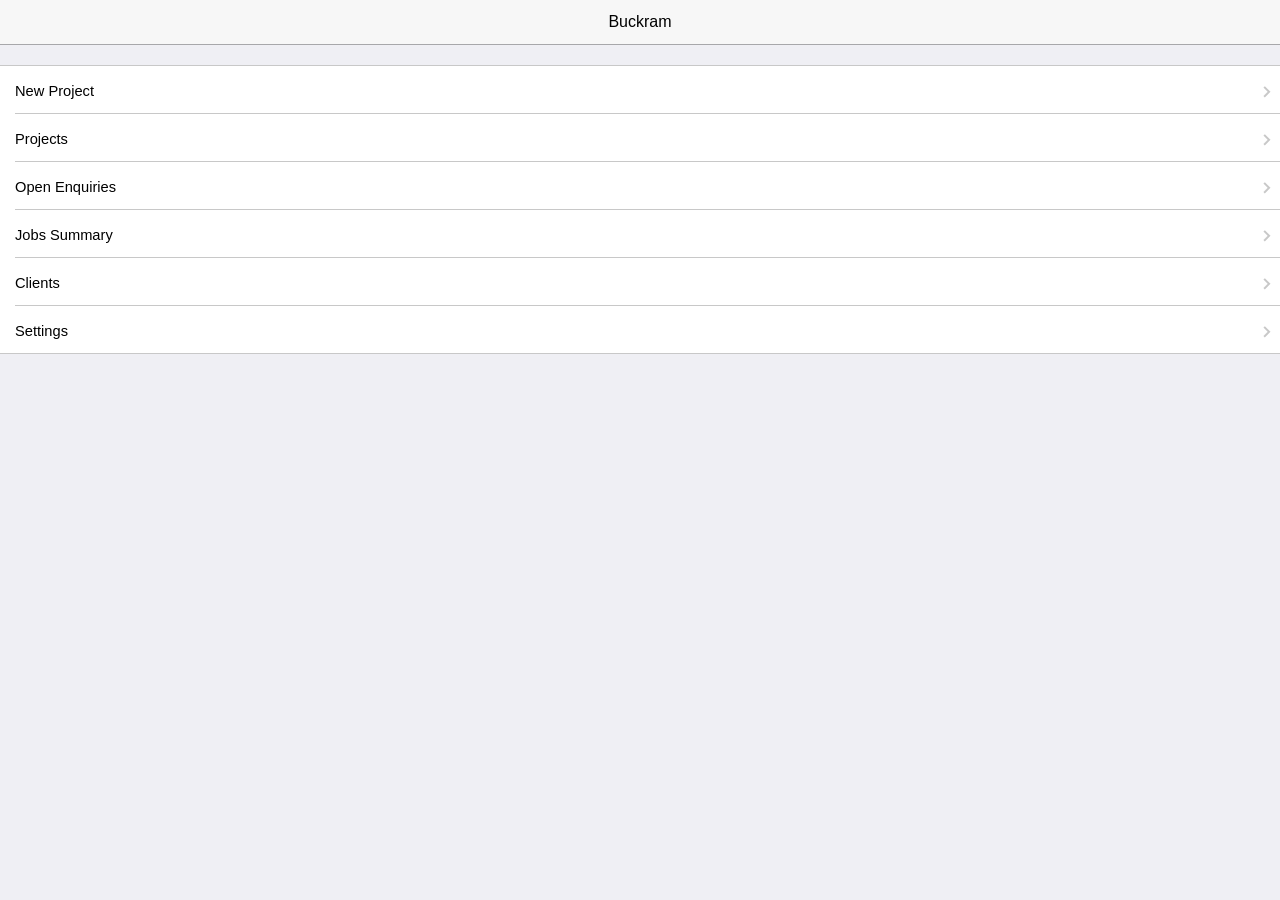
<file: index.html>
<!DOCTYPE html>dummy
<html lang="en">

<head>
    <meta charset="utf-8">
    <meta name="viewport" content="initial-scale=1.0, maximum-scale=1.0, user-scalable=no">
    <meta name="apple-mobile-web-app-capable" content="yes">
    <meta name="mobile-web-app-capable" content="yes">
    <meta name="msapplication-tap-highlight" content="yes">
    <meta name="apple-mobile-web-app-status-bar-style" content="black" />
    <meta name="format-detection" content="telephone=yes">
    <title>ChocolateChip-UI iOS</title>
    <link rel="stylesheet" href="./chuiproject/chui/chui-ios-3.5.2.css">
    <!--  <script src="../chuiproject/chui/bookings.js"></script>  -->
    <!-- Load jQuery from CloudFlare’s CDN. -->
    <script src="./chuiproject/chui/jquery-1.11.1.js" type="text/javascript"></script>
    <script src="./chuiproject/chui/underscore-min.js" type="text/javascript"></script>
    <script src="./chuiproject/chui/jquery.formparams.js" type="text/javascript"></script>
    <script src="./chuiproject/chui/js5.js" type="text/javascript"></script>
    <script src="./chuiproject/chui/templates.js" type="text/javascript"></script>
    <script src="./chuiproject/chui/chui-3.5.2.js" type="text/javascript"></script>


    <link rel="stylesheet" href="./chuiproject/chui/fontello.css">


    <script>
        $(function() {});
    </script>


</head>

<body>

    <!--  ==================  -->
    <!--   MAIN PAGE LANDING  -->
    <!--  ==================  -->

    <nav class="current">
        <!-- Page Title  -->
        <h1>Buckram</h1>
    </nav>

    <article id="main" class="current">
        <section>

            <!--    <div> -->
            <!-- New enquiry button -->
            <!-- <a class='button' id='goToNewProjectButton'>New Project</a>
            </div>-->

            <!-- Main page NAV list -->
            <ul class='list' role='list'>

                <!-- Goes to newProject Article -->
                <li class='comp' data-goto="newProjectArticle">
                    <div>
                        <h3>New Project</h3>
                    </div>
                    <aside>
                        <span class='nav'></span>
                    </aside>
                </li>

                <!-- Goes to bookings Article -->
                <li class='comp' data-goto="projectsArticle">
                    <div>
                        <h3>Projects</h3>
                    </div>
                    <aside>
                        <span class='nav'></span>
                    </aside>
                </li>

                <!-- Goes to openEnquiries Article -->
                <li class='comp' data-goto="openEnquiries">
                    <div>
                        <h3>Open Enquiries</h3>
                    </div>
                    <aside>
                        <span class='nav'></span>
                    </aside>
                </li>

                <!-- Goes to jobsSummary Article -->
                <li class='comp' data-goto="jobsSummary">

                    <div>
                        <h3>Jobs Summary</h3>
                    </div>
                    <aside>
                        <span class='nav'></span>
                    </aside>
                </li>

                <!-- Goes to clients Article -->
                <li class='comp' data-goto="clients">
                    <div>
                        <h3>Clients</h3>
                    </div>
                    <aside>
                        <span class='nav'></span>
                    </aside>
                </li>

                <!-- Goes to settings Article -->
                <li class='comp' data-goto="settings">
                    <div>
                        <h3>Settings</h3>
                    </div>
                    <aside>
                        <span class='nav'></span>
                    </aside>
                </li>

            </ul>
        </section>
    </article>

    <!-- ---------------- -->
    <!--   END LANDING PAGE  -->
    <!-- ---------------- -->



    <!-- ======== -->
    <!-- PROJECTS -->
    <!-- ======== -->
    <nav class='next'>
        <a href='#' class='button back'>Home</a>
        <h1>Projects</h1>
    </nav>


    <article id="projectsArticle" class='next'>
        <section>
            <div>
                <!-- New Project button -->
                <a class='button' id='goToNewProjectButton'>New Project</a>
            </div>
            <div>
                <ul class='list' id='projectsList'>
                </ul>
            </div>
        </section>
    </article>




    <!-- ====================  -->
    <!-- NEW PROJECT PAGE ARTICLE  -->
    <!-- ====================  -->
    <nav class='next'>
        <a href='#' class='button back'>Home</a>
        <h1>Enquiry</h1>
    </nav>

    <article id='newProjectArticle' class='next'>
        <section>
            <form>
                <ul class='list' id='newProjectForm'>
                    <li>
                        <div>Job Name
                            <input type="text" size="30" placeholder="Name" name="jobName" id="job_name_field">
                        </div>
                    </li>
                    <li>
                        <div>
                            Job Type
                            <select name="jobType" id="job_type_field">
                                <option value="Wedding">Wedding</option>
                                <option value="Portrait">Portrait</option>
                                <option value="Engagement">Engagement</option>
                                <option value="Commercial">Commercial</option>
                                <option value="Head-Shots">Head-Shots</option>
                                <option value="Creative">Creative</option>
                            </select>
                        </div>
                    </li>
                    <li>
                        <div>
                            Job Date:
                            <input type="date" name="jobDate" id="job_date_field">
                        </div>
                    </li>
                    <li>
                        <div>Client
                            <input type="text" size="30" placeholder="Client Name" name="client_first_name" id="client_first_name_field">
                        </div>
                    </li>
                    <li>
                        <div>
                            Discovery
                            <select name="discovery" id="job_discovery_field">
                                <option value="Organic">Organic</option>
                                <option value="Google">Google</option>
                                <option value="Client Referal">Client Referal</option>
                                <option value="Industry Referal">Industry Referal</option>
                                <option value="Existing Client">Existing Client</option>
                                <option value="Social">Social</option>
                            </select>
                        </div>
                    </li>
                </ul>
                <!-- Save Enquiry Button -->
                <a class='button' id='saveProjectButton' onclick="window.makeNewProject();document.getElementById('newProjectForm').reset()">Save</a>
            </form>
        </section>
    </article>



    <!-- ==============  -->
    <!-- OPEN ENQUIRIES  -->
    <!-- ==============  -->
    <nav class='next'>
        <a href='#' class='button back'>Home</a>
        <h1>Open Enquiries</h1>
    </nav>
    <article id="openEnquiries" class='next'>
        <section>
            <h2>Open enquiries</h2>
            <div>Open enquiries placeholder</div>
            <p>Follow up on these muthafucka!</p>
        </section>
    </article>




    <!-- =============  -->
    <!-- JOBS SUMMARY   -->
    <!-- =============  -->
    <nav class='next'>
        <a href='#' class='button back'>Home</a>
        <h1>Jobs Summary</h1>
    </nav>
    <article id="jobsSummary" class='next'>
        <section>

            <ul class='list'>
                <li class='comp'>
                    <aside>
                        <div title="Code: 0xe811" class="the-icons span3">
                            <i class="icon-bookmark"></i>
                            <span class="i-name"></span>
                            <span class="i-code"></span>
                        </div>
                    </aside>
                    <div>
                        <h3>Lucy Headshots</h3>
                        <p>Job Date: 30th Jan 2014</p>
                        <p>Status: Booked</p>
                    </div>
                    <aside>
                        <span class='show-detail'></span>
                    </aside>
                </li>
                <li class='comp'>
                    <aside>
                        <div title="Code: 0xe811" class="the-icons span3">
                            <i class="icon-bookmark"></i>
                            <span class="i-name"></span>
                            <span class="i-code"></span>
                        </div>
                    </aside>
                    <div>
                        <h3>Kris + Jason Wedding</h3>
                        <p>Job Date: 1st Mar 2014</p>
                        <p>Status: Booked</p>
                    </div>
                    <aside>
                        <span class='show-detail'></span>
                    </aside>
                </li>
                <li class='comp'>
                    <aside>
                        <div title="Code: 0xe812" class="the-icons span3">
                            <i class="icon-bookmark-empty"></i>
                            <span class="i-name"></span>
                            <span class="i-code"></span>
                        </div>
                    </aside>
                    <div>
                        <h3>Lisa + Andrew Wedding</h3>
                        <p>Job Date: 4th Oct 2014</p>
                        <p>Status: Awaiting Forms</p>
                    </div>
                    <aside>
                        <span class='show-detail'></span>
                    </aside>
                </li>
                <li class='comp'>
                    <aside>
                        <div title="Code: 0xe812" class="the-icons span3">
                            <i class="icon-bookmark-empty"></i>
                            <span class="i-name"></span>
                            <span class="i-code"></span>
                        </div>
                    </aside>
                    <div>
                        <h3>Jacinta + Canice Wedding</h3>
                        <p>Job Date: 4th Oct 2014</p>
                        <p>Status: Booked</p>
                    </div>
                    <aside>
                        <span class='show-detail'></span>
                    </aside>
                </li>
            </ul>
        </section>
    </article>




    <!-- ========  -->
    <!-- SETTINGS  -->
    <!-- ========  -->
    <nav class='next'>
        <a href='#' class='button back'>Home</a>
        <h1>Settings</h1>
    </nav>


    <article id="settings" class='next'>
        <section>
            <!-- Creates a new menu -->
            <ul class='list' role='list'>
                <li class='comp' data-goto="busSetup">
                    <aside>
                        <div title="Code: 0xe80d" class="the-icons span3">
                            <i class="icon-cog-alt"></i>
                            <span class="i-name"></span>
                        </div>
                    </aside>
                    <div>
                        <h3>Business Settings</h3>
                    </div>
                    <aside>
                        <span class='nav'></span>
                    </aside>
                </li>
                <li class='comp' data-goto="busMembersSetup">
                    <aside>
                        <div title="Code: 0xe823" class="the-icons span3">
                            <i class="icon-user"></i>
                            <span class="i-name"></span>
                        </div>
                    </aside>
                    <div>
                        <h3>Business Members</h3>
                    </div>
                    <aside>
                        <span class='nav'></span>
                    </aside>
                </li>
            </ul>

        </section>
    </article>




    <!-- ----------------------------- -->
    <!--  SETTINGS/BUSINESS SETTINGS   -->
    <!-- ----------------------------- -->
    <nav class='next'>
        <a href='#' class='button back'>Settings</a>
        <h1>Business Settings</h1>
    </nav>


    <article id="busSetup" class='next'>
        <section>
            <div>
                <!-- New Business Button -->
                <a class='button' id='goToNewBusinessButton'>New Business</a>
            </div>
            <ul class='list' id='busList'>
                <li id="busListItem" class='comp'>
                    <div>

                        <!-- Existing businesses shown here  -->
                        <div id="businessOutputDiv"></div>
                        <div id="businessAddressDiv"></div>
                    </div>

                    <aside>
                        <span class='show-detail'></span>
                    </aside>
                </li>
            </ul>

            <a class='button' id='deleteNewBusinessButton' onclick="window.deleteBusiness();window.location.reload()">Delete</a>
        </section>
    </article>



    <!-- ---------------------------------------------------- -->
    <!--  SETTINGS > BUSINESS SETTINGS > NEW BUSINESS SETUP   -->
    <!-- ---------------------------------------------------- -->


    <nav class='next'>
        <a href='#' class='button back'>Settings</a>
        <h1>New Business</h1>
    </nav>


    <article id='newBusiness' class='next'>
        <section>
            <form id='newBusinessForm'>
                <div>
                    <h3>Business Name</h3>
                </div>
                <ul class='list'>
                    <li>
                        <div>Name
                            <input type="text" size="30" name="business[name]" id="biz_name_field">
                        </div>
                    </li>
                    <li>
                        <div>
                            Phone
                            <input type="text" size="30" name="business[phone]" id="biz_phone_field">
                        </div>
                    </li>
                    <li>
                        <div>Email
                            <input type="text" size="30" name="business[email]" id="biz_email_field">
                        </div>
                    </li>
                </ul>

                <div>
                    <h3>Business Address</h3>
                </div>
                <ul class='list' id='newBizAddressList'>
                    <li>
                        <div>Street
                            <input type="text" size="30" name="business[address][street]" id="street_address_field">
                        </div>
                    </li>
                    <li>
                        <div>Suburb
                            <input type="text" size="30" name="business[address][suburb]" id="suburb_address_field">
                        </div>
                    </li>
                    <li>
                        <div>City/Town
                            <input type="text" size="30" name="business[address][city]" id="city_address_field">
                        </div>
                    </li>
                    <li>
                        <div>State
                            <input type="text" size="30" name="business[address][state]" id="state_address_field">
                        </div>
                    </li>
                    <li>
                        <div>Country
                            <input type="text" size="30" name="business[address][country]" id="country_address_field">
                        </div>
                    </li>
                    <li>
                        <div>Postcode
                            <input type="text" size="30" name="business[address][postcode]" id="postcode_address_field">
                        </div>
                    </li>
                </ul>
                <!--     <input type="button" size="30" name="saveBusinessAddress" value="Save" onclick="window.NewBusiness()"> -->
                <!--  <input type="button" name="saveBusinessAddress" value="Save" onclick="window.NewBusiness(); hide('wiz_stage2')"> -->
                <!-- Save Business Button -->
                <a class='button' id='saveNewBusinessButton' onclick="window.makeNewBusiness()">Save</a>

            </form>
            <div id="businessOutputDiv"></div>
            <div id="businessAddressDiv"></div>

        </section>
    </article>

    <!-- -------------------------------------------------------- -->
    <!--  END SETTINGS > BUSINESS SETTINGS > NEW BUSINESS SETUP   -->
    <!-- -------------------------------------------------------- -->



    <!-- ----------------------------- -->
    <!--  SETTINGS/BUSINESS MEMBERS    -->
    <!-- ----------------------------- -->


    <nav class='next'>
        <a href='#' class='button back'>Settings</a>
        <h1>Business Members</h1>
    </nav>

    <article id="busMembersSetup" class='next'>
        <section>
            <div>
                <!-- New Business Button -->
                <a class='button' id='goToNewMemberButton'>New Member</a>
            </div>
            <ul class='list' id='busMembersList'>
            </ul>
        </section>
    </article>




    <!-- ------------------------------------------------- -->
    <!--  SETTINGS > BUSINESS MEMBERS > NEW MEMBER SETUP   -->
    <!-- ------------------------------------------------- -->


    <nav class='next'>
        <a href='#' class='button back'>Settings</a>
        <h1>New Member</h1>
    </nav>

    <article id='newMemberArticle' class='next'>
        <section>
            <form id='newMemberForm'>
                <div>

                </div>
                <ul class='list'>
                    <li>
                        <div>First Name
                            <input type="text" size="30" name="name[first]" id="member_first_name_field">
                        </div>
                    </li>
                    <li>
                        <div>
                            Last Name
                            <input type="text" size="30" name="name[last]" id="member_last_name_field">
                        </div>
                    </li>
                    <li>
                        <div>Email
                            <input type="text" size="30" name="email" id="member_email_field">
                        </div>
                    </li>
                    <li>
                        <div>Phone
                            <input type="text" size="30" name="phone" id="member_phone_field">
                        </div>
                    </li>
                    <li>
                        <div>Street
                            <input type="text" size="30" name="address[street]" id="member_street_field">
                        </div>
                    </li>
                    <li>
                        <div>Suburb
                            <input type="text" size="30" name="address[suburb]" id="member_suburb_field">
                        </div>
                    </li>
                    <li>
                        <div>City
                            <input type="text" size="30" name="address[city]" id="member_city_field">
                        </div>
                    </li>
                    <li>
                        <div>Country
                            <input type="text" size="30" name="address[country]" id="member_country_field">
                        </div>
                    </li>
                    <li>
                        <div>Postcode
                            <input type="text" size="30" name="address[postcode]" id="member_postcode_field">
                        </div>
                    </li>
                </ul>

                <!-- Save Business Button -->
                <a class='button' id='saveMemberButton' onclick="window.makeNewMember();document.getElementById('newMemberForm').reset()">Save</a>

            </form>
        </section>
    </article>

    <!-- ----------------------------------------------------- -->
    <!--  END SETTINGS > BUSINESS MEMBERS > NEW MEMBER SETUP   -->
    <!-- ----------------------------------------------------- -->







    <!-- ======= -->
    <!-- CLIENTS -->
    <!-- ======= -->

    <nav class='next'>
        <a href='#' class='button back'>Home</a>
        <h1>Clients</h1>
    </nav>

    <article id="clients" class='next'>
        <section>
            <div>
                <!-- New Client button -->
                <a class='button' id='goToNewClientButton'>New Client</a>
            </div>
            <div>
                <ul class='list' id='clientsList'>
                </ul>
            </div>
        </section>
    </article>

    <!-- =========== -->
    <!-- END CLIENTS -->
    <!-- =========== -->


    <!-- ----------------------------- -->
    <!--  CLIENTS > NEW CLIENT SETUP   -->
    <!-- ----------------------------- -->


    <nav class='next'>
        <a href='#' class='button back'>Settings</a>
        <h1>New Client</h1>
    </nav>

    <article id='newClientArticle' class='next'>
        <section>
            <form id='newClientForm'>
                <div>

                </div>
                <ul class='list'>
                    <li>
                        <div>First Name
                            <input type="text" size="30" name="name[first]" id="client_first_name_field">
                        </div>
                    </li>
                    <li>
                        <div>
                            Last Name
                            <input type="text" size="30" name="name[last]" id="client_last_name_field">
                        </div>
                    </li>
                    <li>
                        <div>Gender
                            <input type="text" size="30" name=“gender” id="client_gender_field">
                        </div>
                    </li>
                    <li>
                        <div>Email
                            <input type="text" size="30" name="email" id="client_email_field">
                        </div>
                    </li>
                    <li>
                        <div>Phone (Mobile)
                            <input type="text" size="30" name="phone[mobile]" id="client_phone_mobile_field">
                        </div>
                    </li>
                    <li>
                        <div>Phone (Other)
                            <input type="text" size="30" name="phone[other]" id="client_phone_other_field">
                        </div>
                    </li>
                    <li>
                        <div>Street
                            <input type="text" size="30" name="address[street]" id="client_street_field">
                        </div>
                    </li>
                    <li>
                        <div>Suburb
                            <input type="text" size="30" name="address[suburb]" id="client_suburb_field">
                        </div>
                    </li>
                    <li>
                        <div>City
                            <input type="text" size="30" name="address[city]" id="client_city_field">
                        </div>
                    </li>
                    <li>
                        <div>Country
                            <input type="text" size="30" name="address[country]" id="client_country_field">
                        </div>
                    </li>
                    <li>
                        <div>Postcode
                            <input type="text" size="30" name="address[postcode]" id="client_postcode_field">
                        </div>
                    </li>
                </ul>

                <!-- Save Business Button   -->
                <a class='button' id='saveMemberButton' onclick="window.makeNewClient();document.getElementById('newClientForm').reset()">Save</a>

            </form>
        </section>
    </article>

    <!-- ------------------------------------>
    <!--  END CLIENTS > NEW CLIENT SETUP   -->
    <!-- --------------------------------- -->


</body>

</html>
</file>
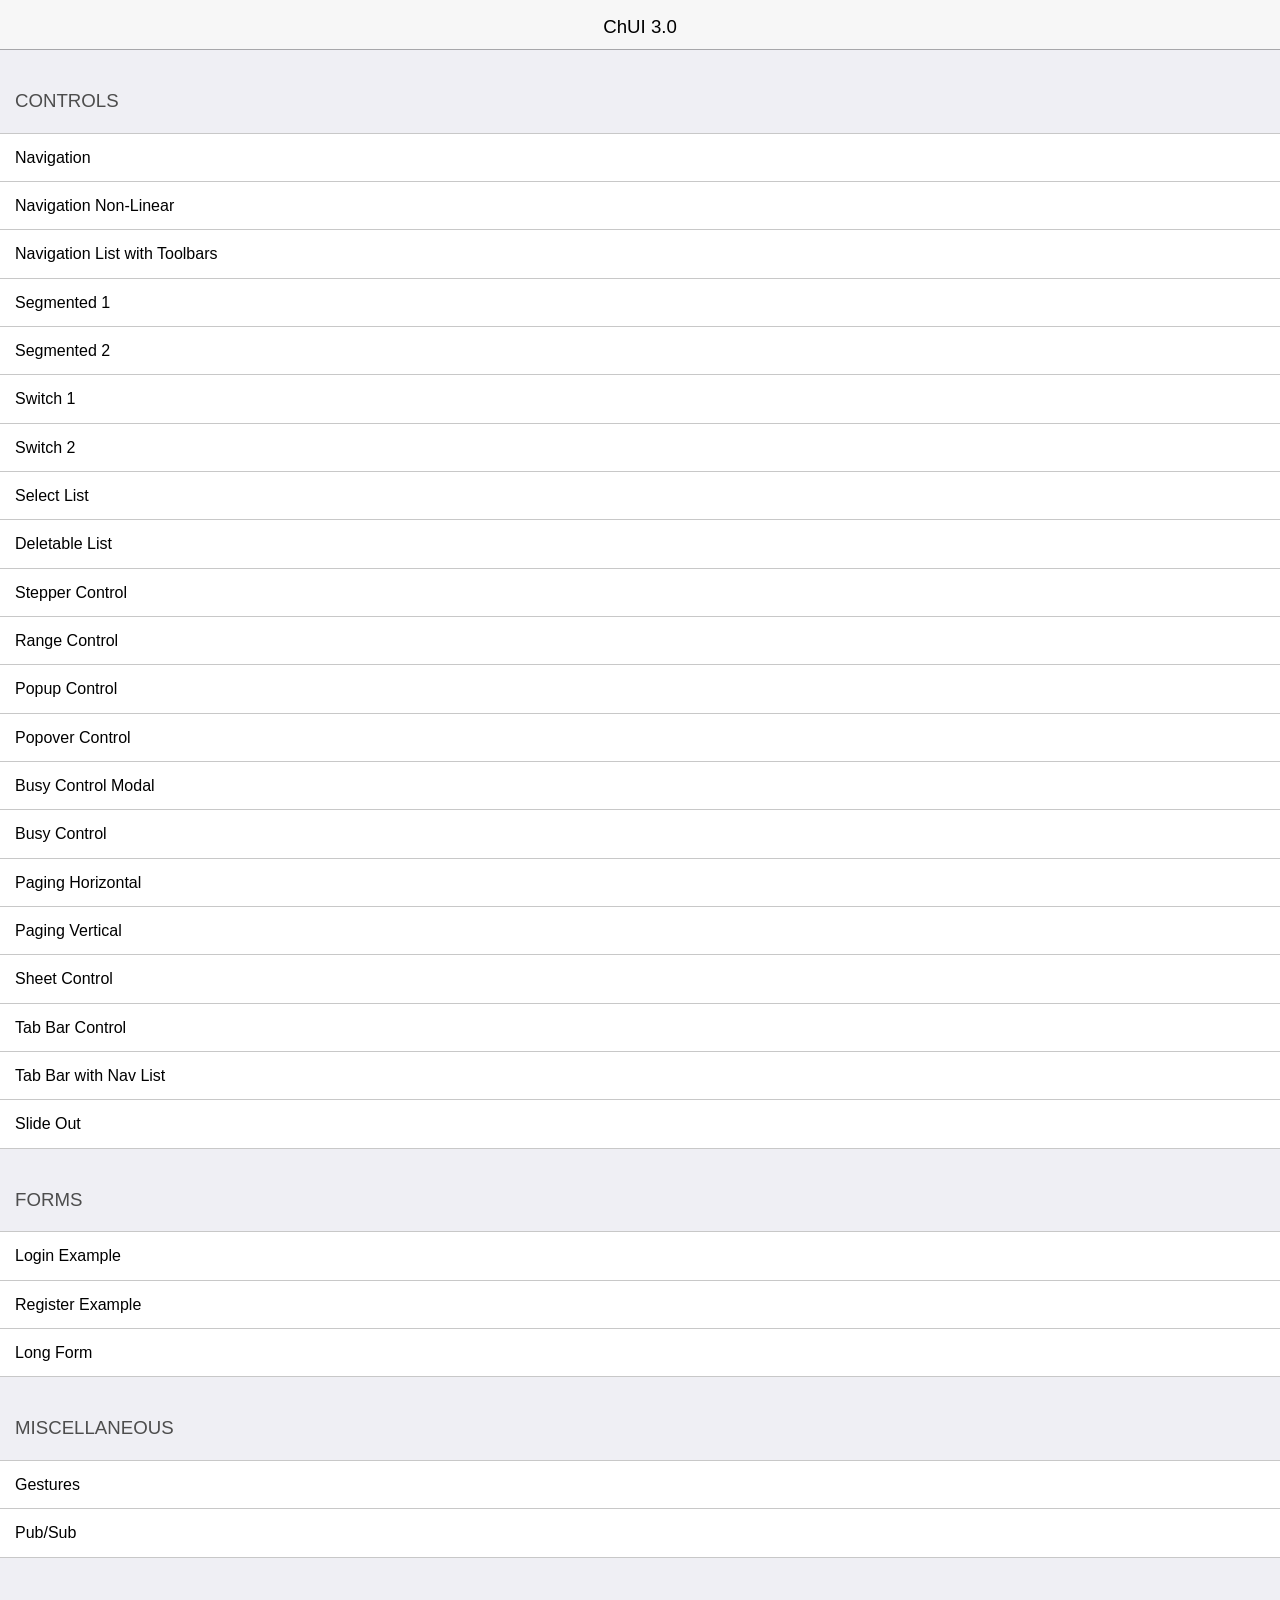
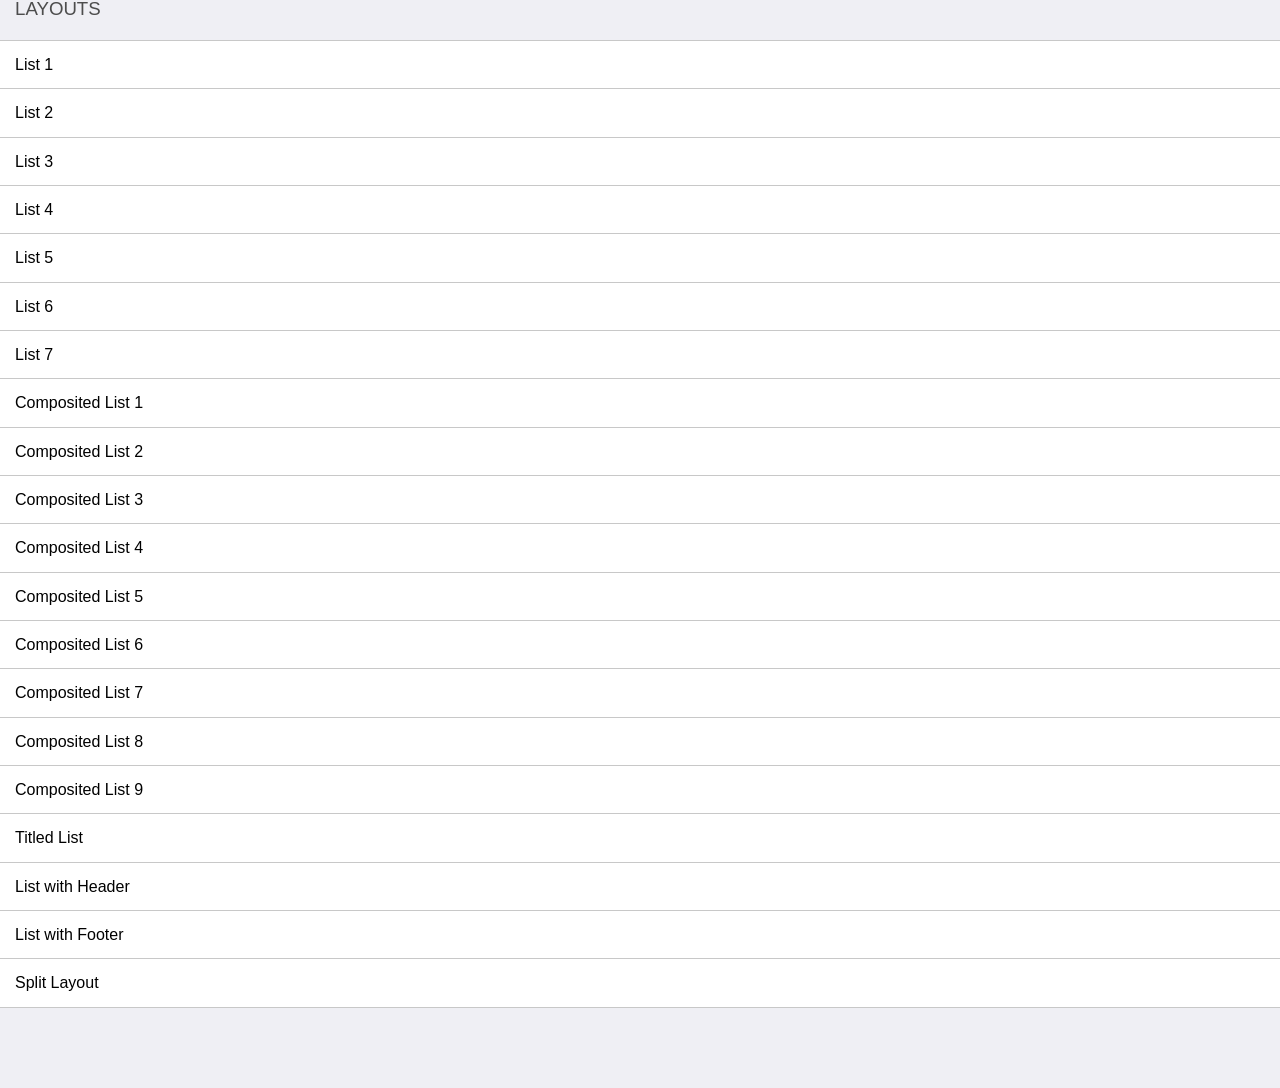
<file: chuiproject/examples-android/index.html>
<!DOCTYPE html>
<html lang="en">
<head>
  <meta charset="utf-8">
  <meta name="viewport" content="initial-scale=1.0, maximum-scale=1.0, user-scalable=no">
  <meta name="apple-mobile-web-app-capable" content="yes">
  <meta name="msapplication-tap-highlight" content="no">
  <title>ChUI 3.0</title>
  <style>
    html, body {
      padding: 0;
      margin: 0;
    }
    body {
      background-color: #efeff4;
      font: normal 10pt/13pt HelveticaNeue, SegoeWP, SegoeUI, Roboto, Sans-serif;
      -webkit-font-smoothing: subpixel-antialiased;
      -webkit-user-select: none;
      -webkit-tap-highlight-color: transparent;
    }
    article {
      padding: 40px 0;
    }
    nav {
      height: 50px;
      box-sizing: border-box;
      text-align: center;
      transition: opacity .5s ease-in;
      padding: 0 15px;
      background-color: #f7f7f7;
      border-bottom: solid 1px #a7a7aa;
      padding: 1px 0;
    }
    nav > h1 {
      text-align: center;
      font: normal 14pt/17pt HelveticaNeue, SegoeWP, SegoeUI, Roboto, Sans-serif;
    }
    ul {
      list-style: none;
      margin: 0 0 10px 0;
      padding: 0;
      border-top: solid 1px #c8c8c8;
      background-color: #fff;
      margin-bottom: 40px;
    }  
    ul > li {
      padding: 0 !important;
      margin: 0;
    }
    ul > li > a {
      background-color: #fff;
      font-size: 12pt;
      text-decoration: none;
      display: block;
      color: #000;
      padding: 15px 15px;
      border-bottom: solid 1px #c8c8c8;
    }
    li > a:hover {
      background-color: #d9d9d9;
    }
    h2 {
      font: normal 14pt/17pt HelveticaNeue, SegoeWP, SegoeUI, Roboto, Sans-serif;
      color: #4d4d4d;
      margin: 0 0 20px 15px;
      text-transform: uppercase;
      white-space: nowrap;
      overflow: hidden;
      text-overflow: ellipsis;
    }
  </style>
</head>
<body>
  <nav>
    <h1>ChUI 3.0</h1>
  </nav>
  <article id='main'>
    <section>
      <h2>Controls</h2>
      <ul>
        <li>
          <a href='navigation-list.html'>Navigation</a>
        </li>
        <li>
          <a href='navigation-backto.html'>Navigation Non-Linear</a>
        </li>
        <li>
          <a href='navigation-list-toolbars.html'>Navigation List with Toolbars</a>
        </li>
        <li>
          <a href='segmented-1.html'>Segmented 1</a>
        </li>
        <li>
          <a href='segmented-2.html'>Segmented 2</a>
        </li>
        <li>
          <a href='switch-1.html'>Switch 1</a>
        </li>
        <li>
          <a href='switch-2.html'>Switch 2</a>
        </li>
        <li>
          <a href='select-list.html'>Select List</a>
        </li>
        <li>
          <a href='deletable-list.html'>Deletable List</a>
        </li>
        <li>
          <a href='stepper.html'>Stepper Control</a>
        </li>
        <li>
          <a href='range-control.html'>Range Control</a>
        </li>
        <li>
          <a href='popup.html'>Popup Control</a>
        </li>
        <li>
          <a href='popovers.html'>Popover Control</a>
        </li>
        <li>
          <a href='busy-control-modal.html'>Busy Control Modal</a>
        </li>
        <li>
          <a href='busy-control.html'>Busy Control</a>
        </li>
        <li>
          <a href='paging-horizontal.html'>Paging Horizontal</a>
        </li>
        <li>
          <a href='paging-vertical.html'>Paging Vertical</a>
        </li>
        <li>
          <a href='sheet.html'>Sheet Control</a>
        </li>
        <li>
          <a href='tabbar.html'>Tab Bar Control</a>
        </li>
        <li>
          <a href='tabbar-nav.html'>Tab Bar with Nav List</a>
        </li>
        <li>
          <a href='slideout.html'>Slide Out</a>
        </li>
      </ul>
      <h2>Forms</h2>
      <ul>
        <li>
          <a href='form-login.html'>Login Example</a>
        </li>
        <li>
          <a href='form-register.html'>Register Example</a>
        </li>
        <li>
          <a href='form-submit.html'>Long Form</a>
        </li>
      </ul>
      <h2>Miscellaneous</h2>
      <ul>
        <li>
          <a href='gestures.html'>Gestures</a>
        </li>
        <li>
          <a href='pub-sub.html'>Pub/Sub</a>
        </li>
      </ul>
      <h2>Layouts</h2>
      <ul>
        <li>
          <a href='list-1.html'>List 1</a>
        </li>
        <li>
          <a href='list-2.html'>List 2</a>
        </li>
        <li>
          <a href='list-3.html'>List 3</a>
        </li>
        <li>
          <a href='list-4.html'>List 4</a>
        </li>
        <li>
          <a href='list-5.html'>List 5</a>
        </li>
        <li>
          <a href='list-6.html'>List 6</a>
        </li>
        <li>
          <a href='list-7.html'>List 7</a>
        </li>
        <li>
          <a href='list-composite-1.html'>Composited List 1</a>
        </li>
        <li>
          <a href='list-composite-2.html'>Composited List 2</a>
        </li>
        <li>
          <a href='list-composite-3.html'>Composited List 3</a>
        </li>
        <li>
          <a href='list-composite-4.html'>Composited List 4</a>
        </li>
        <li>
          <a href='list-composite-5.html'>Composited List 5</a>
        </li>
        <li>
          <a href='list-composite-6.html'>Composited List 6</a>
        </li>
        <li>
          <a href='list-composite-7.html'>Composited List 7</a>
        </li>
        <li>
          <a href='list-composite-8.html'>Composited List 8</a>
        </li>
        <li>
          <a href='list-composite-9.html'>Composited List 9</a>
        </li>
        <li>
          <a href='list-titled.html'>Titled List</a>
        </li>
        <li>
          <a href='list-with-header.html'>List with Header</a>
        </li>
        <li>
          <a href='list-with-footer.html'>List with Footer</a>
        </li>
        <li>
          <a href='splitlayout.html'>Split Layout</a>
        </li>
      </ul>
    </section>
  </article>
</body>
</html>
</file>
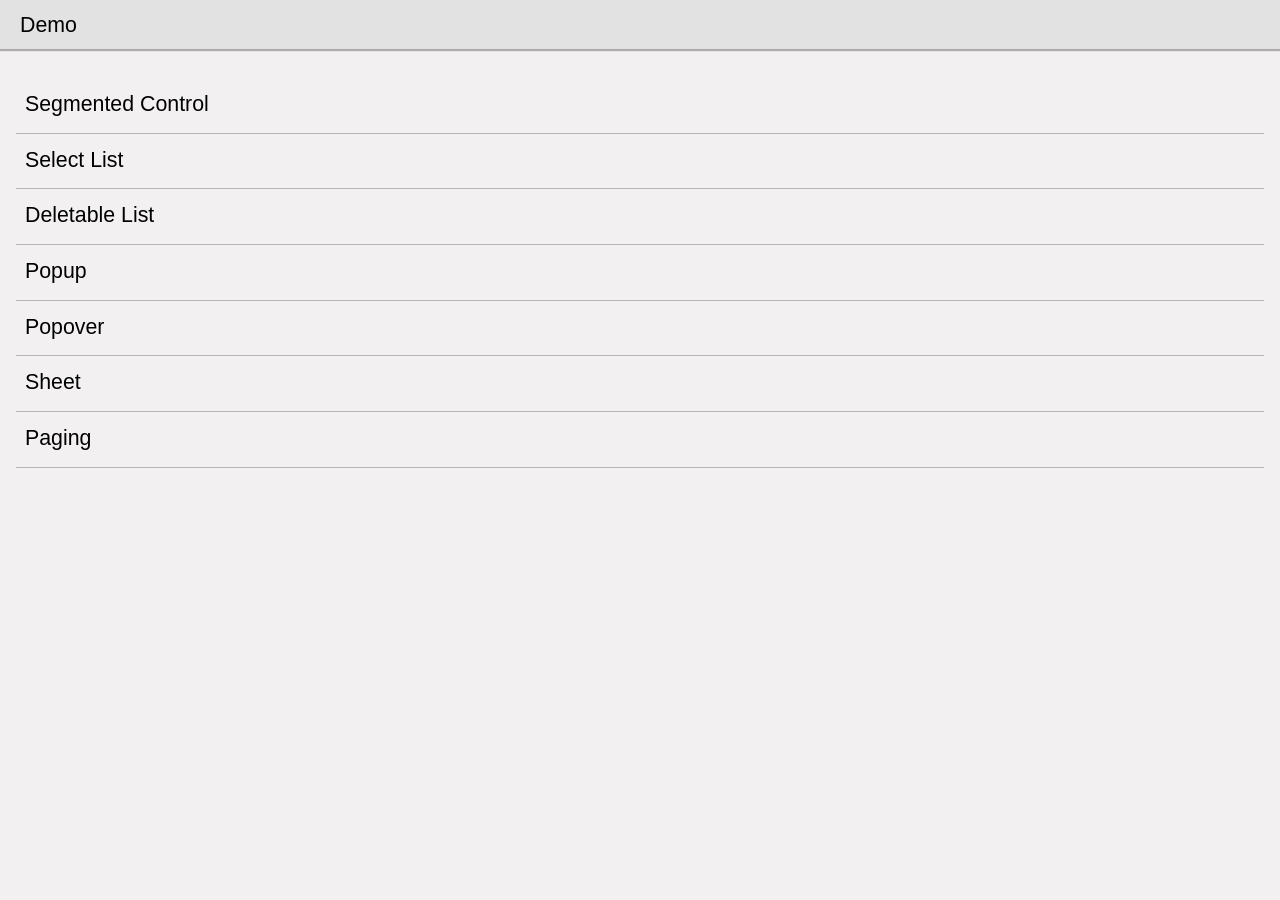
<file: chuiproject/demo/index-android.html>
<!DOCTYPE html>
<html lang="en">
<head>
  <meta charset="utf-8">
  <meta name="viewport" content="initial-scale=1.0, maximum-scale=1.0, user-scalable=no">
  <meta name="apple-mobile-web-app-capable" content="yes">
  <meta name="mobile-web-app-capable" content="yes">
  <meta name="msapplication-tap-highlight" content="no">
  <title>ChocolateChip-UI Demo Android</title>
  <link rel="stylesheet" href="../chui/chui-android-3.5.2.css">
  <script src="http://code.jquery.com/jquery-2.0.3.min.js"></script>
  <script src="../chui/chui-3.5.2.js"></script>
  <style>
    .icon {
      height: 40px;
      width: 40px;
      background-repeat: no-repeat;
      background-position: center center;
      background-size: auto 70%;
    }
    .icon.weather {
      background-color: #29abe2;
      background-image: url(../images/app-icons/weather.png);
      background-size: 70% auto;
    }
    .icon.mail {
      background-color: #52c5d0;
      background-image: url(../images/app-icons/mail.png);
      background-size: 70% auto;
    }
    .icon.music {
      background-color: #f38133;
      background-image: url(../images/app-icons/music.png);
    }
    .icon.browser {
      background-color: #ed453a;
      background-image: url(../images/app-icons/browser.png);
    }
    .icon.app {
      background-color: #6ec05c;
      background-image: url(../images/app-icons/app.png);
    }
    /* Border Radius for each OS: */
    .isiOS .icon {
      border-radius: 10px;
    }
    .isAndroid .icon {
      border-radius: 50%;
    }
    .isWindows .icon {
      border-radius: 0;
    }
    .isWindows p {
      color: #fff;
    }
    
    /* Popup Demo Styles */
    #popupMessageTarget {
      opacity: 0;
      font-size: 12pt;
      line-height: 14pt;
      font-family: 'HelveticaNeue-Light';
      color: #007aff;
      padding: 0 15px;
      margin: 0;
    }
    .animatePopupMessage {
      -webkit-animation-duration: 2s;
      -webkit-animation-timing-function: linear;
      -webkit-animation-name: updatePopupMessage;
    }
    
    @-webkit-keyframes updatePopupMessage {
      0% { opacity: 0; }
      20% { opacity: 1; }
      90% { opacity: 1; }
      100% { opacity: 0; }
    }
    @keyframes updatePopupMessage {
      0% { opacity: 0; }
      20% { opacity: 1; }
      90% { opacity: 1; }
      100% { opacity: 0; }
    }
    .popover-buttons {
      margin-bottom: 20px;
      padding: 0 40px;
    }
    .popover-buttons > .button {
      display: -webkit-box;
      display: -webkit-flex;
      border: solid 1px #007aff;
      padding: 4px 15px;
      border-left: none;
      background-color: rgba(255,255,255,.65);
      width: auto;
      overflow-x: hidden;
      -webkit-transition: none;
      transition: none;
      font-size: 10pt;
      -webkit-box-align: center;
      -webkit-box-pack: center;
      -webkit-box-flex: 1;
      -wekbit-flex: 1;
      text-align: center;
    }
    
    .popover-buttons > .button:first-of-type {
      border-left: solid 1px #007aff;
      border-top-left-radius: 4px;
      border-bottom-left-radius: 4px;
    }
    .popover-buttons > .button:last-of-type {
      border-top-right-radius: 4px;
      border-bottom-right-radius: 4px;
    }
    .popover-buttons > .button:hover {
      color: #fff;
      background-color: #007aff;
      border-left-color: #fff !important;
    }
    .isWindows section > .popover-buttons > .button:first-of-type,
    .isWindows section > .popover-buttons > .button:last-of-type {
      background-color: #000;
      border-color: #fff;
      border-radius: 0 !important;
      border-top-left-radius: 0 !important;
      border-bottom-left-radius: 0 !important;
      border-top-right-radius: 0 !important;
      border-bottom-right-radius: 0 !important;
    }
    .isWindows section > .popover-buttons > .button:hover {
      background-color: #fff;
      color: #000;
      border-color: #000 !important;
    }
    .isAndroid .popover-buttons > .button {
      border-radius: 0 !important;
    }
  </style>
  <script type="text/javascript">
    $(function() {
      
      ////////////////////
      // Segmented Control
      ////////////////////
      $('.segmented').UIPanelToggle('#toggle-panels',function(){$.noop;});
       
       //////////////
       // Select List
       //////////////
       if (window.jQuery) {
        if ($('.select li').is('.selected')) {
          $("#select-response").html($('.select li.selected')[0].textContent);
        }       
       } else {
        if ($('.select li').is('.selected')[0]) {
          $("#select-response").html($('.select li').is('.selected')[0].textContent);
        }       }

      // Select list callback:
      $('.list.select').UISelectList({
         selected: 0,
         callback: function() {
           $("#select-response").html($(this).text());
         }
       });
       
       /////////////////
       // Switch Control
       /////////////////
       
       // Define switches
      var sleepSwitch = {
        id : "sleepSwitch",
        state : "on",
        name : "activity.choice",
        value: "sleep"
      };
      var vacationSwitch = {
        id : "vacationSwitch",
        state : "off",
        name : "activity.choice",
        value : "vacation"
      };
      var breakfastSwitch = {
        id : "breakfastSwitch",
        state : "off",
        name : "activity.choice",
        value : "breakfast"
      };
      
      // Insert switches into list:
      $('#switches aside').each(function(ctx, idx) {
        var temp;
        if (window.jQuery) {
          temp = ctx;
          ctx = idx;
          idx = temp;
        }
        switch (idx){
          case 0:
            $(ctx).prepend($.UICreateSwitch(sleepSwitch));
            break;
          case 1:
            $(ctx).prepend($.UICreateSwitch(vacationSwitch));
            break;
          case 2:
            $(ctx).prepend($.UICreateSwitch(breakfastSwitch));
            break;
        }
      })
      // Initialize switches:
      $('.switch').UISwitch();
      
      
      // Set response to last checked switch for page load state:
      $('.switch').each(function(ctx, idx) {
        if (window.jQuery) ctx = idx;
        if (ctx.classList.contains('on')) {
          $('#switch-response').html($(ctx).find('input').val());
        }
      });
      
      // Set switch's checkbox value:
      var handleSwitch = function(_switch) {
        var value = '';
        if (_switch.classList.contains('on')) {
          value = $(_switch).find('input').val();
          $('#switch-response').html(value);
        } else {
          $('#switch-response').empty();
        }
      };
      $.body.on('singletap', '.switch', function() {
        handleSwitch(this);
      });
      
      ////////////////////
      // Setup Range Input
      ////////////////////
      $('#rangeValue1').html($('#rangeControl1').val());
      $('#rangeControl1').on('change', function() {
        $('#rangeValue1').html($(this).val());
      });
      
      $('#rangeValue2').html($('#rangeControl2').val());
      $('#rangeControl2').on('change', function() {
        $('#rangeValue2').html($(this).val());
      });    
      
      ////////////////
      // Stepper Setup
      ////////////////  
      $('#digits').UIStepper({  
        start: 1,
        end: 8,
        defaultValue: 3
      });
      
       ///////////////////////
       // Setup Deletable list
       ///////////////////////
       $.UIDeletable({
          list: '#deletables', 
          callback: function(item) {
            var text = $(item).siblings('h3').text();
            $('#deletable-response').html('You deleted: <strong>' + text + '</strong>');
          }
        });

      ///////////////////
      // Initialize Popup
      ///////////////////
      $("#openPopup").bind("singletap", function() {
        $.UIPopup({
          id: "warning",
          title: 'Attention Viewers!', 
          message: 'The performance of "Merchant of Venice", Act 4 scene 1, will begin shortly. Thank you for your patience.', 
          cancelButton: 'Skip', 
          continueButton: 'Stay', 
          callback: function() {
            var popupMessageTarget = document.querySelector('#popupMessageTarget');
            popupMessageTarget.textContent = 'Thanks for staying with us a bit longer.';
            popupMessageTarget.className = "";
            popupMessageTarget.className = "animatePopupMessage";
          }
        });
      });
      
        //////////////////////
        // Setup for Popovers:
        //////////////////////
      
          // Content for Popovers:
          var popover1Content = "<ul class='list'><li><h3>Apples</h3></li><li><h3>Oranges</h3></li><li><h3>Bananas</h3></li><li><h3>Pears</h3></li><li><h3>Plums</h3></li><li><h3>Cherries</h3></li><li><h3>Apricots</h3></li><li><h3>Lemons</h3></li><li><h3>Peaches</h3></li><li><h3>Pineapples</h3></li><li><h3>Strawberries</h3></li><li><h3>Guavas</h3></li><li><h3>Grapefruit</h3></li></ul>";
          
          var popover2Content = "<ul class='list'><li><h3>Cake</h3></li><li><h3>Ice cream</h3></li><li><h3>Pies</h3></li><li><h3>Tiramisu</h3></li><li><h3>Cupcakes</h3></li><li><h3>Donuts</h3></li><li><h3>Cookies</h3></li><li><h3>Cobbler</h3></li><li><h3>Crepes</h3></li><li><h3>Tarts</h3></li><li><h3>Custard</h3></li><li><h3>Pudding</h3></li><li><h3>Fudge</h3></li><li><h3>Turnovers</h3></li><li><h3>Eclairs</h3></li></ul>";
          
        // Callback for Popovers:
        var fillPopover1 = function(popover) {
          // Populate Popover with content:
          $('.popover').find('section').append(popover1Content);
          popoverEventHandler();
        };
        
        var fillPopover2 = function(popover) {
          // Populate Popover with content:
          $('.popover').find('section').append(popover2Content);
          popoverEventHandler();
        };
        
        var popoverEventHandler = function() {
          // Attach event to catch user interaction.
          // Use singletap to allow user to scroll content.
          $('.popover').on('singletap', function(e) {
            var results;
            if (this.id === 'fruitsPopover') {
              results = '#fruitsChoice';
            } else if(this.id === 'desertsPopover') {
              results = '#desertsChoice';
            }
            var listItem;
            if (e.target.nodeName === 'LI') {
              $(results).html(e.target.textContent.trim());
            } else {
              listItem = $(e.target).closest('li')[0];
              $(results).html(listItem.textContent.trim());
            }
            $.UIPopoverClose();
          });
        };
        
        // Initialize Popover:
        $('#showPopover1').UIPopover({
          id: 'fruitsPopover', 
          title: "Fruits", 
          callback: fillPopover1
        });
        // Initialize Popover:
        $('#showPopover2').UIPopover({
          id: 'desertsPopover', 
          title: "Deserts", 
          callback: fillPopover2
        });      
        
        ///////////////////////////
        // Setup Horizontal Paging:
        ///////////////////////////
        $.UIPaging();
        
        //////////////
        // Setup Sheet
        //////////////
        $.UISheet();
        $('.sheet').find('section').append('<h2>Available Options</h2>');
        $('.sheet').find('section').append("<ul class='list'></li>");
        var list = $('.sheet .list');
        list.append('<li><a class="button" href="javascript:void(null)">Save</a></li>');
        list.append('<li><a class="button" href="javascript:void(null)">Delete</a></li>');
        list.append('<li><a class="button" href="javascript:void(null)">Cancel</a></li>');
        list.on('singletap', '.button', function() {
          $.UIHideSheet();
        });
      // Initialize button to show sheet:
      $('#showSheet').on('singletap', function() {
        $.UIShowSheet();
      });
      $('#sheetBackButton').on($.eventStart, function() {
        $.UIHideSheet();
      });
    });
  </script>
  <style>
    #select-response,
    #switch-response,
    #deletable-response,
    #fruitsChoice,
    #desertsChoice {
      color: #007aff;
      text-transform: capitalize;
    }
    .sheet .button {
      min-width: 200px;
      width: 80%;
    }
  </style>
</head>
<body>
  <nav>
    <h1>Demo</h1>
  </nav>
  <article id="main" class="current">
    <section>
      <ul class='list'>
        <li data-goto="segmented-article" class='nav'>
          <h3>Segmented Control</h3>
        </li>
        <li data-goto="select-article" class='nav'>
          <h3>Select List</h3>
        </li>
        <li data-goto="deletable-article" class='nav'>
          <h3>Deletable List</h3>
        </li>
        <li data-goto="popup-article" class='nav'>
          <h3>Popup</h3>
        </li>
        <li data-goto="popover-article" class='nav'>
          <h3>Popover</h3>
        </li>
        <li data-goto="sheet-article" class='nav'>
          <h3>Sheet</h3>
        </li>
        <li data-goto="paging-article" class='nav'>
          <h3>Paging</h3>
        </li>
      </ul>
    </section>
  </article>
  <nav>
    <a class='button back'>Demo</a>
    <h1>Segmented Control</h1>
  </nav>
  <article id='segmented-article' class='next'>
    <section>
      <div class='horizontal centered'>
        <div class='segmented'>
          <a class='button selected'>Switch</a>
          <a class='button'>Range</a>
          <a class='button'>Stepper</a>
        </div>
      </div>
      <div id="toggle-panels">
        <div id='switches'>
          <h2>Switch</h2>
          <ul class='list'>
            <li class='comp'>
              <div>
                <h3>Sleep</h3>
              </div>
              <aside>
              </aside>
            </li>
          </ul>
          <ul class='list'>
            <li class='comp'>
              <div>
                <h3>Vacation</h3>
              </div>
              <aside>
              </aside>
            </li>
          </ul>
          <ul class='list'>
            <li class='comp'>
              <div>
                <h3>Breakfast</h3>
              </div>
              <aside>
              </aside>
            </li>
          </ul>
          <p><span>Response: </span><span id="switch-response"></span></p>

        </div>
        <div>
          <h2>Range</h2>
          <ul class='list'>
            <li>
              <h3>Point for Point Increase<span></span></h3>
              <div>
                <label>Current Value: <span id='rangeValue1'></span></label>
                <input type="range" id="rangeControl1" value="10" min="0" max="40">
              </div>
            </li>
          </ul>
          <ul class='list' ui-li-order="stacked" ui-kind='grouped'>
            <li>
              <h3>With Steps of 5<span></span></h3>
              <div>
                <label>Current Value: <span id='rangeValue2'></span></label>
                <input type="range" id="rangeControl2" step='5' value="20" min="0" max="40">    
              </div>
            </li>
          </ul>
        </div>
        <div>
          <h2>Stepper: 1-8 limit</h2>
          <ul class='list'>
            <li>
              <h3>Choose a value:</h3>
              <span class='stepper' id="digits"></span>
            </li>
          </ul>
          <p>The stepper is used for presenting the user with a very small range of values. If you have a large range, consider using a normal HTML select box. This will give the user the appropriate interface for each Operating System.</p>
        </div>
      </div>
    </section>
  </article>
  <nav>
    <a class='button back'>Demo</a>
    <h1>Select List</h1>
  </nav>
  <article id='select-article' class='next'>
    <section>
      <ul class='list select'>
        <li class='selected'>
          <h3>Go eat something</h3>
        </li>
        <li>
          <h3>Take a nap</h3>
        </li>
        <li>
          <h3>Get some work done</h3>
        </li>
        <li>
          <h3>Play a game</h3>
        </li>
      </ul>
      <p><strong>You are going to: </strong><span id="select-response"></span></p>
    </section>
  </article>
  <nav>
    <a class='button back'>Demo</a>
    <h1>Deletable List</h1>
  </nav>
  <article id='deletable-article' class='next'>
    <section>
      <h2>Touch "Edit" to enable deletion</h2>
      <ul class='list' id='deletables'>
        <li>
          <h3>People</h3>
        </li>
        <li>
          <h3>Places</h3>
        </li>
        <li>
          <h3>Things</h3>
        </li>
        <li>
          <h3>Animals</h3>
        </li>
        <li>
          <h3>Food</h3>
        </li>
      </ul>
      <p id='deletable-response'></p>
    </section>
  </article>
  <nav>
    <a class='button back'>Demo</a>
    <h1>Popup</h1>
    <a href='javascript:void(null)' class='button align-flush' id="openPopup">Open</a>
  </nav>
  <article id='popup-article' class='next'>
    <section>
      <p id='popupMessageTarget'></p>
      <h2>The Merchant of Venice</h2>
      <ul class='list'>
        <li>
          <h3>Speaker: Portia</h3>
          <h4>Audience: Shylock</h4>
          <p>The quality of mercy is not strained. 
It droppeth as the gentle rain from heaven upon the place beneath. It is twice blest: It blesseth him that gives and him that takes. Tis mightiest in the mightiest; it becomes the throned monarch better than his crown. His scepter shows the force of temporal power, the attribute to awe and majesty, wherein doth sit the dread and fear of kings. But mercy is above this sceptered sway; it is enthroned in the hearts of kings; it is an attribute of God himself; and earthly power doth then show like God's when mercy seasons justice.</p>
        </li>
      </ul>
      <p>Portia's entreaty to Shylock to show mercy to Antonio.</p>
    </section>
  </article>
  <nav>
    <a class='button back'>Demo</a>
    <h1>Popover</h1>
  </nav>
  <article id='popover-article' class='next'>
    <section>
      <div class='horizontal centered popover-buttons'>
        <a class='button show-popover' id="showPopover1" href="javascript:void(null)">Fruits</a>
        <a class='button show-popover' id="showPopover2" href="javascript:void(null)">Deserts</a>
      </div>
      <ul class='list'>
        <li>
          <h3>Example of popovers</h3>
          <h4>Click either button above to launch a popover.</h4>
        </li>
      </ul>
      <h2>Your Choices</h2>
      <ul class="list" id='popover-choices'>
         <li>
           <h3>Fruits:</h3>
           <h4 id="fruitsChoice"></h4>
         </li>
         <li>
           <h3>Deserts:</h3>
           <h4 id="desertsChoice"></h4>
         </li>
      </ul>
    </section>
  </article>
  <nav>
    <a class='button back' id='sheetBackButton'>Demo</a>
    <h1>Sheet</h1>
    <a class='button align-flush' id='showSheet' href='javascript:void(null)'>Show</a>
  </nav>
  <article id='sheet-article' class='next'>
    <section>
      <h2>Music</h2>
      <ul class='list'>
        <li class='comp'>
          <aside>
            <img title='Imagine Dragons' src="../images/music/Imagine Dragons.png" height="80px">
          </aside>
          <div>
            <h3>Imagine Dragons</h3>
            <h4>Radioactive</h4>
            <p>Lorem ipsum dolor sit amet, consectetur adipisicing elit, sed do eiusmod tempor incididunt.</p>
          </div>
          <aside>
            <span class='show-detail'></span>
          </aside>
        </li>
        <li class='comp'>
          <aside>
            <img title='Hurry and Harm' src="../images/music/Hurry and Harm.png" height="80px">
          </aside>
          <div>
            <h3>The Hurry and the Harm</h3>
            <h4>Hurt</h4>
            <p>Sed ut perspiciatis unde omnis iste natus error sit voluptatem accusantium doloremque laudantium.</p>
          </div>
          <aside>
            <span class='show-detail'></span>
          </aside>
        </li>
        <li class='comp'>
          <aside>
            <img title='Permanent' src="../images/music/Permanent.png" height="80px">
          </aside>
          <div>
            <h3>David Cook</h3>
            <h4>Permanent</h4>
            <p>Nemo enim ipsam voluptatem quia voluptas sit aspernatur aut odit aut fugit, sed quia consequuntur magni.</p>
          </div>
          <aside>
            <span class='show-detail'></span>
          </aside>
        </li>
        <li class='comp'>
          <aside>
            <img title='Kiss' src="../images/music/Kiss.png" height="80px">
          </aside>
          <div>
            <h3>Kiss</h3>
            <h4>This Kiss</h4>
            <p>At vero eos et accusamus et iusto odio dignissimos ducimus qui blanditiis praesentium voluptatum.</p>
          </div>
          <aside>
            <span class='show-detail'></span>
          </aside>
        </li>
        <li class='comp'>
          <aside>
            <img title='Willy Moon' src="../images/music/Willy Moon.png" height="80px">
          </aside>
          <div>
            <h3>Willy Moon</h3>
            <h4>Yeah Yeah</h4>
            <p>Temporibus autem quibusdam et aut officiis debitis aut rerum necessitatibus saepe eveniet ut et voluptates repudiandae sint et molestiae non recusandae.</p>
          </div>
          <aside>
            <span class='show-detail'></span>
          </aside>
        </li>
      </ul>    
    </section>
  </article>
  <nav>
    <a class='button back'>Demo</a>
    <h1>Paging</h1>
    <div class='segmented paging horizontal align-flush'>
       <a class='button' href='javascript:void(null)' title='previous panel'></a>
       <a class='button' href='javascript:void(null)' title='next panel'></a>
    </div>
  </nav>
  <article id='paging-article' class='next paging'>
    <section>      
      <ul class='list'>
        <li class='nav'>
          <h3>People</h3>
          <h4>Your Friends</h4>
          <p>Lorem ipsum dolor sit amet, consectetur adipisicing elit, sed do eiusmod tempor incididunt ut labore et dolore magna aliqua. Ut enim ad minim veniam, quis nostrud exercitation ullamco laboris nisi ut aliquip ex ea.</p>
        </li>
        <li class='nav'>
          <h3>Places</h3>
          <h4>Interesting Destinations</h4>
          <p>Sed ut perspiciatis unde omnis iste natus error sit voluptatem accusantium doloremque laudantium, totam rem aperiam, eaque ipsa quae ab illo inventore veritatis et quasi architecto beatae vitae dicta sunt explicabo.</p>
        </li>
        <li class='nav'>
          <h3>Things</h3>
          <h4>Stuff that's Just Weird</h4>
          <p>Nemo enim ipsam voluptatem quia voluptas sit aspernatur aut odit aut fugit, sed quia consequuntur magni dolores eos qui ratione voluptatem sequi nesciunt. Neque porro quisquam est, qui dolorem ipsum quia dolor sit amet.</p>
        </li>
        <li class='nav'>
          <h3>Animals</h3>
          <h4>Critters from Around the Globe</h4>
          <p>At vero eos et accusamus et iusto odio dignissimos ducimus qui blanditiis praesentium voluptatum deleniti atque corrupti quos dolores et quas molestias excepturi sint occaecati cupiditate non provident.</p>
        </li>
        <li class='nav'>
          <h3>Food</h3>
          <h4>Restaurants</h4>
          <p>Temporibus autem quibusdam et aut officiis debitis aut rerum necessitatibus saepe eveniet ut et voluptates repudiandae sint et molestiae non recusandae. Itaque earum rerum hic tenetur a sapiente delectus, ut aut reiciendis voluptatibus.</p>
        </li>
      </ul>
    </section>
    <section>
      <ul class='list'>
        <li class='show-detail' href='javascript:void(null)'>
          <img title='Blues' src="../images/music/Willy Moon.png" height='100px'>
          <h3>Willy Moon</h3>
          <h4>Yeah Yeah</h4>
          <p>Temporibus autem quibusdam et aut officiis debitis aut rerum necessitatibus saepe eveniet ut et voluptates repudiandae sint et molestiae non recusandae. Itaque earum rerum hic tenetur a sapiente delectus, ut aut reiciendis voluptatibus.</p>
        </li>
        <li class='show-detail' href='javascript:void(null)'>
          <img title='Classical' src="../images/music/The Olms.png" height='100px'>
          <h3>The Olms</h3>
          <h4>Wanna Feel It</h4>
          <p>Sed ut perspiciatis unde omnis iste natus error sit voluptatem accusantium doloremque laudantium, totam rem aperiam, eaque ipsa quae ab illo inventore veritatis et quasi architecto beatae vitae dicta sunt explicabo.</p>
        </li>
        <li class='show-detail' href='javascript:void(null)'>
          <img title='iTunes' src="../images/music/Kiss.png" height='100px'>
          <h3>Kiss</h3>
          <h4>This Kiss</h4>
          <p>At vero eos et accusamus et iusto odio dignissimos ducimus qui blanditiis praesentium voluptatum deleniti atque corrupti quos dolores et quas molestias excepturi sint occaecati cupiditate non provident.</p>
        </li>
        <li class='show-detail' href='javascript:void(null)'>
          <img title='Killers' src="../images/music/Permanent.png" height='100px'>
          <h3>David Cook</h3>
          <h4>Permanent</h4>
          <p>Nemo enim ipsam voluptatem quia voluptas sit aspernatur aut odit aut fugit, sed quia consequuntur magni dolores eos qui ratione voluptatem sequi nesciunt. Neque porro quisquam est, qui dolorem ipsum quia dolor sit amet.</p>
        </li>
        <li class='show-detail' href='javascript:void(null)'>
          <img title='Killers' src="../images/music/Imagine Dragons.png" height='100px'>
          <h3>Imagine Dragons</h3>
          <h4>Radioactive</h4>
          <p>Lorem ipsum dolor sit amet, consectetur adipisicing elit, sed do eiusmod tempor incididunt ut labore et dolore magna aliqua. Ut enim ad minim veniam, quis nostrud exercitation ullamco laboris nisi ut aliquip ex ea.</p>
        </li>
      </ul>  
    </section>  
    <section>
      <h2>Music</h2>
      <ul class='list'>
        <li class='comp'>
          <aside>
            <img title='Imagine Dragons' src="../images/music/Imagine Dragons.png" height="80px">
          </aside>
          <div>
            <h3>Imagine Dragons</h3>
            <h4>Radioactive</h4>
            <p>Lorem ipsum dolor sit amet, consectetur adipisicing elit, sed do eiusmod tempor incididunt ut labore et dolore magna aliqua. Ut enim ad minim veniam, quis nostrud exercitation ullamco laboris nisi ut aliquip ex ea.</p>
          </div>
          <aside>
            <span class='show-detail'></span>
          </aside>
        </li>
        <li class='comp'>
          <aside>
            <img title='Hurry and Harm' src="../images/music/Hurry and Harm.png" height="80px">
          </aside>
          <div>
            <h3>The Hurry and the Harm</h3>
            <h4>Hurt</h4>
            <p>Sed ut perspiciatis unde omnis iste natus error sit voluptatem accusantium doloremque laudantium, totam rem aperiam, eaque ipsa quae ab illo inventore veritatis et quasi architecto beatae vitae dicta sunt explicabo.</p>
          </div>
          <aside>
            <span class='show-detail'></span>
          </aside>
        </li>
        <li class='comp'>
          <aside>
            <img title='Permanent' src="../images/music/Permanent.png" height="80px">
          </aside>
          <div>
            <h3>David Cook</h3>
            <h4>Permanent</h4>
            <p>Nemo enim ipsam voluptatem quia voluptas sit aspernatur aut odit aut fugit, sed quia consequuntur magni dolores eos qui ratione voluptatem sequi nesciunt. Neque porro quisquam est, qui dolorem ipsum quia dolor sit amet.</p>
          </div>
          <aside>
            <span class='show-detail'></span>
          </aside>
        </li>
        <li class='comp'>
          <aside>
            <img title='Kiss' src="../images/music/Kiss.png" height="80px">
          </aside>
          <div>
            <h3>Kiss</h3>
            <h4>This Kiss</h4>
            <p>At vero eos et accusamus et iusto odio dignissimos ducimus qui blanditiis praesentium voluptatum deleniti atque corrupti quos dolores et quas molestias excepturi sint occaecati cupiditate non provident.</p>
          </div>
          <aside>
            <span class='show-detail'></span>
          </aside>
        </li>
        <li class='comp'>
          <aside>
            <img title='Willy Moon' src="../images/music/Willy Moon.png" height="80px">
          </aside>
          <div>
            <h3>Willy Moon</h3>
            <h4>Yeah Yeah</h4>
            <p>Temporibus autem quibusdam et aut officiis debitis aut rerum necessitatibus saepe eveniet ut et voluptates repudiandae sint et molestiae non recusandae. Itaque earum rerum hic tenetur a sapiente delectus, ut aut reiciendis voluptatibus.</p>
          </div>
          <aside>
            <span class='show-detail'></span>
          </aside>
        </li>
      </ul>    
    </section>
    <section>
      <ul class='list'>
        <li class='switched'>
          <h3>People</h3>
          <h4>Your Friends</h4>
        </li>
        <li class='switched'>
          <h3>Places</h3>
          <h4>Interesting Destinations</h4>
        </li>
        <li class='switched'>
          <h3>Funny Animals</h3>
          <h4>Critters from Around the Globe</h4>
        </li>
        <li class='switched'>
          <h3>Food</h3>
          <h4>Recipes</h4>
        </li>
        <li class='switched'>
          <h3>Good Eats</h3>
          <h4>Restaurants</h4>
        </li>
      </ul>  
    </section>
    <section>
      <ul class='list'>
        <li class='comp'>
          <div>
            <h3>People</h3>
          </div>
          <aside>
            <h4>Your Friends</h4>
            <span class='date-time'>Monday</span>
            <span class='nav'></span>
          </aside>
        </li>
        <li class='comp'>
          <div>
            <h3>Places</h3>
          </div>
          <aside>
            <h4>Interesting Destinations</h4>
            <span class='date-time'>3/14/10</span>
            <span class='nav'></span>
          </aside>
        </li>
        <li class='comp'>
          <div>
            <h3>Funny Animals</h3>
          </div>
          <aside>
            <h4>Critters from Around the Globe</h4>
            <span class='date-time'>12:30 PM</span>
            <span class='nav'></span>
          </aside>
        </li>
        <li class='comp'>
          <div>
            <h3>Food</h3>
          </div>
          <aside>
            <h4>Recipes</h4>
            <span class='date-time'>Noon</span>
            <span class='nav'></span>
          </aside>
        </li>
        <li class='comp'>
          <div>
            <h3>Good Eats</h3>
          </div>
          <aside>
            <h4>Restaurants</h4>
            <span class='date-time'>Next Week</span>
            <span class='nav'></span>
          </aside>
        </li>
      </ul>  
    </section>
    <section>
      <ul class='list'>
        <li class='comp'>
          <div>
            <h3>People</h3>
          </div>
          <aside>
            <h4>Your Friends</h4>
            <span class='counter'>22</span>
            <span class='nav'></span>
          </aside>
        </li>
        <li class='comp'>
          <div>
            <h3>Places</h3>
          </div>
          <aside>
            <h4>Destinations</h4>
            <span class='counter'>32</span>
            <span class='nav'></span>
          </aside>
        </li>
        <li class='comp'>
          <div>
            <h3>Animals</h3>
          </div>
          <aside>
            <h4>Funny Critters</h4>
            <span class='counter'>5</span>
            <span class='nav'></span>
          </aside>
        </li>
        <li class='comp'>
          <div>
            <h3>Food</h3>
          </div>
          <aside>
            <h4>Recipes</h4>
            <span class='counter'>43</span>
            <span class='nav'></span>
          </aside>
        </li>
        <li class='comp'>
          <div>
            <h3>Good Eats</h3>
          </div>
          <aside>
            <h4>Restaurants</h4>
            <span class='counter'>129</span>
            <span class='nav'></span>
          </aside>
        </li>
      </ul>  
    </section>
    <section>
      <ul class='list'>
        <li class='comp'>
          <aside>
            <span class='icon weather'></span>
          </aside>
          <div>
            <h3>Weather</h3>
          </div>
          <aside>
            <h4>Alerts</h4>
            <span class='counter'>2</span>
            <span class='nav'></span>
          </aside>
        </li>
        <li class='comp'>
          <aside>
            <span class='icon music'></span>
          </aside>
          <div>
            <h3>Music</h3>
          </div>
          <aside>
            <h4>New Purchases</h4>
            <span class='counter'>16</span>
            <span class='nav'></span>
          </aside>
        </li>
        <li class='comp'>
          <aside>
            <span class='icon mail'></span>
          </aside>
          <div>
            <h3>Mail</h3>
          </div>
          <aside>
            <h4>New</h4>
            <span class='counter'>134</span>
            <span class='nav'></span>
          </aside>
        </li>
        <li class='comp'>
          <aside>
            <span class='icon browser'></span>
          </aside>
          <div>
            <h3>Browser</h3>
          </div>
          <aside>
            <h4>Bookmarks</h4>
            <span class='counter'>22</span>
            <span class='nav'></span>
          </aside>
        </li>
        <li class='comp'>
          <aside>
            <span class='icon app'></span>
          </aside>
          <div>
            <h3>Apps</h3>
          </div>
          <aside>
            <h4>Updates</h4>
            <span class='counter'>3</span>
            <span class='nav'></span>
          </aside>
        </li>
      </ul>
      <p>Example of icons in list items.</p>
    </section>
  </article>
</body>
</html>
</file>
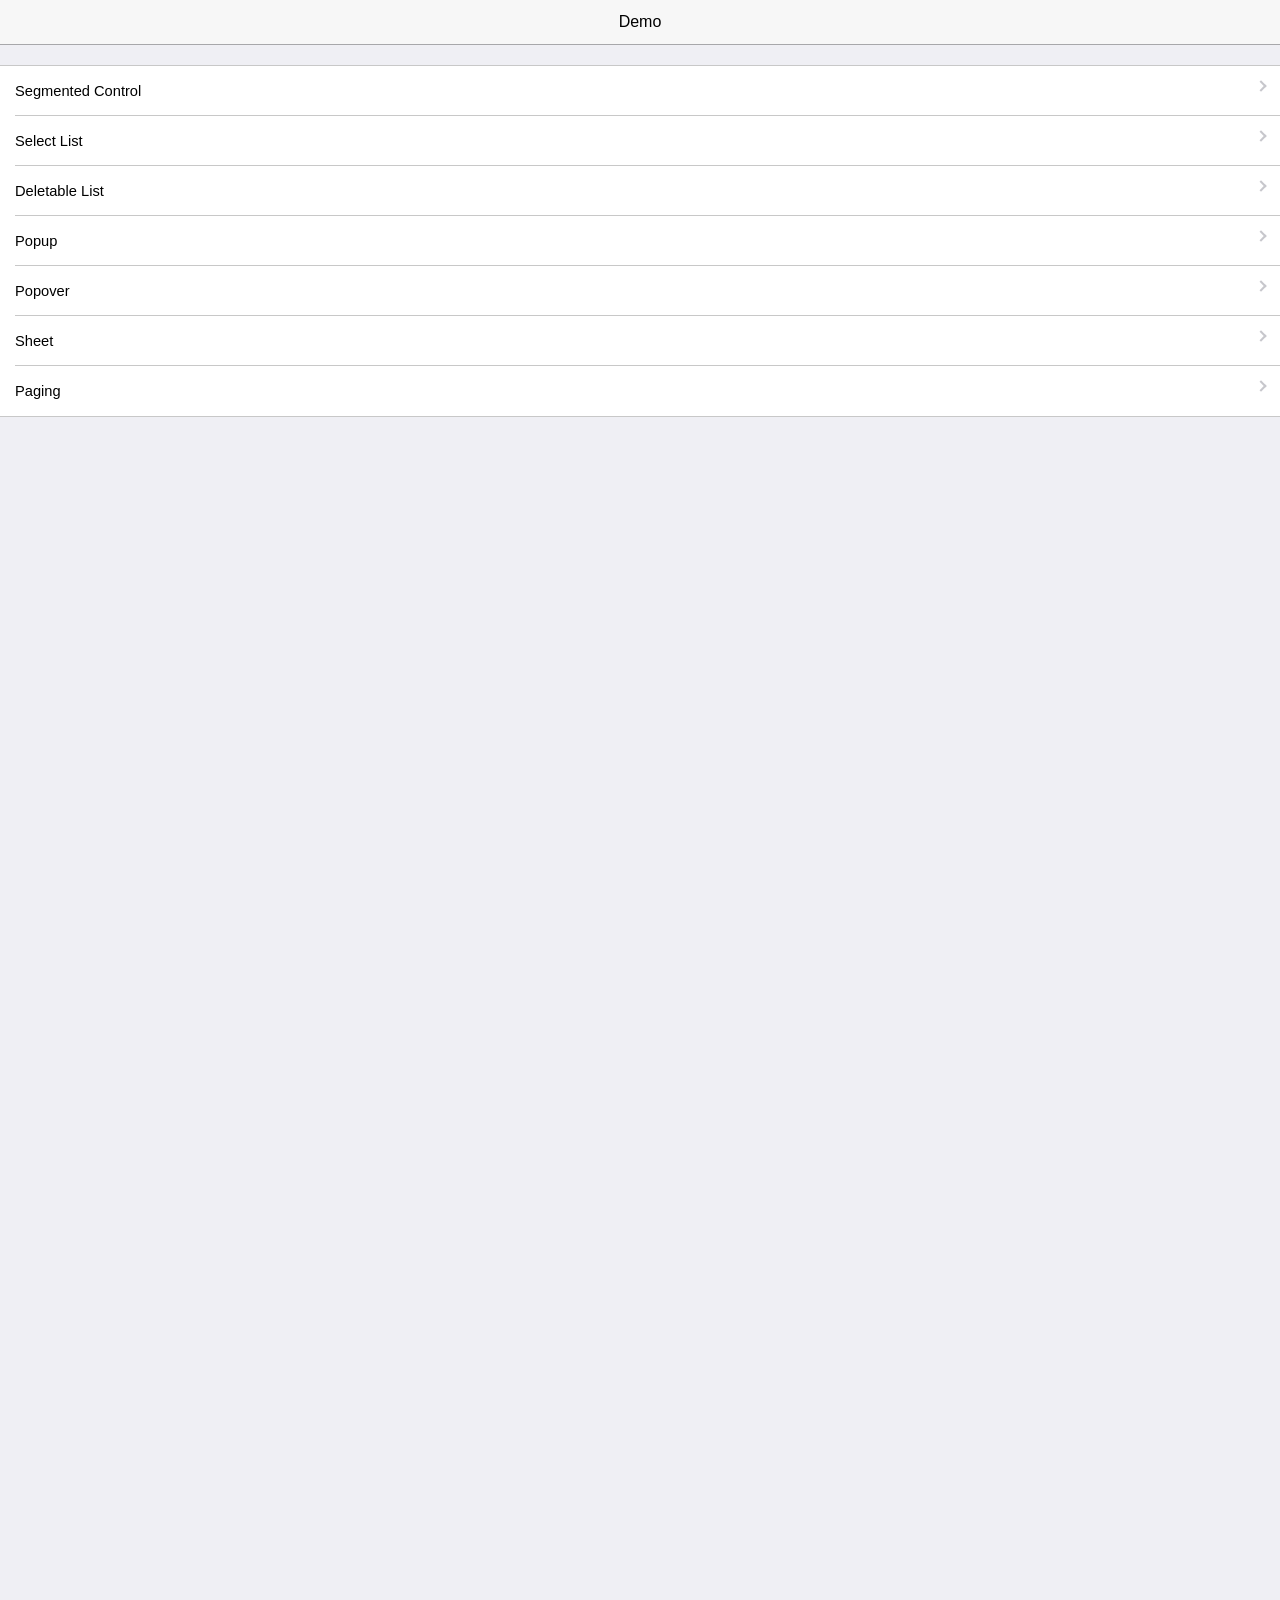
<file: chuiproject/demo/index-ios.html>
<!DOCTYPE html>
<html lang="en">
<head>
  <meta charset="utf-8">
  <meta name="viewport" content="initial-scale=1.0, maximum-scale=1.0, user-scalable=no">
  <meta name="apple-mobile-web-app-capable" content="yes">
  <meta name="mobile-web-app-capable" content="yes">
  <meta name="msapplication-tap-highlight" content="no">
  <title>ChocolateChip-UI Demo iOS</title>
  <link rel="stylesheet" href="../chui/chui-ios-3.5.2.css">
  <script src="../chui/jquery-1.11.1.js"></script>
  <script src="../chui/chui-3.5.2.js"></script>
  <style>
    .icon {
      height: 40px;
      width: 40px;
      background-repeat: no-repeat;
      background-position: center center;
      background-size: auto 70%;
    }
    .icon.weather {
      background-color: #29abe2;
      background-image: url(../images/app-icons/weather.png);
      background-size: 70% auto;
    }
    .icon.mail {
      background-color: #52c5d0;
      background-image: url(../images/app-icons/mail.png);
      background-size: 70% auto;
    }
    .icon.music {
      background-color: #f38133;
      background-image: url(../images/app-icons/music.png);
    }
    .icon.browser {
      background-color: #ed453a;
      background-image: url(../images/app-icons/browser.png);
    }
    .icon.app {
      background-color: #6ec05c;
      background-image: url(../images/app-icons/app.png);
    }
    /* Border Radius for each OS: */
    .isiOS .icon {
      border-radius: 10px;
    }
    .isAndroid .icon {
      border-radius: 50%;
    }
    .isWindows .icon {
      border-radius: 0;
    }
    .isWindows p {
      color: #fff;
    }
    
    /* Popup Demo Styles */
    #popupMessageTarget {
      opacity: 0;
      font-size: 12pt;
      line-height: 14pt;
      font-family: 'HelveticaNeue-Light';
      color: #007aff;
      padding: 0 15px;
      margin: 0;
    }
    .animatePopupMessage {
      -webkit-animation-duration: 2s;
      -webkit-animation-timing-function: linear;
      -webkit-animation-name: updatePopupMessage;
    }
    
    @-webkit-keyframes updatePopupMessage {
      0% { opacity: 0; }
      20% { opacity: 1; }
      90% { opacity: 1; }
      100% { opacity: 0; }
    }
    @keyframes updatePopupMessage {
      0% { opacity: 0; }
      20% { opacity: 1; }
      90% { opacity: 1; }
      100% { opacity: 0; }
    }
    .popover-buttons {
      margin-bottom: 20px;
      padding: 0 40px;
    }
    .popover-buttons > .button {
      display: -webkit-box;
      display: -webkit-flex;
      border: solid 1px #007aff;
      padding: 4px 15px;
      border-left: none;
      background-color: rgba(255,255,255,.65);
      width: auto;
      overflow-x: hidden;
      -webkit-transition: none;
      transition: none;
      font-size: 10pt;
      -webkit-box-align: center;
      -webkit-box-pack: center;
      -webkit-box-flex: 1;
      -wekbit-flex: 1;
      text-align: center;
    }
    
    .popover-buttons > .button:first-of-type {
      border-left: solid 1px #007aff;
      border-top-left-radius: 4px;
      border-bottom-left-radius: 4px;
    }
    .popover-buttons > .button:last-of-type {
      border-top-right-radius: 4px;
      border-bottom-right-radius: 4px;
    }
    .popover-buttons > .button:hover {
      color: #fff;
      background-color: #007aff;
      border-left-color: #fff !important;
    }
    .isWindows section > .popover-buttons > .button:first-of-type,
    .isWindows section > .popover-buttons > .button:last-of-type {
      background-color: #000;
      border-color: #fff;
      border-radius: 0 !important;
      border-top-left-radius: 0 !important;
      border-bottom-left-radius: 0 !important;
      border-top-right-radius: 0 !important;
      border-bottom-right-radius: 0 !important;
    }
    .isWindows section > .popover-buttons > .button:hover {
      background-color: #fff;
      color: #000;
      border-color: #000 !important;
    }
    .isAndroid .popover-buttons > .button {
      border-radius: 0 !important;
    }
  </style>
  <script type="text/javascript">
    $(function() {
      
      ////////////////////
      // Segmented Control
      ////////////////////
      $('.segmented').UIPanelToggle('#toggle-panels',function(){$.noop;});
       
       //////////////
       // Select List
       //////////////
       if (window.jQuery) {
        if ($('.select li').is('.selected')) {
          $("#select-response").html($('.select li.selected')[0].textContent);
        }       
       } else {
        if ($('.select li').is('.selected')[0]) {
          $("#select-response").html($('.select li').is('.selected')[0].textContent);
        }       }

      // Select list callback:
      $('.list.select').UISelectList({
         selected: 0,
         callback: function() {
           $("#select-response").html($(this).text());
         }
       });
       
       /////////////////
       // Switch Control
       /////////////////
       
       // Define switches
      var sleepSwitch = {
        id : "sleepSwitch",
        state : "on",
        name : "activity.choice",
        value: "sleep"
      };
      var vacationSwitch = {
        id : "vacationSwitch",
        state : "off",
        name : "activity.choice",
        value : "vacation"
      };
      var breakfastSwitch = {
        id : "breakfastSwitch",
        state : "off",
        name : "activity.choice",
        value : "breakfast"
      };
      
      // Insert switches into list:
      $('#switches aside').each(function(ctx, idx) {
        var temp;
        if (window.jQuery) {
          temp = ctx;
          ctx = idx;
          idx = temp;
        }
        switch (idx){
          case 0:
            $(ctx).prepend($.UICreateSwitch(sleepSwitch));
            break;
          case 1:
            $(ctx).prepend($.UICreateSwitch(vacationSwitch));
            break;
          case 2:
            $(ctx).prepend($.UICreateSwitch(breakfastSwitch));
            break;
        }
      })
      // Initialize switches:
      $('.switch').UISwitch();
      
      
      // Set response to last checked switch for page load state:
      $('.switch').each(function(ctx, idx) {
        if (window.jQuery) ctx = idx;
        if (ctx.classList.contains('on')) {
          $('#switch-response').html($(ctx).find('input').val());
        }
      });
      
      // Set switch's checkbox value:
      var handleSwitch = function(_switch) {
        var value = '';
        if (_switch.classList.contains('on')) {
          value = $(_switch).find('input').val();
          $('#switch-response').html(value);
        } else {
          $('#switch-response').empty();
        }
      };
      $.body.on('singletap', '.switch', function() {
        handleSwitch(this);
      });
      
      ////////////////////
      // Setup Range Input
      ////////////////////
      $('#rangeValue1').html($('#rangeControl1').val());
      $('#rangeControl1').on('change', function() {
        $('#rangeValue1').html($(this).val());
      });
      
      $('#rangeValue2').html($('#rangeControl2').val());
      $('#rangeControl2').on('change', function() {
        $('#rangeValue2').html($(this).val());
      });    
      
      ////////////////
      // Stepper Setup
      ////////////////  
      $('#digits').UIStepper({  
        start: 1,
        end: 8,
        defaultValue: 3
      });
      
       ///////////////////////
       // Setup Deletable list
       ///////////////////////
       $.UIDeletable({
          list: '#deletables', 
          callback: function(item) {
            var text = $(item).siblings('h3').text();
            $('#deletable-response').html('You deleted: <strong>' + text + '</strong>');
          }
        });

      ///////////////////
      // Initialize Popup
      ///////////////////
      $("#openPopup").bind("singletap", function() {
        $.UIPopup({
          id: "warning",
          title: 'Attention Viewers!', 
          message: 'The performance of "Merchant of Venice", Act 4 scene 1, will begin shortly. Thank you for your patience.', 
          cancelButton: 'Skip', 
          continueButton: 'Stay', 
          callback: function() {
            var popupMessageTarget = document.querySelector('#popupMessageTarget');
            popupMessageTarget.textContent = 'Thanks for staying with us a bit longer.';
            popupMessageTarget.className = "";
            popupMessageTarget.className = "animatePopupMessage";
          }
        });
      });
      
        //////////////////////
        // Setup for Popovers:
        //////////////////////
      
          // Content for Popovers:
          var popover1Content = "<ul class='list'><li><h3>Apples</h3></li><li><h3>Oranges</h3></li><li><h3>Bananas</h3></li><li><h3>Pears</h3></li><li><h3>Plums</h3></li><li><h3>Cherries</h3></li><li><h3>Apricots</h3></li><li><h3>Lemons</h3></li><li><h3>Peaches</h3></li><li><h3>Pineapples</h3></li><li><h3>Strawberries</h3></li><li><h3>Guavas</h3></li><li><h3>Grapefruit</h3></li></ul>";
          
          var popover2Content = "<ul class='list'><li><h3>Cake</h3></li><li><h3>Ice cream</h3></li><li><h3>Pies</h3></li><li><h3>Tiramisu</h3></li><li><h3>Cupcakes</h3></li><li><h3>Donuts</h3></li><li><h3>Cookies</h3></li><li><h3>Cobbler</h3></li><li><h3>Crepes</h3></li><li><h3>Tarts</h3></li><li><h3>Custard</h3></li><li><h3>Pudding</h3></li><li><h3>Fudge</h3></li><li><h3>Turnovers</h3></li><li><h3>Eclairs</h3></li></ul>";
          
        // Callback for Popovers:
        var fillPopover1 = function(popover) {
          // Populate Popover with content:
          $('.popover').find('section').append(popover1Content);
          popoverEventHandler();
        };
        
        var fillPopover2 = function(popover) {
          // Populate Popover with content:
          $('.popover').find('section').append(popover2Content);
          popoverEventHandler();
        };
        
        var popoverEventHandler = function() {
          // Attach event to catch user interaction.
          // Use singletap to allow user to scroll content.
          $('.popover').on('singletap', function(e) {
            var results;
            if (this.id === 'fruitsPopover') {
              results = '#fruitsChoice';
            } else if(this.id === 'desertsPopover') {
              results = '#desertsChoice';
            }
            var listItem;
            if (e.target.nodeName === 'LI') {
              $(results).html(e.target.textContent.trim());
            } else {
              listItem = $(e.target).closest('li')[0];
              $(results).html(listItem.textContent.trim());
            }
            $.UIPopoverClose();
          });
        };
        
        // Initialize Popover:
        $('#showPopover1').UIPopover({
          id: 'fruitsPopover', 
          title: "Fruits", 
          callback: fillPopover1
        });
        // Initialize Popover:
        $('#showPopover2').UIPopover({
          id: 'desertsPopover', 
          title: "Deserts", 
          callback: fillPopover2
        });      
        
        ///////////////////////////
        // Setup Horizontal Paging:
        ///////////////////////////
        $.UIPaging();
        
        //////////////
        // Setup Sheet
        //////////////
        $.UISheet();
        $('.sheet').find('section').append('<h2>Available Options</h2>');
        $('.sheet').find('section').append("<ul class='list'></li>");
        var list = $('.sheet .list');
        list.append('<li><a class="button" href="javascript:void(null)">Save</a></li>');
        list.append('<li><a class="button" href="javascript:void(null)">Delete</a></li>');
        list.append('<li><a class="button" href="javascript:void(null)">Cancel</a></li>');
        list.on('singletap', '.button', function() {
          $.UIHideSheet();
        });
      // Initialize button to show sheet:
      $('#showSheet').on('singletap', function() {
        $.UIShowSheet();
      });
      $('#sheetBackButton').on($.eventStart, function() {
        $.UIHideSheet();
      });
    });
  </script>
  <style>
    #select-response,
    #switch-response,
    #deletable-response,
    #fruitsChoice,
    #desertsChoice {
      color: #007aff;
      text-transform: capitalize;
    }
    .sheet .button {
      min-width: 200px;
      width: 80%;
    }
  </style>
</head>
<body>
  <nav>
    <h1>Demo</h1>
  </nav>
  <article id="main" class="current">
    <section>
      <ul class='list'>
        <li data-goto="segmented-article" class='nav'>
          <h3>Segmented Control</h3>
        </li>
        <li data-goto="select-article" class='nav'>
          <h3>Select List</h3>
        </li>
        <li data-goto="deletable-article" class='nav'>
          <h3>Deletable List</h3>
        </li>
        <li data-goto="popup-article" class='nav'>
          <h3>Popup</h3>
        </li>
        <li data-goto="popover-article" class='nav'>
          <h3>Popover</h3>
        </li>
        <li data-goto="sheet-article" class='nav'>
          <h3>Sheet</h3>
        </li>
        <li data-goto="paging-article" class='nav'>
          <h3>Paging</h3>
        </li>
      </ul>
    </section>
  </article>
  <nav>
    <a class='button back'>Demo</a>
    <h1>Segmented Control</h1>
  </nav>
  <article id='segmented-article' class='next'>
    <section>
      <div class='horizontal centered'>
        <div class='segmented'>
          <a class='button selected'>Switch</a>
          <a class='button'>Range</a>
          <a class='button'>Stepper</a>
        </div>
      </div>
      <div id="toggle-panels">
        <div id='switches'>
          <h2>Switch</h2>
          <ul class='list'>
            <li class='comp'>
              <div>
                <h3>Sleep</h3>
              </div>
              <aside>
              </aside>
            </li>
          </ul>
          <ul class='list'>
            <li class='comp'>
              <div>
                <h3>Vacation</h3>
              </div>
              <aside>
              </aside>
            </li>
          </ul>
          <ul class='list'>
            <li class='comp'>
              <div>
                <h3>Breakfast</h3>
              </div>
              <aside>
              </aside>
            </li>
          </ul>
          <p><span>Response: </span><span id="switch-response"></span></p>

        </div>
        <div>
          <h2>Range</h2>
          <ul class='list'>
            <li>
              <h3>Point for Point Increase<span></span></h3>
              <div>
                <label>Current Value: <span id='rangeValue1'></span></label>
                <input type="range" id="rangeControl1" value="10" min="0" max="40">
              </div>
            </li>
          </ul>
          <ul class='list' ui-li-order="stacked" ui-kind='grouped'>
            <li>
              <h3>With Steps of 5<span></span></h3>
              <div>
                <label>Current Value: <span id='rangeValue2'></span></label>
                <input type="range" id="rangeControl2" step='5' value="20" min="0" max="40">    
              </div>
            </li>
          </ul>
        </div>
        <div>
          <h2>Stepper: 1-8 limit</h2>
          <ul class='list'>
            <li>
              <h3>Choose a value:</h3>
              <span class='stepper' id="digits"></span>
            </li>
          </ul>
          <p>The stepper is used for presenting the user with a very small range of values. If you have a large range, consider using a normal HTML select box. This will give the user the appropriate interface for each Operating System.</p>
        </div>
      </div>
    </section>
  </article>
  <nav>
    <a class='button back'>Demo</a>
    <h1>Select List</h1>
  </nav>
  <article id='select-article' class='next'>
    <section>
      <ul class='list select'>
        <li class='selected'>
          <h3>Go eat something</h3>
        </li>
        <li>
          <h3>Take a nap</h3>
        </li>
        <li>
          <h3>Get some work done</h3>
        </li>
        <li>
          <h3>Play a game</h3>
        </li>
      </ul>
      <p><strong>You are going to: </strong><span id="select-response"></span></p>
    </section>
  </article>
  <nav>
    <a class='button back'>Demo</a>
    <h1>Deletable List</h1>
  </nav>
  <article id='deletable-article' class='next'>
    <section>
      <h2>Touch "Edit" to enable deletion</h2>
      <ul class='list' id='deletables'>
        <li>
          <h3>People</h3>
        </li>
        <li>
          <h3>Places</h3>
        </li>
        <li>
          <h3>Things</h3>
        </li>
        <li>
          <h3>Animals</h3>
        </li>
        <li>
          <h3>Food</h3>
        </li>
      </ul>
      <p id='deletable-response'></p>
    </section>
  </article>
  <nav>
    <a class='button back'>Demo</a>
    <h1>Popup</h1>
    <a href='javascript:void(null)' class='button align-flush' id="openPopup">Open</a>
  </nav>
  <article id='popup-article' class='next'>
    <section>
      <p id='popupMessageTarget'></p>
      <h2>The Merchant of Venice</h2>
      <ul class='list'>
        <li>
          <h3>Speaker: Portia</h3>
          <h4>Audience: Shylock</h4>
          <p>The quality of mercy is not strained. 
It droppeth as the gentle rain from heaven upon the place beneath. It is twice blest: It blesseth him that gives and him that takes. Tis mightiest in the mightiest; it becomes the throned monarch better than his crown. His scepter shows the force of temporal power, the attribute to awe and majesty, wherein doth sit the dread and fear of kings. But mercy is above this sceptered sway; it is enthroned in the hearts of kings; it is an attribute of God himself; and earthly power doth then show like God's when mercy seasons justice.</p>
        </li>
      </ul>
      <p>Portia's entreaty to Shylock to show mercy to Antonio.</p>
    </section>
  </article>
  <nav>
    <a class='button back'>Demo</a>
    <h1>Popover</h1>
  </nav>
  <article id='popover-article' class='next'>
    <section>
      <div class='horizontal centered popover-buttons'>
        <a class='button show-popover' id="showPopover1" href="javascript:void(null)">Fruits</a>
        <a class='button show-popover' id="showPopover2" href="javascript:void(null)">Deserts</a>
      </div>
      <ul class='list'>
        <li>
          <h3>Example of popovers</h3>
          <h4>Click either button above to launch a popover.</h4>
        </li>
      </ul>
      <h2>Your Choices</h2>
      <ul class="list" id='popover-choices'>
         <li>
           <h3>Fruits:</h3>
           <h4 id="fruitsChoice"></h4>
         </li>
         <li>
           <h3>Deserts:</h3>
           <h4 id="desertsChoice"></h4>
         </li>
      </ul>
    </section>
  </article>
  <nav>
    <a class='button back' id='sheetBackButton'>Demo</a>
    <h1>Sheet</h1>
    <a class='button align-flush' id='showSheet' href='javascript:void(null)'>Show</a>
  </nav>
  <article id='sheet-article' class='next'>
    <section>
      <h2>Music</h2>
      <ul class='list'>
        <li class='comp'>
          <aside>
            <img title='Imagine Dragons' src="../images/music/Imagine Dragons.png" height="80px">
          </aside>
          <div>
            <h3>Imagine Dragons</h3>
            <h4>Radioactive</h4>
            <p>Lorem ipsum dolor sit amet, consectetur adipisicing elit, sed do eiusmod tempor incididunt.</p>
          </div>
          <aside>
            <span class='show-detail'></span>
          </aside>
        </li>
        <li class='comp'>
          <aside>
            <img title='Hurry and Harm' src="../images/music/Hurry and Harm.png" height="80px">
          </aside>
          <div>
            <h3>The Hurry and the Harm</h3>
            <h4>Hurt</h4>
            <p>Sed ut perspiciatis unde omnis iste natus error sit voluptatem accusantium doloremque laudantium.</p>
          </div>
          <aside>
            <span class='show-detail'></span>
          </aside>
        </li>
        <li class='comp'>
          <aside>
            <img title='Permanent' src="../images/music/Permanent.png" height="80px">
          </aside>
          <div>
            <h3>David Cook</h3>
            <h4>Permanent</h4>
            <p>Nemo enim ipsam voluptatem quia voluptas sit aspernatur aut odit aut fugit, sed quia consequuntur magni.</p>
          </div>
          <aside>
            <span class='show-detail'></span>
          </aside>
        </li>
        <li class='comp'>
          <aside>
            <img title='Kiss' src="../images/music/Kiss.png" height="80px">
          </aside>
          <div>
            <h3>Kiss</h3>
            <h4>This Kiss</h4>
            <p>At vero eos et accusamus et iusto odio dignissimos ducimus qui blanditiis praesentium voluptatum.</p>
          </div>
          <aside>
            <span class='show-detail'></span>
          </aside>
        </li>
        <li class='comp'>
          <aside>
            <img title='Willy Moon' src="../images/music/Willy Moon.png" height="80px">
          </aside>
          <div>
            <h3>Willy Moon</h3>
            <h4>Yeah Yeah</h4>
            <p>Temporibus autem quibusdam et aut officiis debitis aut rerum necessitatibus saepe eveniet ut et voluptates repudiandae sint et molestiae non recusandae.</p>
          </div>
          <aside>
            <span class='show-detail'></span>
          </aside>
        </li>
      </ul>    
    </section>
  </article>
  <nav>
    <a class='button back'>Demo</a>
    <h1>Paging</h1>
    <div class='segmented paging horizontal align-flush'>
       <a class='button' href='javascript:void(null)' title='previous panel'></a>
       <a class='button' href='javascript:void(null)' title='next panel'></a>
    </div>
  </nav>
  <article id='paging-article' class='next paging'>
    <section>      
      <ul class='list'>
        <li class='nav'>
          <h3>People</h3>
          <h4>Your Friends</h4>
          <p>Lorem ipsum dolor sit amet, consectetur adipisicing elit, sed do eiusmod tempor incididunt ut labore et dolore magna aliqua. Ut enim ad minim veniam, quis nostrud exercitation ullamco laboris nisi ut aliquip ex ea.</p>
        </li>
        <li class='nav'>
          <h3>Places</h3>
          <h4>Interesting Destinations</h4>
          <p>Sed ut perspiciatis unde omnis iste natus error sit voluptatem accusantium doloremque laudantium, totam rem aperiam, eaque ipsa quae ab illo inventore veritatis et quasi architecto beatae vitae dicta sunt explicabo.</p>
        </li>
        <li class='nav'>
          <h3>Things</h3>
          <h4>Stuff that's Just Weird</h4>
          <p>Nemo enim ipsam voluptatem quia voluptas sit aspernatur aut odit aut fugit, sed quia consequuntur magni dolores eos qui ratione voluptatem sequi nesciunt. Neque porro quisquam est, qui dolorem ipsum quia dolor sit amet.</p>
        </li>
        <li class='nav'>
          <h3>Animals</h3>
          <h4>Critters from Around the Globe</h4>
          <p>At vero eos et accusamus et iusto odio dignissimos ducimus qui blanditiis praesentium voluptatum deleniti atque corrupti quos dolores et quas molestias excepturi sint occaecati cupiditate non provident.</p>
        </li>
        <li class='nav'>
          <h3>Food</h3>
          <h4>Restaurants</h4>
          <p>Temporibus autem quibusdam et aut officiis debitis aut rerum necessitatibus saepe eveniet ut et voluptates repudiandae sint et molestiae non recusandae. Itaque earum rerum hic tenetur a sapiente delectus, ut aut reiciendis voluptatibus.</p>
        </li>
      </ul>
    </section>
    <section>
      <ul class='list'>
        <li class='show-detail' href='javascript:void(null)'>
          <img title='Blues' src="../images/music/Willy Moon.png" height='100px'>
          <h3>Willy Moon</h3>
          <h4>Yeah Yeah</h4>
          <p>Temporibus autem quibusdam et aut officiis debitis aut rerum necessitatibus saepe eveniet ut et voluptates repudiandae sint et molestiae non recusandae. Itaque earum rerum hic tenetur a sapiente delectus, ut aut reiciendis voluptatibus.</p>
        </li>
        <li class='show-detail' href='javascript:void(null)'>
          <img title='Classical' src="../images/music/The Olms.png" height='100px'>
          <h3>The Olms</h3>
          <h4>Wanna Feel It</h4>
          <p>Sed ut perspiciatis unde omnis iste natus error sit voluptatem accusantium doloremque laudantium, totam rem aperiam, eaque ipsa quae ab illo inventore veritatis et quasi architecto beatae vitae dicta sunt explicabo.</p>
        </li>
        <li class='show-detail' href='javascript:void(null)'>
          <img title='iTunes' src="../images/music/Kiss.png" height='100px'>
          <h3>Kiss</h3>
          <h4>This Kiss</h4>
          <p>At vero eos et accusamus et iusto odio dignissimos ducimus qui blanditiis praesentium voluptatum deleniti atque corrupti quos dolores et quas molestias excepturi sint occaecati cupiditate non provident.</p>
        </li>
        <li class='show-detail' href='javascript:void(null)'>
          <img title='Killers' src="../images/music/Permanent.png" height='100px'>
          <h3>David Cook</h3>
          <h4>Permanent</h4>
          <p>Nemo enim ipsam voluptatem quia voluptas sit aspernatur aut odit aut fugit, sed quia consequuntur magni dolores eos qui ratione voluptatem sequi nesciunt. Neque porro quisquam est, qui dolorem ipsum quia dolor sit amet.</p>
        </li>
        <li class='show-detail' href='javascript:void(null)'>
          <img title='Killers' src="../images/music/Imagine Dragons.png" height='100px'>
          <h3>Imagine Dragons</h3>
          <h4>Radioactive</h4>
          <p>Lorem ipsum dolor sit amet, consectetur adipisicing elit, sed do eiusmod tempor incididunt ut labore et dolore magna aliqua. Ut enim ad minim veniam, quis nostrud exercitation ullamco laboris nisi ut aliquip ex ea.</p>
        </li>
      </ul>  
    </section>  
    <section>
      <h2>Music</h2>
      <ul class='list'>
        <li class='comp'>
          <aside>
            <img title='Imagine Dragons' src="../images/music/Imagine Dragons.png" height="80px">
          </aside>
          <div>
            <h3>Imagine Dragons</h3>
            <h4>Radioactive</h4>
            <p>Lorem ipsum dolor sit amet, consectetur adipisicing elit, sed do eiusmod tempor incididunt ut labore et dolore magna aliqua. Ut enim ad minim veniam, quis nostrud exercitation ullamco laboris nisi ut aliquip ex ea.</p>
          </div>
          <aside>
            <span class='show-detail'></span>
          </aside>
        </li>
        <li class='comp'>
          <aside>
            <img title='Hurry and Harm' src="../images/music/Hurry and Harm.png" height="80px">
          </aside>
          <div>
            <h3>The Hurry and the Harm</h3>
            <h4>Hurt</h4>
            <p>Sed ut perspiciatis unde omnis iste natus error sit voluptatem accusantium doloremque laudantium, totam rem aperiam, eaque ipsa quae ab illo inventore veritatis et quasi architecto beatae vitae dicta sunt explicabo.</p>
          </div>
          <aside>
            <span class='show-detail'></span>
          </aside>
        </li>
        <li class='comp'>
          <aside>
            <img title='Permanent' src="../images/music/Permanent.png" height="80px">
          </aside>
          <div>
            <h3>David Cook</h3>
            <h4>Permanent</h4>
            <p>Nemo enim ipsam voluptatem quia voluptas sit aspernatur aut odit aut fugit, sed quia consequuntur magni dolores eos qui ratione voluptatem sequi nesciunt. Neque porro quisquam est, qui dolorem ipsum quia dolor sit amet.</p>
          </div>
          <aside>
            <span class='show-detail'></span>
          </aside>
        </li>
        <li class='comp'>
          <aside>
            <img title='Kiss' src="../images/music/Kiss.png" height="80px">
          </aside>
          <div>
            <h3>Kiss</h3>
            <h4>This Kiss</h4>
            <p>At vero eos et accusamus et iusto odio dignissimos ducimus qui blanditiis praesentium voluptatum deleniti atque corrupti quos dolores et quas molestias excepturi sint occaecati cupiditate non provident.</p>
          </div>
          <aside>
            <span class='show-detail'></span>
          </aside>
        </li>
        <li class='comp'>
          <aside>
            <img title='Willy Moon' src="../images/music/Willy Moon.png" height="80px">
          </aside>
          <div>
            <h3>Willy Moon</h3>
            <h4>Yeah Yeah</h4>
            <p>Temporibus autem quibusdam et aut officiis debitis aut rerum necessitatibus saepe eveniet ut et voluptates repudiandae sint et molestiae non recusandae. Itaque earum rerum hic tenetur a sapiente delectus, ut aut reiciendis voluptatibus.</p>
          </div>
          <aside>
            <span class='show-detail'></span>
          </aside>
        </li>
      </ul>    
    </section>
    <section>
      <ul class='list'>
        <li class='switched'>
          <h3>People</h3>
          <h4>Your Friends</h4>
        </li>
        <li class='switched'>
          <h3>Places</h3>
          <h4>Interesting Destinations</h4>
        </li>
        <li class='switched'>
          <h3>Funny Animals</h3>
          <h4>Critters from Around the Globe</h4>
        </li>
        <li class='switched'>
          <h3>Food</h3>
          <h4>Recipes</h4>
        </li>
        <li class='switched'>
          <h3>Good Eats</h3>
          <h4>Restaurants</h4>
        </li>
      </ul>  
    </section>
    <section>
      <ul class='list'>
        <li class='comp'>
          <div>
            <h3>People</h3>
          </div>
          <aside>
            <h4>Your Friends</h4>
            <span class='date-time'>Monday</span>
            <span class='nav'></span>
          </aside>
        </li>
        <li class='comp'>
          <div>
            <h3>Places</h3>
          </div>
          <aside>
            <h4>Interesting Destinations</h4>
            <span class='date-time'>3/14/10</span>
            <span class='nav'></span>
          </aside>
        </li>
        <li class='comp'>
          <div>
            <h3>Funny Animals</h3>
          </div>
          <aside>
            <h4>Critters from Around the Globe</h4>
            <span class='date-time'>12:30 PM</span>
            <span class='nav'></span>
          </aside>
        </li>
        <li class='comp'>
          <div>
            <h3>Food</h3>
          </div>
          <aside>
            <h4>Recipes</h4>
            <span class='date-time'>Noon</span>
            <span class='nav'></span>
          </aside>
        </li>
        <li class='comp'>
          <div>
            <h3>Good Eats</h3>
          </div>
          <aside>
            <h4>Restaurants</h4>
            <span class='date-time'>Next Week</span>
            <span class='nav'></span>
          </aside>
        </li>
      </ul>  
    </section>
    <section>
      <ul class='list'>
        <li class='comp'>
          <div>
            <h3>People</h3>
          </div>
          <aside>
            <h4>Your Friends</h4>
            <span class='counter'>22</span>
            <span class='nav'></span>
          </aside>
        </li>
        <li class='comp'>
          <div>
            <h3>Places</h3>
          </div>
          <aside>
            <h4>Destinations</h4>
            <span class='counter'>32</span>
            <span class='nav'></span>
          </aside>
        </li>
        <li class='comp'>
          <div>
            <h3>Animals</h3>
          </div>
          <aside>
            <h4>Funny Critters</h4>
            <span class='counter'>5</span>
            <span class='nav'></span>
          </aside>
        </li>
        <li class='comp'>
          <div>
            <h3>Food</h3>
          </div>
          <aside>
            <h4>Recipes</h4>
            <span class='counter'>43</span>
            <span class='nav'></span>
          </aside>
        </li>
        <li class='comp'>
          <div>
            <h3>Good Eats</h3>
          </div>
          <aside>
            <h4>Restaurants</h4>
            <span class='counter'>129</span>
            <span class='nav'></span>
          </aside>
        </li>
      </ul>  
    </section>
    <section>
      <ul class='list'>
        <li class='comp'>
          <aside>
            <span class='icon weather'></span>
          </aside>
          <div>
            <h3>Weather</h3>
          </div>
          <aside>
            <h4>Alerts</h4>
            <span class='counter'>2</span>
            <span class='nav'></span>
          </aside>
        </li>
        <li class='comp'>
          <aside>
            <span class='icon music'></span>
          </aside>
          <div>
            <h3>Music</h3>
          </div>
          <aside>
            <h4>New Purchases</h4>
            <span class='counter'>16</span>
            <span class='nav'></span>
          </aside>
        </li>
        <li class='comp'>
          <aside>
            <span class='icon mail'></span>
          </aside>
          <div>
            <h3>Mail</h3>
          </div>
          <aside>
            <h4>New</h4>
            <span class='counter'>134</span>
            <span class='nav'></span>
          </aside>
        </li>
        <li class='comp'>
          <aside>
            <span class='icon browser'></span>
          </aside>
          <div>
            <h3>Browser</h3>
          </div>
          <aside>
            <h4>Bookmarks</h4>
            <span class='counter'>22</span>
            <span class='nav'></span>
          </aside>
        </li>
        <li class='comp'>
          <aside>
            <span class='icon app'></span>
          </aside>
          <div>
            <h3>Apps</h3>
          </div>
          <aside>
            <h4>Updates</h4>
            <span class='counter'>3</span>
            <span class='nav'></span>
          </aside>
        </li>
      </ul>
      <p>Example of icons in list items.</p>
    </section>
  </article>
</body>
</html>
</file>
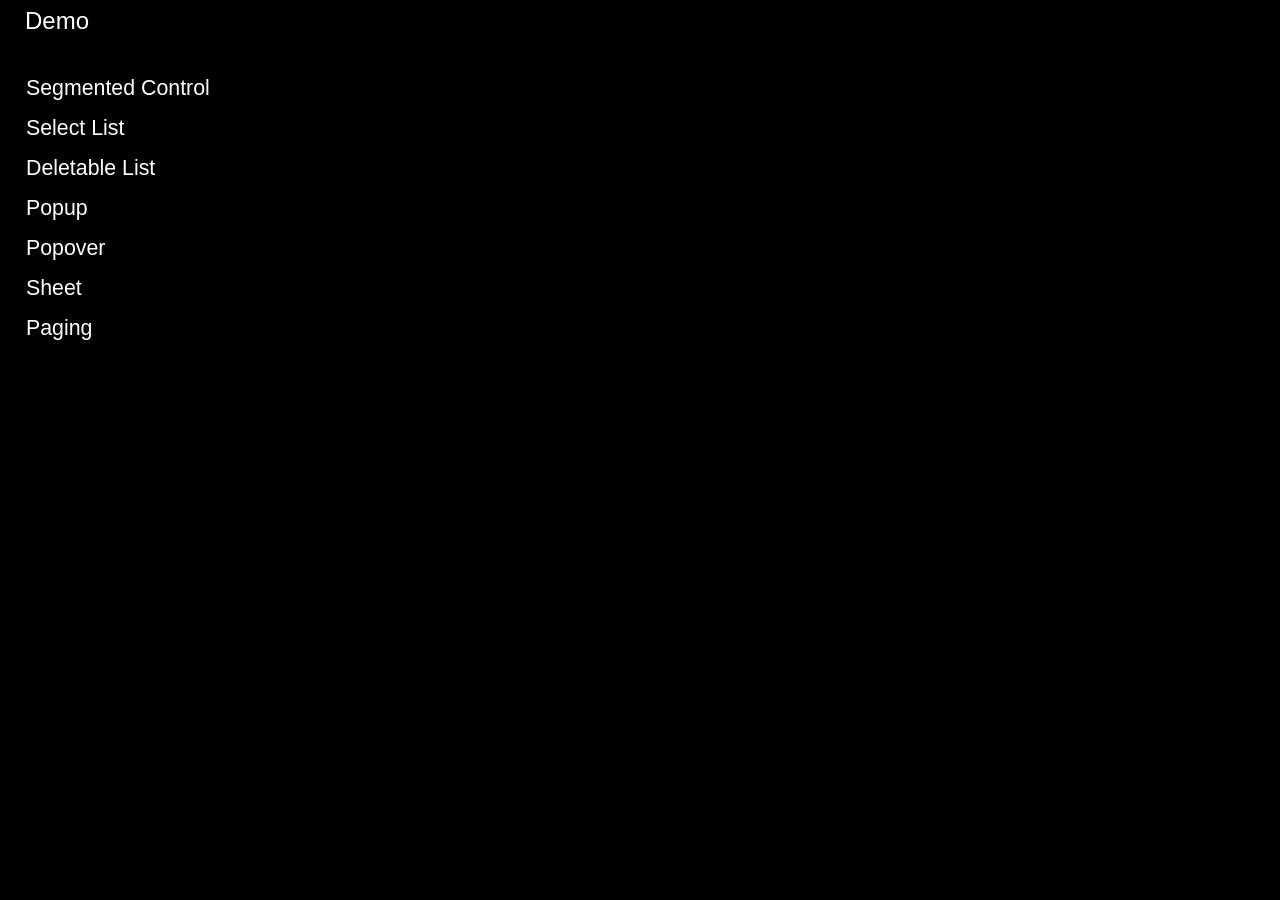
<file: chuiproject/demo/index-win.html>
<!DOCTYPE html>
<html lang="en">
<head>
  <meta charset="utf-8">
  <meta name="viewport" content="initial-scale=1.0, maximum-scale=1.0, user-scalable=no">
  <meta name="apple-mobile-web-app-capable" content="yes">
  <meta name="mobile-web-app-capable" content="yes">
  <meta name="msapplication-tap-highlight" content="no">
  <title>ChocolateChip-UI Demo Windows</title>
  <link rel="stylesheet" href="../chui/chui-win-3.5.2.css">
  <script src="http://code.jquery.com/jquery-2.0.3.min.js"></script>
  <script src="../chui/chui-3.5.2.js"></script>
  <style>
    .icon {
      height: 40px;
      width: 40px;
      background-repeat: no-repeat;
      background-position: center center;
      background-size: auto 70%;
    }
    .icon.weather {
      background-color: #29abe2;
      background-image: url(../images/app-icons/weather.png);
      background-size: 70% auto;
    }
    .icon.mail {
      background-color: #52c5d0;
      background-image: url(../images/app-icons/mail.png);
      background-size: 70% auto;
    }
    .icon.music {
      background-color: #f38133;
      background-image: url(../images/app-icons/music.png);
    }
    .icon.browser {
      background-color: #ed453a;
      background-image: url(../images/app-icons/browser.png);
    }
    .icon.app {
      background-color: #6ec05c;
      background-image: url(../images/app-icons/app.png);
    }
    /* Border Radius for each OS: */
    .isiOS .icon {
      border-radius: 10px;
    }
    .isAndroid .icon {
      border-radius: 50%;
    }
    .isWindows .icon {
      border-radius: 0;
    }
    .isWindows p {
      color: #fff;
    }
    
    /* Popup Demo Styles */
    #popupMessageTarget {
      opacity: 0;
      font-size: 12pt;
      line-height: 14pt;
      font-family: 'HelveticaNeue-Light';
      color: #007aff;
      padding: 0 15px;
      margin: 0;
    }
    .animatePopupMessage {
      -webkit-animation-duration: 2s;
      -webkit-animation-timing-function: linear;
      -webkit-animation-name: updatePopupMessage;
    }
    
    @-webkit-keyframes updatePopupMessage {
      0% { opacity: 0; }
      20% { opacity: 1; }
      90% { opacity: 1; }
      100% { opacity: 0; }
    }
    @keyframes updatePopupMessage {
      0% { opacity: 0; }
      20% { opacity: 1; }
      90% { opacity: 1; }
      100% { opacity: 0; }
    }
    .popover-buttons {
      margin-bottom: 20px;
      padding: 0 40px;
    }
    .popover-buttons > .button {
      display: -webkit-box;
      display: -webkit-flex;
      border: solid 1px #007aff;
      padding: 4px 15px;
      border-left: none;
      background-color: rgba(255,255,255,.65);
      width: auto;
      overflow-x: hidden;
      -webkit-transition: none;
      transition: none;
      font-size: 10pt;
      -webkit-box-align: center;
      -webkit-box-pack: center;
      -webkit-box-flex: 1;
      -wekbit-flex: 1;
      text-align: center;
    }
    
    .popover-buttons > .button:first-of-type {
      border-left: solid 1px #007aff;
      border-top-left-radius: 4px;
      border-bottom-left-radius: 4px;
    }
    .popover-buttons > .button:last-of-type {
      border-top-right-radius: 4px;
      border-bottom-right-radius: 4px;
    }
    .popover-buttons > .button:hover {
      color: #fff;
      background-color: #007aff;
      border-left-color: #fff !important;
    }
    .isWindows section > .popover-buttons > .button:first-of-type,
    .isWindows section > .popover-buttons > .button:last-of-type {
      background-color: #000;
      border-color: #fff;
      border-radius: 0 !important;
      border-top-left-radius: 0 !important;
      border-bottom-left-radius: 0 !important;
      border-top-right-radius: 0 !important;
      border-bottom-right-radius: 0 !important;
    }
    .isWindows section > .popover-buttons > .button:hover {
      background-color: #fff;
      color: #000;
      border-color: #000 !important;
    }
    .isAndroid .popover-buttons > .button {
      border-radius: 0 !important;
    }
  </style>
  <script type="text/javascript">
    $(function() {
      
      ////////////////////
      // Segmented Control
      ////////////////////
      $('.segmented').UIPanelToggle('#toggle-panels',function(){$.noop;});
       
       //////////////
       // Select List
       //////////////
       if (window.jQuery) {
        if ($('.select li').is('.selected')) {
          $("#select-response").html($('.select li.selected')[0].textContent);
        }       
       } else {
        if ($('.select li').is('.selected')[0]) {
          $("#select-response").html($('.select li').is('.selected')[0].textContent);
        }       }

      // Select list callback:
      $('.list.select').UISelectList({
         selected: 0,
         callback: function() {
           $("#select-response").html($(this).text());
         }
       });
       
       /////////////////
       // Switch Control
       /////////////////
       
       // Define switches
      var sleepSwitch = {
        id : "sleepSwitch",
        state : "on",
        name : "activity.choice",
        value: "sleep"
      };
      var vacationSwitch = {
        id : "vacationSwitch",
        state : "off",
        name : "activity.choice",
        value : "vacation"
      };
      var breakfastSwitch = {
        id : "breakfastSwitch",
        state : "off",
        name : "activity.choice",
        value : "breakfast"
      };
      
      // Insert switches into list:
      $('#switches aside').each(function(ctx, idx) {
        var temp;
        if (window.jQuery) {
          temp = ctx;
          ctx = idx;
          idx = temp;
        }
        switch (idx){
          case 0:
            $(ctx).prepend($.UICreateSwitch(sleepSwitch));
            break;
          case 1:
            $(ctx).prepend($.UICreateSwitch(vacationSwitch));
            break;
          case 2:
            $(ctx).prepend($.UICreateSwitch(breakfastSwitch));
            break;
        }
      })
      // Initialize switches:
      $('.switch').UISwitch();
      
      
      // Set response to last checked switch for page load state:
      $('.switch').each(function(ctx, idx) {
        if (window.jQuery) ctx = idx;
        if (ctx.classList.contains('on')) {
          $('#switch-response').html($(ctx).find('input').val());
        }
      });
      
      // Set switch's checkbox value:
      var handleSwitch = function(_switch) {
        var value = '';
        if (_switch.classList.contains('on')) {
          value = $(_switch).find('input').val();
          $('#switch-response').html(value);
        } else {
          $('#switch-response').empty();
        }
      };
      $.body.on('singletap', '.switch', function() {
        handleSwitch(this);
      });
      
      ////////////////////
      // Setup Range Input
      ////////////////////
      $('#rangeValue1').html($('#rangeControl1').val());
      $('#rangeControl1').on('change', function() {
        $('#rangeValue1').html($(this).val());
      });
      
      $('#rangeValue2').html($('#rangeControl2').val());
      $('#rangeControl2').on('change', function() {
        $('#rangeValue2').html($(this).val());
      });    
      
      ////////////////
      // Stepper Setup
      ////////////////  
      $('#digits').UIStepper({  
        start: 1,
        end: 8,
        defaultValue: 3
      });
      
       ///////////////////////
       // Setup Deletable list
       ///////////////////////
       $.UIDeletable({
          list: '#deletables', 
          callback: function(item) {
            var text = $(item).siblings('h3').text();
            $('#deletable-response').html('You deleted: <strong>' + text + '</strong>');
          }
        });

      ///////////////////
      // Initialize Popup
      ///////////////////
      $("#openPopup").bind("singletap", function() {
        $.UIPopup({
          id: "warning",
          title: 'Attention Viewers!', 
          message: 'The performance of "Merchant of Venice", Act 4 scene 1, will begin shortly. Thank you for your patience.', 
          cancelButton: 'Skip', 
          continueButton: 'Stay', 
          callback: function() {
            var popupMessageTarget = document.querySelector('#popupMessageTarget');
            popupMessageTarget.textContent = 'Thanks for staying with us a bit longer.';
            popupMessageTarget.className = "";
            popupMessageTarget.className = "animatePopupMessage";
          }
        });
      });
      
        //////////////////////
        // Setup for Popovers:
        //////////////////////
      
          // Content for Popovers:
          var popover1Content = "<ul class='list'><li><h3>Apples</h3></li><li><h3>Oranges</h3></li><li><h3>Bananas</h3></li><li><h3>Pears</h3></li><li><h3>Plums</h3></li><li><h3>Cherries</h3></li><li><h3>Apricots</h3></li><li><h3>Lemons</h3></li><li><h3>Peaches</h3></li><li><h3>Pineapples</h3></li><li><h3>Strawberries</h3></li><li><h3>Guavas</h3></li><li><h3>Grapefruit</h3></li></ul>";
          
          var popover2Content = "<ul class='list'><li><h3>Cake</h3></li><li><h3>Ice cream</h3></li><li><h3>Pies</h3></li><li><h3>Tiramisu</h3></li><li><h3>Cupcakes</h3></li><li><h3>Donuts</h3></li><li><h3>Cookies</h3></li><li><h3>Cobbler</h3></li><li><h3>Crepes</h3></li><li><h3>Tarts</h3></li><li><h3>Custard</h3></li><li><h3>Pudding</h3></li><li><h3>Fudge</h3></li><li><h3>Turnovers</h3></li><li><h3>Eclairs</h3></li></ul>";
          
        // Callback for Popovers:
        var fillPopover1 = function(popover) {
          // Populate Popover with content:
          $('.popover').find('section').append(popover1Content);
          popoverEventHandler();
        };
        
        var fillPopover2 = function(popover) {
          // Populate Popover with content:
          $('.popover').find('section').append(popover2Content);
          popoverEventHandler();
        };
        
        var popoverEventHandler = function() {
          // Attach event to catch user interaction.
          // Use singletap to allow user to scroll content.
          $('.popover').on('singletap', function(e) {
            var results;
            if (this.id === 'fruitsPopover') {
              results = '#fruitsChoice';
            } else if(this.id === 'desertsPopover') {
              results = '#desertsChoice';
            }
            var listItem;
            if (e.target.nodeName === 'LI') {
              $(results).html(e.target.textContent.trim());
            } else {
              listItem = $(e.target).closest('li')[0];
              $(results).html(listItem.textContent.trim());
            }
            $.UIPopoverClose();
          });
        };
        
        // Initialize Popover:
        $('#showPopover1').UIPopover({
          id: 'fruitsPopover', 
          title: "Fruits", 
          callback: fillPopover1
        });
        // Initialize Popover:
        $('#showPopover2').UIPopover({
          id: 'desertsPopover', 
          title: "Deserts", 
          callback: fillPopover2
        });      
        
        ///////////////////////////
        // Setup Horizontal Paging:
        ///////////////////////////
        $.UIPaging();
        
        //////////////
        // Setup Sheet
        //////////////
        $.UISheet();
        $('.sheet').find('section').append('<h2>Available Options</h2>');
        $('.sheet').find('section').append("<ul class='list'></li>");
        var list = $('.sheet .list');
        list.append('<li><a class="button" href="javascript:void(null)">Save</a></li>');
        list.append('<li><a class="button" href="javascript:void(null)">Delete</a></li>');
        list.append('<li><a class="button" href="javascript:void(null)">Cancel</a></li>');
        list.on('singletap', '.button', function() {
          $.UIHideSheet();
        });
      // Initialize button to show sheet:
      $('#showSheet').on('singletap', function() {
        $.UIShowSheet();
      });
      $('#sheetBackButton').on($.eventStart, function() {
        $.UIHideSheet();
      });
    });
  </script>
  <style>
    #select-response,
    #switch-response,
    #deletable-response,
    #fruitsChoice,
    #desertsChoice {
      color: #007aff;
      text-transform: capitalize;
    }
    .sheet .button {
      min-width: 200px;
      width: 80%;
    }
  </style>
</head>
<body>
  <nav>
    <h1>Demo</h1>
  </nav>
  <article id="main" class="current">
    <section>
      <ul class='list'>
        <li data-goto="segmented-article" class='nav'>
          <h3>Segmented Control</h3>
        </li>
        <li data-goto="select-article" class='nav'>
          <h3>Select List</h3>
        </li>
        <li data-goto="deletable-article" class='nav'>
          <h3>Deletable List</h3>
        </li>
        <li data-goto="popup-article" class='nav'>
          <h3>Popup</h3>
        </li>
        <li data-goto="popover-article" class='nav'>
          <h3>Popover</h3>
        </li>
        <li data-goto="sheet-article" class='nav'>
          <h3>Sheet</h3>
        </li>
        <li data-goto="paging-article" class='nav'>
          <h3>Paging</h3>
        </li>
      </ul>
    </section>
  </article>
  <nav>
    <a class='button back'>Demo</a>
    <h1>Segmented Control</h1>
  </nav>
  <article id='segmented-article' class='next'>
    <section>
      <div class='horizontal centered'>
        <div class='segmented'>
          <a class='button selected'>Switch</a>
          <a class='button'>Range</a>
          <a class='button'>Stepper</a>
        </div>
      </div>
      <div id="toggle-panels">
        <div id='switches'>
          <h2>Switch</h2>
          <ul class='list'>
            <li class='comp'>
              <div>
                <h3>Sleep</h3>
              </div>
              <aside>
              </aside>
            </li>
          </ul>
          <ul class='list'>
            <li class='comp'>
              <div>
                <h3>Vacation</h3>
              </div>
              <aside>
              </aside>
            </li>
          </ul>
          <ul class='list'>
            <li class='comp'>
              <div>
                <h3>Breakfast</h3>
              </div>
              <aside>
              </aside>
            </li>
          </ul>
          <p><span>Response: </span><span id="switch-response"></span></p>

        </div>
        <div>
          <h2>Range</h2>
          <ul class='list'>
            <li>
              <h3>Point for Point Increase<span></span></h3>
              <div>
                <label>Current Value: <span id='rangeValue1'></span></label>
                <input type="range" id="rangeControl1" value="10" min="0" max="40">
              </div>
            </li>
          </ul>
          <ul class='list' ui-li-order="stacked" ui-kind='grouped'>
            <li>
              <h3>With Steps of 5<span></span></h3>
              <div>
                <label>Current Value: <span id='rangeValue2'></span></label>
                <input type="range" id="rangeControl2" step='5' value="20" min="0" max="40">    
              </div>
            </li>
          </ul>
        </div>
        <div>
          <h2>Stepper: 1-8 limit</h2>
          <ul class='list'>
            <li>
              <h3>Choose a value:</h3>
              <span class='stepper' id="digits"></span>
            </li>
          </ul>
          <p>The stepper is used for presenting the user with a very small range of values. If you have a large range, consider using a normal HTML select box. This will give the user the appropriate interface for each Operating System.</p>
        </div>
      </div>
    </section>
  </article>
  <nav>
    <a class='button back'>Demo</a>
    <h1>Select List</h1>
  </nav>
  <article id='select-article' class='next'>
    <section>
      <ul class='list select'>
        <li class='selected'>
          <h3>Go eat something</h3>
        </li>
        <li>
          <h3>Take a nap</h3>
        </li>
        <li>
          <h3>Get some work done</h3>
        </li>
        <li>
          <h3>Play a game</h3>
        </li>
      </ul>
      <p><strong>You are going to: </strong><span id="select-response"></span></p>
    </section>
  </article>
  <nav>
    <a class='button back'>Demo</a>
    <h1>Deletable List</h1>
  </nav>
  <article id='deletable-article' class='next'>
    <section>
      <h2>Touch "Edit" to enable deletion</h2>
      <ul class='list' id='deletables'>
        <li>
          <h3>People</h3>
        </li>
        <li>
          <h3>Places</h3>
        </li>
        <li>
          <h3>Things</h3>
        </li>
        <li>
          <h3>Animals</h3>
        </li>
        <li>
          <h3>Food</h3>
        </li>
      </ul>
      <p id='deletable-response'></p>
    </section>
  </article>
  <nav>
    <a class='button back'>Demo</a>
    <h1>Popup</h1>
    <a href='javascript:void(null)' class='button align-flush' id="openPopup">Open</a>
  </nav>
  <article id='popup-article' class='next'>
    <section>
      <p id='popupMessageTarget'></p>
      <h2>The Merchant of Venice</h2>
      <ul class='list'>
        <li>
          <h3>Speaker: Portia</h3>
          <h4>Audience: Shylock</h4>
          <p>The quality of mercy is not strained. 
It droppeth as the gentle rain from heaven upon the place beneath. It is twice blest: It blesseth him that gives and him that takes. Tis mightiest in the mightiest; it becomes the throned monarch better than his crown. His scepter shows the force of temporal power, the attribute to awe and majesty, wherein doth sit the dread and fear of kings. But mercy is above this sceptered sway; it is enthroned in the hearts of kings; it is an attribute of God himself; and earthly power doth then show like God's when mercy seasons justice.</p>
        </li>
      </ul>
      <p>Portia's entreaty to Shylock to show mercy to Antonio.</p>
    </section>
  </article>
  <nav>
    <a class='button back'>Demo</a>
    <h1>Popover</h1>
  </nav>
  <article id='popover-article' class='next'>
    <section>
      <div class='horizontal centered popover-buttons'>
        <a class='button show-popover' id="showPopover1" href="javascript:void(null)">Fruits</a>
        <a class='button show-popover' id="showPopover2" href="javascript:void(null)">Deserts</a>
      </div>
      <ul class='list'>
        <li>
          <h3>Example of popovers</h3>
          <h4>Click either button above to launch a popover.</h4>
        </li>
      </ul>
      <h2>Your Choices</h2>
      <ul class="list" id='popover-choices'>
         <li>
           <h3>Fruits:</h3>
           <h4 id="fruitsChoice"></h4>
         </li>
         <li>
           <h3>Deserts:</h3>
           <h4 id="desertsChoice"></h4>
         </li>
      </ul>
    </section>
  </article>
  <nav>
    <a class='button back' id='sheetBackButton'>Demo</a>
    <h1>Sheet</h1>
    <a class='button align-flush' id='showSheet' href='javascript:void(null)'>Show</a>
  </nav>
  <article id='sheet-article' class='next'>
    <section>
      <h2>Music</h2>
      <ul class='list'>
        <li class='comp'>
          <aside>
            <img title='Imagine Dragons' src="../images/music/Imagine Dragons.png" height="80px">
          </aside>
          <div>
            <h3>Imagine Dragons</h3>
            <h4>Radioactive</h4>
            <p>Lorem ipsum dolor sit amet, consectetur adipisicing elit, sed do eiusmod tempor incididunt.</p>
          </div>
          <aside>
            <span class='show-detail'></span>
          </aside>
        </li>
        <li class='comp'>
          <aside>
            <img title='Hurry and Harm' src="../images/music/Hurry and Harm.png" height="80px">
          </aside>
          <div>
            <h3>The Hurry and the Harm</h3>
            <h4>Hurt</h4>
            <p>Sed ut perspiciatis unde omnis iste natus error sit voluptatem accusantium doloremque laudantium.</p>
          </div>
          <aside>
            <span class='show-detail'></span>
          </aside>
        </li>
        <li class='comp'>
          <aside>
            <img title='Permanent' src="../images/music/Permanent.png" height="80px">
          </aside>
          <div>
            <h3>David Cook</h3>
            <h4>Permanent</h4>
            <p>Nemo enim ipsam voluptatem quia voluptas sit aspernatur aut odit aut fugit, sed quia consequuntur magni.</p>
          </div>
          <aside>
            <span class='show-detail'></span>
          </aside>
        </li>
        <li class='comp'>
          <aside>
            <img title='Kiss' src="../images/music/Kiss.png" height="80px">
          </aside>
          <div>
            <h3>Kiss</h3>
            <h4>This Kiss</h4>
            <p>At vero eos et accusamus et iusto odio dignissimos ducimus qui blanditiis praesentium voluptatum.</p>
          </div>
          <aside>
            <span class='show-detail'></span>
          </aside>
        </li>
        <li class='comp'>
          <aside>
            <img title='Willy Moon' src="../images/music/Willy Moon.png" height="80px">
          </aside>
          <div>
            <h3>Willy Moon</h3>
            <h4>Yeah Yeah</h4>
            <p>Temporibus autem quibusdam et aut officiis debitis aut rerum necessitatibus saepe eveniet ut et voluptates repudiandae sint et molestiae non recusandae.</p>
          </div>
          <aside>
            <span class='show-detail'></span>
          </aside>
        </li>
      </ul>    
    </section>
  </article>
  <nav>
    <a class='button back'>Demo</a>
    <h1>Paging</h1>
    <div class='segmented paging horizontal align-flush'>
       <a class='button' href='javascript:void(null)' title='previous panel'></a>
       <a class='button' href='javascript:void(null)' title='next panel'></a>
    </div>
  </nav>
  <article id='paging-article' class='next paging'>
    <section>      
      <ul class='list'>
        <li class='nav'>
          <h3>People</h3>
          <h4>Your Friends</h4>
          <p>Lorem ipsum dolor sit amet, consectetur adipisicing elit, sed do eiusmod tempor incididunt ut labore et dolore magna aliqua. Ut enim ad minim veniam, quis nostrud exercitation ullamco laboris nisi ut aliquip ex ea.</p>
        </li>
        <li class='nav'>
          <h3>Places</h3>
          <h4>Interesting Destinations</h4>
          <p>Sed ut perspiciatis unde omnis iste natus error sit voluptatem accusantium doloremque laudantium, totam rem aperiam, eaque ipsa quae ab illo inventore veritatis et quasi architecto beatae vitae dicta sunt explicabo.</p>
        </li>
        <li class='nav'>
          <h3>Things</h3>
          <h4>Stuff that's Just Weird</h4>
          <p>Nemo enim ipsam voluptatem quia voluptas sit aspernatur aut odit aut fugit, sed quia consequuntur magni dolores eos qui ratione voluptatem sequi nesciunt. Neque porro quisquam est, qui dolorem ipsum quia dolor sit amet.</p>
        </li>
        <li class='nav'>
          <h3>Animals</h3>
          <h4>Critters from Around the Globe</h4>
          <p>At vero eos et accusamus et iusto odio dignissimos ducimus qui blanditiis praesentium voluptatum deleniti atque corrupti quos dolores et quas molestias excepturi sint occaecati cupiditate non provident.</p>
        </li>
        <li class='nav'>
          <h3>Food</h3>
          <h4>Restaurants</h4>
          <p>Temporibus autem quibusdam et aut officiis debitis aut rerum necessitatibus saepe eveniet ut et voluptates repudiandae sint et molestiae non recusandae. Itaque earum rerum hic tenetur a sapiente delectus, ut aut reiciendis voluptatibus.</p>
        </li>
      </ul>
    </section>
    <section>
      <ul class='list'>
        <li class='show-detail' href='javascript:void(null)'>
          <img title='Blues' src="../images/music/Willy Moon.png" height='100px'>
          <h3>Willy Moon</h3>
          <h4>Yeah Yeah</h4>
          <p>Temporibus autem quibusdam et aut officiis debitis aut rerum necessitatibus saepe eveniet ut et voluptates repudiandae sint et molestiae non recusandae. Itaque earum rerum hic tenetur a sapiente delectus, ut aut reiciendis voluptatibus.</p>
        </li>
        <li class='show-detail' href='javascript:void(null)'>
          <img title='Classical' src="../images/music/The Olms.png" height='100px'>
          <h3>The Olms</h3>
          <h4>Wanna Feel It</h4>
          <p>Sed ut perspiciatis unde omnis iste natus error sit voluptatem accusantium doloremque laudantium, totam rem aperiam, eaque ipsa quae ab illo inventore veritatis et quasi architecto beatae vitae dicta sunt explicabo.</p>
        </li>
        <li class='show-detail' href='javascript:void(null)'>
          <img title='iTunes' src="../images/music/Kiss.png" height='100px'>
          <h3>Kiss</h3>
          <h4>This Kiss</h4>
          <p>At vero eos et accusamus et iusto odio dignissimos ducimus qui blanditiis praesentium voluptatum deleniti atque corrupti quos dolores et quas molestias excepturi sint occaecati cupiditate non provident.</p>
        </li>
        <li class='show-detail' href='javascript:void(null)'>
          <img title='Killers' src="../images/music/Permanent.png" height='100px'>
          <h3>David Cook</h3>
          <h4>Permanent</h4>
          <p>Nemo enim ipsam voluptatem quia voluptas sit aspernatur aut odit aut fugit, sed quia consequuntur magni dolores eos qui ratione voluptatem sequi nesciunt. Neque porro quisquam est, qui dolorem ipsum quia dolor sit amet.</p>
        </li>
        <li class='show-detail' href='javascript:void(null)'>
          <img title='Killers' src="../images/music/Imagine Dragons.png" height='100px'>
          <h3>Imagine Dragons</h3>
          <h4>Radioactive</h4>
          <p>Lorem ipsum dolor sit amet, consectetur adipisicing elit, sed do eiusmod tempor incididunt ut labore et dolore magna aliqua. Ut enim ad minim veniam, quis nostrud exercitation ullamco laboris nisi ut aliquip ex ea.</p>
        </li>
      </ul>  
    </section>  
    <section>
      <h2>Music</h2>
      <ul class='list'>
        <li class='comp'>
          <aside>
            <img title='Imagine Dragons' src="../images/music/Imagine Dragons.png" height="80px">
          </aside>
          <div>
            <h3>Imagine Dragons</h3>
            <h4>Radioactive</h4>
            <p>Lorem ipsum dolor sit amet, consectetur adipisicing elit, sed do eiusmod tempor incididunt ut labore et dolore magna aliqua. Ut enim ad minim veniam, quis nostrud exercitation ullamco laboris nisi ut aliquip ex ea.</p>
          </div>
          <aside>
            <span class='show-detail'></span>
          </aside>
        </li>
        <li class='comp'>
          <aside>
            <img title='Hurry and Harm' src="../images/music/Hurry and Harm.png" height="80px">
          </aside>
          <div>
            <h3>The Hurry and the Harm</h3>
            <h4>Hurt</h4>
            <p>Sed ut perspiciatis unde omnis iste natus error sit voluptatem accusantium doloremque laudantium, totam rem aperiam, eaque ipsa quae ab illo inventore veritatis et quasi architecto beatae vitae dicta sunt explicabo.</p>
          </div>
          <aside>
            <span class='show-detail'></span>
          </aside>
        </li>
        <li class='comp'>
          <aside>
            <img title='Permanent' src="../images/music/Permanent.png" height="80px">
          </aside>
          <div>
            <h3>David Cook</h3>
            <h4>Permanent</h4>
            <p>Nemo enim ipsam voluptatem quia voluptas sit aspernatur aut odit aut fugit, sed quia consequuntur magni dolores eos qui ratione voluptatem sequi nesciunt. Neque porro quisquam est, qui dolorem ipsum quia dolor sit amet.</p>
          </div>
          <aside>
            <span class='show-detail'></span>
          </aside>
        </li>
        <li class='comp'>
          <aside>
            <img title='Kiss' src="../images/music/Kiss.png" height="80px">
          </aside>
          <div>
            <h3>Kiss</h3>
            <h4>This Kiss</h4>
            <p>At vero eos et accusamus et iusto odio dignissimos ducimus qui blanditiis praesentium voluptatum deleniti atque corrupti quos dolores et quas molestias excepturi sint occaecati cupiditate non provident.</p>
          </div>
          <aside>
            <span class='show-detail'></span>
          </aside>
        </li>
        <li class='comp'>
          <aside>
            <img title='Willy Moon' src="../images/music/Willy Moon.png" height="80px">
          </aside>
          <div>
            <h3>Willy Moon</h3>
            <h4>Yeah Yeah</h4>
            <p>Temporibus autem quibusdam et aut officiis debitis aut rerum necessitatibus saepe eveniet ut et voluptates repudiandae sint et molestiae non recusandae. Itaque earum rerum hic tenetur a sapiente delectus, ut aut reiciendis voluptatibus.</p>
          </div>
          <aside>
            <span class='show-detail'></span>
          </aside>
        </li>
      </ul>    
    </section>
    <section>
      <ul class='list'>
        <li class='switched'>
          <h3>People</h3>
          <h4>Your Friends</h4>
        </li>
        <li class='switched'>
          <h3>Places</h3>
          <h4>Interesting Destinations</h4>
        </li>
        <li class='switched'>
          <h3>Funny Animals</h3>
          <h4>Critters from Around the Globe</h4>
        </li>
        <li class='switched'>
          <h3>Food</h3>
          <h4>Recipes</h4>
        </li>
        <li class='switched'>
          <h3>Good Eats</h3>
          <h4>Restaurants</h4>
        </li>
      </ul>  
    </section>
    <section>
      <ul class='list'>
        <li class='comp'>
          <div>
            <h3>People</h3>
          </div>
          <aside>
            <h4>Your Friends</h4>
            <span class='date-time'>Monday</span>
            <span class='nav'></span>
          </aside>
        </li>
        <li class='comp'>
          <div>
            <h3>Places</h3>
          </div>
          <aside>
            <h4>Interesting Destinations</h4>
            <span class='date-time'>3/14/10</span>
            <span class='nav'></span>
          </aside>
        </li>
        <li class='comp'>
          <div>
            <h3>Funny Animals</h3>
          </div>
          <aside>
            <h4>Critters from Around the Globe</h4>
            <span class='date-time'>12:30 PM</span>
            <span class='nav'></span>
          </aside>
        </li>
        <li class='comp'>
          <div>
            <h3>Food</h3>
          </div>
          <aside>
            <h4>Recipes</h4>
            <span class='date-time'>Noon</span>
            <span class='nav'></span>
          </aside>
        </li>
        <li class='comp'>
          <div>
            <h3>Good Eats</h3>
          </div>
          <aside>
            <h4>Restaurants</h4>
            <span class='date-time'>Next Week</span>
            <span class='nav'></span>
          </aside>
        </li>
      </ul>  
    </section>
    <section>
      <ul class='list'>
        <li class='comp'>
          <div>
            <h3>People</h3>
          </div>
          <aside>
            <h4>Your Friends</h4>
            <span class='counter'>22</span>
            <span class='nav'></span>
          </aside>
        </li>
        <li class='comp'>
          <div>
            <h3>Places</h3>
          </div>
          <aside>
            <h4>Destinations</h4>
            <span class='counter'>32</span>
            <span class='nav'></span>
          </aside>
        </li>
        <li class='comp'>
          <div>
            <h3>Animals</h3>
          </div>
          <aside>
            <h4>Funny Critters</h4>
            <span class='counter'>5</span>
            <span class='nav'></span>
          </aside>
        </li>
        <li class='comp'>
          <div>
            <h3>Food</h3>
          </div>
          <aside>
            <h4>Recipes</h4>
            <span class='counter'>43</span>
            <span class='nav'></span>
          </aside>
        </li>
        <li class='comp'>
          <div>
            <h3>Good Eats</h3>
          </div>
          <aside>
            <h4>Restaurants</h4>
            <span class='counter'>129</span>
            <span class='nav'></span>
          </aside>
        </li>
      </ul>  
    </section>
    <section>
      <ul class='list'>
        <li class='comp'>
          <aside>
            <span class='icon weather'></span>
          </aside>
          <div>
            <h3>Weather</h3>
          </div>
          <aside>
            <h4>Alerts</h4>
            <span class='counter'>2</span>
            <span class='nav'></span>
          </aside>
        </li>
        <li class='comp'>
          <aside>
            <span class='icon music'></span>
          </aside>
          <div>
            <h3>Music</h3>
          </div>
          <aside>
            <h4>New Purchases</h4>
            <span class='counter'>16</span>
            <span class='nav'></span>
          </aside>
        </li>
        <li class='comp'>
          <aside>
            <span class='icon mail'></span>
          </aside>
          <div>
            <h3>Mail</h3>
          </div>
          <aside>
            <h4>New</h4>
            <span class='counter'>134</span>
            <span class='nav'></span>
          </aside>
        </li>
        <li class='comp'>
          <aside>
            <span class='icon browser'></span>
          </aside>
          <div>
            <h3>Browser</h3>
          </div>
          <aside>
            <h4>Bookmarks</h4>
            <span class='counter'>22</span>
            <span class='nav'></span>
          </aside>
        </li>
        <li class='comp'>
          <aside>
            <span class='icon app'></span>
          </aside>
          <div>
            <h3>Apps</h3>
          </div>
          <aside>
            <h4>Updates</h4>
            <span class='counter'>3</span>
            <span class='nav'></span>
          </aside>
        </li>
      </ul>
      <p>Example of icons in list items.</p>
    </section>
  </article>
</body>
</html>
</file>
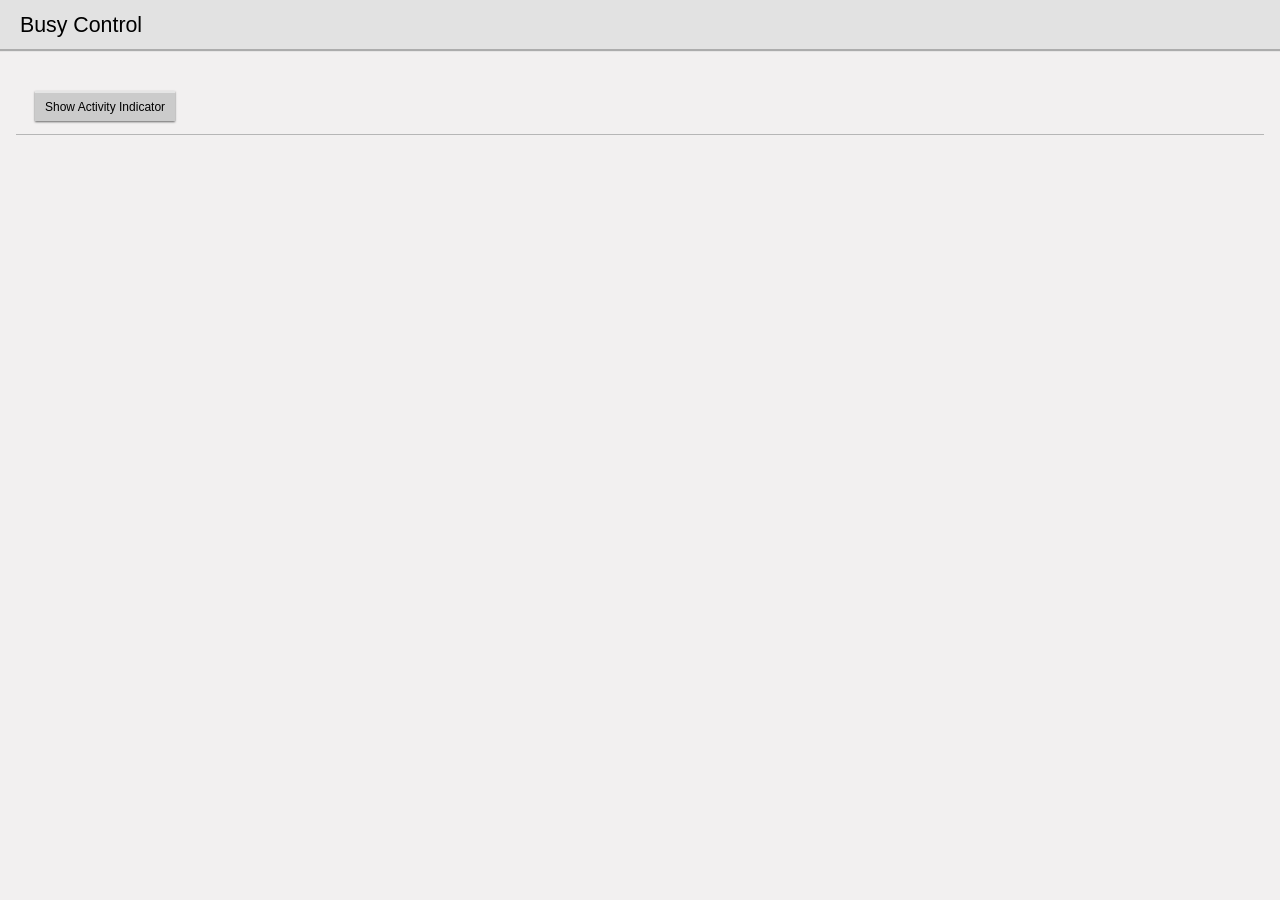
<file: chuiproject/examples-android/busy-control-modal.html>
<!DOCTYPE html>
<html lang="en">
<head>
  <meta charset="utf-8">
  <meta name="viewport" content="initial-scale=1.0, maximum-scale=1.0, user-scalable=no">
  <meta name="apple-mobile-web-app-capable" content="yes">
  <meta name="mobile-web-app-capable" content="yes">
  <meta name="msapplication-tap-highlight" content="no">
  <title>ChocolateChip-UI Android</title>
  <link rel="stylesheet" href="../chui/chui-android-3.5.2.css">
  <script src="http://code.jquery.com/jquery-2.0.3.min.js"></script>
  <script src="../chui/chui-3.5.2.js"></script>
  <script>
    $(function() {
      $('#showModalBusyIndicator').on($.eventStart, function(e) {
        e.preventDefault();
        $.UIPopup({empty: true});
        $('.popup').UIBusy({'color':'orange', 'size': '80px'})
        setTimeout(function() {
          $('.popup').UIPopupClose()
        },5000);
      });
    });
  </script>
</head>
<body>
  <nav>
    <h1>Busy Control</h1>
  </nav>
  <article id='main' class="current">
    <section>
      <ul class='list'>
        <li>
          <a class='button' id='showModalBusyIndicator' href='#'>Show Activity Indicator</a>
        </li>
      </ul>
    </section>
  </article>
</body>
</html>
</file>
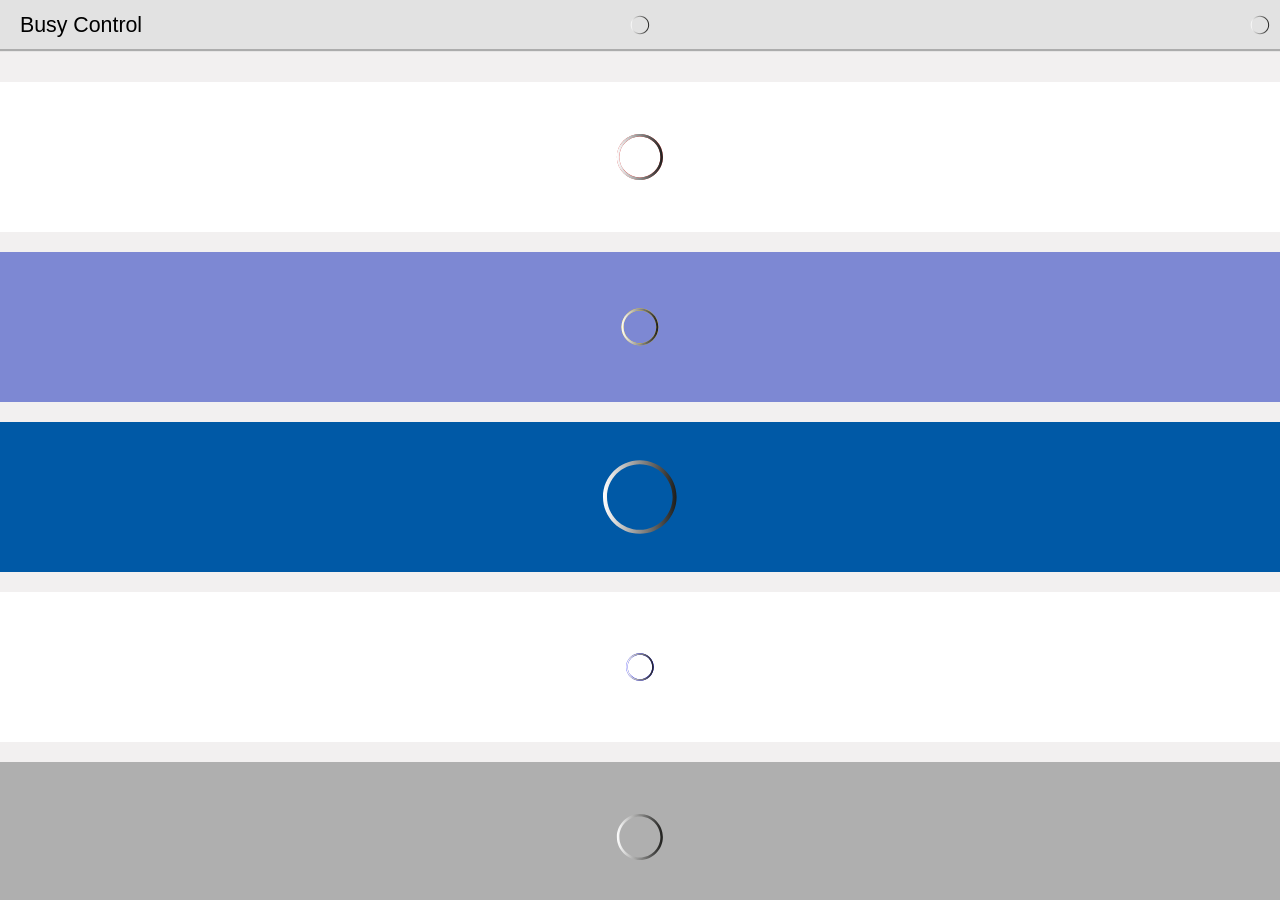
<file: chuiproject/examples-android/busy-control.html>
<!DOCTYPE html>
<html lang="en">
<head>
  <meta charset="utf-8">
  <meta name="viewport" content="initial-scale=1.0, maximum-scale=1.0, user-scalable=no">
  <meta name="apple-mobile-web-app-capable" content="yes">
  <meta name="mobile-web-app-capable" content="yes">
  <meta name="msapplication-tap-highlight" content="no">
  <title>ChocolateChip-UI Android</title>
  <link rel="stylesheet" href="../chui/chui-android-3.5.2.css">
  <script src="http://code.jquery.com/jquery-2.0.3.min.js"></script>
  <script src="../chui/chui-3.5.2.js"></script>
  <style type="text/css">
    body {
      padding: 60px 10px 20px 20px;
    }
    .square {
      width: 100%;
      height: 150px;
      margin: 20px 0;
      color: #000;
      background-color: #fff;
      font-family: Helvetica, Arial, Sans-Serif;
      position: relative;
    }
  </style>    
  <script>
    $(function() {
      $('nav').find('.busy').css('top','10px');
      $('nav').UIBusy({size: '20px', color:'#666', position: 'right'});
      
      $('#busy1').UIBusy({'color':'rgba(200,0,0,0.75)', 'size': '50px'});
      $('#busy1').find('.busy').UICenter();
      
      $('#busy2').UIBusy({size:'40px', color: 'gold'});
      $('#busy2').find('.busy').UICenter();
      
      $('#busy3').UIBusy({color: '#fff'});
      $('#busy3').find('.busy').UICenter();
      
      $('#busy4').UIBusy({color: 'blue', size:'30px'});
      $('#busy4').find('.busy').UICenter();
      
      $('#busy5').UIBusy({color: '#ddd', size:'50px'});
      $('#busy5').find('.busy').UICenter();
      
    });
  </script>
</head>
<body>
  <nav>
    <h1>Busy Control</h1>
  </nav>
  <article id="main" ui-background-style="striped" ui-navigation-status="current">
    <section>
      <div id="busy1" class="square"></div>
      <div id="busy2" class="square" style="background:#7d88d3"></div>
      <div id="busy3" class="square" style="background:#0059a6"></div>
      <div id="busy4" class="square"></div>
      <div id="busy5" class="square" style="background:#afafaf"></div>
    </section>
  </article>
</body>
</html>
</file>
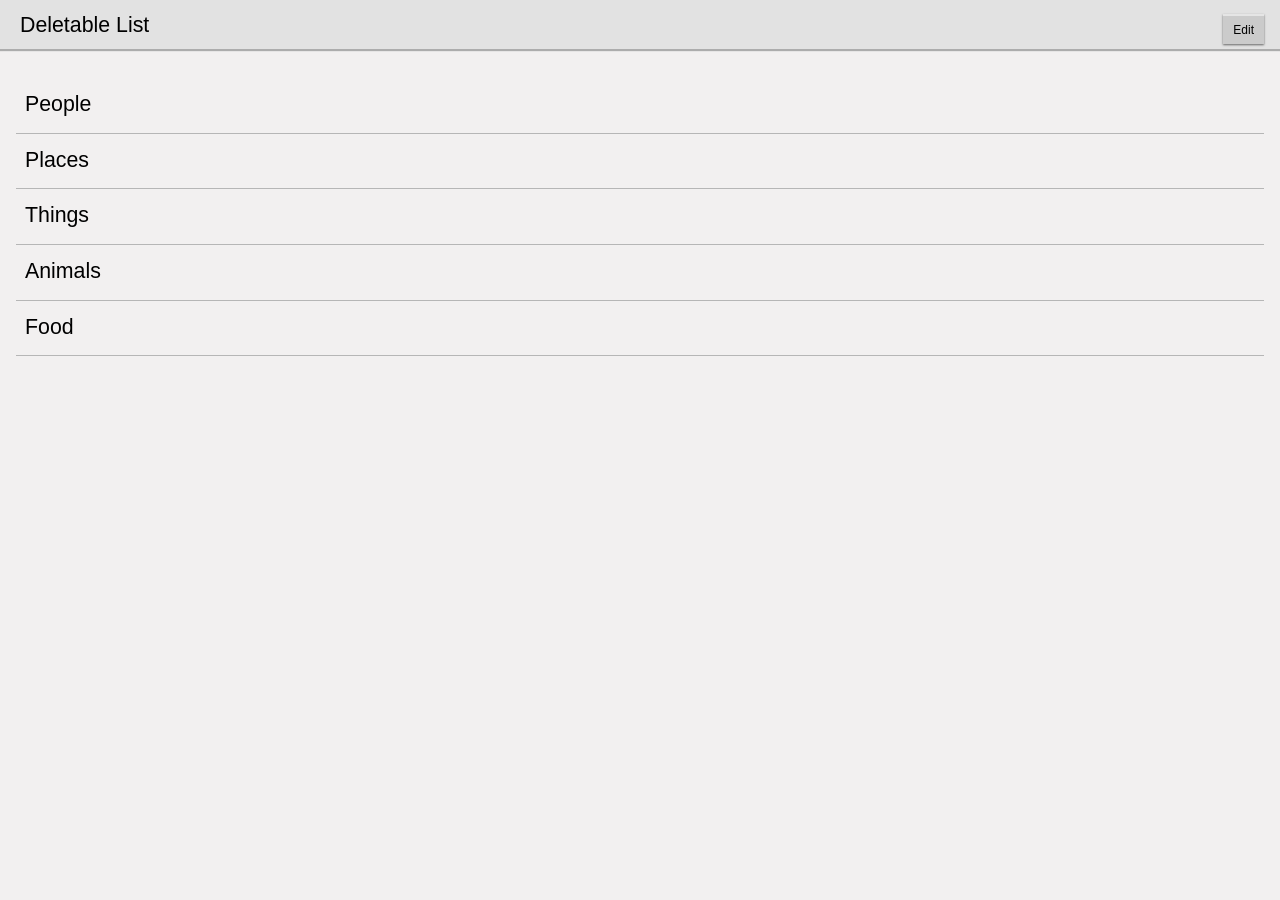
<file: chuiproject/examples-android/deletable-list.html>
<!DOCTYPE html>
<html lang="en">
<head>
  <meta charset="utf-8">
  <meta name="viewport" content="initial-scale=1.0, maximum-scale=1.0, user-scalable=no">
  <meta name="apple-mobile-web-app-capable" content="yes">
  <meta name="mobile-web-app-capable" content="yes">
  <meta name="msapplication-tap-highlight" content="no">
  <title>ChocolateChip-UI Android</title>
  <link rel="stylesheet" href="../chui/chui-android-3.5.2.css">
  <script src="http://code.jquery.com/jquery-2.0.3.min.js"></script>
  <script src="../chui/chui-3.5.2.js"></script>
  <script>
    $(function() {
      $.UIDeletable({
        list: '#list1', 
        callback: function(item) {
          var text = $(item).siblings('h3').text();
          $('#response').html('You deleted: <strong>' + text + '</strong>');
        }
      });
    });
  </script>
  <style type="text/css">
    #response {
      color: #007aff !important;
    }
  </style>
</head>
<body>
  <nav>
    <h1>Deletable List</h1>
  </nav>
  <article id='main'>
    <section>
      <ul class='list' id='list1'>
        <li>
          <h3>People</h3>
        </li>
        <li>
          <h3>Places</h3>
        </li>
        <li>
          <h3>Things</h3>
        </li>
        <li>
          <h3>Animals</h3>
        </li>
        <li>
          <h3>Food</h3>
        </li>
      </ul>
      <p id='response'></p>
    </section>
  </article>
</body>
</html>
</file>
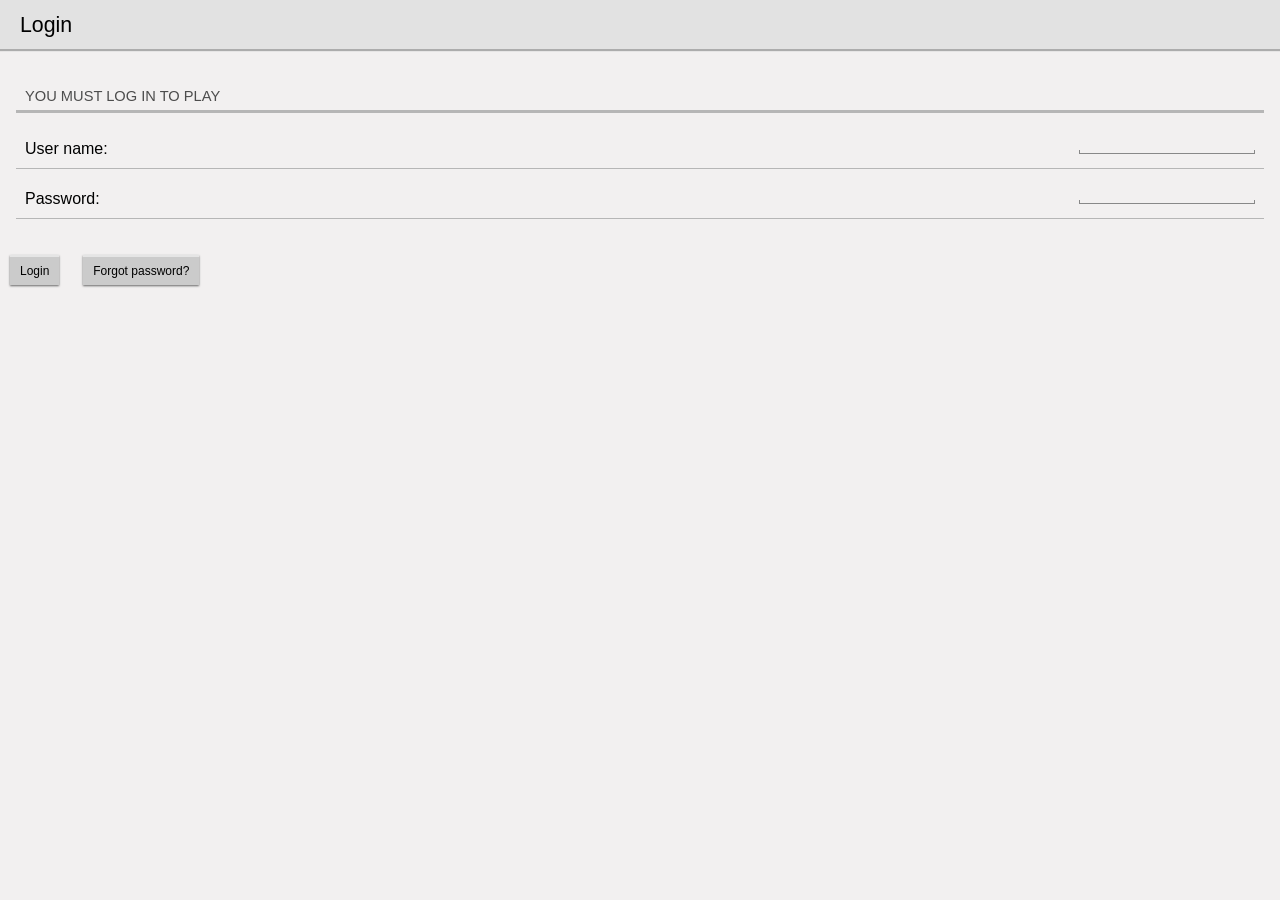
<file: chuiproject/examples-android/form-login.html>
<!DOCTYPE html>
<html lang="en">
<head>
  <meta charset="utf-8">
  <meta name="viewport" content="initial-scale=1.0, maximum-scale=1.0, user-scalable=no">
  <meta name="apple-mobile-web-app-capable" content="yes">
  <meta name="mobile-web-app-capable" content="yes">
  <meta name="msapplication-tap-highlight" content="no">
  <title>ChocolateChip-UI Android</title>
  <link rel="stylesheet" href="../chui/chui-android-3.5.2.css">
  <script src="http://code.jquery.com/jquery-2.0.3.min.js"></script>
  <script src="../chui/chui-3.5.2.js"></script>
  <style type="text/css" media="all">
    /* Set background color for invalid inputs: */
    input:focus:invalid {
      background-color: rgba(225,0,0,0.05);
    }
  </style>
</head>
<body>
    <nav>
      <h1>Login</h1>    
    </nav>
    <article class='current'>
      <section>
        <h2>You must log in to play</h2>
        <ul ui-implements='form' class='list'>
          <li class='comp'>
            <div>
              <label for='userName'>User name:</label>
            </div>
            <aside>
              <input id="userName" type="text" name="user.username" autocapitalize="off" autocorrect="off" required>
            </aside>
          </li>
          <li class='comp'>
            <div>
              <label for='password'>Password:</label>
            </div>
            <aside>
              <input id="password" type="password" name="user.password" autocapitalize="off" autocorrect="off" required>
            </aside>
          </li>
        </ul> 
      <div>
        <br><br>
        <a href="javascript:void(null)" class="button" id="loginSubmit">Login</a>
        <a href="javascript:void(null)" class="button" id="goToForgotPassword">Forgot password?</a>
      </div>
      </section>
    </article>
</body>
</html>
</file>
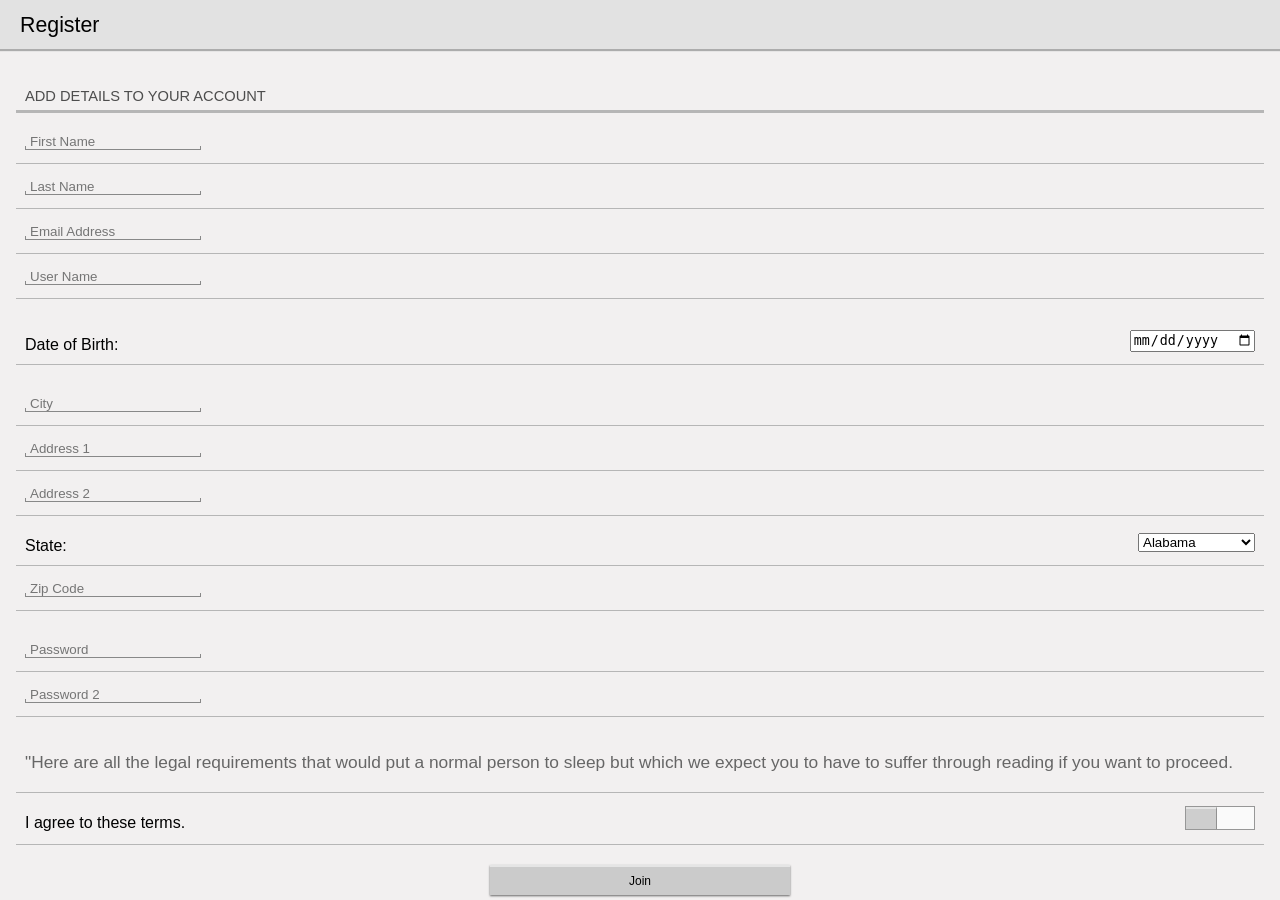
<file: chuiproject/examples-android/form-register.html>
<!DOCTYPE html>
<html lang="en">
<head>
  <meta charset="utf-8">
  <meta name="viewport" content="initial-scale=1.0, maximum-scale=1.0, user-scalable=no">
  <meta name="apple-mobile-web-app-capable" content="yes">
  <meta name="mobile-web-app-capable" content="yes">
  <meta name="msapplication-tap-highlight" content="no">
  <title>ChocolateChip-UI Android</title>
  <link rel="stylesheet" href="../chui/chui-android-3.5.2.css">
  <script src="http://code.jquery.com/jquery-2.0.3.min.js"></script>
  <script src="../chui/chui-3.5.2.js"></script>
  <style>
    .button.action {
      min-width: 200px;
      max-width: 300px;
      margin: 20px auto;
      display: block;
    }
  </style>
</head>
<body>
  <nav>
    <h1>Register</h1>    
  </nav>
  <article class='current'>
    <section>
      <h2>Add details to your account</h2>
      <ul class='list' ui-implements='form'>
        <li>
          <input autocorrect="off" autocapitalize="words" type="text" id="first_name" placeholder="First Name" required>
        </li>
        <li>
          <input autocorrect="off" autocapitalize="words" type="text" id="last_name" placeholder="Last Name" required>
        </li>
        <li>
          <input autocorrect="off" autocapitalize="off" type="email" id="email_address" placeholder="Email Address" required>
        </li>
        <li>
          <input autocorrect="off" autocapitalize="off" type="text" id="username" placeholder="User Name" required>
        </li>
      </ul>
      <ul class='list' ui-implements='form'>
        <li id="dateOfBirthCell" class='comp'>
          <div>
            <label for='dataofbirth'>Date of Birth:</label>
          </div>
          <aside>
            <input id='dataofbirth' autocorrect="off" autocapitalize="off" type="date" id="date_of_birth" required>
          </aside>
        </li>
      </ul>
      <ul id="registerAddressTable" class='list' ui-implements='form'>
        <li>
          <input autocorrect="off" autocapitalize="words" type="text" id="city" placeholder="City" required>
        </li>
        <li>
          <input autocorrect="off" autocapitalize="off" type="text" id="address1" placeholder="Address 1" required>
        </li>
        <li>
          <input autocorrect="off" autocapitalize="off" type="text" id="address2" placeholder="Address 2" required>
        </li>
        <li id="stateOfResidencyCell" class='comp'>
          <div>
            <label for='state'>State:</label>
          </div>
          <aside>
            <select name="state" size="1" id="state">
            <option value="AL">Alabama</option>
            <option value="AK">Alaska</option>
            <option value="AZ">Arizona</option>
            <option value="AR">Arkansas</option>
            <option value="CA">California</option>
            <option value="CO">Colorado</option>
            <option value="CT">Connecticut</option>
            <option value="DE">Delaware</option>
            <option value="FL">Florida</option>
            <option value="GA">Georgia</option>
            <option value="HI">Hawaii</option>
            <option value="ID">Idaho</option>
            <option value="IL">Illinois</option>
            <option value="IN">Indiana</option>
            <option value="IA">Iowa</option>
            <option value="KS">Kansas</option>
            <option value="KY">Kentucky</option>
            <option value="LA">Louisiana</option>
            <option value="ME">Maine</option>
            <option value="MD">Maryland</option>
            <option value="MA">Massachusetts</option>
            <option value="MI">Michigan</option>
            <option value="MN">Minnesota</option>
            <option value="MS">Mississippi</option>
            <option value="MO">Missouri</option>
            <option value="MT">Montana</option>
            <option value="NE">Nebraska</option>
            <option value="NV">Nevada</option>
            <option value="NH">New Hampshire</option>
            <option value="NJ">New Jersey</option>
            <option value="NM">New Mexico</option>
            <option value="NY">New York</option>
            <option value="NC">North Carolina</option>
            <option value="ND">North Dakota</option>
            <option value="OH">Ohio</option>
            <option value="OK">Oklahoma</option>
            <option value="OR">Oregon</option>
            <option value="PA">Pennsylvania</option>
            <option value="RI">Rhode Island</option>
            <option value="SC">South Carolina</option>
            <option value="SD">South Dakota</option>
            <option value="TN">Tennessee</option>
            <option value="TX">Texas</option>
            <option value="UT">Utah</option>
            <option value="VT">Vermont</option>
            <option value="VA">Virginia</option>
            <option value="WA">Washington</option>
            <option value="WV">West Virginia</option>
            <option value="WI">Wisconsin</option>
            <option value="WY">Wyoming</option>
          </select>  
          </aside>          
        </li>
        <li>
          <input autocorrect="off" autocapitalize="off" type="text" id="zip_code" placeholder="Zip Code" required>
        </li>
      </ul>
      <ul class='list' ui-implements='form'>
        <li>
          <input type="password" id="password" placeholder="Password" required>
        </li>
        <li>
          <input type="password" id="password2" placeholder="Password 2" required>
        </li>
      </ul>
      <ul class='list' ui-implements='form'>
        <li>
          <p>"Here are all the legal requirements that would put a normal person to sleep but which we expect you to have to suffer through reading if you want to proceed.</p>
        </li>
        <li id="agreeToTermsCell" class='comp'>
          <div>
            <label id='agreeToTermsLabel' for='agreeToTerms'>I agree to these terms.</label>
          </div>
          <aside>
            <span class='switch' id="agreeToTerms" class="off"><input type="checkbox"></span>
          </aside>
        </li>
      </ul>
      <a class='button action' id="submitRegistration">Join</a>
    </section>
  </article>
</body>
</html>
</file>
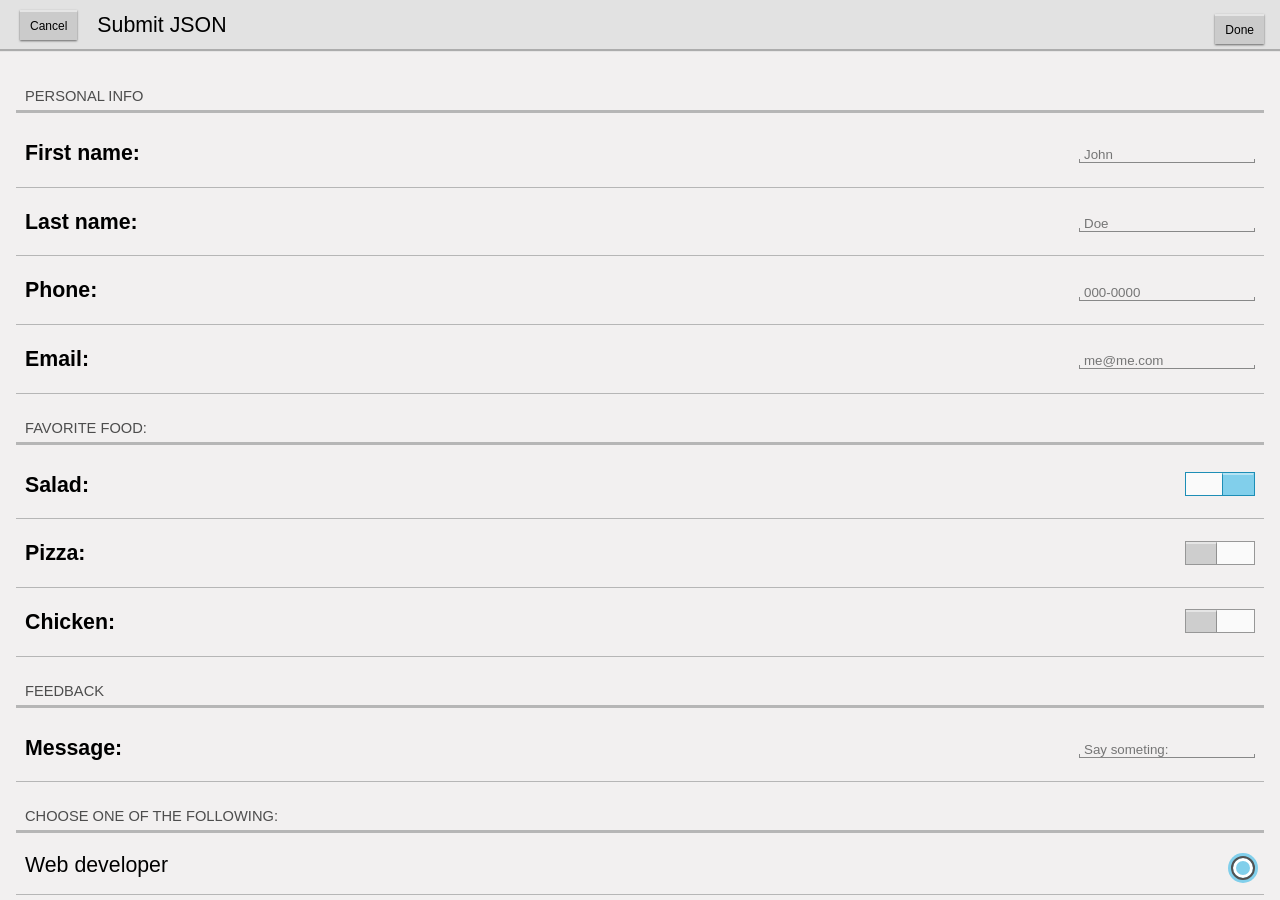
<file: chuiproject/examples-android/form-submit.html>
<!DOCTYPE html>
<html lang="en">
<head>
  <meta charset="utf-8">
  <meta name="viewport" content="initial-scale=1.0, maximum-scale=1.0, user-scalable=no">
  <meta name="apple-mobile-web-app-capable" content="yes">
  <meta name="mobile-web-app-capable" content="yes">
  <meta name="msapplication-tap-highlight" content="no">
  <title>ChocolateChip-UI Android</title>
  <link rel="stylesheet" href="../chui/chui-android-3.5.2.css">
  <script src="http://code.jquery.com/jquery-2.0.3.min.js"></script>
  <script src="../chui/chui-3.5.2.js"></script>
  <style>
    form li > label {
      display: block;
      -webkit-box-sizing: border-box;
      width: 110px !important;
      text-align: right;
      font-weight: bold;
      padding-right: 10px;
      font-size: 14px;
      line-height: 22px;
      color: #586B96;
    }
    form li > h3 {
      width: auto;
    }
    form li > label > span.warning {
      color: red;
    }
    form button[type=submit] {
      display: none;
    }

  </style>
  <script>
  /*
    This example uses the ChocolateChipJS method $.form2JSON. Since this is specific to ChocolateChip, this example will not work with jQuery. There are existing jQuery plugins that do the same thing which you can find by searching for "jQuery plugin form to JSON".
  */
    function submitForm() {
      var formData = $.form2JSON('#userForm');
      var data = JSON.stringify(formData);
      window.location = 'form-target.html?' + data;
    }
    $(function() {
      $('.button.done').on('click', function() {
        $('#userForm')[0].submit();
      });
      $('#selectList').UISelectList({ selected: 0, name:'user.job' });    
    });
  </script>
</head>
<body>
  <nav>
    <a class='button cancel'>Cancel</a>
    <h1>Submit JSON</h1>
    <a class='button done align-flush'>Done</a>
  </nav>
  <article class='current'>
    <section>
      <form id='userForm' action='javascript:submitForm()'>
        <h2>Personal Info</h2>
        <ul class='list'>
          <li class='comp'>
            <div>
              <h3>First name:</h3>
            </div>
            <aside>
              <input type='text' name='user.name.first' placeholder='John'>
             </aside>
           </li>
           <li class='comp'>
             <div>
              <h3>Last name:</h3>
            </div>
            <aside>
              <input type='text' name='user.name.last' placeholder='Doe'>
            </aside>
           </li>
           <li class='comp'>
             <div>
              <h3>Phone:</h3>
             </div>
            <aside>
              <input type='text' name='user.phone' placeholder='000-0000'>
            </aside>
           </li>
           <li class='comp'>
             <div>
              <h3>Email:</h3>
            </div>
            <aside>
              <input type='text' name='user.email' placeholder='me@me.com'>
            </aside>
           </li>
        </ul>
        <h2>Favorite Food:</h2>
        <ul class='list'>
          <li class='comp'>
            <div>
              <h3>Salad:</h3>
             </div>
            <aside>
              <span class='switch on' id='sleepSwitch'>
                <input type='checkbox' name='user.favoriteFood[]' value='salad'>
              </span>
            </aside>
          </li>
          <li class='comp'>
            <div>
              <h3>Pizza:</h3>
             </div>
            <aside>
              <span class='switch' id='vacationSwitch'>
                <input type='checkbox' name='user.favoriteFood[]' value='pizza'>
              </span>
            </aside>
          </li>
          <li class='comp'>
            <div>
              <h3>Chicken:</h3>
             </div>
            <aside>
              <span class='switch' id='breakfastSwtich'>
                <input type='checkbox' name='user.favoriteFood[]' value='chicken'>
              </span>
            </aside>
          </li>
        </ul>
        <h2>Feedback</h2>
        <ul class='list'>
          <li class='comp'>
            <div>
              <h3>Message:</h3>
             </div>
            <aside>
                <input type='text' name='user.message' placeholder='Say someting:'>
            </aside>
          </li>
        </ul>
        <h2>Choose one of the following:</h2>
        <ul class='list' id='selectList'>  
          <li>
            <h3>Web developer</h3> 
            <input type='radio' name='user.job' value='Web developer'>
          </li>
          <li>
            <h3>Rocket scientist</h3> 
            <input type='radio' name='user.job' value='Rocket scientist'>
          </li>
          <li>
            <h3>Cook</h3> 
            <input type='radio' name='user.job' value='Cook'>
          </li>
          <li>
            <h3>Banker</h3> 
            <input type='radio' name='user.job' value='Banker'>
          </li>
          <li>
            <h3>Janitor</h3> 
            <input type='radio' name='user.job' value='Janitor'>
          </li>
        </ul>
      </form>
    </section>
  </article>
</body>
</html>
</file>
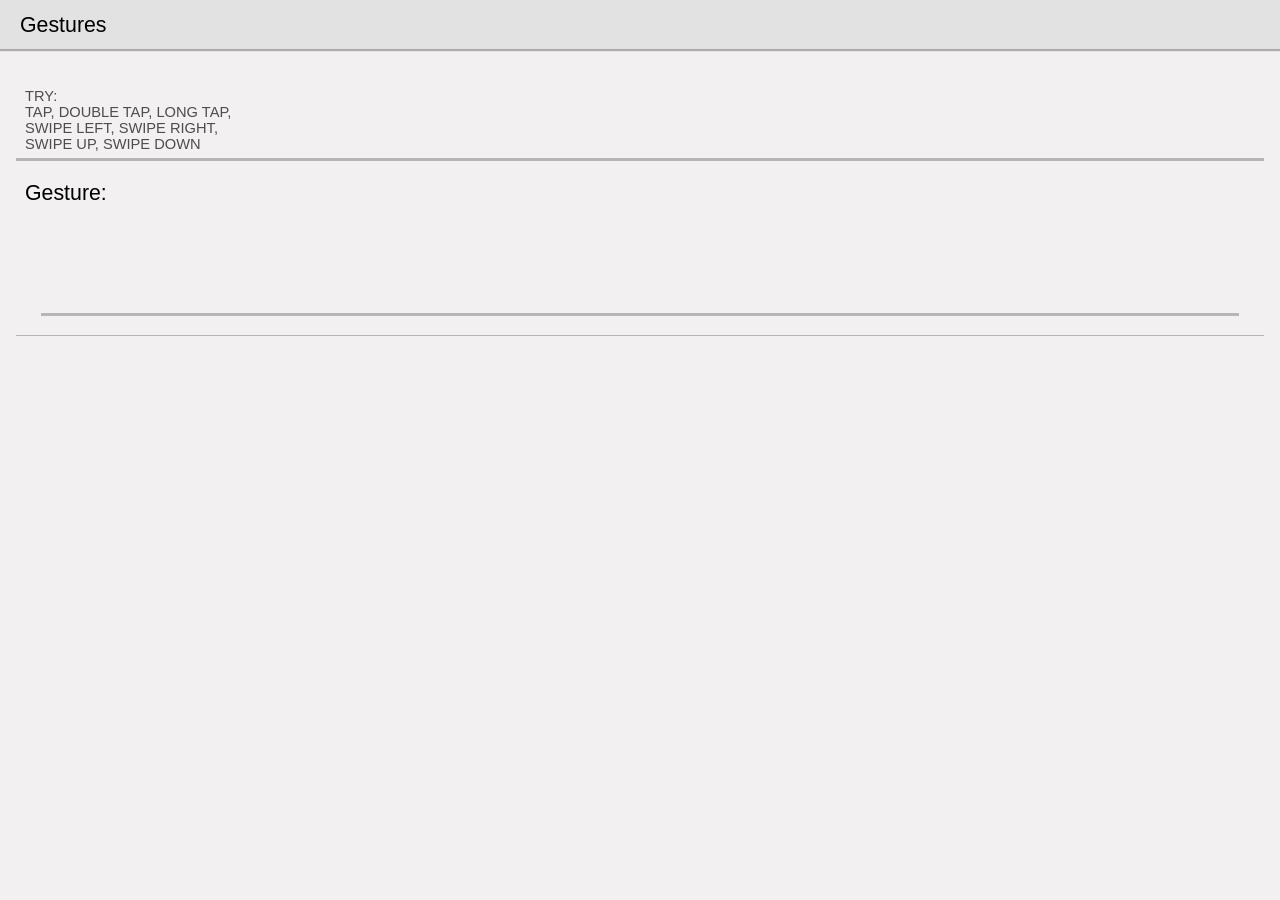
<file: chuiproject/examples-android/gestures.html>
<!DOCTYPE html>
<html lang="en">
<head>
  <meta charset="utf-8">
  <meta name="viewport" content="initial-scale=1.0, maximum-scale=1.0, user-scalable=no">
  <meta name="apple-mobile-web-app-capable" content="yes">
  <meta name="mobile-web-app-capable" content="yes">
  <meta name="msapplication-tap-highlight" content="no">
  <title>ChocolateChip-UI Android</title>
  <link rel="stylesheet" href="../chui/chui-android-3.5.2.css">
  <script src="http://code.jquery.com/jquery-2.0.3.min.js"></script>
  <script src="../chui/chui-3.5.2.js"></script>
  <style>
    #gestureResponse {
      color: #007aff;
      font-weight: bold;
      text-transform: none;
    }
  </style>
  <script>
     $(function() {
       $('#main').on('swipeleft', function() {
        $('#gestureResponse').html('Swipe LEFT completed!');
      });
      $('#main').on("swiperight", function() {
        $('#gestureResponse').html('You just swiped RIGHT!');
      });
      $('#main').on('swipeup', function() {
        $('#gestureResponse').html('Woohoo! Swiping UP!');
      });
      $('#main').on('swipedown', function() {
        $('#gestureResponse').html('We\'re going DOWN!');
      });
      $('#main').on('doubletap', function() {
        $('#gestureResponse').html('That was a Double Tap!');
      });
      $('#main').on('longtap', function() {
        $('#gestureResponse').html('This is a Looooong Tap!');
      });
      $('#main').on('singletap', function() {
        $('#gestureResponse').html('A Single Tap here!');
      });
    });
  </script>
</head>
<body>
  <nav>
    <h1>Gestures</h1>
  </nav>
  <article id='main'>
    <section>
      <h2>Try:<br> 
      tap, double tap, long tap,<br> 
      swipe left, swipe right,<br> 
      swipe up, swipe down</h2> 
      <ul class='list'>
        <li>
          <h3>Gesture:</h3>
          <br>
          <br>
          <br>
          <br>
          <h2 id='gestureResponse'></h2>
        </li>
      </ul>
    </section>
  </article>
</body>
</html>
</file>
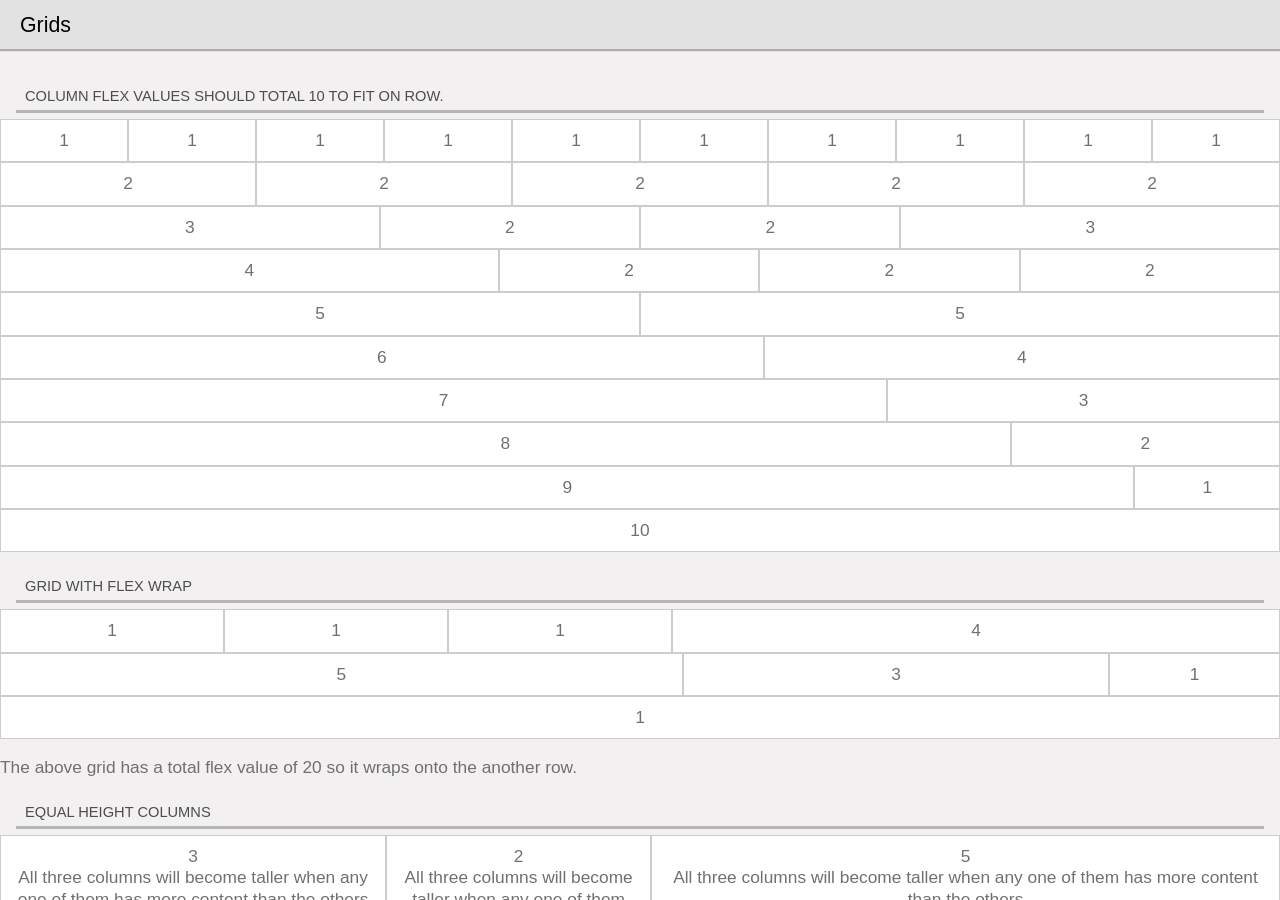
<file: chuiproject/examples-android/grids.html>
<!DOCTYPE html>
<html lang="en">
<head>
  <meta charset="utf-8">
  <meta name="viewport" content="initial-scale=1.0, maximum-scale=1.0, user-scalable=no">
  <meta name="apple-mobile-web-app-capable" content="yes">
  <meta name="mobile-web-app-capable" content="yes">
  <meta name="msapplication-tap-highlight" content="no">
  <title>ChocolateChip-UI Android</title>
  <link rel="stylesheet" href="../chui/chui-android-3.5.2.css">
  <script src="http://code.jquery.com/jquery-2.0.3.min.js"></script>
  <script src="../chui/chui-3.5.2.js"></script>
  <style>
    .col {
      padding: 20px 10px;
      border: solid 1px #ccc;
      background-color: #fff;
      color: #000;
      padding: 10px;
      text-align: center;
    }
    .col p {
      margin: 0;
    }
    .fixed1 {
      -webkit-box-flex: none;
      -webkit-flex: none;
      -ms-flex: none;
      flex: none;
      width: 400px;
      background-color: #eee !important;
    }
    .fixed2 {
      -webkit-box-flex: none;
      -webkit-flex: none;
      -ms-flex: none;
      flex: none;
      width: 300px;
      background-color: #eee !important;
    }

    @media all and (max-width: 599px) {
      .fixed1, .fixed2 {
        width: auto;
      }
    }
    .isWindows .grid > .col > p {
      color: #000 !important;
    }
    .isWindows h2 {
      margin-top: 20px;
      margin-bottom: 20px;
    }
  </style>
  <script>
    $(function() {

    });
  </script>
</head>
<body>
  <nav>
    <h1>Grids</h1>
  </nav>
  <article id='main'>
    <section>
  <h2>Column flex values should total 10 to fit on row.</h2>
  <div class="grid">
    <div class="col flex-1"><p>1</p></div>
    <div class="col flex-1"><p>1</p></div>
    <div class="col flex-1"><p>1</p></div>
    <div class="col flex-1"><p>1</p></div>
    <div class="col flex-1"><p>1</p></div>
    <div class="col flex-1"><p>1</p></div>
    <div class="col flex-1"><p>1</p></div>
    <div class="col flex-1"><p>1</p></div>
    <div class="col flex-1"><p>1</p></div>
    <div class="col flex-1"><p>1</p></div>
  </div>

  <div class="grid">
    <div class="col flex-2"><p>2</p></div>
    <div class="col flex-2"><p>2</p></div>
    <div class="col flex-2"><p>2</p></div>
    <div class="col flex-2"><p>2</p></div>
    <div class="col flex-2"><p>2</p></div>
  </div>

  <div class="grid">
    <div class="col flex-3"><p>3</p></div>
    <div class="col flex-2"><p>2</p></div>
    <div class="col flex-2"><p>2</p></div>
    <div class="col flex-3"><p>3</p></div>
  </div>

  <div class="grid">
    <div class="col flex-4"><p>4</p></div>
    <div class="col flex-2"><p>2</p></div>
    <div class="col flex-2"><p>2</p></div>
    <div class="col flex-2"><p>2</p></div>
  </div>

  <div class="grid">
    <div class="col flex-5"><p>5</p></div>
    <div class="col flex-5"><p>5</p></div>
  </div>

  <div class="grid">
    <div class="col flex-6"><p>6</p></div>
    <div class="col flex-4"><p>4</p></div>
  </div>

  <div class="grid">
    <div class="col flex-7"><p>7</p></div>
    <div class="col flex-3"><p>3</p></div>
  </div>

  <div class="grid">
    <div class="col flex-8"><p>8</p></div>
    <div class="col flex-2"><p>2</p></div>
  </div>

  <div class="grid">
    <div class="col flex-9"><p>9</p></div>
    <div class="col flex-1"><p>1</p></div>
  </div>

  <div class="grid">
    <div class="col flex-10"><p>10</p></div>
  </div>

  <h2>Grid with flex wrap</h2>
  <div class="grid wrap">
    <div class="col flex-1"><p>1</p></div>
    <div class="col flex-1"><p>1</p></div>
    <div class="col flex-1"><p>1</p></div>
    <div class="col flex-4"><p>4</p></div>
    <div class="col flex-5"><p>5</p></div>
    <div class="col flex-3"><p>3</p></div>
    <div class="col flex-1"><p>1</p></div>
    <div class="col flex-1"><p>1</p></div>
  </div>
  <p>The above grid has a total flex value of 20 so it wraps onto the another row.</p>

  <h2>Equal Height Columns</h2>
  <div class="grid">
    <div class="col flex-3">
      <p>3</p>
      <p>All three columns will become taller when any one of them has more content than the others</p>
      <p>All three columns will become taller when any one of them has more content than the others</p>
      <p>All three columns will become taller when any one of them has more content than the others</p>
    </div>
    <div class="col flex-2">
      <p>2</p>
      <p>All three columns will become taller when any one of them has more content than the others</p>
      <p>All three columns will become taller when any one of them has more content than the others</p></div>
    <div class="col flex-5">
      <p>5</p>
      <p>All three columns will become taller when any one of them has more content than the others</p></div>
  </div>

  <h2>Multples of 6 with 5px gutter</h2>
  <div class="grid gutter-5">
    <div class="col flex-2"><p>2</p></div>
    <div class="col flex-2"><p>2</p></div>
    <div class="col flex-2"><p>2</p></div>
  </div>

  <div class="grid gutter-5">
    <div class="col flex-1"><p>1</p></div>
    <div class="col flex-1"><p>1</p></div>
    <div class="col flex-1"><p>1</p></div>
    <div class="col flex-1"><p>1</p></div>
    <div class="col flex-1"><p>1</p></div>
    <div class="col flex-1"><p>1</p></div>
  </div>

  <div class="grid gutter-5">
    <div class="col flex-3"><p>3</p></div>
    <div class="col flex-1"><p>1</p></div>
    <div class="col flex-2"><p>2</p></div>
  </div>

  <h2>Centered Grids</h2>

  <div class="grid center gutter-5">
    <div class="col flex-8"><p>Centered: 8</p></div>
  </div>

  <div class="grid center gutter-5">
    <div class="col flex-6"><p>Centered: 6</p></div>
  </div>

  <div class="grid center gutter-5">
    <div class="col flex-3"><p>Centered: 3</p></div>
  </div>

  <div class="grid center gutter-5">
    <div class="col flex-4"><p>Centered: 4</p></div>
    <div class="col flex-4"><p>Centered: 4</p></div>
  </div>

  <div class="grid center gutter-5">
    <div class="col flex-3"><p>Centered: 3</p></div>
    <div class="col flex-2"><p>Centered: 2</p></div>
  </div>

  <div class="grid center gutter-5">
    <div class="col flex-2"><p>Centered: 2</p></div>
    <div class="col flex-3"><p>Centered: 3</p></div>
  </div>

  <h2>Fixed Width Columns</h2>
  <div class="grid wrap gutter-10">
    <div class="col fixed1">
      <p>Fixed Width Column</p>
    </div>
    <div class="col"><p>Dynamic Width Column</p></div>
  </div>

  <div class="grid wrap gutter-10">
    <div class="col"><p>Dynamic Width Column</p></div>
    <div class="col fixed2">
      <p>Fixed Width Column</p>
    </div>
  </div>
    </section>
  </article>
</body>
</html>
</file>
<file: chuiproject/chui/chui-ios-3.5.2.css>
/*
    pO\
   6  /\
     /OO\
    /OOOO\
  /OOOOOOOO\
 ((OOOOOOOO))
  \:~=++=~:/

ChocolateChip-UI
ChUI.iOS.css
Copyright 2014 Sourcebits www.sourcebits.com
License: MIT
Version: 3.5.2
*/
/* ==============================
   Body
   =========================== */
html,
body {
  padding: 0;
  margin: 0;
  position: absolute;
  top: 0;
  right: 0;
  bottom: 0;
  left: 0;
  overflow: hidden;
}
body {
  background-color: #efeff4;
  font: normal 10pt/13pt HelveticaNeue, Helvetica, Sans-serif;
  -webkit-font-smoothing: subpixel-antialiased;
  -webkit-user-select: none;
  -webkit-tap-highlight-color: transparent;
}
/* ==============================
   Typography
   =========================== */
.ellipsis {
  overflow: hidden;
  text-overflow: ellipsis;
  white-space: nowrap;
}
h1,
.type-xx-large {
  font-size: 42pt;
  font-weight: 200;
  line-height: 1.1429;
  /* 64px when font-size is 42pt */

}
h2,
.type-x-large {
  font-size: 20pt;
  font-weight: 200;
  line-height: 1.2;
  /* 32px when font-size is 20pt */

}
h3,
.type-large {
  font-size: 11pt;
  font-weight: 600;
  line-height: 1.3636;
  /* 20px when font-size is 11pt */

}
h4,
.type-medium,
code,
pre,
samp {
  font-size: 11pt;
  font-weight: 400;
  line-height: 1.3636;
  /* 20px when font-size is 11pt */

}
body,
h5,
.type-small,
legend {
  font-size: 11pt;
  font-weight: 300;
  line-height: 1.3636;
  /* 20px when font-size is 11pt */

}
h6,
caption,
figcaption,
small,
.type-xx-small {
  font-size: 9pt;
  font-weight: 400;
  line-height: 1.6667;
  /* 20px when font-size is 9pt */

}
/* ==============================
   Article (view)
   =========================== */
article {
  position: absolute;
  top: 45px;
  right: 0;
  bottom: 0;
  left: 0;
  -webkit-transition: all 0.15s ease-out;
  transition: all 0.15s ease-out;
  overflow-x: hidden;
  overflow-y: auto;
  -webkit-overflow-scrolling: touch;
  /* Old syntax */
  display: -webkit-box;
  -webkit-box-orient: vertical;
  -webkit-box-align: center;
  -webkit-box-pack: start;
  /* New syntax */

  display: -webkit-flex;
  -webkit-flex-direction: column;
  -webkit-justify-content: center;
  -webkit-align-items: flex-start;
  /* No prefix */

  display: flex;
  flex-direction: column;
  justify-content: center;
  align-items: flex-start;
}
@media only screen and (min-width: 768px) {
  article {
    -webkit-transition: all 0.25s ease-out;
    transition: all 0.25s ease-out;
  }
}
/* ==============================
   Article navigation states
   =========================== */
.current {
  opacity: 1;
  visibility: visible;
  -webkit-transform: translate3d(0, 0, 0);
  transform: translate3d(0, 0, 0);
}
.next {
  -webkit-transform: translate3d(105%, 0, 0);
  transform: translate3d(105%, 0, 0);
  opacity: 1;
  visibility: visible;
}
.previous {
  -webkit-transform: translate3d(-100%, 0, 0);
  transform: translate3d(-100%, 0, 0);
  opacity: 1;
  visibility: visible;
}
html[dir=rtl] .current {
  -webkit-transform: translate3d(0, 0, 0);
  transform: translate3d(0, 0, 0);
}
html[dir=rtl] .next {
  -webkit-transform: translate3d(-100%, 0, 0);
  transform: translate3d(-100%, 0, 0);
}
html[dir=rtl] .previous {
  -webkit-transform: translate3d(105%, 0, 0);
  transform: translate3d(105%, 0, 0);
}
/* ==============================
   Scrollers
   =========================== */
.scroller-vertical,
.scroller-horizontal {
  -webkit-box-flex: 1 !important;
  -webkit-flex: 1 !important;
  padding-bottom: 100px;
  overflow-x: hidden;
  overflow-y: auto;
  -webkit-overflow-scrolling: touch;
}
.scroller-horizontal {
  overflow-x: hidden;
  overflow-y: auto;
}
article > section,
.slide-out > section {
  padding-top: 20px;
  padding-bottom: 100px;
  -webkit-box-flex: 1 !important;
  -webkit-flex: 1 !important;
  position: absolute;
  top: 0;
  left: 0;
  width: 100%;
  min-height: 100% !important;
}
/* ==============================
   Horizontal Panels
   =========================== */
.vertical,
li.comp > aside.vertical {
  /* Old syntax */

  display: -webkit-box;
  -webkit-box-orient: vertical;
  -webkit-box-pack: start;
  -webkit-box-align: start;
  /* New syntax */

  display: -webkit-flex;
  -webkit-flex-direction: column;
  -webkit-justify-content: flex-start;
  -webkit-align-items: flex-start;
  display: flex;
  flex-direction: column;
  justify-content: flex-start;
  align-items: flex-start;
}
.horizontal {
  /* Old syntax */

  display: -webkit-box;
  -webkit-align-items: start;
  -webkit-box-pack: start;
  -webkit-box-align: start;
  /* New syntax */

  display: -webkit-flex;
  -webkit-flex-direction: row;
  -webkit-box-orient: horizontal;
  -webkit-justify-content: flex-start;
  display: flex;
  flex-direction: row;
  box-orient: horizontal;
  justify-content: flex-start;
}
.horizontal.centered {
  -webkit-box-pack: center;
  -webkit-box-align: stretch;
  -webkit-justify-content: center;
  -webkit-align-items: center;
  justify-content: center;
  align-items: center;
}
/* ============================== 
   Buttons
   =========================== */
a.button {
  cursor: pointer;
  text-decoration: none;
  font-size: 13pt;
  -webkit-transition: all 0.35s ease-out;
  transition: all 0.35s ease-out;
  display: block;
  -webkit-box-sizing: border-box;
  box-sizing: border-box;
  height: auto;
  width: auto;
  padding: 8px 0px;
  position: relative;
  white-space: nowrap;
  overflow: hidden;
  text-overflow: ellipsis;
  vertical-align: middle;
  text-align: center;
  color: #007aff;
  border-color: #007aff;
  background-color: rgba(255, 255, 255, 0.01);
}
a.button:hover {
  cursor: pointer;
  opacity: .5 !important;
}
a.button.back,
a.button.backTo {
  text-align: left;
  padding: 0 0 0 20px !important;
  line-height: 28px;
  color: #007aff;
  border: none;
  position: relative;
  overflow: hidden;
  text-overflow: ellipsis;
  display: inline-block !important;
  height: 30px;
}
a.button.back::before,
a.button.backTo::before {
  display: block;
  content: '';
  border: solid 1px transparent;
  background-color: #007aff;
  -webkit-mask-position: 50% 50%;
  -webkit-mask-size: 90% 90%;
  -webkit-mask-repeat: no-repeat;
  -webkit-mask-image: url("data:image/svg+xml;utf8,%3Csvg%20xmlns%3Asvg%3D'http%3A//www.w3.org/2000/svg'%20xmlns%3D'http%3A//www.w3.org/2000/svg'%20version%3D'1.1'%20width%3D'21'%20height%3D'35'%20viewBox%3D'0%200%2021%2035'%20id%3D'svg2'%3E%3Cdefs%20id%3D'defs8'%20/%3E%3Cg%20transform%3D'translate%28-2.1355929,0.0677963%29'%20id%3D'Page-1'%20style%3D'fill%3Anone%3Bstroke%3Anone'%3E%3Cpath%20d%3D'M%2021.353814,1.2365445%205.0903576,17.5%2021.353814,33.763456'%20id%3D'Rectangle-1'%20style%3D'stroke%3A%23000%3Bstroke-width%3A3'%20/%3E%3C/g%3E%3C/svg%3E");
  -webkit-mask-position: left center;
  height: 20px;
  width: 20px;
  margin-right: 7px;
  position: absolute;
  left: -4px;
  top: 2px;
}
a.button.action {
  color: #585d63;
  border: solid 1px #585d63;
  border-radius: 20px;
  display: block;
  margin: 0 auto;
  padding: 10px 20px;
  -webkit-box-sizing: border-box;
  box-sizing: border-box;
  height: auto;
  width: auto;
  min-width: 200px;
  max-width: 300px;
}
nav > a.button {
  max-width: 100px;
}
.button.align-flush,
.toolbar > .button.align-flush {
  position: absolute;
  right: 15px;
  margin-right: 0 !important;
  z-index: 100;
  top: 3px;
}
.isDesktopSafari a.button.back {
  margin-top: 8px !important;
}
.isiOS a.button.back,
.isiOS a.button.backTo,
.isSafari6 a.button.back,
.isSafari6 a .button.backTo {
  display: -webkit-box;
  margin-top: 0;
}
html[dir=rtl] a.button.align-flush {
  right: auto;
  left: 15px;
}
html[dir=rtl] a.button.back,
html[dir=rtl] a.button.backTo {
  padding: 0 20px 0 0 !important;
}
html[dir=rtl] a.button.back::before,
html[dir=rtl] a.button.backTo::before {
  -webkit-transform: rotate(180deg);
  right: -4px;
  left: auto;
}
html[dir=rtl] .toolbar > .button.align-flush {
  right: auto;
  left: 15px;
}
/* ==============================
   Nav Bars
   =========================== */
#global-nav {
  background-color: #f7f7f7;
  border-bottom: solid 1px #a7a7aa;
  overflow: hidden;
}
nav {
  height: 45px;
  -webkit-box-sizing: border-box;
  box-sizing: border-box;
  /* old flex box */

  display: -webkit-box;
  -webkit-box-orient: horizontal;
  -webkit-box-pack: start;
  -webkit-box-align: center;
  /* new flex box */

  display: -webkit-flex;
  -webkit-flex-direction: row;
  -webkit-justify-content: flex-start;
  -webkit-align-items: center;
  display: flex;
  flex-direction: row;
  justify-content: flex-start;
  align-items: center;
  text-align: center;
  position: absolute;
  top: 0;
  left: 0;
  right: 0;
  -webkit-transition: all 0.15s ease-out;
  transition: all 0.15s ease-out;
  padding: 0 15px;
  vertical-align: middle;
}
nav > h1 {
  text-align: center;
  display: inline-block;
  -webkit-box-flex: 1 !important;
  -webkit-flex: 1 !important;
  font: normal 12pt/14pt HelveticaNeue, Sans-serif;
  position: absolute;
  top: 0;
  left: 100px;
  right: 100px;
  z-index: -1;
  white-space: nowrap;
  overflow: hidden;
  text-overflow: ellipsis;
}
nav > h1 + a.button {
  margin: 0;
  position: absolute;
  right: 15px;
  top: 3px;
}
nav > a.button + h1 {
  left: 120px;
  right: 120px;
}
@media only screen and (max-device-width: 320px) and (orientation: portrait) {
  nav > a.button + h1 {
    left: 115px;
    right: 115px;
  }
}
@media only screen and (max-device-width: 320px) and (orientation: landscape) {
  nav > a.button + h1 {
    left: 150px;
    right: 150px;
  }
}
/* ==============================
   Lists (Basic)
   =========================== */
.list {
  list-style: none;
  margin: 0 0 10px 0;
  padding: 0;
  border-top: solid 1px #c8c8c8;
  border-bottom: solid 1px #c8c8c8;
  background-color: #ffffff;
  overflow: hidden;
  width: 100%;
}
.list > li {
  padding: 13px 15px 13px 15px;
  -webkit-transition: all 0.3s ease-out;
  transition: all 0.3s ease-out;
  position: relative;
  background-color: #ffffff;
  font-size: 12pt;
}
.list > li::before {
  display: block;
  content: '';
  position: absolute;
  bottom: 0px;
  left: 15px;
  right: 0px;
  border-bottom: solid 1px #c8c8c8;
}
.list > li:last-of-type::before {
  border-bottom: none;
}
.list > li.nav::after {
  display: block;
  content: '';
  height: 6px;
  width: 6px;
  border-right: solid 2px #c7c7cc;
  border-top: solid 2px #c7c7cc;
  -webkit-transform: rotate(45deg);
  transform: rotate(45deg);
  float: right;
  position: absolute;
  top: 16px;
  right: 15px;
  -webkit-transition: all 0.4s ease-out;
  transition: all 0.4s ease-out;
}
.list > li.show-detail::after {
  display: block;
  content: 'i';
  height: 20px;
  width: 22px;
  border-radius: 20px;
  border: solid 1px #007aff;
  color: #007aff;
  font: bold 14px/0 'Times', serif;
  -webkit-box-sizing: border-box;
  box-sizing: border-box;
  padding: 10px 8px;
  position: absolute;
  top: 10px;
  right: 15px;
}
.list + p,
.list + p + p {
  color: #7f7f7f;
  font-family: HelveticaNeue, Helvetica, sans-serif;
  -webkit-font-smoothing: antialiased;
}
.list ~ p {
  margin: 0 15px;
}
.list ~ p + p {
  margin-top: 5pt;
}
/* ==============================
   List Footer
  ============================ */
.list + p,
.list + p + p {
  color: #7f7f7f;
  font-family: HelveticaNeue, Helvetica, sans-serif;
  -webkit-font-smoothing: antialiased;
}
.list ~ p {
  margin: 0 15px;
}
.list ~ p + p {
  margin-top: 5pt;
}
/* ==============================
   List Hover & Selected States
  ============================ */
.list > li[data-goto]:hover,
.list > li[data-show-article]:hover,
.list.select > li:hover,
.list.select > li.selected {
  background-color: #d9d9d9;
  cursor: pointer;
}
/* ==============================
  List title & subtitle
  ============================ */
.list > li > h3,
.list > li > h4 {
  width: 80%;
  font-weight: 200;
  margin: 0;
}
.list > li h3 {
  line-height: 18pt;
}
.list > li h4 {
  line-height: 14pt;
  color: #7f7f7f;
}
.list > li > h4,
.list > li > div > h4 {
  font-size: 11pt;
  margin: 0;
}
.list > li > aside > h4 {
  margin: 0;
  font-weight: normal;
  color: #7f7f7f;
}
/* ==============================
  List detail
  ============================ */
.list h3,
.list h4,
.list p {
  pointer-events: none;
}
.list > li > p {
  margin: 6px 0px;
  color: #7f7f7f;
}
.list > li > p + p {
  margin-top: 6px;
}
.list > li.comp > div > p {
  font-size: 10pt;
  margin: 0;
  color: #7f7f7f;
}
/* ==============================
  List header
  ============================ */
section h2 {
  font: normal 11pt/12pt HelveticaNeue, Sans-serif;
  color: #4d4d4d;
  margin: 26px 0 6px 15px;
  text-transform: uppercase;
  white-space: nowrap;
  overflow: hidden;
  text-overflow: ellipsis;
  color: #7f7f7f;
}
section h2.normal-case {
  text-transform: none;
}
section h2.wrap {
  white-space: normal;
}
html[dir=rtl] section h2 {
  margin: 26px 15px 6px 0;
}
html[dir=rtl] .list li {
  padding: 13px 15px 13px 5px;
}
html[dir=rtl] .list li::before {
  left: 0px;
  right: 15px;
}
html[dir=rtl] .list li.nav::after {
  right: auto;
  top: 20px;
  left: 15px;
  -webkit-transform: rotate(-135deg);
  transform: rotate(-135deg);
}
html[dir=rtl] .list li.show-detail::after {
  left: 10px;
  right: auto;
}
html[dir=rtl] .list li.nav::after {
  left: 15px;
  right: auto;
}
/* ==============================
   Comp List Items
   =========================== */
.list > li.comp::before {
  content: none;
}
li.comp {
  display: -webkit-flex;
  -webkit-flex-direction: row;
  -webkit-align-items: stretch;
  display: flex;
  flex-direction: row;
  align-items: stretch;
  display: -webkit-box;
  -webkit-box-orient: horizontal;
  -webkit-box-align: stretch;
  padding-bottom: 0;
}
li.comp > div {
  -webkit-box-flex: 1;
  border-bottom: solid 1px #c8c8c8;
  padding: 0 0 10px 0;
  margin-left: 0;
}
li.comp > div > h3,
li.comp > div > h4 {
  white-space: nowrap;
  overflow: hidden;
  text-overflow: ellipsis;
  font-family: HelveticaNeue, Helvetica, Sans-serif;
  font-weight: 200;
  margin: 0;
}
li.comp > div + aside {
  margin-right: -15px;
}
li.comp > aside {
  display: -webkit-box;
  -webkit-box-pack: center;
  -webkit-box-align: center;
  -webkit-justify-content: center;
  -webkit-align-items: center;
  justify-content: center;
  align-items: center;
  padding: 0 0 10px 0;
}
li.comp > aside:first-child {
  -webkit-box-align: start;
}
li.comp > aside > label,
li.comp > aside > span {
  display: inline-block;
  margin-left: 6px;
}
li.comp > aside > .nav {
  display: block;
  height: 12px;
  width: 12px;
}
li.comp > aside > .nav::after {
  display: block;
  content: '';
  height: 6px;
  width: 6px;
  border-right: solid 2px #c8c8c8;
  border-top: solid 2px #c8c8c8;
  -webkit-transform: rotate(45deg) translate3d(4px, 0, 0);
  transform: rotate(45deg) translate3d(4px, 0, 0);
}
li.comp > aside > .show-detail {
  display: inline-block;
  margin-bottom: -4px;
}
li.comp > aside > .show-detail::after {
  display: block;
  content: 'i';
  height: 20px;
  width: 22px;
  border-radius: 20px;
  border: solid 1px #007aff;
  color: #007aff;
  font: bold 14px/0 'Times', serif;
  -webkit-box-sizing: border-box;
  box-sizing: border-box;
  padding: 10px 8px;
  float: right;
  margin: 0px 10px 0 0 !important;
}
li.comp > aside:first-child {
  margin-right: 10px;
}
li.comp > aside:last-child {
  padding: 0 10px 10px 10px;
  border-bottom: solid 1px #c8c8c8;
}
li.comp > aside > span.counter,
li.comp > aside > span.date-time {
  font-weight: normal;
  color: #7f7f7f;
  font-size: 12pt;
}
li.comp:last-of-type > aside:last-child {
  border: none;
}
li.comp:last-of-type > div {
  border: none;
}
li.comp.wrap > div > h3,
li.comp.wrap > div > h4 {
  white-space: wrap;
  overflow: visible;
}
html[dir=rtl] li.comp {
  padding-bottom: 0 !important;
}
html[dir=rtl] li.comp > aside > .nav::after {
  -webkit-transform: rotate(-135deg);
  transform: rotate(-135deg);
}
html[dir=rtl] li.comp > aside:first-child {
  margin-left: 10px;
  margin-right: 0;
}
html[dir=rtl] li.comp > aside:last-child {
  padding: 0 10px 0 0;
}
html[dir=rtl] li.comp > aside:last-child > .nav::after {
  margin-left: -10px !important;
}
html[dir=rtl] li.comp > aside > span.counter,
html[dir=rtl] li.comp > aside > span.date-time {
  margin-right: 5px;
  margin-left: 0px;
}
html[dir=rtl] li.comp > aside > h4 {
  padding-bottom: 4px;
}
@media only screen and (max-device-width: 320px) and (orientation: portrait) {
  li.comp > aside > h4 {
    max-width: 100px;
    white-space: nowrap;
    overflow: hidden;
    text-overflow: ellipsis;
  }
}
/* ==============================
   Grids
   =========================== */
/* Grid: */
.grid {
  display: -webkit-box;
  -webkit-box-orientation: horizontal;
  -webkit-box-align: stretch;
  display: -webkit-flex;
  -webkit-flex-direction: row;
  -webkit-align-items: stretch;
  display: -ms-flexbox;
  -ms-flex-direction: row;
  -ms-align-items: stretch;
  display: flex;
  flex-direction: row;
  align-items: stretch;
}
/* Allow columns to wrap */
.grid.wrap {
  -webkit-box-wrap: wrap;
  -webkit-flex-wrap: wrap;
  -ms-flex-wrap: wrap;
  flex-wrap: wrap;
}
/* Column: */
.col {
  -webkit-box-flex: 1 1 auto;
  -webkit-flex: 1 1 auto;
  -ms-flex: 1 1 auto;
  flex: 1 1 auto;
}
/* Centered grids: */
.grid.center {
  -webkit-box-pack: center;
  -webkit-justify-content: center;
  -ms-justify-content: center;
  justify-content: center;
}
.center .col {
  -webkit-flex-grow: 0;
  -webkit-flex-shrink: 0;
  -ms-flex-grow: 0;
  -ms-flex-shrink: 0;
  flex-grow: 0;
  flex-shrink: 0;
}
/* Columns: */
.flex-1 {
  -webkit-flex-basis: 10%;
  -ms-flex-basis: 10%;
  flex-basis: 10%;
}
.flex-2 {
  -webkit-flex-basis: 20%;
  -ms-flex-basis: 20%;
  flex-basis: 20%;
}
.flex-3 {
  -webkit-flex-basis: 30%;
  -ms-flex-basis: 30%;
  flex-basis: 30%;
}
.flex-4 {
  -webkit-flex-basis: 40%;
  -ms-flex-basis: 40%;
  flex-basis: 40%;
}
.flex-5 {
  -webkit-flex-basis: 50%;
  -ms-flex-basis: 50%;
  flex-basis: 50%;
}
.flex-6 {
  -webkit-flex-basis: 60%;
  -ms-flex-basis: 60%;
  flex-basis: 60%;
}
.flex-7 {
  -webkit-flex-basis: 70%;
  -ms-flex-basis: 70%;
  flex-basis: 70%;
}
.flex-8 {
  -webkit-flex-basis: 80%;
  -ms-flex-basis: 80%;
  flex-basis: 80%;
}
.flex-9 {
  -webkit-flex-basis: 90%;
  -ms-flex-basis: 90%;
  flex-basis: 90%;
}
.flex-10 {
  -webkit-flex-basis: 100%;
  -ms-flex-basis: 100%;
  flex-basis: 100%;
}
.gutter-5 .col {
  margin: 5px;
}
.gutter-10 .col {
  margin: 10px;
}
html[dir=rtl] .grid {
  -webkit-box-direction: horizontal;
  -webkit-flex-direction: row;
  -ms-flex-direction: row;
  flex-direction: row;
}
/* Mobile */
@media only screen and (max-width: 599px) {
  .grid {
    -webkit-box-wrap: wrap;
    -webkit-flex-wrap: wrap;
    -ms-flex-wrap: wrap;
    flex-wrap: wrap;
    -wekbit-flex-direction: vertical;
    -webkit-flex-direction: column;
    -ms-flex-direction: column;
    flex-direction: column;
    margin: 0 !important;
  }
  .col.flex-1,
  .col.flex-2,
  .col.flex-3,
  .col.flex-4 {
    -webkit-box-flex: 1 !important;
    -webkit-flex: 1 !important;
    -ms-flex: 1 !important;
    flex: 1 !important;
    -webkit-flex-basis: 50%;
    -ms-flex-basis: 50%;
    flex-basis: 50%;
  }
  .col.flex-5,
  .col.flex-6,
  .col.flex-7,
  .col.flex-8,
  .col.flex-9,
  .col.flex-10 {
    -webkit-box-flex: 2 !important;
    -webkit-flex: 2 !important;
    -ms-flex: 2 !important;
    flex: 2 !important;
  }
  .isWindows .grid,
  .isWindows .col {
    display: block;
  }
}
/* ==============================
   Segmented Control
   =========================== */
.segmented {
  display: -webkit-inline-box;
  -webkit-box-orient: horizontal;
  display: -webkit-inline-flex;
  -webkit-flex-direction: row;
  display: inline-flex;
  flex-direction: row;
  -webkit-box-sizing: border-box;
  box-sizing: border-box;
}
.segmented > .button {
  border: solid 1px #007aff;
  padding: 4px 15px;
  border-left: none;
  background-color: rgba(255, 255, 255, 0.65);
  width: auto;
  overflow-x: hidden;
  -webkit-transition: none;
  transition: none;
  font-size: 10pt;
  /* old flex box */

  display: -webkit-box;
  -webkit-box-orient: vertical;
  -webkit-box-pack: center;
  -webkit-box-align: center;
  /* new flex box */

  display: -webkit-flex;
  -webkit-flex-direction: column;
  -webkit-justify-content: center;
  -webkit-align-items: center;
  display: flex;
  flex-direction: column;
  justify-content: center;
  align-items: center;
  -webkit-box-flex: 1 !important;
  -webkit-flex: 1 !important;
  text-align: center;
}
.segmented > .button:first-of-type {
  border-left: solid 1px #007aff;
  border-top-left-radius: 4px;
  border-bottom-left-radius: 4px;
}
.segmented > .button:last-of-type {
  border-top-right-radius: 4px;
  border-bottom-right-radius: 4px;
}
.segmented > .button:hover,
.segmented > .button.selected {
  color: #ffffff;
  background-color: #007aff;
  opacity: 1 !important;
}
div.horizontal.centered > .segmented {
  display: -webkit-box;
  display: -webkit-flex;
  display: flex;
  margin: 10px 15px;
  -webkit-flex: 1;
  flex: 1;
}
.segmented.align-flush {
  position: absolute;
  right: 15px;
  top: 6px;
}
html[dir=rtl] .segmented.align-flush {
  position: absolute;
  right: auto;
  left: 15px;
  top: 6px;
}
html[dir=rtl] .segmented .button:first-of-type {
  border-left: none;
  border-top-left-radius: 0;
  border-bottom-left-radius: 0;
  border-top-right-radius: 4px;
  border-bottom-right-radius: 4px;
}
html[dir=rtl] .segmented .button:last-of-type {
  border-left: solid 1px #007aff;
  border-top-right-radius: 0;
  border-bottom-right-radius: 0;
  border-top-left-radius: 4px;
  border-bottom-left-radius: 4px;
}
/* ==============================
   Segmented Paging Control
   =========================== */
.segmented.paging > .button {
  border: none;
  background: none;
  color: #007aff;
  height: 40px;
  width: 40px;
  position: relative;
  border-radius: 0 !important;
}
.segmented.paging > .button:hover,
.segmented.paging > .button.selected {
  opacity: .5 !important;
  color: #007aff;
}
.segmented.paging > .button::before {
  display: block;
  content: '';
  height: 35px;
  width: 35px;
  position: absolute;
  top: 0;
  left: 0;
  -webkit-mask-repeat: no-repeat;
  -webkit-mask-position: 50% 50%;
  background-color: #007aff;
}
.segmented.paging.horizontal > .button:first-of-type::before {
  -webkit-mask-image: url("data:image/svg+xml;utf8,%3Csvg%20version%3D'1.1'%20id%3D'svg2'%20xmlns%3Asvg%3D'http%3A//www.w3.org/2000/svg'%20xmlns%3D'http%3A//www.w3.org/2000/svg'%20xmlns%3Axlink%3D'http%3A//www.w3.org/1999/xlink'%20x%3D'0px'%20y%3D'0px'%20width%3D'48px'%20height%3D'48px'%20viewBox%3D'0%200%2048%2048'%20enable-background%3D'new%200%200%2048%2048'%20xml%3Aspace%3D'preserve'%3E%3Cg%20id%3D'g4'%3E%3C/g%3E%3Cg%20id%3D'layer2'%3E%3Cpath%20id%3D'path7'%20d%3D'M28.038,8.381l2.674,2.599L18.545,23.146l12.086,12.086l-2.593,2.679L17.909,27.782l-4.636-4.636l4.636-4.636%20L28.038,8.381z'/%3E%3C/g%3E%3C/svg%3E");
}
.segmented.paging.horizontal > .button:last-of-type::before {
  -webkit-mask-image: url("data:image/svg+xml;utf8,%3Csvg%20version%3D'1.1'%20id%3D'svg2'%20xmlns%3Asvg%3D'http%3A//www.w3.org/2000/svg'%20xmlns%3D'http%3A//www.w3.org/2000/svg'%20xmlns%3Axlink%3D'http%3A//www.w3.org/1999/xlink'%20x%3D'0px'%20y%3D'0px'%20width%3D'48px'%20height%3D'48px'%20viewBox%3D'0%200%2048%2048'%20enable-background%3D'new%200%200%2048%2048'%20xml%3Aspace%3D'preserve'%3E%3Cg%20id%3D'g4'%3E%3C/g%3E%3Cg%20id%3D'layer2'%3E%3Cpath%20id%3D'path7'%20d%3D'M15.946,37.911l-2.674-2.599l12.167-12.167L13.354,11.06l2.593-2.679L26.075,18.51l4.636,4.636l-4.636,4.636L15.946,37.911z'/%3E%3C/g%3E%3C/svg%3E");
}
.segmented.paging.vertical > .button:first-of-type::before {
  -webkit-mask-image: url("data:image/svg+xml;utf8,%3Csvg%20version%3D'1.1'%20id%3D'svg2'%20xmlns%3Asvg%3D'http%3A//www.w3.org/2000/svg'%20xmlns%3D'http%3A//www.w3.org/2000/svg'%20xmlns%3Axlink%3D'http%3A//www.w3.org/1999/xlink'%20x%3D'0px'%20y%3D'0px'%20width%3D'48px'%20height%3D'48px'%20viewBox%3D'0%200%2048%2048'%20enable-background%3D'new%200%200%2048%2048'%20xml%3Aspace%3D'preserve'%3E%3Cg%20id%3D'g4'%3E%3C/g%3E%3Cg%20id%3D'layer2'%3E%3Cpath%20id%3D'path7'%20d%3D'M7.227,17.101l2.599-2.674l12.167,12.167l12.086-12.086l2.679,2.593L26.628,27.229l-4.636,4.636l-4.636-4.636%20L7.227,17.101z'/%3E%3C/g%3E%3C/svg%3E");
}
.segmented.paging.vertical > .button:last-of-type::before {
  -webkit-mask-image: url("data:image/svg+xml;utf8,%3Csvg%20version%3D'1.1'%20id%3D'svg2'%20xmlns%3Asvg%3D'http%3A//www.w3.org/2000/svg'%20xmlns%3D'http%3A//www.w3.org/2000/svg'%20xmlns%3Axlink%3D'http%3A//www.w3.org/1999/xlink'%20x%3D'0px'%20y%3D'0px'%20width%3D'48px'%20height%3D'48px'%20viewBox%3D'0%200%2048%2048'%20enable-background%3D'new%200%200%2048%2048'%20xml%3Aspace%3D'preserve'%3E%3Cg%20id%3D'g4'%3E%3C/g%3E%3Cg%20id%3D'layer2'%3E%3Cpath%20id%3D'path7'%20d%3D'M36.757,29.191l-2.599,2.674L21.992,19.698L9.905,31.784l-2.679-2.593l10.129-10.129l4.636-4.636l4.636,4.636%20L36.757,29.191z'/%3E%3C/g%3E%3C/svg%3E");
}
article.paging {
  overflow: hidden !important;
  overflow-y: scroll !important;
  -webkit-box-orient: vertical !important;
  -webkit-direction: column !important;
  box-orient: vertical !important;
  direction: column !important;
}
article.paging > section {
  position: absolute;
  width: 100%;
  left: 0;
  right: 0;
  bottom: 0;
  top: 0;
  opacity: 1;
  padding: 0 0 100px 0 !important;
  overflow-x: hidden;
  overflow-y: scroll;
  -webkit-transition: all 0.15s ease-out;
  transition: all 0.15s ease-out;
}
/* Scaling needed to fix overflow bug in mobile Safari: */
article.paging.horizontal > section.previous {
  -webkit-transform: translate3d(-100%, 0, 0);
  transform: translate3d(-100%, 0, 0);
}
article.paging.horizontal > section.current {
  -webkit-transform: translate3d(0, 0, 0) scale(1, 1);
  transform: translate3d(0, 0, 0) scale(1, 1);
}
article.paging.horizontal > section.next {
  -webkit-transform: translate3d(100%, 0, 0) scale(0, 1);
  transform: translate3d(100%, 0, 0) scale(0, 1);
}
article.paging.vertical > section.previous {
  -webkit-transform: translate3d(0, -100%, 0);
  transform: translate3d(0, -100%, 0);
}
article.paging.vertical > section.current {
  -webkit-transform: translate3d(0, 0, 0);
  transform: translate3d(0, 0, 0);
}
article.paging.vertical > section.next {
  -webkit-transform: translate3d(0, -100%, 0);
  transform: translate3d(0, -100%, 0);
}
html[dir=rtl] .segmented.paging.horizontal {
  -webkit-flex-direction: row-reverse;
  flex-direction: row-reverse;
}
html[dir=rtl] .segmented.paging.horizontal .button:first-child {
  -webkit-box-ordinal-group: 2;
  -webkit-order: 2;
  order: 2;
  border: none !important;
}
html[dir=rtl] .segmented.paging.horizontal .button:last-child {
  -webkit-box-ordinal-group: 1;
  -webkit-order: 1;
  order: 1;
}
html[dir=rtl] .segmented.paging.horizontal > .button::before {
  top: -2px;
}
html[dir=rtl] article.paging.horizontal > section.previous {
  -webkit-transform: translate3d(100%, 0, 0);
  transform: translate3d(100%, 0, 0);
}
html[dir=rtl] article.paging.horizontal > section.current {
  -webkit-transform: translate3d(0, 0, 0) scale(1, 1);
  transform: translate3d(0, 0, 0) scale(1, 1);
}
html[dir=rtl] article.paging.horizontal > section.next {
  -webkit-transform: translate3d(-100%, 0, 0);
  transform: translate3d(-100%, 0, 0);
}
html[dir=rtl] .segmented.paging.horizontal > .button::before {
  -webkit-transform: rotate(180deg);
}
/* ==============================
   Toolbar
   =========================== */
.toolbar {
  position: fixed;
  bottom: 0;
  left: 0;
  right: 0;
  height: 45px;
  padding: 0 15px;
  background-color: #f7f7f7;
  border-top: solid 1px #a7a7aa;
  overflow: hidden;
  -webkit-box-sizing: border-box;
  box-sizing: border-box;
  /* old flex box */

  display: -webkit-box;
  -webkit-box-orient: horizontal;
  -webkit-box-pack: start;
  -webkit-box-align: center;
  /* new flex box */

  display: -webkit-flex;
  -webkit-flex-direction: row;
  -webkit-justify-content: flex-start;
  -webkit-align-items: center;
  display: flex;
  flex-direction: row;
  justify-content: flex-start;
  align-items: center;
  -webkit-transition: all 0.15s ease-out;
  transition: all 0.15s ease-out;
  -webkit-transform: translate3d(0, 0, 0);
  transform: translate3d(0, 0, 0);
}
.toolbar > .button {
  margin-right: 20px;
}
.splitlayout > .master + .toolbar {
  left: 0;
  width: 320px;
  border-right: solid 1px #c8c8c7 !important;
}
.splitlayout > .detail + .toolbar {
  left: 320px;
}
article.has-toolbar {
  bottom: 45px !important;
}
div.toolbar.current {
  -webkit-transform: translate3d(0, 0, 0) !important;
  transform: translate3d(0, 0, 0) !important;
}
div.toolbar.next {
  -webkit-transform: translate3d(101%, 0, 0) !important;
  transform: translate3d(101%, 0, 0) !important;
}
div.toolbar.previous {
  -webkit-transform: translate3d(-101%, 0, 0) !important;
  transform: translate3d(-101%, 0, 0) !important;
}
html[dir=rtl] .splitlayout > .master + .toolbar {
  right: 0;
  left: 320px;
  width: 320px;
  border-right: none;
  border-left: solid 1px #c8c8c7 !important;
}
html[dir=rtl] .splitlayout > .detail + .toolbar {
  right: 320px;
  left: 0;
}
/* ==============================
   Split Layout
   =========================== */
body.splitlayout {
  /* Old syntax */

  display: -webkit-box;
  -webkit-box-orient: horizontal;
  -webkit-box-pack: start;
  -webkit-box-align: stretch;
  /* New syntax */

  display: -webkit-flex;
  -webkit-flex-direction: row;
  -webkit-justify-content: flex-start;
  -webkit-align-items: stretch;
  display: flex;
  flex-direction: row;
  justify-content: flex-start;
  align-items: stretch;
}
body.splitlayout > nav {
  background-color: #f7f7f7;
  border-bottom: solid 1px #a7a7aa;
}
body.splitlayout > nav:first-of-type {
  width: 320px;
  right: auto;
  border-right: solid 1px #c8c8c7 !important;
}
body.splitlayout > nav:last-of-type {
  left: 320px;
}
body.splitlayout > nav h1 {
  z-index: auto;
  text-align: center;
}
body.splitlayout > article.master {
  top: 45px;
  left: 0;
  bottom: 0;
  right: 320px;
  -webkit-box-sizing: border-box;
  box-sizing: border-box;
  width: 320px;
  border-right: solid 1px #c8c8c7 !important;
}
body.splitlayout > article.detail {
  top: 45px;
  left: 320px !important;
  bottom: 0;
  left: 0;
  -webkit-box-flex: 1;
  -webkit-flex: 1;
  flex: 1;
}
html[dir=rtl] body.splitlayout > nav:first-of-type {
  right: 0;
  left: 320px;
  border-right: none;
  border-left: solid 1px #c8c8c7 !important;
}
html[dir=rtl] body.splitlayout > nav:last-of-type {
  left: 0;
  right: 320px;
}
html[dir=rtl] body.splitlayout > article.master {
  left: 320px !important;
  right: 0 !important;
  border-right: none !important;
  border-left: solid 1px #c8c8c7 !important;
}
html[dir=rtl] body.splitlayout > article.detail {
  right: 320px !important;
  left: 0 !important;
}
@media only screen and (max-device-width: 320px) and (orientation: portrait) {
  .splitlayout > article.master {
    right: 260px !important;
    width: 260px;
  }
  .splitlayout > article.detail {
    left: 260px !important;
  }
  .splitlayout > nav:first-of-type {
    width: 260px !important;
  }
  .splitlayout > nav:last-of-type {
    left: 260px !important;
  }
}
/* ==============================
   Mask Control
   =========================== */
.mask {
  display: block;
  background-color: #000;
  position: absolute;
  top: 0;
  bottom: 0;
  left: 0;
  right: 0;
  height: 100%;
  width: 100%;
  z-index: 9999;
  cursor: pointer;
}
/* ==============================
   Busy Control
   =========================== */
@-webkit-keyframes busyAnim {
  0% {
    -webkit-transform: rotate(0deg);
  }
  100% {
    -webkit-transform: rotate(360deg);
  }
}
@keyframes busyAnim {
  0% {
    transform: rotate(0deg);
  }
  100% {
    transform: rotate(360deg);
  }
}
.busy {
  display: block;
  position: relative;
  height: 20px;
  width: 20px;
  -webkit-animation: busyAnim 100s linear infinite;
  animation: busyAnim 2s linear infinite;
  margin-left: auto;
  margin-right: auto;
  background-color: #000000;
  -webkit-mask-position: 50% 50%;
  -webkit-mask-size: 90% 90%;
  -webkit-mask-repeat: no-repeat;
  -webkit-mask-image: url("data:image/svg+xml;utf8,%3Csvg%20xmlns%3D'http%3A//www.w3.org/2000/svg'%20viewBox%3D'0%200%2042%2042'%3E%3Cg%20transform%3D'translate%2821,21%29'%3E%3Cg%20stroke-width%3D'4'%20stroke-linecap%3D'round'%20stroke%3D'rgb%280,%200,%200%29'%3E%3Cline%20id%3D'tine1'%20x1%3D'0'%20y1%3D'11'%20x2%3D'0'%20y2%3D'18'%20transform%3D'rotate%280,%200,%200%29'%20opacity%3D'1'%3E%3C/line%3E%3Cline%20id%3D'tine2'%20x1%3D'0'%20y1%3D'11'%20x2%3D'0'%20y2%3D'18'%20transform%3D'rotate%28-36,%200,%200%29'%20opacity%3D'.9'%3E%3C/line%3E%3Cline%20id%3D'tine3'%20x1%3D'0'%20y1%3D'11'%20x2%3D'0'%20y2%3D'18'%20transform%3D'rotate%28-72,%200,%200%29'%20opacity%3D'.8'%3E%3C/line%3E%3Cline%20id%3D'tine4'%20x1%3D'0'%20y1%3D'11'%20x2%3D'0'%20y2%3D'18'%20transform%3D'rotate%28-108,%200,%200%29'%20opacity%3D'.7'%3E%3C/line%3E%3Cline%20id%3D'tine5'%20x1%3D'0'%20y1%3D'11'%20x2%3D'0'%20y2%3D'18'%20transform%3D'rotate%28-144,%200,%200%29'%20opacity%3D'.6'%3E%3C/line%3E%3Cline%20id%3D'tine6'%20x1%3D'0'%20y1%3D'11'%20x2%3D'0'%20y2%3D'18'%20transform%3D'rotate%28-180,%200,%200%29'%20opacity%3D'.5'%3E%3C/line%3E%3Cline%20id%3D'tine7'%20x1%3D'0'%20y1%3D'11'%20x2%3D'0'%20y2%3D'18'%20transform%3D'rotate%28-216,%200,%200%29'%20opacity%3D'.4'%3E%3C/line%3E%3Cline%20id%3D'tine8'%20x1%3D'0'%20y1%3D'11'%20x2%3D'0'%20y2%3D'18'%20transform%3D'rotate%28-252,%200,%200%29'%20opacity%3D'1'%3E%3C/line%3E%3Cline%20id%3D'tine9'%20x1%3D'0'%20y1%3D'11'%20x2%3D'0'%20y2%3D'18'%20transform%3D'rotate%28-288,%200,%200%29'%20opacity%3D'1'%3E%3C/line%3E%3Cline%20id%3D'tine10'%20x1%3D'0'%20y1%3D'11'%20x2%3D'0'%20y2%3D'18'%20transform%3D'rotate%28-324,%200,%200%29'%20opacity%3D'1'%3E%3C/line%3E%3C/g%3E%3C/g%3E%3C/svg%3E");
}
.busy.align-flush {
  position: absolute;
  right: 15px;
}
/* ==============================
   Popover Control
   =========================== */
.popover {
  width: 280px;
  background-color: #e7e9ee;
  border-radius: 10px;
  height: 250px;
  max-height: 300px;
  position: absolute;
  padding-bottom: 10px;
  z-index: 111111;
}
.popover::before {
  display: block;
  content: '';
  height: 15px;
  width: 15px;
  background-color: #f5f5f6;
  -webkit-transform: rotate(45deg);
  margin: 0 auto;
  position: absolute;
  top: -7px;
  left: 49%;
  z-index: -1;
}
.popover header {
  background-color: #f5f5f6;
  border-top-left-radius: 10px;
  border-top-right-radius: 10px;
  padding: 1px 10px;
  -webkit-box-sizing: border-box;
  box-sizing: border-box;
  width: 100%;
}
.popover header h1 {
  font-size: 12pt;
  text-align: center;
}
.popover > section {
  overflow-x: hidden;
  overflow-y: auto;
  -webkit-overflow-scrolling: touch;
  padding-bottom: 0;
  position: absolute;
  top: 40px;
  bottom: 10px;
  left: 0;
  right: 0;
}
/* ==============================
   Popup Control
   =========================== */
.popup {
  display: block;
  -webkit-box-sizing: border-box;
  box-sizing: border-box;
  width: 300px;
  border-radius: 10px;
  padding: 0px;
  background-color: #e3e3e3;
  position: absolute;
  z-index: 10000;
  margin-left: auto;
  margin-right: auto;
  -webkit-transition: all 0.25s ease-out;
  transition: all 0.25s ease-out;
  -webkit-trasform-origin: center center;
  trasform-origin: center center;
}
.popup.closed {
  -webkit-transform: scale(0);
  transform: scale(0);
}
.popup.opened {
  display: block;
  opacity: 1;
  -webkit-transform: scale(1);
  transform: scale(1);
}
.popup > .panel {
  /* old flex box */

  display: -webkit-box;
  -webkit-box-orient: horizontal;
  -webkit-box-pack: start;
  -webkit-box-align: center;
  /* new flex box */

  display: -webkit-flex;
  -webkit-flex-direction: row;
  -webkit-justify-content: flex-start;
  -webkit-align-items: center;
  display: flex;
  flex-direction: row;
  justify-content: flex-start;
  align-items: center;
  -webkit-box-orient: vertical;
  -webkit-flex-flow: column;
  flex-flow: column;
}
.popup > .panel > p {
  padding: 0 15px;
  margin-top: 0;
  text-align: center;
}
.popup > .panel .button {
  border-top: solid 1px #b5b5b5;
}
.popup header,
.popup footer {
  display: -webkit-box;
  display: -webkit-flex;
  display: flex;
  -webkit-box-align: stretch;
  -webkit-box-pack: justify;
  -webkit-align-items: stretch;
  -webkit-justify-content: space-around;
  align-items: stretch;
  justify-content: space-around;
}
.popup header > h1 {
  position: static;
  text-align: center;
  margin: 0 15px;
  width: 100%;
  line-height: 32pt;
  font-size: 16pt;
  font-weight: bold;
}
.popup footer {
  width: 100%;
  padding: 0;
}
.popup footer > .button {
  display: block !important;
  -webkit-box-flex: 1 !important;
  -webkit-flex: 1 !important;
  height: 100%;
  line-height: 30pt;
  max-width: 320px !important;
  font-weight: bold;
}
.popup footer > .button + .button {
  border-left: solid 1px #b5b5b5;
}
/* ============================== 
   Deletable Lists
   =========================== */
.list li > .deletion-indicator {
  display: -webkit-inline-box;
  -webkit-box-pack: center;
  -webkit-justify-content: center;
  justify-content: center;
  -webkit-box-align: center;
  -webkit-align-items: center;
  align-items: center;
  color: #ffffff;
  border: solid 1px #ff3b30;
  background-color: #ff3b30;
  border-radius: 50%;
  height: 20px;
  width: 20px;
  float: left;
  margin-right: 6px;
  -webkit-transition: all 0.25s ease-out;
  transition: all 0.25s ease-out;
  margin-left: -40px;
  cursor: pointer;
  position: relative;
  z-index: 100;
}
.list li > .deletion-indicator::before {
  display: block;
  content: '—';
  font-size: 12pt;
  margin-top: -1px;
}
.list li > .button.delete {
  float: right;
  background-color: #ff0000;
  color: #fff;
  text-align: center;
  -webkit-box-sizing: border-box;
  box-sizing: border-box;
  width: 80px;
  position: absolute;
  right: 0;
  top: 0;
  bottom: 0;
  /* old flex box */

  display: -webkit-box;
  -webkit-box-orient: vertical;
  -webkit-box-pack: center;
  -webkit-box-align: center;
  /* new flex box */

  display: -webkit-flex;
  -webkit-flex-direction: column;
  -webkit-justify-content: center;
  -webkit-align-items: center;
  display: flex;
  flex-direction: column;
  justify-content: center;
  align-items: center;
  -webkit-transition: all 0.25s ease-out;
  transition: all 0.25s ease-out;
  -webkit-transform: translate3d(80px, 0, 0);
  transform: translate3d(80px, 0, 0);
  cursor: pointer;
  font-family: 'HelveticaNeue-Light';
  font-weight: 200;
}
.list.deletable > li {
  -webkit-transition: all 0.25s ease-out;
  transition: all 0.25s ease-out;
  -webkit-transform: translate3d(0, 0, 0);
  transform: translate3d(0, 0, 0);
}
.list.deletable > li.selected {
  margin-right: 80px;
}
.list.deletable > li.selected h3,
.list.deletable > li.selected h4,
.list.deletable > li.selected p {
  position: relative;
  -webkit-transform: translate3d(0, 0, 0);
  transform: translate3d(0, 0, 0);
  -webkit-transition: all 1s ease-out;
  transition: all 1s ease-out;
}
.list.deletable > li.selected > .button.delete {
  -webkit-transform: translate3d(80px, 0, 0);
  transform: translate3d(80px, 0, 0);
}
.list.showIndicators .deletion-indicator {
  margin-left: 0;
}
.list.showIndicators > li[data-goto] {
  padding-left: 40px;
}
.list.showIndicators > li[data-goto] .deletion-indicator {
  left: 10px;
}
.list > li[data-goto] > .deletion-indicator {
  position: absolute;
  left: -40px;
  margin-left: 0px;
}
.list > li[data-goto] > .deletion-indicator + div + aside {
  margin: -20px;
  position: relative;
  right: 15px;
}
html[dir=rtl] .list > li > .deletion-indicator {
  float: right;
  margin-right: auto;
  margin-left: -20px;
  right: -40px;
}
html[dir=rtl] .list > li > .button.delete {
  -webkit-transform: translate3d(-80px, 0, 0);
  left: 0;
  right: auto;
}
html[dir=rtl] .list.showIndicators > li > .deletion-indicator {
  right: 0px !important;
  margin-left: 10px;
}
html[dir=rtl] .list.showIndicators > li > .button.delete {
  right: auto;
  left: 0 !important;
}
html[dir=rtl] .list.showIndicators > li.selected {
  margin-right: 0;
  margin-left: 80px;
}
html[dir=rtl] .list.showIndicators > li.selected > .button.delete {
  -webkit-transform: translate3d(-80px, 0, 0);
  transform: translate3d(-80px, 0, 0);
}
/* ==============================
   Form Elements
   =========================== */
input[type=text],
input[type=email],
input[type=password],
input[type=text],
input[type=url],
input[type=number],
textarea {
  -webkit-appearance: none;
  box-shadow: none;
  border: none;
}
.searchBar {
  width: 100%;
  -webkit-box-sizing: border-box;
  height: 45px;
  background-color: #c9c9ce;
  padding: 5px 10px;
}
input[type="search"] {
  display: block;
  background-color: #fff;
  padding: 7px 0 7px 10px;
  border-radius: 5px;
  border-color: transparent;
  width: 100%;
  -webkit-appearance: none;
  padding-left: 20px;
  -webkit-transtion: all 0.5s ease-out;
  background-image: url("data:image/svg+xml;utf8,<svg version='1.1' id='Layer_2' xmlns='http://www.w3.org/2000/svg' xmlns:xlink='http://www.w3.org/1999/xlink' x='0px' y='0px' width='48px' height='48px' viewBox='0 0 48 48' enable-background='new 0 0 48 48' xml:space='preserve'><path d='M42.71,38.482L32.478,28.208c1.598-2.385,2.532-5.249,2.532-8.329c0-8.273-6.73-15.004-15.004-15.004 S5.001,11.606,5.001,19.879c0,8.274,6.731,15.004,15.004,15.004c3.055,0,5.896-0.923,8.27-2.497l10.236,10.279 c0.858,0.861,2.19,0.927,2.977,0.143l1.354-1.349C43.629,40.678,43.569,39.345,42.71,38.482z M10.001,19.879    c0-5.517,4.488-10.004,10.004-10.004S30.01,14.363,30.01,19.879c0,5.516-4.487,10.004-10.004,10.004S10.001,25.396,10.001,19.879z' fill='#bbb' /></svg>");
  background-position: 5px center;
  text-align: left;
  background-size: 14px 14px;
  background-repeat: no-repeat;
  -webkit-user-select: ignore;
  -webkit-tap-highlight-color: rgba(0, 0, 0, 0);
}
input[type="search"]:focus {
  outline: none;
}
/* ==============================
   Icon
   =========================== */
/*
  Put a class or id on each icon.
  The use a png or svg image as 
  a background image. Apply a
  background color too.
  See page article of demo
  paging control for example.
*/
.icon {
  height: 40px;
  width: 40px;
  background-repeat: no-repeat;
  background-position: center center;
  background-size: auto 70%;
  border-radius: 10px;
}
/* ==============================
   Range Control
   =========================== */
input[type="range"] {
  -webkit-appearance: none !important;
  outline: none;
  display: block;
  height: 4px;
  width: auto;
  margin-top: 20px;
  margin-bottom: 20px;
  border-radius: 4px;
  background-color: #b3b3b4;
}
input[type="range"]::-webkit-slider-thumb {
  -webkit-appearance: none;
  display: block;
  height: 27px;
  width: 27px;
  box-shadow: 0 0 2px rgba(0, 0, 0, 0.5), 0 5px 6px rgba(0, 0, 0, 0.25);
  background-color: #fff;
  border-radius: 50%;
  -webkit-transition: -webkit-transform 0.1s ease-in-out;
  transition: -webkit-transform 0.1s ease-in-out;
}
input[type="range"]::-webkit-slider-thumb:hover {
  background-color: #f9f9f9;
}
/* ============================== 
   Select List
   =========================== */
.list.select li > input {
  display: none;
}
.list.select li.selected::after {
  display: block;
  content: '';
  height: 20px;
  width: 20px;
  -webkit-mask-position: 50% 50%;
  -webkit-mask-size: 90% 90%;
  -webkit-mask-repeat: no-repeat;
  -webkit-mask-image: url("data:image/svg+xml;utf8,%3Csvg%20xmlns%3Asvg%3D'http%3A//www.w3.org/2000/svg'%20xmlns%3D'http%3A//www.w3.org/2000/svg'%20version%3D'1.1'%20width%3D'32'%20height%3D'26'%20viewBox%3D'0%200%2032%2026'%20id%3D'svg2'%3E%3Cdefs%20id%3D'defs8'%20/%3E%3Cg%20transform%3D'translate%280.13135593,-0.34322034%29'%20id%3D'Page-1'%20style%3D'fill%3Anone%3Bstroke%3Anone'%3E%3Cg%20id%3D'Artboard-1'%20style%3D'stroke%3A%23000000%3Bstroke-width%3A5'%3E%3Cpath%20d%3D'm%2010.500868,22.761362%2011.023688,0%200,-27.9582975'%20transform%3D'matrix%280.70710678,0.70710678,-0.70710678,0.70710678,10.899977,-8.7504466%29'%20id%3D'Rectangle-1'%20/%3E%3C/g%3E%3C/g%3E%3C/svg%3E");
  float: right;
  margin-top: -20px;
  background-color: #007aff;
}
.list.select li.selected:hover {
  background-color: #d9d9d9;
}
html[dir=rtl] .list.select li.selected::after {
  float: left;
}
/* ==============================
   Sheet Control
   =========================== */
.sheet {
  position: absolute;
  top: 45px;
  left: 0;
  bottom: 0;
  right: 0;
  background-color: rgba(156, 159, 164, 0.5);
  -webkit-transition: all 0.25s ease-in;
  transition: all 0.25s ease-in;
  -webkit-transform: translate3d(0, 100%, 0);
  transform: translate3d(0, 100%, 0);
  visibility: hidden;
}
.sheet div.handle {
  display: block;
  text-align: center;
  margin: 0 auto;
  color: #ffffff;
  cursor: pointer;
  height: 20pt;
  background-color: #ffffff;
  -webkit-mask-position: 50% 50%;
  -webkit-mask-size: 90% 90%;
  -webkit-mask-repeat: no-repeat;
  -webkit-mask-image: url("data:image/svg+xml;utf8,%3Csvg%20xmlns%3Asvg%3D'http%3A//www.w3.org/2000/svg'%20xmlns%3D'http%3A//www.w3.org/2000/svg'%20version%3D'1.1'%20width%3D'76'%20height%3D'27'%20viewBox%3D'0%200%2076%2027'%20id%3D'svg2'%3E%3Cdefs%20id%3D'defs8'%20/%3E%3Cg%20transform%3D'translate%28-283.79661,-123.77966%29'%20id%3D'Page-1'%20style%3D'fill%3Anone%3Bstroke%3Anone'%3E%3Cg%20transform%3D'translate%28254,108%29'%20id%3D'Artboard-1'%20style%3D'stroke%3A%23000%3Bstroke-width%3A12%3Bstroke-linecap%3Around%3Bstroke-linejoin%3Around'%3E%3Cpath%20d%3D'm%2036.25,26.242187%2031.394531,0%2030.53125,0'%20id%3D'Path-1'%20/%3E%3C/g%3E%3C/g%3E%3C/svg%3E");
  margin: 10px auto 0;
}
.sheet.opened {
  visibility: visible;
  -webkit-transform: translate3d(0, 0, 0);
  transform: translate3d(0, 0, 0);
}
.sheet.opened div.handle {
  background-color: #ffffff;
  -webkit-mask-position: 50% 50%;
  -webkit-mask-size: 90% 90%;
  -webkit-mask-repeat: no-repeat;
  -webkit-mask-image: url("data:image/svg+xml;utf8,%3Csvg%20xmlns%3Asvg%3D'http%3A//www.w3.org/2000/svg'%20xmlns%3D'http%3A//www.w3.org/2000/svg'%20version%3D'1.1'%20width%3D'76'%20height%3D'27'%20viewBox%3D'0%200%2076%2027'%20id%3D'svg2'%3E%3Cdefs%20id%3D'defs8'%20/%3E%3Cg%20transform%3D'translate%28-283.79661,-123.77966%29'%20id%3D'Page-1'%20style%3D'fill%3Anone%3Bstroke%3Anone'%3E%3Cg%20transform%3D'translate%28254,108%29'%20id%3D'Artboard-1'%20style%3D'stroke%3A%23000%3Bstroke-width%3A12%3Bstroke-linecap%3Around%3Bstroke-linejoin%3Around'%3E%3Cpath%20d%3D'm%2036.25,26.242187%2031.394531,7.972657%2030.53125,-8.425782'%20id%3D'Path-1'%20/%3E%3C/g%3E%3C/g%3E%3C/svg%3E");
}
.sheet .button {
  color: #585d63;
  border: solid 1px #585d63;
  border-radius: 20px;
  height: auto;
  width: auto;
  margin: 0 auto;
  padding: 10px 20px;
}
.sheet .button:hover,
.sheet .button.selected {
  color: #ffffff;
  border-color: #ffffff;
  opacity: 1 !important;
  -webkit-transition: none;
  transition: none;
}
.sheet > section {
  position: absolute;
  top: 36px;
  left: 0;
  bottom: 0;
  height: auto;
  right: 0;
}
.sheet > section > h2 {
  text-align: center;
}
.sheet > section > .list {
  border: none;
  background-color: transparent !important;
}
.sheet > section > .list > li {
  border-bottom: solid 1px #585d63;
  background-color: transparent !important;
}
.sheet > section > .list > li::before {
  content: none;
}
article.current.blurred {
  -webkit-filter: blur(20px);
  -webkit-transition-duration: .15s;
  filter: blur(20px);
  transition-duration: .15s;
}
article.current.blurred.removeBlurSlow {
  -webkit-filter: blur(0px);
  -webkit-transition-duration: .35s;
  filter: blur(0px);
  transition-duration: .35s;
}
/* ==============================
   Slide-Out
   =========================== */
.slide-out {
  position: absolute;
  top: 45px;
  left: 0;
  bottom: 0;
  background-color: #ffffff;
  z-index: 111111111;
  width: 100%;
  visibility: hidden;
  -webkit-transform: translate3d(-100%, 0, 0);
  transform: translate3d(-100%, 0, 0);
  -webkit-transition: all 0.25s ease-out;
  transition: all 0.25s ease-out;
  overflow-x: hidden;
  overflow-y: auto;
  -webkit-overflow-scrolling: touch;
  /* Old syntax */
  display: -webkit-box;
  -webkit-box-orient: vertical;
  -webkit-box-align: center;
  -webkit-box-pack: start;
  /* New syntax */

  display: -webkit-flex;
  -webkit-flex-direction: column;
  -webkit-justify-content: center;
  -webkit-align-items: flex-start;
  /* No prefix */

  display: flex;
  flex-direction: column;
  justify-content: center;
  align-items: flex-start;
}
.slide-out.open {
  visibility: visible;
  -webkit-transform: translate3d(0, 0, 0);
  transform: translate3d(0, 0, 0);
}
.slide-out > section {
  -webkit-box-flex: 1 !important;
  -webkit-flex: 1 !important;
  padding-bottom: 100px;
  overflow-x: hidden;
  overflow-y: auto;
}
.button.slide-out-button {
  position: absolute;
  z-index: 1111111;
  top: 5px;
  left: 15px;
  height: 35px;
  width: 35px;
  -webkit-box-sizing: border-box;
  box-sizing: border-box;
  padding: 0;
}
.button.slide-out-button::before {
  display: block;
  content: '';
  height: 35px;
  width: 35px;
  background-color: #000000;
  -webkit-mask-position: 50% 50%;
  -webkit-mask-size: 90% 90%;
  -webkit-mask-repeat: no-repeat;
  -webkit-mask-image: url("data:image/svg+xml;utf8,%3Csvg%20version%3D'1.1'%20id%3D'Layer_1'%20xmlns%3D'http%3A//www.w3.org/2000/svg'%20xmlns%3Axlink%3D'http%3A//www.w3.org/1999/xlink'%20x%3D'0px'%20y%3D'0px'%20%20width%3D'100px'%20height%3D'100px'%20viewBox%3D'0%200%20100%20100'%20enable-background%3D'new%200%200%20100%20100'%20xml%3Aspace%3D'preserve'%3E%3Crect%20x%3D'25.833'%20y%3D'20'%20width%3D'64.167'%20height%3D'7.666'/%3E%3Crect%20x%3D'25.833'%20y%3D'46.136'%20width%3D'64.167'%20height%3D'7.667'/%3E%3Crect%20x%3D'25.833'%20y%3D'72.271'%20width%3D'64.167'%20height%3D'7.666'/%3E%3Crect%20x%3D'9.833'%20y%3D'20'%20width%3D'7.667'%20height%3D'7.666'/%3E%3Crect%20x%3D'9.833'%20y%3D'46'%20width%3D'7.667'%20height%3D'7.666'/%3E%3Crect%20x%3D'9.833'%20y%3D'72.271'%20width%3D'7.667'%20height%3D'7.666'/%3E%3C/svg%3E");
}
body.slide-out-app > article {
  display: none !important;
}
body.slide-out-app > article.show {
  display: block !important;
  margin-top: 20px !important;
}
body.slide-out-app > nav:not(:first-of-type) {
  display: none !important;
}
body.slide-out-app > nav:not(:first-of-type).show {
  display: block !important;
  z-index: 10000;
}
html[dir=rtl] .button.slide-out-button {
  right: 15px;
  left: auto;
}
html[dir=rtl] .slide-out {
  -webkit-transform: translate3d(100%, 0, 0);
  transform: translate3d(100%, 0, 0);
}
html[dir=rtl] .slide-out.open {
  -webkit-transform: translate3d(0, 0, 0);
  transform: translate3d(0, 0, 0);
}
/* ==============================
   Stepper Control
   =========================== */.stepper {
  /* old flex box */

  display: -webkit-box;
  -webkit-box-orient: horizontal;
  -webkit-box-pack: start;
  -webkit-box-align: center;
  /* new flex box */

  display: -webkit-flex;
  -webkit-flex-direction: row;
  -webkit-justify-content: flex-start;
  -webkit-align-items: center;
  flex-direction: row;
  justify-content: flex-start;
  align-items: center;
  display: -webkit-inline-flex;
  display: -webkit-inline-box;
  display: flex;
  padding: 1px;
}
.stepper > input {
  margin: 0;
  display: none;
}
.stepper > label {
  display: block;
  -webkit-box-sizing: border-box;
  box-sizing: border-box;
  border: solid 1px #007aff;
  height: 30px;
  width: 40px;
  font: bold 16px/30px Helvetica;
  text-align: center;
  background-color: #ffffff;
}
.stepper > .button {
  display: inline-box;
  background-color: rgba(255, 255, 255, 0.35);
  height: 30px;
  width: 33px;
  border: solid 1px #007aff;
  border-radius: 4px;
  text-align: center;
  font-weight: bold;
  font-size: 20pt;
  line-height: 16pt;
  cursor: pointer !important;
  overflow: hidden;
  padding: 0;
  -webkit-box-sizing: border-box;
  box-sizing: border-box;
}
.stepper > .button:first-of-type {
  border-top-right-radius: 0;
  border-bottom-right-radius: 0;
  border-right: none;
}
.stepper > .button:last-of-type {
  border-top-left-radius: 0;
  border-bottom-left-radius: 0;
  border-left: none;
}
html[dir=rtl] .stepper > .button:first-of-type {
  border-radius: 4px;
  border-top-left-radius: 0;
  border-bottom-left-radius: 0;
  border-right: solid 1px #007aff;
  border-left: none;
}
html[dir=rtl] .stepper > .button:last-of-type {
  border-radius: 4px;
  border-top-right-radius: 0;
  border-bottom-right-radius: 0;
  border-left: solid 1px #007aff;
  border-right: none;
}
/* ==============================
   Switched List Items
   =========================== */
.list > li.switched {
  display: -webkit-box;
  -webkit-box-orient: horizontal;
  -webkit-box-direction: reverse;
}
.list > li.switched h3 {
  width: auto;
  font-size: 15px;
  line-height: 26px;
  color: #007aff;
  white-space: nowrap;
  overflow: hidden;
  text-overflow: ellipsis;
}
.list > li.switched > h4 {
  width: 48%;
  text-align: right;
  margin-right: 10px;
  font-size: 19px;
  line-height: 24px;
  white-space: nowrap;
  overflow: hidden;
  text-overflow: ellipsis;
  max-width: 50%;
  color: #000000 !important;
}
/* ==============================
   Switches
   =========================== */
.switch {
  display: inline-block;
  height: 32px;
  width: 54px;
  -webkit-box-sizing: border-box;
  box-sizing: border-box;
  border: solid 2px #e6e6e6;
  border-radius: 20px;
  position: relative;
  box-shadow: inset 0 0 0 15px #ffffff;
  cursor: pointer;
  -webkit-animation-duration: .65s;
  -webkit-animation-timing-function: ease-in-out;
  -webkit-animation-fill-mode: forwards;
  -webkit-animation-name: switchAnimationOff;
  animation-duration: .65s;
  animation-timing-function: ease-in-out;
  animation-fill-mode: forwards;
  animation-name: switchAnimationOff;
}
.switch > em {
  display: block;
  height: 27px;
  width: 27px;
  box-shadow: 0 0 2px rgba(0, 0, 0, 0.5), 0 5px 6px rgba(0, 0, 0, 0.25);
  background-color: #ffffff;
  border-radius: 50%;
  -webkit-transition: -webkit-transform 0.1s ease-in-out;
  -webkit-animation-duration: .45s;
  -webkit-animation-timing-function: ease-in-out;
  -webkit-animation-fill-mode: forwards;
  -webkit-animation-name: switchThumbAnimationOff;
  transition: -webkit-transform 0.1s ease-in-out;
  animation-duration: .45s;
  animation-timing-function: ease-in-out;
  animation-fill-mode: forwards;
  animation-name: switchThumbAnimationOff;
}
.switch > input {
  display: none;
}
.switch.on {
  border-color: #6ee102;
  box-shadow: inset 0 0 0 15px #6ee102;
  -webkit-animation-name: none;
  animation-name: none;
}
.switch.on > em {
  -webkit-transform: translate3d(23px, 0, 0);
  -webkit-transition-duration: .2s;
  -webkit-animation-duration: .45s;
  -webkit-animation-timing-function: ease-in-out;
  -webkit-animation-fill-mode: forwards;
  -webkit-animation-name: switchThumbAnimation;
  transform: translate3d(23px, 0, 0);
  transition-duration: .2s;
  animation-duration: .45s;
  animation-timing-function: ease-in-out;
  animation-fill-mode: forwards;
  animation-name: switchThumbAnimation;
}
@-webkit-keyframes switchAnimationOff {
  0% {
    box-shadow: inset 0 0 0 15px #e6e6e6;
  }
  49.999% {
    box-shadow: inset 0 0 0 0 #e6e6e6;
  }
  50% {
    box-shadow: inset 0 0 0 0 #fff;
  }
  100% {
    box-shadow: inset 0 0 0 15px #fff;
  }
}
@-webkit-keyframes switchThumbAnimation {
  0% {
    width: 27px;
  }
  1% {
    width: 40px;
  }
  50% {
    width: 27px;
  }
  100% {
    width: 27px;
  }
}
@-webkit-keyframes switchThumbAnimationOff {
  0% {
    width: 27px;
  }
  5% {
    width: 45px;
  }
  50% {
    width: 27px;
  }
  100% {
    width: 27px;
  }
}
@keyframes switchAnimationOff {
  0% {
    box-shadow: inset 0 0 0 15px #e6e6e6;
  }
  49.999% {
    box-shadow: inset 0 0 0 0 #e6e6e6;
  }
  50% {
    box-shadow: inset 0 0 0 0 #fff;
  }
  100% {
    box-shadow: inset 0 0 0 15px #fff;
  }
}
@keyframes switchThumbAnimation {
  0% {
    width: 27px;
  }
  1% {
    width: 40px;
  }
  50% {
    width: 27px;
  }
  100% {
    width: 27px;
  }
}
@keyframes switchThumbAnimationOff {
  0% {
    width: 27px;
  }
  5% {
    width: 45px;
  }
  50% {
    width: 27px;
  }
  100% {
    width: 27px;
  }
}
html[dir=rtl] .switch > em {
  -webkit-transform: translate3d(-23px, 0, 0);
  transform: translate3d(-23px, 0, 0);
}
html[dir=rtl] .switch.on > em {
  -webkit-transform: translate3d(0, 0, 0);
  transform: translate3d(0, 0, 0);
}
/* ==============================
   Tab Bar
   =========================== */
body.hasTabBar nav {
  background-color: #f7f7f7;
  border-bottom: solid 1px #a7a7aa;
}
body.hasTabBar article {
  bottom: 50px;
}
body.hasTabBar .previous:not(.navigable),
body.hasTabBar .next:not(.navigable) {
  display: none;
  -webkiit-transform: none;
}
.tabbar {
  /* old flex box */

  display: -webkit-box;
  -webkit-box-orient: horizontal;
  -webkit-box-pack: start;
  -webkit-box-align: center;
  /* new flex box */

  display: -webkit-flex;
  -webkit-flex-direction: row;
  -webkit-justify-content: flex-start;
  -webkit-align-items: center;
  display: flex;
  flex-direction: row;
  justify-content: flex-start;
  align-items: center;
  -webkit-box-pack: center;
  -webkit-justify-content: center;
  box-pack: center;
  justify-content: center;
  height: 50px;
  position: absolute;
  left: 0;
  bottom: 0;
  right: 0;
  -webkit-box-sizing: border-box;
  box-sizing: border-box;
  border-top: solid 1px #929292;
  background-color: #f7f7f7;
}
.tabbar > .button {
  height: 100%;
  position: relative;
  padding: 0;
  -webkit-box-flex: 1 !important;
  -webkit-flex: 1 !important;
  /* old flex box */

  display: -webkit-box;
  -webkit-box-orient: vertical;
  -webkit-box-pack: center;
  -webkit-box-align: center;
  /* new flex box */

  display: -webkit-flex;
  -webkit-flex-direction: column;
  -webkit-justify-content: center;
  -webkit-align-items: center;
  display: flex;
  flex-direction: column;
  justify-content: center;
  align-items: center;
  color: #929292;
  font-size: 9pt;
  padding: 1px;
}
.tabbar > .button:hover,
.tabbar > .button.selected {
  color: #007aff !important;
  opacity: 1 !important;
}
.tabbar > .button:hover > .icon,
.tabbar > .button.selected > .icon {
  background-color: #007aff;
}
.tabbar > .button > .icon {
  margin: 0 auto;
  background-color: #929292;
  content: '';
  display: block;
  height: 30px;
  width: 30px;
}
.tabbar > .button.more > .icon {
  background-color: #929292;
  -webkit-mask-position: 50% 50%;
  -webkit-mask-size: 90% 90%;
  -webkit-mask-repeat: no-repeat;
  -webkit-mask-image: url("data:image/svg+xml;utf8,%3Csvg%20version%3D'1.1'%20id%3D'Layer_2'%20xmlns%3D'http%3A//www.w3.org/2000/svg'%20xmlns%3Axlink%3D'http%3A//www.w3.org/1999/xlink'%20x%3D'0px'%20y%3D'0px'%20width%3D'48px'%20height%3D'48px'%20viewBox%3D'0%200%2048%2048'%20enable-background%3D'new%200%200%2048%2048'%20xml%3Aspace%3D'preserve'%3E%3Ccircle%20cx%3D'10'%20cy%3D'23'%20r%3D'5.172'/%3E%3Ccircle%20cx%3D'24'%20cy%3D'23'%20r%3D'5.172'/%3E%3Ccircle%20cx%3D'38'%20cy%3D'23'%20r%3D'5.172'/%3E%3C/svg%3E");
}
</file>
<file: chuiproject/chui/fontello.css>
@font-face {
  font-family: 'fontello';
  src: url('./font/fontello.eot?56331859');
  src: url('./font/fontello.eot?56331859#iefix') format('embedded-opentype'),
       url('./font/fontello.woff?56331859') format('woff'),
       url('./font/fontello.ttf?56331859') format('truetype'),
       url('./font/fontello.svg?56331859#fontello') format('svg');
  font-weight: normal;
  font-style: normal;
}
/* Chrome hack: SVG is rendered more smooth in Windozze. 100% magic, uncomment if you need it. */
/* Note, that will break hinting! In other OS-es font will be not as sharp as it could be */
/*
@media screen and (-webkit-min-device-pixel-ratio:0) {
  @font-face {
    font-family: 'fontello';
    src: url('../font/fontello.svg?56331859#fontello') format('svg');
  }
}
*/
 
 [class^="icon-"]:before, [class*=" icon-"]:before {
  font-family: "fontello";
  font-style: normal;
  font-weight: normal;
  speak: none;
 
  display: inline-block;
  text-decoration: inherit;
  width: 1em;
  margin-right: .2em;
  text-align: center;
  /* opacity: .8; */
 
  /* For safety - reset parent styles, that can break glyph codes*/
  font-variant: normal;
  text-transform: none;
     
  /* fix buttons height, for twitter bootstrap */
  line-height: 1em;
 
  /* Animation center compensation - margins should be symmetric */
  /* remove if not needed */
  margin-left: .2em;
 
  /* you can be more comfortable with increased icons size */
  /* font-size: 120%; */
 
  /* Uncomment for 3D effect */
  /* text-shadow: 1px 1px 1px rgba(127, 127, 127, 0.3); */
}
 
.icon-glass:before { content: '\e81a'; } /* '' */
.icon-lemon:before { content: '\e96d'; } /* '' */
.icon-search:before { content: '\e81c'; } /* '' */
.icon-mail:before { content: '\e81d'; } /* '' */
.icon-mail-alt:before { content: '\e81e'; } /* '' */
.icon-heart:before { content: '\e803'; } /* '' */
.icon-heart-empty:before { content: '\e804'; } /* '' */
.icon-star:before { content: '\e81f'; } /* '' */
.icon-star-empty:before { content: '\e820'; } /* '' */
.icon-star-half:before { content: '\e821'; } /* '' */
.icon-star-half-alt:before { content: '\e822'; } /* '' */
.icon-user:before { content: '\e823'; } /* '' */
.icon-users:before { content: '\e802'; } /* '' */
.icon-male:before { content: '\e800'; } /* '' */
.icon-female:before { content: '\e801'; } /* '' */
.icon-video:before { content: '\e824'; } /* '' */
.icon-videocam:before { content: '\e825'; } /* '' */
.icon-picture:before { content: '\e826'; } /* '' */
.icon-camera:before { content: '\e827'; } /* '' */
.icon-camera-alt:before { content: '\e828'; } /* '' */
.icon-th-large:before { content: '\e82b'; } /* '' */
.icon-th:before { content: '\e82c'; } /* '' */
.icon-th-list:before { content: '\e82d'; } /* '' */
.icon-ok:before { content: '\e815'; } /* '' */
.icon-ok-circled:before { content: '\e82e'; } /* '' */
.icon-ok-circled2:before { content: '\e82f'; } /* '' */
.icon-ok-squared:before { content: '\e830'; } /* '' */
.icon-cancel:before { content: '\e816'; } /* '' */
.icon-cancel-circled:before { content: '\e831'; } /* '' */
.icon-cancel-circled2:before { content: '\e832'; } /* '' */
.icon-plus:before { content: '\e817'; } /* '' */
.icon-plus-circled:before { content: '\e833'; } /* '' */
.icon-plus-squared:before { content: '\e834'; } /* '' */
.icon-plus-squared-alt:before { content: '\e835'; } /* '' */
.icon-minus:before { content: '\e818'; } /* '' */
.icon-minus-circled:before { content: '\e836'; } /* '' */
.icon-minus-squared:before { content: '\e837'; } /* '' */
.icon-minus-squared-alt:before { content: '\e838'; } /* '' */
.icon-help:before { content: '\e82a'; } /* '' */
.icon-help-circled:before { content: '\e829'; } /* '' */
.icon-info-circled:before { content: '\e813'; } /* '' */
.icon-info:before { content: '\e814'; } /* '' */
.icon-home:before { content: '\e846'; } /* '' */
.icon-link:before { content: '\e845'; } /* '' */
.icon-unlink:before { content: '\e844'; } /* '' */
.icon-link-ext:before { content: '\e843'; } /* '' */
.icon-link-ext-alt:before { content: '\e842'; } /* '' */
.icon-attach:before { content: '\e841'; } /* '' */
.icon-lock:before { content: '\e840'; } /* '' */
.icon-lock-open:before { content: '\e83f'; } /* '' */
.icon-lock-open-alt:before { content: '\e83e'; } /* '' */
.icon-pin:before { content: '\e83d'; } /* '' */
.icon-eye:before { content: '\e83c'; } /* '' */
.icon-eye-off:before { content: '\e83b'; } /* '' */
.icon-tag:before { content: '\e805'; } /* '' */
.icon-tags:before { content: '\e806'; } /* '' */
.icon-bookmark:before { content: '\e811'; } /* '' */
.icon-bookmark-empty:before { content: '\e812'; } /* '' */
.icon-flag:before { content: '\e83a'; } /* '' */
.icon-flag-empty:before { content: '\e839'; } /* '' */
.icon-flag-checkered:before { content: '\e847'; } /* '' */
.icon-thumbs-up:before { content: '\e848'; } /* '' */
.icon-thumbs-down:before { content: '\e849'; } /* '' */
.icon-thumbs-up-alt:before { content: '\e808'; } /* '' */
.icon-thumbs-down-alt:before { content: '\e807'; } /* '' */
.icon-download:before { content: '\e84a'; } /* '' */
.icon-upload:before { content: '\e84b'; } /* '' */
.icon-download-cloud:before { content: '\e84c'; } /* '' */
.icon-upload-cloud:before { content: '\e84d'; } /* '' */
.icon-reply:before { content: '\e84e'; } /* '' */
.icon-reply-all:before { content: '\e84f'; } /* '' */
.icon-forward:before { content: '\e850'; } /* '' */
.icon-quote-left:before { content: '\e851'; } /* '' */
.icon-quote-right:before { content: '\e852'; } /* '' */
.icon-code:before { content: '\e853'; } /* '' */
.icon-export:before { content: '\e854'; } /* '' */
.icon-export-alt:before { content: '\e855'; } /* '' */
.icon-pencil:before { content: '\e809'; } /* '' */
.icon-pencil-squared:before { content: '\e856'; } /* '' */
.icon-edit:before { content: '\e857'; } /* '' */
.icon-print:before { content: '\e869'; } /* '' */
.icon-retweet:before { content: '\e868'; } /* '' */
.icon-keyboard:before { content: '\e867'; } /* '' */
.icon-gamepad:before { content: '\e866'; } /* '' */
.icon-comment:before { content: '\e865'; } /* '' */
.icon-chat:before { content: '\e864'; } /* '' */
.icon-comment-empty:before { content: '\e863'; } /* '' */
.icon-chat-empty:before { content: '\e862'; } /* '' */
.icon-bell:before { content: '\e861'; } /* '' */
.icon-bell-alt:before { content: '\e860'; } /* '' */
.icon-attention-alt:before { content: '\e819'; } /* '' */
.icon-attention:before { content: '\e85f'; } /* '' */
.icon-attention-circled:before { content: '\e85e'; } /* '' */
.icon-location:before { content: '\e80a'; } /* '' */
.icon-direction:before { content: '\e85d'; } /* '' */
.icon-compass:before { content: '\e85c'; } /* '' */
.icon-trash:before { content: '\e85b'; } /* '' */
.icon-doc:before { content: '\e85a'; } /* '' */
.icon-docs:before { content: '\e859'; } /* '' */
.icon-doc-text:before { content: '\e858'; } /* '' */
.icon-doc-inv:before { content: '\e86a'; } /* '' */
.icon-doc-text-inv:before { content: '\e86b'; } /* '' */
.icon-folder:before { content: '\e86c'; } /* '' */
.icon-folder-open:before { content: '\e86d'; } /* '' */
.icon-folder-empty:before { content: '\e86e'; } /* '' */
.icon-folder-open-empty:before { content: '\e86f'; } /* '' */
.icon-box:before { content: '\e870'; } /* '' */
.icon-rss:before { content: '\e871'; } /* '' */
.icon-rss-squared:before { content: '\e872'; } /* '' */
.icon-phone:before { content: '\e873'; } /* '' */
.icon-phone-squared:before { content: '\e874'; } /* '' */
.icon-menu:before { content: '\e875'; } /* '' */
.icon-cog:before { content: '\e80c'; } /* '' */
.icon-cog-alt:before { content: '\e80d'; } /* '' */
.icon-wrench:before { content: '\e876'; } /* '' */
.icon-basket:before { content: '\e877'; } /* '' */
.icon-calendar:before { content: '\e80b'; } /* '' */
.icon-calendar-empty:before { content: '\e878'; } /* '' */
.icon-login:before { content: '\e879'; } /* '' */
.icon-logout:before { content: '\e87a'; } /* '' */
.icon-mic:before { content: '\e87b'; } /* '' */
.icon-mute:before { content: '\e87c'; } /* '' */
.icon-volume-off:before { content: '\e87d'; } /* '' */
.icon-volume-down:before { content: '\e87e'; } /* '' */
.icon-volume-up:before { content: '\e87f'; } /* '' */
.icon-headphones:before { content: '\e880'; } /* '' */
.icon-clock:before { content: '\e881'; } /* '' */
.icon-lightbulb:before { content: '\e882'; } /* '' */
.icon-block:before { content: '\e883'; } /* '' */
.icon-resize-full:before { content: '\e884'; } /* '' */
.icon-resize-full-alt:before { content: '\e885'; } /* '' */
.icon-resize-small:before { content: '\e886'; } /* '' */
.icon-resize-vertical:before { content: '\e887'; } /* '' */
.icon-resize-horizontal:before { content: '\e888'; } /* '' */
.icon-move:before { content: '\e889'; } /* '' */
.icon-zoom-in:before { content: '\e88a'; } /* '' */
.icon-zoom-out:before { content: '\e88b'; } /* '' */
.icon-down-circled2:before { content: '\e88c'; } /* '' */
.icon-up-circled2:before { content: '\e88d'; } /* '' */
.icon-left-circled2:before { content: '\e88e'; } /* '' */
.icon-right-circled2:before { content: '\e88f'; } /* '' */
.icon-down-dir:before { content: '\e890'; } /* '' */
.icon-up-dir:before { content: '\e891'; } /* '' */
.icon-left-dir:before { content: '\e892'; } /* '' */
.icon-right-dir:before { content: '\e893'; } /* '' */
.icon-down-open:before { content: '\e894'; } /* '' */
.icon-left-open:before { content: '\e895'; } /* '' */
.icon-right-open:before { content: '\e896'; } /* '' */
.icon-up-open:before { content: '\e897'; } /* '' */
.icon-angle-left:before { content: '\e898'; } /* '' */
.icon-angle-right:before { content: '\e899'; } /* '' */
.icon-angle-up:before { content: '\e89a'; } /* '' */
.icon-angle-down:before { content: '\e89b'; } /* '' */
.icon-angle-circled-left:before { content: '\e89c'; } /* '' */
.icon-angle-circled-right:before { content: '\e89d'; } /* '' */
.icon-angle-circled-up:before { content: '\e89e'; } /* '' */
.icon-angle-circled-down:before { content: '\e89f'; } /* '' */
.icon-angle-double-left:before { content: '\e8a0'; } /* '' */
.icon-angle-double-right:before { content: '\e8a1'; } /* '' */
.icon-angle-double-up:before { content: '\e8a2'; } /* '' */
.icon-angle-double-down:before { content: '\e8a3'; } /* '' */
.icon-down:before { content: '\e8a4'; } /* '' */
.icon-left:before { content: '\e8a5'; } /* '' */
.icon-right:before { content: '\e8a6'; } /* '' */
.icon-up:before { content: '\e8a7'; } /* '' */
.icon-down-big:before { content: '\e8a8'; } /* '' */
.icon-left-big:before { content: '\e8a9'; } /* '' */
.icon-right-big:before { content: '\e8aa'; } /* '' */
.icon-up-big:before { content: '\e8ab'; } /* '' */
.icon-right-hand:before { content: '\e8ac'; } /* '' */
.icon-left-hand:before { content: '\e8ad'; } /* '' */
.icon-up-hand:before { content: '\e8ae'; } /* '' */
.icon-down-hand:before { content: '\e8af'; } /* '' */
.icon-left-circled:before { content: '\e8b0'; } /* '' */
.icon-right-circled:before { content: '\e8b1'; } /* '' */
.icon-up-circled:before { content: '\e8b2'; } /* '' */
.icon-down-circled:before { content: '\e8b3'; } /* '' */
.icon-cw:before { content: '\e8b4'; } /* '' */
.icon-ccw:before { content: '\e8b5'; } /* '' */
.icon-arrows-cw:before { content: '\e8b6'; } /* '' */
.icon-level-up:before { content: '\e8c9'; } /* '' */
.icon-level-down:before { content: '\e8ca'; } /* '' */
.icon-shuffle:before { content: '\e8c8'; } /* '' */
.icon-music:before { content: '\e81b'; } /* '' */
.icon-expand:before { content: '\e8c6'; } /* '' */
.icon-collapse:before { content: '\e8c5'; } /* '' */
.icon-expand-right:before { content: '\e8c4'; } /* '' */
.icon-collapse-left:before { content: '\e8c3'; } /* '' */
.icon-play:before { content: '\e8c2'; } /* '' */
.icon-play-circled:before { content: '\e8c1'; } /* '' */
.icon-play-circled2:before { content: '\e8c0'; } /* '' */
.icon-stop:before { content: '\e8bf'; } /* '' */
.icon-pause:before { content: '\e8be'; } /* '' */
.icon-to-end:before { content: '\e8bd'; } /* '' */
.icon-to-end-alt:before { content: '\e8bc'; } /* '' */
.icon-to-start:before { content: '\e8bb'; } /* '' */
.icon-to-start-alt:before { content: '\e8ba'; } /* '' */
.icon-fast-fw:before { content: '\e8b9'; } /* '' */
.icon-fast-bw:before { content: '\e8b8'; } /* '' */
.icon-eject:before { content: '\e8b7'; } /* '' */
.icon-target:before { content: '\e8cb'; } /* '' */
.icon-signal:before { content: '\e8cc'; } /* '' */
.icon-award:before { content: '\e8cd'; } /* '' */
.icon-desktop:before { content: '\e8ce'; } /* '' */
.icon-laptop:before { content: '\e8cf'; } /* '' */
.icon-tablet:before { content: '\e8d0'; } /* '' */
.icon-mobile:before { content: '\e8d1'; } /* '' */
.icon-inbox:before { content: '\e8d2'; } /* '' */
.icon-globe:before { content: '\e8d3'; } /* '' */
.icon-sun:before { content: '\e8d4'; } /* '' */
.icon-cloud:before { content: '\e8d5'; } /* '' */
.icon-flash:before { content: '\e8d6'; } /* '' */
.icon-moon:before { content: '\e8d7'; } /* '' */
.icon-umbrella:before { content: '\e8d8'; } /* '' */
.icon-flight:before { content: '\e8d9'; } /* '' */
.icon-fighter-jet:before { content: '\e8da'; } /* '' */
.icon-leaf:before { content: '\e8db'; } /* '' */
.icon-font:before { content: '\e8de'; } /* '' */
.icon-bold:before { content: '\e8dc'; } /* '' */
.icon-italic:before { content: '\e8dd'; } /* '' */
.icon-text-height:before { content: '\e8df'; } /* '' */
.icon-text-width:before { content: '\e8e0'; } /* '' */
.icon-align-left:before { content: '\e8e1'; } /* '' */
.icon-align-center:before { content: '\e8e2'; } /* '' */
.icon-align-right:before { content: '\e8e3'; } /* '' */
.icon-align-justify:before { content: '\e8e4'; } /* '' */
.icon-list:before { content: '\e8e5'; } /* '' */
.icon-indent-left:before { content: '\e8e6'; } /* '' */
.icon-indent-right:before { content: '\e8e7'; } /* '' */
.icon-list-bullet:before { content: '\e8e8'; } /* '' */
.icon-list-numbered:before { content: '\e8e9'; } /* '' */
.icon-strike:before { content: '\e8ea'; } /* '' */
.icon-underline:before { content: '\e8eb'; } /* '' */
.icon-superscript:before { content: '\e8ec'; } /* '' */
.icon-subscript:before { content: '\e8ed'; } /* '' */
.icon-table:before { content: '\e8ee'; } /* '' */
.icon-columns:before { content: '\e8ef'; } /* '' */
.icon-crop:before { content: '\e8f0'; } /* '' */
.icon-scissors:before { content: '\e8f1'; } /* '' */
.icon-paste:before { content: '\e8f2'; } /* '' */
.icon-briefcase:before { content: '\e8f3'; } /* '' */
.icon-suitcase:before { content: '\e8f4'; } /* '' */
.icon-ellipsis:before { content: '\e8f5'; } /* '' */
.icon-ellipsis-vert:before { content: '\e8f6'; } /* '' */
.icon-off:before { content: '\e8f7'; } /* '' */
.icon-road:before { content: '\e8f8'; } /* '' */
.icon-list-alt:before { content: '\e8f9'; } /* '' */
.icon-qrcode:before { content: '\e8fa'; } /* '' */
.icon-book:before { content: '\e8fc'; } /* '' */
.icon-ajust:before { content: '\e8fd'; } /* '' */
.icon-check:before { content: '\e8fb'; } /* '' */
.icon-check-empty:before { content: '\e8fe'; } /* '' */
.icon-circle:before { content: '\e8ff'; } /* '' */
.icon-circle-empty:before { content: '\e900'; } /* '' */
.icon-dot-circled:before { content: '\e901'; } /* '' */
.icon-asterisk:before { content: '\e902'; } /* '' */
.icon-gift:before { content: '\e903'; } /* '' */
.icon-fire:before { content: '\e904'; } /* '' */
.icon-magnet:before { content: '\e905'; } /* '' */
.icon-chart-bar:before { content: '\e906'; } /* '' */
.icon-ticket:before { content: '\e907'; } /* '' */
.icon-credit-card:before { content: '\e908'; } /* '' */
.icon-floppy:before { content: '\e909'; } /* '' */
.icon-megaphone:before { content: '\e90a'; } /* '' */
.icon-hdd:before { content: '\e90b'; } /* '' */
.icon-key:before { content: '\e90c'; } /* '' */
.icon-fork:before { content: '\e90d'; } /* '' */
.icon-rocket:before { content: '\e90e'; } /* '' */
.icon-bug:before { content: '\e90f'; } /* '' */
.icon-certificate:before { content: '\e911'; } /* '' */
.icon-tasks:before { content: '\e910'; } /* '' */
.icon-filter:before { content: '\e912'; } /* '' */
.icon-beaker:before { content: '\e913'; } /* '' */
.icon-magic:before { content: '\e914'; } /* '' */
.icon-truck:before { content: '\e915'; } /* '' */
.icon-money:before { content: '\e916'; } /* '' */
.icon-euro:before { content: '\e917'; } /* '' */
.icon-pound:before { content: '\e918'; } /* '' */
.icon-dollar:before { content: '\e919'; } /* '' */
.icon-rupee:before { content: '\e91a'; } /* '' */
.icon-yen:before { content: '\e91b'; } /* '' */
.icon-rouble:before { content: '\e91c'; } /* '' */
.icon-try:before { content: '\e91d'; } /* '' */
.icon-won:before { content: '\e91e'; } /* '' */
.icon-bitcoin:before { content: '\e91f'; } /* '' */
.icon-sort:before { content: '\e920'; } /* '' */
.icon-sort-down:before { content: '\e921'; } /* '' */
.icon-sort-up:before { content: '\e922'; } /* '' */
.icon-sort-alt-up:before { content: '\e923'; } /* '' */
.icon-sort-alt-down:before { content: '\e924'; } /* '' */
.icon-sort-name-up:before { content: '\e925'; } /* '' */
.icon-sort-name-down:before { content: '\e926'; } /* '' */
.icon-sort-number-up:before { content: '\e927'; } /* '' */
.icon-sort-number-down:before { content: '\e928'; } /* '' */
.icon-hammer:before { content: '\e929'; } /* '' */
.icon-gauge:before { content: '\e92a'; } /* '' */
.icon-sitemap:before { content: '\e92b'; } /* '' */
.icon-spinner:before { content: '\e92c'; } /* '' */
.icon-coffee:before { content: '\e92d'; } /* '' */
.icon-food:before { content: '\e92e'; } /* '' */
.icon-beer:before { content: '\e933'; } /* '' */
.icon-user-md:before { content: '\e934'; } /* '' */
.icon-stethoscope:before { content: '\e935'; } /* '' */
.icon-ambulance:before { content: '\e936'; } /* '' */
.icon-medkit:before { content: '\e937'; } /* '' */
.icon-h-sigh:before { content: '\e938'; } /* '' */
.icon-hospital:before { content: '\e939'; } /* '' */
.icon-building:before { content: '\e93a'; } /* '' */
.icon-smile:before { content: '\e80e'; } /* '' */
.icon-frown:before { content: '\e80f'; } /* '' */
.icon-meh:before { content: '\e810'; } /* '' */
.icon-anchor:before { content: '\e93b'; } /* '' */
.icon-terminal:before { content: '\e93c'; } /* '' */
.icon-eraser:before { content: '\e93d'; } /* '' */
.icon-puzzle:before { content: '\e93e'; } /* '' */
.icon-shield:before { content: '\e93f'; } /* '' */
.icon-extinguisher:before { content: '\e941'; } /* '' */
.icon-bullseye:before { content: '\e940'; } /* '' */
.icon-wheelchair:before { content: '\e92f'; } /* '' */
.icon-adn:before { content: '\e931'; } /* '' */
.icon-android:before { content: '\e942'; } /* '' */
.icon-apple:before { content: '\e943'; } /* '' */
.icon-bitbucket:before { content: '\e944'; } /* '' */
.icon-bitbucket-squared:before { content: '\e945'; } /* '' */
.icon-css3:before { content: '\e946'; } /* '' */
.icon-dribbble:before { content: '\e947'; } /* '' */
.icon-dropbox:before { content: '\e948'; } /* '' */
.icon-facebook:before { content: '\e949'; } /* '' */
.icon-facebook-squared:before { content: '\e94a'; } /* '' */
.icon-flickr:before { content: '\e94b'; } /* '' */
.icon-foursquare:before { content: '\e94c'; } /* '' */
.icon-github:before { content: '\e94d'; } /* '' */
.icon-github-squared:before { content: '\e94e'; } /* '' */
.icon-github-circled:before { content: '\e94f'; } /* '' */
.icon-gittip:before { content: '\e950'; } /* '' */
.icon-gplus-squared:before { content: '\e951'; } /* '' */
.icon-gplus:before { content: '\e952'; } /* '' */
.icon-html5:before { content: '\e953'; } /* '' */
.icon-instagramm:before { content: '\e930'; } /* '' */
.icon-linkedin-squared:before { content: '\e932'; } /* '' */
.icon-linux:before { content: '\e965'; } /* '' */
.icon-linkedin:before { content: '\e964'; } /* '' */
.icon-maxcdn:before { content: '\e963'; } /* '' */
.icon-pagelines:before { content: '\e962'; } /* '' */
.icon-pinterest-circled:before { content: '\e961'; } /* '' */
.icon-pinterest-squared:before { content: '\e960'; } /* '' */
.icon-renren:before { content: '\e95f'; } /* '' */
.icon-skype:before { content: '\e95e'; } /* '' */
.icon-stackexchange:before { content: '\e95d'; } /* '' */
.icon-stackoverflow:before { content: '\e95c'; } /* '' */
.icon-trello:before { content: '\e95b'; } /* '' */
.icon-tumblr:before { content: '\e95a'; } /* '' */
.icon-tumblr-squared:before { content: '\e959'; } /* '' */
.icon-twitter-squared:before { content: '\e958'; } /* '' */
.icon-twitter:before { content: '\e957'; } /* '' */
.icon-vimeo-squared:before { content: '\e956'; } /* '' */
.icon-vkontakte:before { content: '\e955'; } /* '' */
.icon-weibo:before { content: '\e954'; } /* '' */
.icon-windows:before { content: '\e966'; } /* '' */
.icon-xing:before { content: '\e967'; } /* '' */
.icon-xing-squared:before { content: '\e968'; } /* '' */
.icon-youtube:before { content: '\e969'; } /* '' */
.icon-youtube-squared:before { content: '\e96a'; } /* '' */
.icon-youtube-play:before { content: '\e96b'; } /* '' */
.icon-blank:before { content: '\e96c'; } /* '' */
.icon-exchange:before { content: '\e8c7'; } /* '' */
</file>
<file: chuiproject/chui/chui-android-3.5.2.css>
/*
    pO\
   6  /\
     /OO\
    /OOOO\
  /OOOOOOOO\
 ((OOOOOOOO))
  \:~=++=~:/

ChocolateChip-UI
ChUI.Android.css
Copyright 2014 Sourcebits www.sourcebits.com
License: MIT
Version: 3.5.2
*/
/* ==============================
   Body
   =========================== */
html,
body {
  padding: 0;
  margin: 0;
  position: absolute;
  top: 0;
  right: 0;
  bottom: 0;
  left: 0;
  overflow: hidden;
  -webkit-font-smoothing: subpixel-antialiased;
}
body {
  /* Change background color for your app: */

  background-color: #f2f0f0;
  font: normal 14px/18px Roboto, SegoeWP, HelveticaNeue, Sans-serif;
  -webkit-user-select: none;
  -webkit-tap-highlight-color: transparent;
}
/* ==============================
   Article (view) styles      
   =========================== */
article {
  position: absolute;
  top: 52px;
  right: 0;
  bottom: 0;
  left: 0;
  -webkit-transition: all 0.15s ease-out;
  transition: all 0.15s ease-out;
  overflow-x: hidden;
  overflow-y: auto;
  -webkit-overflow-scrolling: touch;
  /* New syntax */

  display: -webkit-flex;
  -webkit-flex-direction: column;
  -webkit-justify-content: center;
  -webkit-align-items: flex-start;
  display: flex;
  flex-direction: column;
  justify-content: center;
  align-items: flex-start;
  /* Old syntax */

  display: -webkit-box;
  -webkit-box-align: center;
  -webkit-box-pack: start;
  -webkit-box-orient: vertical;
}
/* ==============================
   Article navigation states    
   =========================== */
.current {
  -webkit-transform: translate3d(0, 0, 0);
  transform: translate3d(0, 0, 0);
  visibility: visible;
}
.next {
  -webkit-transform: translate3d(105%, 0, 0);
  transform: translate3d(105%, 0, 0);
  visibility: hidden;
}
.previous {
  -webkit-transform: translate3d(-100%, 0, 0);
  transform: translate3d(-100%, 0, 0);
  visibility: hidden;
}
html[dir=rtl] .current {
  -webkit-transform: translate3d(0, 0, 0);
  transform: translate3d(0, 0, 0);
}
html[dir=rtl] .next {
  -webkit-transform: translate3d(-100%, 0, 0);
  transform: translate3d(-100%, 0, 0);
}
html[dir=rtl] .previous {
  -webkit-transform: translate3d(105%, 0, 0);
  transform: translate3d(105%, 0, 0);
}
/* ==============================
   Scrollers
   =========================== */
.scroller-vertical,
.scroller-horizontal {
  -webkit-box-flex: 1 !important;
  -webkit-flex: 1 !important;
  webkit-flex: 1 !important;
  padding-bottom: 100px;
  overflow-x: hidden;
  overflow-y: auto;
  -webkit-overflow-scrolling: touch;
}
.scroller-horizontal {
  overflow-y: hidden;
  overflow-x: auto;
}
article > section,
.scroller-vertical {
  padding-top: 10px;
  padding-bottom: 100px;
  min-height: 100%;
  width: 100%;
}
article > section > :last-child::after,
.scroller-vertical > :last-child::after {
  margin-bottom: 100px;
}
/* ==============================
   Horizontal Panels
   =========================== */
.vertical,
li.comp > aside.vertical {
  /* Old syntax */

  display: -webkit-box;
  -webkit-box-orient: vertical;
  -webkit-box-pack: start;
  -webkit-box-align: start;
  /* New syntax */

  display: -webkit-flex;
  -webkit-flex-direction: column;
  -webkit-justify-content: flex-start;
  -webkit-align-items: flex-start;
  display: flex;
  flex-direction: column;
  justify-content: flex-start;
  align-items: flex-start;
}
.horizontal {
  /* Old syntax */

  display: -webkit-box;
  -webkit-box-orient: horizontal;
  -webkit-box-pack: start;
  /* new flex box */
  display: -webkit-flex;
  -webkit-flex-direction: row;
  -webkit-box-align: start;
  -webkit-align-items: flex-start;
  -webkit-justify-content: flex-start;
  display: flex;
  flex-direction: row;
  box-align: start;
  align-items: flex-start;
  justify-content: flex-start;
}
.horizontal.centered {
  /* old flex box */

  display: -webkit-box;
  -webkit-box-orient: horizontal;
  -webkit-box-align: center;
  -webkit-box-pack: start;
  /* new flex box */

  display: -webkit-flex;
  -webkit-flex-direction: row;
  -webkit-align-items: center;
  -webkit-justify-content: flex-start;
  display: flex;
  flex-direction: row;
  align-items: center;
  justify-content: flex-start;
}
/* ==============================
   Buttons                
   =========================== */
a.button {
  box-shadow: none;
  border: none;
  border-top: solid 2px #e5e5e5;
  background-color: #cbcbcb;
  color: #000000;
  display: inline-block;
  padding: 5px 10px 2px 10px !important;
  font-size: 12px;
  height: 30px;
  -webkit-box-sizing: border-box;
  box-sizing: border-box;
  -webkit-tap-highlight-color: transparent;
  -webkit-user-select: none;
  margin: 0px 10px;
  position: relative;
  cursor: pointer;
  text-align: center;
  text-decoration: none;
  box-shadow: 0 1px 2px #666666;
  padding: 6px 10px;
}
a.button.no-border {
  border: none !important;
}
a.button.back,
a.button.backTo {
  text-align: left;
  padding: 0 2px 0 12px !important;
  margin: 0 30px 0 0;
  line-height: 28px;
  color: #81cfeb;
  font-size: 0;
  border: none;
  background: none !important;
  box-shadow: none;
}
a.button.back::before,
a.button.backTo::before {
  content: '';
  display: block;
  height: 35px;
  width: 20px;
  background: transparent url('data:image/svg+xml;utf8, %3Csvg%20width%3D%2244px%22%20height%3D%2289px%22%20viewBox%3D%220%200%2044%2089%22%20version%3D%221.1%22%20xmlns%3D%22http%3A//www.w3.org/2000/svg%22%20xmlns%3Axlink%3D%22http%3A//www.w3.org/1999/xlink%22%20xmlns%3Asketch%3D%22http%3A//www.bohemiancoding.com/sketch/ns%22%3E%3Ctitle%3EUntitled%206%3C/title%3E%3Cdescription%3ECreated%20with%20Sketch%20%28http%3A//www.bohemiancoding.com/sketch%29%3C/description%3E%3Cdefs%3E%3C/defs%3E%3Cg%20id%3D%22Page-1%22%20stroke%3D%22none%22%20stroke-width%3D%221%22%20fill%3D%22none%22%20fill-rule%3D%22evenodd%22%20sketch%3Atype%3D%22MSPage%22%3E%3Cg%20id%3D%22android-back-2%22%20sketch%3Atype%3D%22MSLayerGroup%22%20transform%3D%22translate%281.000000,%200.000000%29%22%20stroke%3D%22%23666666%22%20fill%3D%22%23666666%22%3E%3Cg%20id%3D%22Page-1%22%20transform%3D%22translate%28-0.500000,%200.500000%29%22%20sketch%3Atype%3D%22MSShapeGroup%22%3E%3Cg%20id%3D%22Artboard-1%22%3E%3Cpath%20d%3D%22M42.570309,0%20L24.004334,0%20L0,43.624031%20L24.186044,88%20L42.570307,88%20L18.873981,43.624031%20L42.570309,0%20L42.570309,0%20Z%22%20id%3D%22Path-1%22%3E%3C/path%3E%3C/g%3E%3C/g%3E%3C/g%3E%3C/g%3E%3C/svg%3E');
  background-size: auto 50%;
  background-position: 3px center;
  background-repeat: no-repeat;
  position: absolute;
  left: 0px;
  top: -3px;
}
a.button.back::after,
a.button.backTo::after {
  position: absolute;
  top: -3px;
  right: -35px;
  content: '';
  display: block;
  height: 35px;
  width: 35px;
  /* user your own app icon for this: */

  background: transparent url('data:image/svg+xml;utf8, %3Csvg%20width%3D%2276px%22%20height%3D%2288px%22%20viewBox%3D%220%200%2076%2088%22%20version%3D%221.1%22%20xmlns%3D%22http%3A//www.w3.org/2000/svg%22%20xmlns%3Axlink%3D%22http%3A//www.w3.org/1999/xlink%22%20xmlns%3Asketch%3D%22http%3A//www.bohemiancoding.com/sketch/ns%22%3E%3Cg%20id%3D%22Page-1%22%20stroke%3D%22none%22%20stroke-width%3D%221%22%20fill%3D%22none%22%20fill-rule%3D%22evenodd%22%20sketch%3Atype%3D%22MSPage%22%3E%3Cg%20id%3D%22android%22%20sketch%3Atype%3D%22MSLayerGroup%22%20transform%3D%22translate%281.000000,%200.000000%29%22%20fill%3D%22%2383CA1B%22%3E%3Cpath%20d%3D%22M47.287,17.993%20C45.735,17.993%2044.477,16.85%2044.477,15.439%20C44.477,14.027%2045.735,12.885%2047.287,12.885%20C48.839,12.885%2050.097,14.027%2050.097,15.439%20C50.097,16.85%2048.839,17.993%2047.287,17.993%20M27.141,17.993%20C25.588,17.993%2024.33,16.85%2024.33,15.439%20C24.33,14.027%2025.588,12.885%2027.141,12.885%20C28.692,12.885%2029.95,14.027%2029.95,15.439%20C29.95,16.85%2028.692,17.993%2027.141,17.993%20M48.508,8.272%20L53.471,1.766%20C53.765,1.383%2053.691,0.833%2053.306,0.539%20C52.921,0.246%2052.372,0.32%2052.079,0.705%20L46.807,7.612%20C43.886,6.591%2040.653,6.023%2037.25,6.023%20C33.981,6.023%2030.869,6.547%2028.039,7.493%20L22.86,0.705%20C22.566,0.32%2022.016,0.246%2021.631,0.539%20C21.247,0.833%2021.174,1.383%2021.467,1.766%20L26.324,8.133%20C18.825,11.227%2013.708,17.407%2013.708,24.527%20C13.708,24.592%2013.806,24.85%2013.807,24.915%20L60.781,24.85%20C60.784,24.742%2060.791,24.635%2060.791,24.527%20C60.791,17.512%2055.826,11.41%2048.508,8.272%22%20id%3D%22Shape%22%20sketch%3Atype%3D%22MSShapeGroup%22%3E%3C/path%3E%3Cpath%20d%3D%22M74.5,34.004%20C74.5,30.935%2072.098,28.448%2069.135,28.448%20L68.767,28.448%20C65.804,28.448%2063.401,30.935%2063.401,34.004%20L63.401,55.178%20C63.401,58.247%2065.804,60.735%2068.767,60.735%20L69.135,60.735%20C72.098,60.735%2074.5,58.247%2074.5,55.178%20L74.5,34.004%20L74.5,34.004%20Z%22%20id%3D%22Shape%22%20sketch%3Atype%3D%22MSShapeGroup%22%3E%3C/path%3E%3Cpath%20d%3D%22M17.822,70.824%20L22.37,70.824%20L22.37,82.003%20C22.37,85.072%2024.87,87.64%2027.833,87.64%20L28.052,87.64%20C31.016,87.64%2033.468,85.072%2033.468,82.003%20L33.468,70.824%20L41.54,70.824%20L41.54,82.003%20C41.54,85.072%2044.141,87.64%2047.104,87.64%20L47.323,87.64%20C50.286,87.64%2052.639,85.072%2052.639,82.003%20L52.639,70.824%20L56.896,70.824%20C59.168,70.824%2060.852,68.79%2060.852,66.517%20L60.809,27.984%20L13.415,27.943%20L13.289,66.364%20C13.289,68.636%2015.551,70.824%2017.822,70.824%20Z%22%20id%3D%22Shape%22%20sketch%3Atype%3D%22MSShapeGroup%22%3E%3C/path%3E%3Cpath%20d%3D%22M10.599,34.004%20C10.599,30.935%208.197,28.448%205.234,28.448%20L4.866,28.448%20C1.903,28.448%20-0.5,30.935%20-0.5,34.004%20L-0.5,55.178%20C-0.5,58.247%201.903,60.735%204.866,60.735%20L5.234,60.735%20C8.197,60.735%2010.599,58.247%2010.599,55.178%20L10.599,34.004%20L10.599,34.004%20Z%22%20id%3D%22Shape%22%20sketch%3Atype%3D%22MSShapeGroup%22%3E%3C/path%3E%3Cpath%20d%3D%22M74.5,34.004%20C74.5,30.935%2072.098,28.448%2069.135,28.448%20L68.767,28.448%20C65.804,28.448%2063.401,30.935%2063.401,34.004%20L63.401,55.178%20C63.401,58.247%2065.804,60.735%2068.767,60.735%20L69.135,60.735%20C72.098,60.735%2074.5,58.247%2074.5,55.178%20L74.5,34.004%20L74.5,34.004%20Z%22%20id%3D%22Shape%22%20sketch%3Atype%3D%22MSShapeGroup%22%3E%3C/path%3E%3C/g%3E%3C/g%3E%3C/svg%3E') no-repeat;
  background-size: auto 100%;
  background-position: center center;
  background-repeat: no-repeat;
}
a.button:hover,
a.button.selected,
a.button.show-popover:hover,
a.button.show-popover.selected {
  cursor: pointer;
  background-color: #81cfeb !important;
}
a.button.back:hover,
a.button.backTo:hover {
  border: none;
  box-shadow: none;
  background-color: #81cfeb !important;
}
a.button.back:hover::before,
a.button.backTo:hover::before {
  background: transparent url('data:image/svg+xml;utf8, %3Csvg%20width%3D%2244px%22%20height%3D%2289px%22%20viewBox%3D%220%200%2044%2089%22%20version%3D%221.1%22%20xmlns%3D%22http%3A//www.w3.org/2000/svg%22%20xmlns%3Axlink%3D%22http%3A//www.w3.org/1999/xlink%22%20xmlns%3Asketch%3D%22http%3A//www.bohemiancoding.com/sketch/ns%22%3E%3Ctitle%3EUntitled%206%3C/title%3E%3Cdescription%3ECreated%20with%20Sketch%20%28http%3A//www.bohemiancoding.com/sketch%29%3C/description%3E%3Cdefs%3E%3C/defs%3E%3Cg%20id%3D%22Page-1%22%20stroke%3D%22none%22%20stroke-width%3D%221%22%20fill%3D%22none%22%20fill-rule%3D%22evenodd%22%20sketch%3Atype%3D%22MSPage%22%3E%3Cg%20id%3D%22android-back-2%22%20sketch%3Atype%3D%22MSLayerGroup%22%20transform%3D%22translate%281.000000,%200.000000%29%22%20stroke%3D%22%23ffffff%22%20fill%3D%22%23ffffff%22%3E%3Cg%20id%3D%22Page-1%22%20transform%3D%22translate%28-0.500000,%200.500000%29%22%20sketch%3Atype%3D%22MSShapeGroup%22%3E%3Cg%20id%3D%22Artboard-1%22%3E%3Cpath%20d%3D%22M42.570309,0%20L24.004334,0%20L0,43.624031%20L24.186044,88%20L42.570307,88%20L18.873981,43.624031%20L42.570309,0%20L42.570309,0%20Z%22%20id%3D%22Path-1%22%3E%3C/path%3E%3C/g%3E%3C/g%3E%3C/g%3E%3C/g%3E%3C/svg%3E');
  background-size: auto 50%;
  background-position: 3px center;
  background-repeat: no-repeat;
}
a.button.show-popover:hover::after,
a.button.show-popover.selected::after {
  border-right: solid 6px #ffffff;
  border-bottom: solid 6px #ffffff;
}
body.isChrome a.button.back,
body.isChrome a.button.backTo {
  top: 6px;
}
body.isNativeAndroidBrowser a.button.back,
body.isNativeAndroidBrowser a.button.backTo {
  top: 0;
  bottom: 0;
}
body.isNativeAndroidBrowser a.button.back::before {
  top: 8px;
}
html[dir=rtl] a.button {
  line-height: 12pt;
}
html[dir=rtl] a.button.back,
html[dir=rtl] a.button.backTo {
  padding: 0 !important;
  margin: 3px 10px 0 30px !important;
  width: 20px !important;
  box-sizing: border;
}
html[dir=rtl] a.button.back::before,
html[dir=rtl] a.button.backTo::before {
  -webkit-transform: rotate(180deg);
  transform: rotate(180deg);
  right: auto;
  left: -2px;
}
html[dir=rtl] a.button.back::after,
html[dir=rtl] a.button.backTo::after {
  right: auto;
  left: -32px;
}
html[dir=rtl] a.button.align-flush {
  left: 10px;
  right: auto;
}
/* ==============================
   Nav bars               
   =========================== */
#global-nav {
  background-color: #e2e2e2;
  overflow: hidden;
  border-bottom: solid 1px #acacac;
  box-shadow: 0 1px 1px #acacac;
}
nav {
  height: 50px;
  box-sizing: border-box;
  /* old flex box */

  display: -webkit-box;
  -webkit-box-orient: horizontal;
  -webkit-box-align: center;
  -webkit-box-pack: start;
  /* new flex box */

  display: -webkit-flex;
  -webkit-flex-direction: row;
  -webkit-align-items: center;
  -webkit-justify-content: flex-start;
  display: flex;
  flex-direction: row;
  align-items: center;
  justify-content: flex-start;
  text-align: center;
  position: absolute;
  top: 0;
  left: 0;
  right: 0;
  -webkit-transition: opacity 0.5s ease-in;
  transition: opacity 0.5s ease-in;
  padding: 0 10px;
  vertical-align: middle;
}
nav > h1 {
  text-align: left;
  display: inline-block;
  margin: 0 20px 0 10px;
  -webkit-box-flex: 1 !important;
  -webkit-flex: 1 !important;
  webkit-flex: 1 !important;
  font: normal 16pt/36pt Roboto, SegoeWP, HelveticaNeue, Sans-serif;
  position: relative;
  z-index: -1;
  white-space: nowrap;
  overflow: hidden;
}
nav > h1 + a.button {
  margin: 8px 0 0 0;
  position: absolute;
  right: 16px;
}
nav > a.button {
  position: relative;
}
html[dir=rtl] nav > h1 {
  text-align: right;
}
/* ==============================
   Lists                 
   =========================== */
.list {
  list-style: none;
  margin: 16px 16px 0;
  padding: 0;
  background-color: #f2f0f0;
}
.list > li {
  padding: 13px 9px 13px 9px;
  -webkit-transition: all 0.3s ease-out;
  transition: all 0.3s ease-out;
  position: relative;
  background-color: #f2f0f0;
  font-size: 12pt;
  border-bottom: solid 1px #b6b6b6;
}
.list > li.show-detail::after {
  content: 'i';
  display: block;
  height: 20px;
  width: 22px;
  border-radius: 20px;
  border: solid 1px #999999;
  color: #999999;
  font: bold 14px/0 Roboto, SegoeWP, HelveticaNeue, Sans-serif;
  -webkit-box-sizing: border-box;
  box-sizing: border-box;
  padding: 10px 8px;
  position: absolute;
  top: 10px;
  right: 16px;
}
h2 + .list {
  margin-top: 0;
  border-top: none;
}
/* ==============================
   List Footer
   =========================== */
.list ~ p {
  margin: 10px 16px 0;
}
.list ~ p + p {
  margin-top: 5pt;
}
.list > li[data-goto]:hover,
.list > li[data-goto].touched,
li[data-show-article]:hover,
li[data-show-article].touched,
.list.select > li:hover {
  cursor: pointer;
  background-color: #81cfeb;
}
/* ==============================
   list title & subtitle      
   ============================ */
.list > li > h3,
.list > li > h4 {
  width: 80%;
  font-weight: 200;
  margin: 0;
}
.list > li h3 {
  font-size: 16pt;
  line-height: 20pt;
  margin-bottom: 2px;
}
.list > li h4 {
  line-height: 14pt;
  color: #707070;
}
.list > li > h4,
.list > li > div > h4,
.list > li > p,
.list > li > div > p {
  font-size: 13pt;
  line-height: 16pt;
  margin: 0;
}
.list > li > p,
.list > li > div > p {
  font-size: 13pt;
  line-height: 16pt;
}
.list > li > p + p,
.list > li > div > p + p {
  margin-top: 6px;
}
.list > li + .button.action {
  margin-top: 40px;
}
/* ==============================
   List detail             
   ============================ */
.list > li > p {
  margin: 6px 0px;
  font-size: 13pt;
  line-height: 16pt;
  color: #666666;
}
/* ==============================
   List title
   =========================== */
section h2 {
  font: normal 11pt/12pt Roboto, SegoeWP, HelveticaNeue, Sans-serif;
  color: #4d4d4d;
  margin: 26px 16px 6px 16px;
  padding-left: 9px;
  text-transform: uppercase;
  white-space: nowrap;
  overflow: hidden;
  text-overflow: ellipsis;
  border-bottom: solid 3px #b6b6b6;
  padding-bottom: 6px;
}
section h2.normal-case {
  text-transform: none;
}
section h2.normal-case {
  text-transform: none;
}
html[dir=rtl] li {
  padding: 13px 0 13px 9px;
}
html[dir=rtl] li.show-detail::after {
  left: 16px;
  right: auto;
}
/* ==============================
   Comp List Items          
   =========================== */
li.comp {
  display: -webkit-box;
  -webkit-box-orient: horizontal;
  -webkit-box-align: stretch;
  -display: flex;
  -webkit-direction: row;
  -webkit-align-items: stretch;
  display: flex;
  direction: row;
  align-items: stretch;
  padding-bottom: 0;
}
li.comp.wrap > div > h3,
li.comp.wrap > div > h4 {
  white-space: wrap;
  overflow: visible;
}
li.comp > div {
  -webkit-box-flex: 1 !important;
  -webkit-flex: 1 !important;
  webkit-flex: 1 !important;
  padding: 0 0 10px 0;
}
li.comp > div:first-child {
  padding: 8px 0 10px 0;
  min-width: 48%;
}
li.comp > div:first-child + aside > h4 {
  overflow: hidden;
  text-overflow: ellipsis;
  white-space: nowrap;
  max-width: 60%;
}
li.comp > div:first-child + aside > h4:nth-child(1) {
  max-width: 100% !important;
}
li.comp > div > div > h3,
li.comp > div > div > h4 {
  white-space: nowrap;
  overflow: hidden;
  text-overflow: ellipsis;
  font-family: Roboto, SegoeWP, HelveticaNeue, Sans-serif;
  font-weight: 200;
}
li.comp > div > h3 {
  line-height: 20pt;
  margin: 0 0 10px 0;
}
li.comp > div > h4 {
  margin: 0;
}
li.comp > aside {
  display: -webkit-box;
  -webkit-box-pack: center;
  -webkit-box-align: center;
  -webkit-justify-content: center;
  -webkit-align-items: center;
  justify-content: center;
  align-items: center;
  padding: 0 0 10px 0;
}
li.comp > aside:first-child {
  -webkit-box-align: start;
  -webkit-align-items: flex-start;
  align-items: flex-start;
  margin-right: 10px;
  padding: 0 16px 10px 10px;
}
li.comp > aside > h4 {
  margin: 0;
  font-weight: normal;
  color: #666666;
}
li.comp > aside > label,
li.comp > aside > span {
  display: inline-block;
  margin-left: 6px;
}
li.comp > aside > .nav {
  display: none;
}
li.comp > aside > .nav::after {
  display: none;
}
li.comp > aside > .show-detail {
  display: inline-block;
  margin-bottom: -4px;
}
li.comp > aside > .show-detail::after {
  content: 'i';
  display: block;
  height: 20px;
  width: 22px;
  border-radius: 20px;
  border: solid 1px #999999;
  color: #999999;
  font: bold 14px/0 Roboto, Times, serif;
  -webkit-box-sizing: border-box;
  box-sizing: border-box;
  padding: 10px 8px;
  float: right;
  margin: -20px 0 0 0;
}
li.comp:last-of-type > aside:last-child {
  border: none;
}
p {
  color: #707070;
  font-size: 13pt;
  line-height: 16pt;
}
html[dir=rtl] li.comp {
  padding: 13px 0 13px 9px;
}
html[dir=rtl] li.comp > aside:first-child {
  margin-right: 0;
  padding: 0 0 10px 10px;
}
html[dir=rtl] li.comp aside > span.counter,
html[dir=rtl] li.comp aside > span.date-time {
  margin-right: 5px;
  margin-left: 0px;
  white-space: nowrap;
}
@media only screen and (max-device-width: 320px) and (orientation: portrait) {
  li.comp > aside > h4 {
    max-width: 100px;
    white-space: nowrap;
    overflow: hidden;
    text-overflow: ellipsis;
  }
}
/* ==============================
   Grids
   =========================== */
/* Grid: */
.grid {
  display: -webkit-box;
  -webkit-box-orientation: horizontal;
  -webkit-box-align: stretch;
  display: -webkit-flex;
  -webkit-flex-direction: row;
  -webkit-align-items: stretch;
  display: -ms-flexbox;
  -ms-flex-direction: row;
  -ms-align-items: stretch;
  display: flex;
  flex-direction: row;
  align-items: stretch;
}
/* Allow columns to wrap */
.grid.wrap {
  -webkit-box-wrap: wrap;
  -webkit-flex-wrap: wrap;
  -ms-flex-wrap: wrap;
  flex-wrap: wrap;
}
/* Column: */
.col {
  -webkit-box-flex: 1 1 auto;
  -webkit-flex: 1 1 auto;
  -ms-flex: 1 1 auto;
  flex: 1 1 auto;
}
/* Centered grids: */
.grid.center {
  -webkit-box-pack: center;
  -webkit-justify-content: center;
  -ms-justify-content: center;
  justify-content: center;
}
.center .col {
  -webkit-flex-grow: 0;
  -webkit-flex-shrink: 0;
  -ms-flex-grow: 0;
  -ms-flex-shrink: 0;
  flex-grow: 0;
  flex-shrink: 0;
}
/* Columns: */
.flex-1 {
  -webkit-flex-basis: 10%;
  -ms-flex-basis: 10%;
  flex-basis: 10%;
}
.flex-2 {
  -webkit-flex-basis: 20%;
  -ms-flex-basis: 20%;
  flex-basis: 20%;
}
.flex-3 {
  -webkit-flex-basis: 30%;
  -ms-flex-basis: 30%;
  flex-basis: 30%;
}
.flex-4 {
  -webkit-flex-basis: 40%;
  -ms-flex-basis: 40%;
  flex-basis: 40%;
}
.flex-5 {
  -webkit-flex-basis: 50%;
  -ms-flex-basis: 50%;
  flex-basis: 50%;
}
.flex-6 {
  -webkit-flex-basis: 60%;
  -ms-flex-basis: 60%;
  flex-basis: 60%;
}
.flex-7 {
  -webkit-flex-basis: 70%;
  -ms-flex-basis: 70%;
  flex-basis: 70%;
}
.flex-8 {
  -webkit-flex-basis: 80%;
  -ms-flex-basis: 80%;
  flex-basis: 80%;
}
.flex-9 {
  -webkit-flex-basis: 90%;
  -ms-flex-basis: 90%;
  flex-basis: 90%;
}
.flex-10 {
  -webkit-flex-basis: 100%;
  -ms-flex-basis: 100%;
  flex-basis: 100%;
}
.gutter-5 .col {
  margin: 5px;
}
.gutter-10 .col {
  margin: 10px;
}
html[dir=rtl] .grid {
  -webkit-box-direction: horizontal;
  -webkit-flex-direction: row;
  -ms-flex-direction: row;
  flex-direction: row;
}
/* Mobile */
@media only screen and (max-width: 599px) {
  .grid {
    -webkit-box-wrap: wrap;
    -webkit-flex-wrap: wrap;
    -ms-flex-wrap: wrap;
    flex-wrap: wrap;
    -wekbit-flex-direction: vertical;
    -webkit-flex-direction: column;
    -ms-flex-direction: column;
    flex-direction: column;
    margin: 0 !important;
  }
  .col.flex-1,
  .col.flex-2,
  .col.flex-3,
  .col.flex-4 {
    -webkit-box-flex: 1 !important;
    -webkit-flex: 1 !important;
    -ms-flex: 1 !important;
    flex: 1 !important;
    -webkit-flex-basis: 50%;
    -ms-flex-basis: 50%;
    flex-basis: 50%;
  }
  .col.flex-5,
  .col.flex-6,
  .col.flex-7,
  .col.flex-8,
  .col.flex-9,
  .col.flex-10 {
    -webkit-box-flex: 2 !important;
    -webkit-flex: 2 !important;
    -ms-flex: 2 !important;
    flex: 2 !important;
  }
  .isWindows .grid,
  .isWindows .col {
    display: block;
  }
}
/* ==============================
   Segmented Control
   =========================== */
.segmented {
  display: -webkit-inline-box;
  -webkit-box-orient: horizontal;
  -webkit-box-pack: center;
  display: -webkit-inline-flex;
  -webkit-flex-direction: row;
  -webkit-justify-content: center;
  display: inline-flex;
  flex-direction: row;
  justify-content: center;
  box-sizing: border-box;
  margin: 0px 10px;
  -webkit-box-flex: 1 !important;
  -webkit-flex: 1 !important;
  webkit-flex: 1 !important;
}
.segmented.align-flush {
  position: absolute;
  right: 15px;
  top: 4px;
}
.segmented > .button {
  /* old flex box */

  display: -webkit-box;
  -webkit-box-orient: vertical;
  -webkit-box-pack: center;
  -webkit-box-align: center;
  /* new flex box */

  display: -webkit-flex;
  -webkit-flex-direction: column;
  -webkit-justify-content: center;
  -webkit-align-items: center;
  display: flex;
  flex-direction: column;
  justify-content: center;
  align-items: center;
  border: solid 1px #cbcbcb;
  text-align: center !important;
  border-left: none;
  border-right: solid 1px #828283;
  border-top: solid 3px #e5e5e5;
  box-shadow: none;
  font-size: 13px;
  -webkit-box-sizing: border-box;
  box-sizing: border-box;
  height: 30px;
  cursor: pointer;
  margin: 0px !important;
  padding: 4px 10px 0px !important;
}
.segmented > .button:first-of-type {
  border-left: solid 1px #828283;
}
.segmented > .button:hover,
.segmented > .button.selected {
  background-color: #81cfeb;
  opacity: 1 !important;
  box-shadow: none;
  border-top: solid 3px #a1e4ff;
}
div.horizontal.centered > .segmented {
  display: -webkit-box;
  display: -webkit-flex;
  display: flex;
  margin: 10px 16px;
  width: 100%;
}
html[dir=rtl] .segmented.align-flush {
  left: 15px;
  right: auto;
}
/* ==============================
   Segmented Paging Control
   =========================== */
.segmented.paging > .button {
  display: -webkit-box;
  -webkit-box-align: center;
  -webkit-align-items: center;
  align-items: center;
  border: none;
  font-size: 20pt;
  color: #000000;
  padding: 0;
  height: 40px;
  width: 40px;
  display: block;
  border: solid 1px transparent;
  background: none;
  box-shadow: none;
  position: relative;
  box-sizing: border-box;
}
.segmented.paging > .button::before {
  content: '';
  display: block;
  height: 35px;
  width: 35px;
  position: absolute;
  top: 2px;
  left: 0;
  -webkit-mask-repeat: no-repeat;
  -webkit-mask-position: 50% 50%;
  background-color: #81cfeb;
}
.segmented.paging > .button:hover {
  background-color: #ffffff;
}
.segmented.paging > .button:hover::before {
  background-color: #fff;
}
.segmented.paging.horizontal > .button:first-of-type::before {
  -webkit-mask-image: url("data:image/svg+xml;utf8,%3Csvg%20width%3D%2236px%22%20height%3D%2265px%22%20viewBox%3D%220%200%2036%2065%22%20version%3D%221.1%22%20xmlns%3D%22http%3A//www.w3.org/2000/svg%22%20xmlns%3Axlink%3D%22http%3A//www.w3.org/1999/xlink%22%3E%3Cg%20id%3D%22Page-1%22%20stroke%3D%22none%22%20stroke-width%3D%221%22%20fill%3D%22none%22%20fill-rule%3D%22evenodd%22%3E%3Cpath%20d%3D%22M28.1484375,64.2978516%20L1.08007812,32.8554688%20L28.7578125,0.760742188%20L34.9375,7.15722656%20L12.4394531,32.2998047%20L34.7099609,58.2148438%20L28.1484375,64.2978516%20Z%22%20id%3D%22Path-1%22%20stroke%3D%22%2381cfeb%22%20fill%3D%22%2381cfeb%22%3E%3C/path%3E%3C/g%3E%3C/svg%3E");
  left: 0;
  -webkit-mask-size: auto 100%;
}
.segmented.paging.horizontal > .button:last-of-type::before {
  -webkit-mask-image: url("data:image/svg+xml;utf8,%3Csvg%20xmlns%3Asvg%3D%22http%3A//www.w3.org/2000/svg%22%20xmlns%3D%22http%3A//www.w3.org/2000/svg%22%20width%3D%2236%22%20height%3D%2265%22%20viewBox%3D%220%200%2036%2065%22%20id%3D%22svg2%22%3E%3Cg%20transform%3D%22translate%28-0.55084746,-0.82627119%29%22%20id%3D%22Page-1%22%20style%3D%22fill%3Anone%3Bstroke%3Anone%22%3E%3Cpath%20d%3D%22M%2029.148437,65.297852%202.0800781,33.855469%2029.757812,1.7607422%2035.9375,8.1572266%2013.439453,33.299805%2035.709961,59.214844%2029.148437,65.297852%20z%22%20transform%3D%22matrix%28-1,0,0,-1,38,67%29%22%20id%3D%22Path-1%22%20style%3D%22fill%3A%23000000%3Bstroke%3A%2381cfeb%22%20/%3E%3C/g%3E%3C/svg%3E");
  left: 2px;
  -webkit-mask-size: auto 100%;
}
.segmented.paging.vertical > .button:first-of-type::before {
  -webkit-mask-image: url("data:image/svg+xml;utf8,%3Csvg%20width%3D%2267px%22%20height%3D%2237px%22%20viewBox%3D%220%200%2067%2037%22%20version%3D%221.1%22%20xmlns%3D%22http%3A//www.w3.org/2000/svg%22%20xmlns%3Axlink%3D%22http%3A//www.w3.org/1999/xlink%22%3E%3Cg%20id%3D%22Page-1%22%20stroke%3D%22none%22%20stroke-width%3D%221%22%20fill%3D%22none%22%20fill-rule%3D%22evenodd%22%3E%3Cg%20id%3D%22Artboard-1%22%20stroke%3D%22%23000000%22%20fill%3D%22%23000000%22%3E%3Cg%20id%3D%22android-up%22%20transform%3D%22translate%281.000000,%201.000000%29%22%3E%3Cg%20id%3D%22Page-1%22%3E%3Cg%20id%3D%22Artboard-1%22%3E%3Cpath%20d%3D%22M42.4404295,48.800782%20L15.3720701,17.3583992%20L43.0498045,-14.7363274%20L49.229492,-8.33984299%20L26.7314451,16.8027351%20L49.0019529,42.7177742%20L42.4404295,48.800782%20L42.4404295,48.800782%20Z%22%20id%3D%22Path-1%22%20transform%3D%22translate%2832.372070,%2017.263673%29%20rotate%2890.000000%29%20translate%28-32.372070,%20-17.263673%29%20%22%3E%3C/path%3E%3C/g%3E%3C/g%3E%3C/g%3E%3C/g%3E%3C/g%3E%3C/svg%3E");
  left: 2px;
  -webkit-mask-size: 100% auto;
}
.segmented.paging.vertical > .button:last-of-type::before {
  -webkit-mask-image: url("data:image/svg+xml;utf8,%3Csvg%20width%3D%2267px%22%20height%3D%2238px%22%20viewBox%3D%220%200%2067%2038%22%20version%3D%221.1%22%20xmlns%3D%22http%3A//www.w3.org/2000/svg%22%20xmlns%3Axlink%3D%22http%3A//www.w3.org/1999/xlink%22%3E%3Cg%20id%3D%22Page-1%22%20stroke%3D%22none%22%20stroke-width%3D%221%22%20fill%3D%22none%22%20fill-rule%3D%22evenodd%22%20%3E%3Cg%20id%3D%22Artboard-1%22%20transform%3D%22translate%281.000000,%201.000000%29%22%20stroke%3D%22%23000000%22%20fill%3D%22%23000000%22%3E%3Cpath%20d%3D%22M42.78125,50.9814453%20L15.7128906,19.5390625%20L43.390625,-12.5556641%20L49.5703125,-6.15917969%20L27.0722656,18.9833984%20L49.3427734,44.8984375%20L42.78125,50.9814453%20Z%22%20id%3D%22Path-1%22%20transform%3D%22translate%2832.632812,%2019.183594%29%20rotate%28-90.000000%29%20translate%28-32.632812,%20-19.183594%29%20%22%3E%3C/path%3E%3C/g%3E%3C/g%3E%3C/svg%3E");
  left: 2px;
  -webkit-mask-size: 100% auto;
}
article.paging > section {
  position: absolute;
  width: 100%;
  left: 0;
  right: 0;
  bottom: 0;
  top: 0;
  opacity: 1;
  padding: 0 0 100px 0 !important;
  -webkit-transition: all 0.15s ease-out;
  transition: all 0.15s ease-out;
}
article.paging.horizontal > section.previous {
  -webkit-transform: translate3d(-100%, 0, 0);
  transform: translate3d(-100%, 0, 0);
}
article.paging.horizontal > section.current {
  -webkit-transform: translate3d(0, 0, 0);
  transform: translate3d(0, 0, 0);
}
article.paging.horizontal > section.next {
  -webkit-transform: translate3d(100%, 0, 0);
  transform: translate3d(100%, 0, 0);
}
article.paging.vertical > section.previous {
  -webkit-transform: translate3d(0, -100%, 0);
  transform: translate3d(0, -100%, 0);
}
article.paging.vertical > section.current {
  -webkit-transform: translate3d(0, 0, 0);
  transform: translate3d(0, 0, 0);
}
article.paging.vertical > section.next {
  -webkit-transform: translate3d(0, -100%, 0);
  transform: translate3d(0, -100%, 0);
}
html[dir=rtl] .segmented.paging.horizontal {
  -webkit-flex-direction: row-reverse;
  flex-direction: row-reverse;
}
html[dir=rtl] .segmented.paging.horizontal .button:first-child {
  -webkit-box-ordinal-group: 2;
  -webkit-order: 2;
  order: 2;
}
html[dir=rtl] .segmented.paging.horizontal .button:last-child {
  -webkit-box-ordinal-group: 1;
  -webkit-order: 1;
  order: 1;
}
html[dir=rtl] .segmented.paging.horizontal > .button::before {
  -webkit-transform: rotate(180deg);
  top: 1px;
  left: 2px;
}
html[dir=rtl] article.paging.horizontal > section.previous {
  -webkit-transform: translate3d(100%, 0, 0);
  transform: translate3d(100%, 0, 0);
}
html[dir=rtl] article.paging.horizontal > section.next {
  -webkit-transform: translate3d(-100%, 0, 0);
  transform: translate3d(-100%, 0, 0);
}
html[dir=rtl] article.paging.horizontal > section.current {
  -webkit-transform: translate3d(0, 0, 0);
  transform: translate3d(0, 0, 0);
}
/* ==============================
   Toolbar Styles
   =========================== */
.toolbar {
  position: fixed;
  bottom: 0;
  left: 0;
  right: 0;
  height: 50px;
  padding: 0 15px;
  box-sizing: border-box;
  /* old flex box */

  display: -webkit-box;
  -webkit-box-orient: horizontal;
  -webkit-box-align: center;
  -webkit-box-pack: start;
  /* new flex box */

  display: -webkit-flex;
  -webkit-flex-direction: row;
  -webkit-align-items: center;
  -webkit-justify-content: flex-start;
  display: flex;
  flex-direction: row;
  align-items: center;
  justify-content: flex-start;
  display: -webkit-box !important;
  -webkit-transition: all 0.15s ease-out;
  transition: all 0.15s ease-out;
  -webkit-transform: translate3d(0, 0, 0);
  transform: translate3d(0, 0, 0);
  padding: 0 16px;
  vertical-align: middle;
  background-color: #e2e2e2;
  overflow: hidden;
  border-top: solid 1px #acacac;
}
.splitlayout > .master + .toolbar {
  left: 0;
  width: 320px;
  border-right: solid 1px #c8c8c7 !important;
}
.splitlayout > .detail + .toolbar {
  left: 320px;
}
article.has-toolbar {
  bottom: 50px !important;
}
div.toolbar.current {
  -webkit-transform: translate3d(0, 0, 0) !important;
  transform: translate3d(0, 0, 0) !important;
}
div.toolbar.next {
  -webkit-transform: translate3d(101%, 0, 0) !important;
  transform: translate3d(101%, 0, 0) !important;
}
div.toolbar.previous {
  -webkit-transform: translate3d(-101%, 0, 0) !important;
  transform: translate3d(-101%, 0, 0) !important;
}
html[dir=rtl] .splitlayout > .master + .toolbar {
  right: 0;
  left: 320px;
  width: 320px;
  border-right: none;
  border-left: solid 1px #c8c8c7 !important;
}
html[dir=rtl] .splitlayout > .detail + .toolbar {
  right: 320px;
  left: 0;
}
/* ==============================
   Split Layout Styles
   =========================== */
body.splitlayout {
  /* Old syntax */

  display: -webkit-box;
  -webkit-box-orient: horizontal;
  -webkit-box-pack: start;
  -webkit-box-align: stretch;
  /* New syntax */

  display: -webkit-flex;
  -webkit-flex-direction: row;
  -webkit-justify-content: flex-start;
  -webkit-align-items: stretch;
  display: flex;
  flex-direction: row;
  justify-content: flex-start;
  align-items: stretch;
}
.splitlayout > nav {
  background-color: #e2e2e2;
  border-bottom: solid 1px #a7a7aa;
}
.splitlayout > nav:first-of-type {
  width: 320px;
  border-right: solid 1px #c8c8c7 !important;
}
.splitlayout > nav:last-of-type {
  left: 320px;
}
.splitlayout > nav h1 {
  z-index: auto;
  text-align: center;
}
.splitlayout > article.master {
  top: 50px;
  left: 0;
  bottom: 0;
  right: 320px;
  box-sizing: border-box;
  width: 320px;
  border-right: solid 1px #c8c8c7 !important;
}
.splitlayout > article.detail {
  top: 50px;
  left: 320px !important;
  bottom: 0;
  left: 0;
  -webkit-box-flex: 1 !important;
  -webkit-flex: 1 !important;
  webkit-flex: 1 !important;
}
.master .list > li.selected {
  background-color: #d9d9d9;
}
html[dir=rtl] body.splitlayout > nav:first-of-type {
  right: 0;
  left: 320px;
  border-right: none;
  border-left: solid 1px #c8c8c7 !important;
}
html[dir=rtl] body.splitlayout > nav:last-of-type {
  left: 0;
  right: 320px;
}
html[dir=rtl] body.splitlayout > article.master {
  left: 320px !important;
  right: 0 !important;
  border-right: none !important;
  border-left: solid 1px #c8c8c7 !important;
}
html[dir=rtl] body.splitlayout > article.detail {
  right: 320px !important;
  left: 0 !important;
}
@media only screen and (max-device-width: 320px) and (orientation: portrait) {
  .splitlayout > article.master {
    right: 260px !important;
  }
  .splitlayout > article.detail {
    left: 260px !important;
  }
  .splitlayout > nav:first-of-type {
    width: 260px !important;
  }
  .splitlayout > nav:last-of-type {
    left: 260px !important;
  }
}
/* ==============================
   Mask Control
   =========================== */
.mask {
  display: block;
  background-color: #000000;
  position: absolute;
  top: 0;
  bottom: 0;
  left: 0;
  right: 0;
  height: 100%;
  width: 100%;
  z-index: 9999;
  cursor: pointer;
}
/* ==============================
   Busy Control
   =========================== */@-webkit-keyframes activityIndicatorAnimLeft {
  0% {
    -webkit-transform: rotate(0deg);
    transform: rotate(0deg);
  }
  100% {
    -webkit-transform: rotate(360deg);
    transform: rotate(360deg);
  }
}
@-webkit-keyframes activityIndicatorAnimRight {
  0% {
    -webkit-transform: rotate(0deg);
    transform: rotate(0deg);
  }
  100% {
    -webkit-transform: rotate(-360deg);
    transform: rotate(-360deg);
  }
}
@-webkit-keyframes activityIndicatorAnimLeft {
  0% {
    -webkit-transform: rotate(0deg);
    transform: rotate(0deg);
  }
  100% {
    -webkit-transform: rotate(360deg);
    transform: rotate(360deg);
  }
}
@-webkit-keyframes activityIndicatorAnimRight {
  0% {
    -webkit-transform: rotate(0deg);
    transform: rotate(0deg);
  }
  100% {
    -webkit-transform: rotate(-360deg);
    transform: rotate(-360deg);
  }
}
.busy {
  position: relative;
  display: block;
  margin-left: auto;
  margin-right: auto;
  height: 20px;
  width: 20px;
  background-size: 100% 100%;
}
.busy.align-flush {
  position: absolute;
  right: 15px;
}
.busy > div:first-child,
.busy > div + div {
  height: 100%;
  width: 100%;
  position: absolute;
  top: 0;
  left: 0;
  background-size: 100%;
  background-repeat: no-repeat;
  background-position: center;
  background-image: url("data:image/svg+xml;utf8,%3Csvg%20xmlns%3Asvg%3D'http%3A//www.w3.org/2000/svg'%20xmlns%3D'http%3A//www.w3.org/2000/svg'%20version%3D'1.1'%20%20x%3D'0px'%20y%3D'0px'%20width%3D'400px'%20height%3D'400px'%20viewBox%3D'0%200%20400%20400'%20enable-background%3D'new%200%200%20400%20400'%20xml%3Aspace%3D'preserve'%3E%3Cg%20id%3D'left'%3E%3ClinearGradient%20id%3D'SVGID_1_'%20gradientUnits%3D'userSpaceOnUse'%20x1%3D'15'%20y1%3D'-68'%20x2%3D'383'%20y2%3D'-68'%20gradientTransform%3D'matrix%28-1%200%200%20-1%20398%20224%29'%3E%3Cstop%20offset%3D'0'%20style%3D'stop-color%3A%231D1D1B'/%3E%3Cstop%20offset%3D'1'%20style%3D'stop-color%3A%23FFFFFF'/%3E%3C/linearGradient%3E%3Cpath%20fill%3D'url%28%23SVGID_1_%29'%20d%3D'M199,384C97.542,384,15,301.458,15,200h20c0,90.43,73.57,164,164,164s164-73.57,164-164h20%20C383,301.458,300.458,384,199,384z'/%3E%3C/g%3E%3C/svg%3E");
  -webkit-animation: activityIndicatorAnimLeft 2s infinite linear;
}
.busy > div + div {
  background-image: url("data:image/svg+xml;utf8,%3Csvg%20xmlns%3Asvg%3D'http%3A//www.w3.org/2000/svg'%20xmlns%3D'http%3A//www.w3.org/2000/svg'%20version%3D'1.1'%20x%3D'0px'%20y%3D'0px'%20width%3D'400px'%20height%3D'400px'%20viewBox%3D'0%200%20400%20400'%20enable-background%3D'new%200%200%20400%20400'%20xml%3Aspace%3D'preserve'%3E%3Cg%20id%3D'right'%3E%3ClinearGradient%20id%3D'SVGID_2_'%20gradientUnits%3D'userSpaceOnUse'%20x1%3D'15'%20y1%3D'108'%20x2%3D'383'%20y2%3D'108'%20gradientTransform%3D'matrix%28-1%200%200%201%20398%200%29'%3E%3Cstop%20offset%3D'0'%20style%3D'stop-color%3A%231D1D1B'/%3E%3Cstop%20offset%3D'1'%20style%3D'stop-color%3A%23FFFFFF'/%3E%3C/linearGradient%3E%3Cpath%20fill%3D'url%28%23SVGID_2_%29'%20d%3D'M383,200h-20c0-90.43-73.57-164-164-164S35,109.57,35,200H15C15,98.542,97.542,16,199,16%20S383,98.542,383,200z'/%3E%3C/g%3E%3C/svg%3E");
  -webkit-animation: activityIndicatorAnimRight 5.5s infinite linear;
}
/* ==============================
   Popover Control
   =========================== */
.popover {
  width: 300px;
  background-color: #f5f5f5;
  box-shadow: 0 0 5px #000000;
  border-radius: 4px;
  height: 250px;
  max-height: 300px;
  position: absolute;
  z-index: 111111;
  margin-top: 10px;
}
.popover header {
  display: none;
}
.popover > section {
  overflow-x: hidden;
  overflow-y: auto;
  -webkit-overflow-scrolling: touch;
  padding-bottom: 0;
  position: absolute;
  top: 4px;
  bottom: 4px;
  width: 100%;
  padding-bottom: 20px;
}
.popover .list > li:hover,
.popover .list > li.selected {
  background-color: #81cfeb !important;
}
.button.show-popover {
  position: relative;
  background-color: transparent !important;
  border: none !important;
  padding: 6px 22px 2px 10px !important;
  margin: 0 10px 0 !important;
  box-shadow: none !important;
  font-size: 18px !important;
}
.button.show-popover.align-flush {
  position: absolute;
}
.button.show-popover.selected {
  background-color: #81cfeb;
}
.segmented > a.button.show-popover:first-of-type {
  border-left: none !important;
}
.button.show-popover::after {
  content: '';
  display: block;
  position: absolute;
  right: 2px;
  bottom: 2px;
  height: 0px;
  width: 0px;
  border-right: solid 6px #ccc;
  border-bottom: solid 6px #ccc;
  border-top: solid 6px transparent;
  border-left: solid 6px transparent;
}
nav > .button.show-popover::after {
  border-right: solid 6px #666666;
  border-bottom: solid 6px #666666;
}
nav > h1 + .button.show-popover.align-flush {
  margin: 8px 0 0 0 !important;
}
html[dir=rtl] .button.show-popover {
  padding: 6px 10px 2px 20px !important;
}
html[dir=rtl] .button.show-popover::after {
  left: 2px;
  right: auto;
  border: none;
  border-left: solid 6px #ccc;
  border-bottom: solid 6px #ccc;
  border-top: solid 6px transparent;
  border-right: solid 6px transparent;
}
html[dir=rtl] .button.show-popover:hover::after {
  border-color: #ffffff;
  border-top-color: transparent;
  border-right-color: transparent;
}
/* ==============================
   Popup Control
   =========================== */
.popup {
  display: block;
  -webkit-box-sizeing: border-box;
  width: 320px;
  padding: 0px;
  background-color: #e3e3e3;
  position: absolute;
  z-index: 10000;
  margin-left: auto;
  margin-right: auto;
  box-shadow: 0 0 6px 4px #a4dcf1;
}
.popup.opened {
  display: block;
  opacity: 1;
  -webkit-transition: all 0.5s ease-in-out;
  transition: all 0.5s ease-in-out;
}
.popup > .panel {
  display: -webkit-box;
  -webkit-box-orient: vertical;
  -webkit-box-pack: center;
  -webkit-box-align: center;
}
.popup > .panel > header,
.popup > .panel > footer {
  display: -webkit-box;
  -webkit-box-align: stretch;
  -webkit-box-pack: justify;
}
.popup > .panel > header > h1 {
  position: static;
  text-align: center;
  margin: 0 15px;
  line-height: 32pt;
  font-weight: bold;
}
.popup > .panel > p {
  padding: 0 15px;
  text-align: center;
}
.popup > .panel .button {
  border-top: solid 1px #cbcbcb;
}
.popup > .panel > footer {
  width: 320px;
  padding: 0;
}
.popup > .panel > footer > .button {
  display: block !important;
  -webkit-box-flex: 1 !important;
  -webkit-flex: 1 !important;
  webkit-flex: 1 !important;
  box-sizing: border-box;
  height: 100%;
  line-height: 30pt;
  background-color: #e3e3e3;
  color: #000000;
  font-size: 12pt;
  padding-top: 4px;
  max-width: 320px !important;
  font-weight: bold;
  margin: 0 !important;
}
.popup > .panel > footer > .button:hover {
  box-shadow: none;
  background-color: #a4dcf1;
}
.popup > .panel > footer + .button {
  border-left: solid 1px #cbcbcb;
}
/* ============================== 
   Deletable Lists
   =========================== */
.deletion-indicator {
  display: -webkit-box;
  -webkit-box-sizing: border-box;
  box-sizing: border-box;
  padding: 2px 5px 13px 1px;
  height: 24px;
  width: 24px;
  border: solid 2px #cbcbcb;
  position: absolute;
  top: 14px;
  left: -40px;
  -webkit-transition: all 0.25s ease-out;
  transition: all 0.25s ease-out;
  cursor: pointer;
}
.isDesktopChrome .deletion-indicator:hover,
li.selected > .deletion-indicator {
  box-shadow: 0 0 6px 2px #29addd !important;
  color: #29addd !important;
}
li.selected > .deletion-indicator::before {
  content: '';
  display: block;
  height: 24px;
  width: 24px;
  background-color: #29addd;
  -webkit-mask-position: 50% 50%;
  -webkit-mask-size: 90% 90%;
  -webkit-mask-repeat: no-repeat;
  -webkit-mask-image: url("data:image/svg+xml;utf8,%3Csvg%20xmlns%3Asvg%3D'http%3A//www.w3.org/2000/svg'%20xmlns%3D'http%3A//www.w3.org/2000/svg'%20version%3D'1.1'%20width%3D'100'%20height%3D'100'%20viewBox%3D'0%200%20100%20100'%20id%3D'svg3080'%3E%3Cdefs%20id%3D'defs3086'%20/%3E%3Cg%20id%3D'Page-1'%20style%3D'fill%3Anone%3Bstroke%3Anone'%3E%3Cg%20id%3D'Artboard-1'%20style%3D'fill%3A%2329addd'%3E%3Cpath%20d%3D'm%2034.864907,56.030239%200,18.88388%2045,0%200,-100%20-18.539881,0%200,81.11612%20-26.460119,0%20z%20m%200,0'%20transform%3D'matrix%280.81915204,0.57357644,-0.57357644,0.81915204,16.748369,-11.174682%29'%20id%3D'Rectangle-1'%20/%3E%3C/g%3E%3C/g%3E%3C/svg%3E");
  display: block !important;
  margin: -5px 0 0 -8px !important;
  font-size: 24pt;
}
.isAndroid li.selected > .deletion-indicator::before {
  margin: -6px 0 0 -2px !important;
}
.isDesktopChrome li.selected > .deletion-indicator::before {
  margin: -7px 0 0 -2px !important;
}
.list.showIndicators .deletion-indicator {
  margin-left: 40px;
}
.list.showIndicators li {
  padding-left: 32px;
}
.button.delete {
  float: right;
  text-align: center;
  -webkit-box-sizing: border-box;
  box-sizing: border-box;
  width: 100px;
  position: absolute;
  right: 0;
  top: 10px;
  display: -webkit-box;
  -webkit-box-align: center;
  -webkit-box-pack: center;
  display: -webkit-flex;
  -webkit-align-items: center;
  -webkit-justify-content: center;
  display: flex;
  align-items: center;
  justify-content: center;
  -webkit-transition: all 0.25s ease-out;
  transition: all 0.25s ease-out;
  display: none;
  cursor: pointer;
  font-weight: 200;
  margin-right: 0 !important;
}
li.selected > .button.delete {
  display: block;
}
html[dir=rtl] .list.showIndicators .deletion-indicator {
  margin-left: auto;
  margin-right: 40px;
}
html[dir=rtl] .list.showIndicators li {
  padding-left: 0;
  padding-right: 32px;
}
html[dir=rtl] .list.showIndicators li > .button.delete {
  float: left !important;
  left: 0;
  right: auto;
}
html[dir=rtl] .deletion-indicator {
  right: -40px;
  left: auto;
}
/* ==============================
   Form Styles
   =========================== */
input[type=text],
input[type=email],
input[type=password],
input[type=text],
input[type=url],
input[type=number],
textarea {
  -webkit-appearance: none;
  border: none;
  background-color: transparent;
  /* Create the bracket around inputs: */

  background-image: -webkit-linear-gradient(left, #888888, #888888), -webkit-linear-gradient(left, #888888, #888888), -webkit-linear-gradient(left, #888888, #888888);
  background-image: linear-gradient(left, #888888, #888888), linear-gradient(left, #888888, #888888), linear-gradient(left, #888888, #888888);
  background-size: 1px 4px, 1px 4px, 100% 1px;
  background-position: bottom left, bottom right, bottom left;
  background-repeat: no-repeat;
  margin: 0;
  padding-left: 5px;
  color: #888888;
  -webkit-user-modify: read-write-plaintext-only;
  -webkit-tap-highlight-color: rgba(0, 0, 0, 0);
  outline-style: none;
}
input:focus,
textarea:focus {
  outline: none !important;
  /* Create the bracket around inputs: */

  background-image: -webkit-linear-gradient(left, #81cfeb, #81cfeb), -webkit-linear-gradient(left, #81cfeb, #81cfeb), -webkit-linear-gradient(left, #81cfeb, #81cfeb);
  background-image: linear-gradient(left, #81cfeb, #81cfeb), linear-gradient(left, #81cfeb, #81cfeb), linear-gradient(left, #81cfeb, #81cfeb);
}
section > div.searchBar {
  -webkit-box-sizing: border-box;
  background-color: transparent;
  padding: 5px 10px;
}
input[type="search"] {
  display: block;
  padding: 7px 0 7px 5px;
  -webkit-appearance: none;
  -webkit-transtion: all 0.5s ease-out;
  background-image: -webkit-linear-gradient(left, #888888, #888888), -webkit-linear-gradient(left, #888888, #888888), -webkit-linear-gradient(left, #888888, #888888);
  background-image: linear-gradient(left, #888888, #888888), linear-gradient(left, #888888, #888888), linear-gradient(left, #888888, #888888);
  text-align: left;
  -webkit-user-select: ignore;
  -webkit-tap-highlight-color: rgba(0, 0, 0, 0);
  border: none;
  background-color: transparent;
  /* Create the bracket around inputs: */

  background-size: 2px 4px, 2px 4px, 100% 2px;
  background-position: bottom left, bottom right, bottom left;
  background-repeat: no-repeat;
}
input[type="search"]:focus {
  text-align: left;
  outline: none;
  outline: none !important;
  /* Create the bracket around inputs: */

  background-image: -webkit-linear-gradient(left, #81cfeb, #81cfeb), -webkit-linear-gradient(left, #81cfeb, #81cfeb), -webkit-linear-gradient(left, #81cfeb, #81cfeb);
  background-image: linear-gradient(left, #81cfeb, #81cfeb), linear-gradient(left, #81cfeb, #81cfeb), linear-gradient(left, #81cfeb, #81cfeb);
}
/* ==============================
   Icon Styles
   =========================== */
/*
  Put a class or id on each icon.
  The use a png or svg image as 
  a background image. Apply a
  background color too.
  See page article of demo
  paging control for example.
*/
.icon {
  height: 40px;
  width: 40px;
  background-repeat: no-repeat;
  background-position: center center;
  background-size: auto 70%;
  border-radius: 50%;
}
/* ==============================
   Range Control
   =========================== */
input[type="range"] {
  -webkit-appearance: none !important;
  outline: none;
  display: block;
  margin-top: 20px;
  margin-bottom: 20px;
  height: 2px;
  width: auto;
  border-radius: 2px;
  background: #525252;
  padding: 0;
}
input[type="range"]::-webkit-slider-thumb {
  -webkit-appearance: none;
  display: block;
  height: 30px;
  width: 30px;
  border-radius: 20px;
  margin: 0;
  background-color: transparent;
  background-image: -webkit-radial-gradient(#3bb4e0 4px, rgba(94, 194, 229, 0.8) 4px);
  border: solid 1px #3bb4e0;
}
input[type="range"]:focus::-webkit-slider-thumb,
input[type="range"]::-webkit-slider-thumb:hover {
  background-image: -webkit-radial-gradient(#3bb4e0 4px, rgba(129, 207, 235, 0.5) 4px);
}
/* ============================== 
   Select List
   =========================== */
.list.select li:hover {
  background-color: #81cfeb;
}
.list.select li:hover {
  background-color: #81cfeb;
}
.list.select li:hover::after {
  background-color: #81cfeb;
  -webkit-transition: all 0.125s ease-in-out;
  transition: all 0.125s ease-in-out;
  opacity: 1;
  box-shadow: 0 0 0 3px #81cfeb, inset 0 0px 0px 3px #ffffff;
}
.list.select li.selected {
  color: #000000;
}
.list.select li.selected::after {
  background-color: #81cfeb;
  -webkit-transition: all 0.125s ease-in-out;
  transition: all 0.125s ease-in-out;
  opacity: 1;
  box-shadow: 0 0 0 3px #81cfeb, inset 0 0px 0px 3px #ffffff;
}
.list.select li.selected *,
.list.select li:hover * {
  color: #000000;
}
.list.select li::after {
  content: '';
  display: block;
  float: right;
  margin-top: -25px;
  height: 20px;
  width: 20px;
  -webkit-transition: all 0.125s ease-in-out;
  transition: all 0.125s ease-in-out;
  opacity: 1;
  border: solid 2px #525252;
  border-radius: 15px;
}
.list.select li > input {
  display: none;
}
html[dir=rtl] .list.select li::after {
  float: left;
}
/* ==============================
   Sheet Control
   =========================== */
.sheet {
  position: absolute;
  top: 0;
  left: 0;
  bottom: 0;
  right: 0;
  background-color: rgba(240, 240, 240, 0.9);
  -webkit-transition: all 0.25s ease-in;
  transition: all 0.25s ease-in;
  -webkit-transform: translate3d(0, -100%, 0);
  transform: translate3d(0, -100%, 0);
  display: none;
}
.sheet.opened {
  -webkit-transform: translate3d(0, 0, 0);
  transform: translate3d(0, 0, 0);
}
.sheet.opened > section.scroller-vertical {
  top: 36px;
  padding: 10px 0 100px 0 !important;
}
.sheet > section.scroller-vertical {
  position: absolute;
  top: 0;
  left: 0;
  bottom: 0;
  height: auto;
  right: 0;
  padding: 0 !important;
}
.sheet > section > .list {
  border: none;
  background-color: transparent !important;
}
.sheet > section > .list > li {
  background-color: transparent !important;
  border-bottom: solid 1px #b6b6b6;
}
.sheet > section > .list > li::before {
  content: none;
}
.sheet .button {
  display: block;
  margin: 0 auto;
  padding: 10px 20px !important;
  height: auto;
  width: auto;
}
.sheet div.handle {
  display: block;
  text-align: center;
  margin: 0 auto;
  cursor: pointer;
  -webkit-transform: translate3d(0, 0, 0);
  transform: translate3d(0, 0, 0);
  height: 29pt;
  background-color: #999999;
  -webkit-mask-position: 50% 50%;
  -webkit-mask-size: 90% 90%;
  -webkit-mask-repeat: no-repeat;
  -webkit-mask-image: url("data:image/svg+xml;utf8,%3Csvg%20width%3D'100px'%20height%3D'100px'%20viewBox%3D'0%200%20100%20100'%20version%3D'1.1'%20xmlns%3D'http%3A//www.w3.org/2000/svg'%20xmlns%3Axlink%3D'http%3A//www.w3.org/1999/xlink'%20xmlns%3Asketch%3D'http%3A//www.bohemiancoding.com/sketch/ns'%3E%3Cg%20id%3D'Page-1'%20stroke%3D'none'%20stroke-width%3D'1'%20fill%3D'none'%20fill-rule%3D'evenodd'%20sketch%3Atype%3D'MSPage'%3E%3Cg%20id%3D'Artboard-1'%20sketch%3Atype%3D'MSArtboardGroup'%20fill%3D'%23000000'%3E%3Cpath%20d%3D'M51,39.1317773%20L9.17415422,64.2632809%20L4.53881154,56.5487752%20L50.8258458,28.7367191%20L51,29.0265604%20L51.1741542,28.7367191%20L97.4611885,56.5487752%20L92.8258458,64.2632809%20L51,39.1317773%20Z'%20id%3D'Rectangle-2'%20sketch%3Atype%3D'MSShapeGroup'%3E%3C/path%3E%3C/g%3E%3C/g%3E%3C/svg%3E");
  margin: 10px auto 0;
}
.sheet div.handle:hover {
  background-color: #81cfeb;
}
html[dir=rtl] .sheet > section > h2 {
  font-weight: bold !important;
  font-size: 16pt !important;
  line-height: 20pt !important;
}
/* ==============================
   Slide Out
   =========================== */
.slide-out {
  position: absolute;
  top: 52px;
  left: 0;
  bottom: 0;
  background-color: #f2f0f0;
  z-index: 111111111;
  width: 100%;
  visibility: hidden;
  -webkit-transform: translate3d(-100%, 0, 0);
  transform: translate3d(-100%, 0, 0);
  -webkit-transition: all 0.25s ease-out;
  transition: all 0.25s ease-out;
  overflow-x: hidden;
  overflow-y: auto;
  -webkit-overflow-scrolling: touch;
  /* New syntax */

  display: -webkit-flex;
  -webkit-flex-direction: column;
  -webkit-justify-content: center;
  -webkit-align-items: flex-start;
  display: flex;
  flex-direction: column;
  justify-content: center;
  align-items: flex-start;
  /* Old syntax */

  display: -webkit-box;
  -webkit-box-align: center;
  -webkit-box-pack: start;
  -webkit-box-orient: vertical;
}
.slide-out.open {
  visibility: visible;
  -webkit-transform: translate3d(0, 0, 0);
  transform: translate3d(0, 0, 0);
}
.slide-out > section {
  -webkit-box-flex: 1 !important;
  -webkit-flex: 1 !important;
  webkit-flex: 1 !important;
  padding-bottom: 100px;
  overflow-x: hidden;
  overflow-y: auto;
  width: 100%;
}
.button.slide-out-button {
  position: absolute;
  z-index: 1111111;
  top: 5px;
  left: 15px;
  height: 35px;
  width: 35px;
  box-sizing: border-box;
  padding: 0 !important;
}
.button.slide-out-button::before {
  content: '';
  display: block;
  height: 35px;
  width: 35px;
  background-color: #000000;
  -webkit-mask-position: 50% 50%;
  -webkit-mask-size: 90% 90%;
  -webkit-mask-repeat: no-repeat;
  -webkit-mask-image: url("data:image/svg+xml;utf8,%3Csvg%20version%3D'1.1'%20id%3D'Layer_1'%20xmlns%3D'http%3A//www.w3.org/2000/svg'%20xmlns%3Axlink%3D'http%3A//www.w3.org/1999/xlink'%20x%3D'0px'%20y%3D'0px'%20%20width%3D'100px'%20height%3D'100px'%20viewBox%3D'0%200%20100%20100'%20enable-background%3D'new%200%200%20100%20100'%20xml%3Aspace%3D'preserve'%3E%3Crect%20x%3D'25.833'%20y%3D'20'%20width%3D'64.167'%20height%3D'7.666'/%3E%3Crect%20x%3D'25.833'%20y%3D'46.136'%20width%3D'64.167'%20height%3D'7.667'/%3E%3Crect%20x%3D'25.833'%20y%3D'72.271'%20width%3D'64.167'%20height%3D'7.666'/%3E%3Crect%20x%3D'9.833'%20y%3D'20'%20width%3D'7.667'%20height%3D'7.666'/%3E%3Crect%20x%3D'9.833'%20y%3D'46'%20width%3D'7.667'%20height%3D'7.666'/%3E%3Crect%20x%3D'9.833'%20y%3D'72.271'%20width%3D'7.667'%20height%3D'7.666'/%3E%3C/svg%3E");
}
body.slide-out-app > article {
  display: none !important;
}
body.slide-out-app > article.show {
  display: block !important;
  z-index: 100;
}
body.slide-out-app > nav.show {
  display: block !important;
  z-index: 100;
}
body.slide-out-app > nav:not(:first-of-type) {
  display: none !important;
}
.slideout-header {
  background-color: #f2f0f0 !important;
  border-bottom: none !important;
}
.slideout-header h2 {
  margin-left: 0;
  color: #4d4d4d !important;
}
html[dir=rtl] .button.slide-out-button {
  right: 15px;
  left: auto;
}
html[dir=rtl] .slide-out {
  -webkit-transform: translate3d(100%, 0, 0);
  transform: translate3d(100%, 0, 0);
}
html[dir=rtl] .slide-out.open {
  -webkit-transform: translate3d(0, 0, 0);
  transform: translate3d(0, 0, 0);
}
/* ==============================
   Stepper Control
   =========================== */.stepper {
  display: -webkit-inline-box;
  -webkit-box-orient: horizontal;
  -webkit-box-pack: center;
  -webkit-box-align: start;
  display: -webkit-inline-flex;
  -webkit-flex-direction: row;
  -webkit-justify-content: center;
  -webkit-align-items: flex-start;
  display: inline-flex;
  flex-direction: row;
  justify-content: center;
  align-items: flex-start;
  padding: 1px;
}
.stepper > input {
  margin: 0;
  display: none;
}
.stepper > label {
  display: block;
  -webkit-box-sizing: border-box;
  border: solid 1px #cbcbcb;
  height: 30px;
  width: 40px;
  font: bold 16px/30px Helvetica;
  text-align: center;
  background-color: #ffffff;
}
.stepper > .button {
  display: inline-box;
  text-align: center;
  font-weight: bold;
  font-size: 20pt;
  cursor: pointer !important;
  margin: 0;
  box-shadow: none;
  border: solid 1px #cbcbcb;
  border-top: solid 3px #e5e5e5;
  padding: 1px 10px !important;
}
.stepper > .button:hover {
  border-top: solid 3px #a1e4ff;
  box-shadow: none !important;
}
.stepper > .button:first-of-type {
  border-right: none;
}
.stepper > .button:last-of-type {
  border-left: none;
}
/* ==============================
   Switched List Items        
   =========================== */
li.switched {
  display: -webkit-box;
  -webkit-box-orient: horizontal;
  -webkit-box-direction: reverse;
  box-direction: reverse;
}
li.switched h3 {
  width: auto;
  font-size: 13pt;
  line-height: 24pt;
  color: #33b5e5;
  white-space: nowrap;
  overflow: hidden;
  text-overflow: ellipsis;
}
li.switched h4 {
  width: 48%;
  text-align: right;
  margin-right: 10px;
  font-size: 14pt;
  line-height: 24pt;
  white-space: nowrap;
  overflow: hidden;
  text-overflow: ellipsis;
  max-width: 50%;
}
/* ==============================
   Switch
   =========================== */
.switch {
  display: inline-block;
  height: 24px;
  width: 70px;
  border: 1px solid #979797;
  background-color: #fafafa;
  display: -webkit-box;
  -webkit-box-orient: horizontal;
  -webkit-box-pack: justify;
  display: -webkit-flex;
  -webkit-flex-direction: row;
  -webkit-justify-content: space-around;
  display: flex;
  flex-direction: row;
  justify-content: space-around;
  -webkit-box-sizing: border-box;
  box-sizing: border-box;
  -webkit-tap-highlight-color: transparent;
  overflow: hidden;
  cursor: pointer;
  -webkit-user-select: none;
  -webkit-animation-duration: .65s;
  -webkit-animation-timing-function: ease-in-out;
  -webkit-animation-fill-mode: forwards;
  -webkit-animation-name: switchAnimationOff;
  user-select: none;
  animation-duration: .65s;
  animation-timing-function: ease-in-out;
  animation-fill-mode: forwards;
  animation-name: switchAnimationOff;
}
.switch:hover {
  box-shadow: 0 0 2px 2px #81cfeb;
}
.switch > em {
  display: block;
  position: relative;
  z-index: 30;
  top: -1px;
  border: solid 1px #919191;
  border-top: solid 3px #e5e5e5;
  height: 22px;
  width: 30px;
  background-color: #cecece;
  pointer-events: none;
  -webkit-transform: translate3d(-1px, 0, 0);
  transform: translate3d(-1px, 0, 0);
  -webkit-transition: all 0.1s ease-in-out;
  transition: all 0.1s ease-in-out;
}
.switch.on {
  border-color: #1d8eb6;
}
.switch.on > em {
  -webkit-transform: translate3d(36px, 0, 0);
  transform: translate3d(36px, 0, 0);
  background-color: #81cfeb;
  border: solid 1px #81cfeb;
  border-top: solid 3px #b6e3f3;
  border-left-color: #1d8eb6;
}
.switch > input {
  display: none;
}
html[dir=rtl] .switch.on > em {
  -webkit-transform: translate3d(-36px, 0, 0);
  transform: translate3d(-36px, 0, 0);
}
html[dir=rtl] .switch > em {
  -webkit-transform: translate3d(2px, 0, 0);
  transform: translate3d(2px, 0, 0);
}
/* ==============================
   Tab Bar
   =========================== */
body.hasTabBar article {
  top: 77px !important;
}
body.hasTabBar article .previous:not(.navigable),
body.hasTabBar article .next:not(.navigable) {
  display: none;
  -webkiit-transform: none;
}
.tabbar {
  /* Old syntax */

  display: -webkit-box;
  -webkit-box-orient: horizontal;
  -webkit-box-align: center;
  box-sizing: border-box;
  height: 30px;
  position: absolute;
  left: 0;
  top: 47px;
  right: 0;
  border-top: solid 1px #828283;
  background-color: #828283;
}
.tabbar > .button {
  color: #ffffff !important;
  background-color: #828283 !important;
  position: relative;
  display: block !important;
  -webkit-box-flex: 1 !important;
  -webkit-flex: 1 !important;
  webkit-flex: 1 !important;
  margin: 0;
  height: 100%;
  text-align: center;
  line-height: 17px;
  padding: 4px 10px;
  border: none;
  border-bottom: solid 4px #828283;
  border-right: solid 1px #666666;
  box-shadow: none;
}
.tabbar > .button:last-of-type {
  border-right: none;
}
.tabbar > .button:hover {
  opacity: 1 !important;
  box-shadow: none !important;
  border-bottom: solid 4px #29addd;
  background-color: #4a8ba3 !important;
}
.tabbar > .button.selected {
  color: #000000 !important;
  opacity: 1 !important;
  box-shadow: none !important;
  border-bottom: solid 4px #29addd;
}
.tabbar > .button.more {
  font-size: 0;
  border-left: solid 1px #666666;
  /* old flex box */

  display: -webkit-box;
  -webkit-box-orient: vertical;
  -webkit-box-pack: center;
  -webkit-box-align: center;
  /* new flex box */

  display: -webkit-flex;
  -webkit-flex-direction: column;
  -webkit-justify-content: center;
  -webkit-align-items: center;
  display: flex;
  flex-direction: column;
  justify-content: center;
  align-items: center;
}
.tabbar > .button.more::before {
  content: '';
  display: block;
  height: 30px;
  background-color: #ffffff;
  -webkit-mask-position: 50% 50%;
  -webkit-mask-size: 90% 90%;
  -webkit-mask-repeat: no-repeat;
  -webkit-mask-image: url("data:image/svg+xml;utf8,%3Csvg%20version%3D'1.1'%20id%3D'Layer_2'%20xmlns%3D'http%3A//www.w3.org/2000/svg'%20xmlns%3Axlink%3D'http%3A//www.w3.org/1999/xlink'%20x%3D'0px'%20y%3D'0px'%20width%3D'48px'%20height%3D'48px'%20viewBox%3D'0%200%2048%2048'%20enable-background%3D'new%200%200%2048%2048'%20xml%3Aspace%3D'preserve'%3E%3Ccircle%20cx%3D'10'%20cy%3D'23'%20r%3D'5.172'/%3E%3Ccircle%20cx%3D'24'%20cy%3D'23'%20r%3D'5.172'/%3E%3Ccircle%20cx%3D'38'%20cy%3D'23'%20r%3D'5.172'/%3E%3C/svg%3E");
  -webkit-mask-position: center -5px !important;
}
.tabbar > .button > span,
.tabbar > .button > .icon {
  display: block;
  -webkit-box-flex: 1 !important;
  -webkit-flex: 1 !important;
  webkit-flex: 1 !important;
}
</file>
<file: chuiproject/chui/chui-win-3.5.2.css>
/*
    pO\
   6  /\
     /OO\
    /OOOO\
  /OOOOOOOO\
 ((OOOOOOOO))
  \:~=++=~:/

ChocolateChip-UI
ChUI.Win.css
Copyright 2014 Sourcebits www.sourcebits.com
License: MIT
Version: 3.5.2
*/
/* ==============================
   Body
   =========================== */
html,
body {
  padding: 0;
  margin: 0;
  position: absolute;
  top: 0;
  right: 0;
  bottom: 0;
  left: 0;
  overflow: hidden;
  font: normal 14px/18px SegoeWP, SegoeUI, HelveticaNeue, Sans-serif;
  -ms-touch-action: none;
}
body {
  /* Change background color for your app: */

  background-color: #000000;
  font: normal 10pt/13pt SegoeWP, SegoeUI, HelveticaNeue, Sans-serif;
  -ms-user-select: none;
}
body * {
  -ms-user-select: none;
}
/* ==============================
   Article (view) styles
   =========================== */
article {
  position: absolute;
  top: 45pt;
  right: 0;
  bottom: 0;
  left: 0;
  transition: opacity 0.5s ease-out, transform 0.35s ease-out;
  overflow-x: hidden;
  overflow-y: auto;
  -ms-overflow-style: -ms-autohiding-scrollbar;
  -ms-scroll-chaining: none;
  display: -ms-flexbox;
  -ms-flex-pack: start;
  -ms-flex-align: stretch;
  -ms-flex-direction: column;
  display: flex;
  justify-content: flex-start;
  align-items: stretch;
  flex-direction: column;
}
/* ==============================
  Article navigation states
  ============================== */
.current {
  transform: translate3d(0, 0, 0);
  opacity: 1;
}
.next {
  transform: translate3d(105%, 0, 0);
  opacity: 0;
}
.previous {
  transform: translate3d(-100%, 0, 0);
  opacity: 0;
}
html[dir=rtl] .current {
  transform: translate3d(0, 0, 0);
}
html[dir=rtl] .next {
  transform: translate3d(-100%, 0, 0);
}
html[dir=rtl] .previous {
  transform: translate3d(105%, 0, 0);
}
/* ==============================
   Scrollers
   =========================== */
article > section,
.scroller-vertical,
.scroller-horizontal {
  height: 100%;
  padding-bottom: 10px;
  overflow-x: hidden;
  overflow-y: auto;
  -ms-overflow-style: -ms-autohiding-scrollbar;
  box-sizing: border-box;
  -ms-flex: 1;
  flex: 1;
}
.scroller-horizontal {
  overflow-y: hidden;
  overflow-x: auto;
}
.scroller-vertical {
  padding-top: 0;
}
article > section {
  padding-top: 10px;
}
article > section > :last-child:not(a)::after {
  content: '';
  display: block;
  margin-bottom: 100px;
}
/* ==============================
  Horizontal Panels
  ============================== */
.horizontal {
  display: -ms-flexbox;
  -ms-flex-pack: start;
  -ms-flex-align: stretch;
  -ms-flex-direction: row;
  display: flex;
  justify-content: flex-start;
  align-items: stretch;
}
.horizontal.centered {
  display: -ms-flexbox;
  -ms-flex-pack: center;
  -ms-flex-align: stretch;
  -ms-flex-direction: row;
  display: flex;
  justify-content: center;
  align-items: center;
  flex-direction: row;
}
/* ==============================
   Buttons
   =========================== */
a.button {
  cursor: pointer;
  text-decoration: none;
  font-size: 13pt;
  transition: all 0.35s ease-out;
  display: block;
  width: auto;
  box-sizing: border-box;
  height: 30px;
  height: auto;
  position: relative;
  white-space: nowrap;
  overflow-x: hidden;
  text-overflow: ellipsis;
  vertical-align: middle;
  border: solid 2px #ffffff;
  color: #ffffff;
  padding: 5px 10px;
  overflow: hidden;
  text-align: center;
}
a.button.align-flush {
  position: absolute;
  right: 16px;
  top: 16px !important;
}
a.button:hover,
a.button.selected {
  color: #ffffff;
  background-color: #007aff;
  border-color: #ffffff !important;
}
a.button.back,
a.button.backTo {
  display: inline-block;
  min-width: 0;
  min-height: 0;
  background-clip: border-box;
  box-sizing: border-box;
  border-radius: 50%;
  border-width: 2px;
  border-style: solid;
  border-color: #ffffff !important;
  padding: 0;
  text-align: center;
  width: 41px;
  height: 41px;
  font-size: 0;
  line-height: 30px !important;
  /* line-height must match the content box height. */

  vertical-align: baseline;
  overflow: hidden;
}
a.button.back::before,
a.button.backTo::before {
  font-family: "Segoe UI Symbol";
  font-weight: normal;
  content: "\E0D5";
  vertical-align: 50%;
  font-size: 14pt;
  display: block;
  margin-left: -3px;
}
a.button.action {
  width: auto;
  display: block;
  margin: 0 auto;
  padding: 10px 20px;
  box-sizing: border-box;
  height: auto;
  min-width: 200px;
  max-width: 300px;
}
html[dir=rtl] .button.back::before,
html[dir=rtl] .button.backTo::before {
  transform: rotate(180deg);
}
html[dir=rtl] .button.align-flush {
  left: 16px;
  right: auto;
}
/* ============================== 
   Nav bars
   =========================== */
#global-nav {
  background-color: #000000;
  overflow: hidden;
}
nav {
  height: 45pt;
  line-height: 50pt;
  box-sizing: border-box;
  display: -ms-flexbox;
  -ms-flex-pack: start;
  -ms-flex-align: center;
  -ms-flex-direction: row;
  display: flex;
  justify-content: flex-start;
  align-items: center;
  flex-direction: row;
  position: absolute;
  top: 0;
  left: 0;
  right: 0;
  transition: opacity 0.5s ease-in, transform 0.35s ease-out;
  padding: 5px 15px;
  vertical-align: middle;
}
nav > h1 {
  text-align: left;
  display: inline-block;
  margin: 0 0 0 10px;
  font-size: x-large;
  font-family: SegoeWP, SegoeUI, HelveticaNeue, Sans-serif;
  font-weight: normal;
  padding: 2px 10px 20px 0px;
  -ms-touch-action: none;
  position: relative;
  z-index: -1;
  white-space: nowrap;
  overflow: hidden;
  text-overflow: ellipsis;
}
nav a.button {
  position: relative;
  line-height: 20pt;
  padding: 0 10px;
}
nav a.button:first-of-type {
  line-height: 14pt;
  padding: 4px 10px;
  position: relative;
  top: -2px;
  margin-left: 10px;
}
nav a.button:hover {
  border-color: #ffffff !important;
}
nav a.button.align-flush {
  position: absolute;
  right: 10px;
  top: 0;
}
nav > h1 + a.button {
  margin-top: -4px;
  float: right;
}
nav > h1 + a.button:first-of-type {
  margin-top: -4px;
  float: right;
}
.slide-out-app > nav > h1 {
  margin-left: 80px !important;
}
.slide-out-app > nav#global-nav > a.button:first-of-type {
  top: 8px;
}
html[dir=rtl] .slide-out-app > nav > h1 {
  margin-right: 80px !important;
  margin-left: auto;
}
/* ==============================
   Lists
   =========================== */
nav > h1,
h2,
h3,
h4,
h5,
section h2,
p,
li,
.list > li > p {
  color: #ffffff;
}
.list {
  list-style: none;
  margin: 10px 20px 0;
  padding: 0;
}
.list:first-child {
  margin-top: 0;
}
.list > li {
  padding: 5px;
  transition: all 0.3s ease-out;
  position: relative;
  background-color: #000000;
  font-size: initial;
  border: solid 1px transparent;
  -ms-user-select: none;
}
.list > li.show-detail::after {
  content: 'i';
  display: block;
  height: 20px;
  width: 22px;
  border-radius: 20px;
  border: solid 1px #ffffff;
  color: #ffffff;
  font: bold 14px/0 SegoeWP, SegoeUI, serif;
  box-sizing: border-box;
  padding: 10px 8px;
  position: absolute;
  top: 10px;
  right: 16px;
}
.list > li + .button.action {
  margin-top: 40px;
}
.list > li[data-goto]:hover,
.list > li[data-show-article]:hover {
  cursor: pointer;
  border: solid 1px #ffffff;
  background-color: #007aff;
  color: #ffffff !important;
}
.list > li[data-goto]:hover *,
.list > li[data-show-article]:hover * {
  color: #ffffff;
}
/* ==============================
   List footer
   =========================== */
.list ~ p {
  margin: 10px 25px 0;
}
.list ~ p + p {
  margin-top: 5pt;
}
/* ==============================
   List title & subtitle
   =========================== */
.list > li > h3,
.list > li > h4 {
  width: 80%;
  font-weight: 200;
  margin: 0;
}
.list > li h3 {
  font-size: 16pt;
  line-height: 18pt;
  margin-bottom: 4px;
  margin-top: 0 !important;
}
.list > li h4 {
  line-height: 14pt;
  color: #9e9e9e;
}
.list > li > h4,
.list > li > div > h4 {
  font-size: 12pt;
  line-height: 15pt;
  margin: 0;
}
.list + h2 {
  margin-top: 10px;
}
h2 + .list {
  margin-top: 0;
  border-top: solid 2px rgba(255, 255, 255, 0.25);
  padding-top: 5px;
}
section h2 {
  font: normal 11pt/12pt SegoeWP, SegoeUI, HelveticaNeue, Sans-serif;
  margin: 0px 20px 0px 20px;
  padding-left: 5px;
  white-space: nowrap;
  overflow: hidden;
  text-overflow: ellipsis;
  padding-bottom: 5px;
}
section h2.normal-case {
  text-transform: none;
}
section h2.wrap {
  white-space: normal;
}
/* ==============================
   List detail
   =========================== */
section > p,
.list > li > p,
.list > li > div > p {
  font-size: 13pt;
  line-height: 16pt;
  margin: 0;
}
.list > li p + p {
  margin-top: 5px;
}
.list > li > p {
  margin: 5px 0px;
  font-size: 13pt;
  line-height: 16pt;
  color: #ffffff;
}
html[dir=rtl] .list > li.show-detail::after {
  left: 16px;
  right: auto;
}
/* ==============================
   Comp List Items
   =========================== */
li.comp {
  display: -ms-flexbox;
  -ms-flex-direction: row;
  -ms-flex-align: stretch;
  padding-bottom: 0;
}
li.comp > div {
  -ms-flex: 1;
  padding: 0 0 10px 0;
}
li.comp > div + aside {
  margin-right: -20px;
}
li.comp > h3,
li.comp > h4 {
  white-space: nowrap;
  overflow: hidden;
  text-overflow: ellipsis;
  font-family: SegoeWP, SegoeUI, HelveticaNeue, Sans-serif;
  font-weight: 200;
}
li.comp > h3 > h3,
li.comp > h4 > h3 {
  margin: 0;
  min-width: 40%;
}
li.comp > h3 > h4,
li.comp > h4 > h4 {
  margin: 0;
}
li.comp.wrap > div > h3,
li.comp.wrap > div > h4 {
  white-space: normal;
  overflow: visible;
}
li.comp > aside {
  display: -ms-flexbox;
  -ms-flex-pack: center;
  -ms-flex-align: center;
  display: flex;
  justify-content: center;
  align-items: center;
  padding: 0 0 10px 0;
}
li.comp > aside:first-child {
  -ms-flex-align: start;
  margin-right: 10px;
}
li.comp > aside:last-child {
  padding: 0 20px 10px 10px;
}
li.comp > aside > label,
li.comp > aside > span {
  display: inline-block;
  margin-left: 5px;
}
li.comp > aside > .nav {
  display: none;
}
li.comp > aside > .nav::after {
  display: none;
}
li.comp > aside > .show-detail::after {
  content: 'i';
  display: block;
  height: 20px;
  width: 22px;
  border-radius: 20px;
  border: solid 1px #ffffff;
  color: #ffffff;
  font: bold 14px/0 SegoeWP, SegoeUI, Times, serif;
  box-sizing: border-box;
  padding: 10px 8px;
  float: right;
  margin: -20px 0 0 0;
}
li.comp:last-of-type > aside:last-child {
  border: none;
}
.list > li > aside > h4 {
  margin: 0;
  font-weight: normal;
  color: #cccccc;
}
aside > span.counter,
aside > span.date-time {
  font-weight: normal;
  color: #cccccc;
  font-size: 12pt;
}
p {
  color: #ffffff;
}
html[dir=rtl] li.comp > aside:first-child {
  margin-right: auto;
  margin-left: 10px;
}
html[dir=rtl] li.comp > aside > span.counter,
html[dir=rtl] li.comp > aside > span.date-time {
  margin-right: 10px !important;
  margin-left: 0 !important;
  display: inline-block !important;
}
@media only screen and (max-device-width: 320px) and (orientation: portrait) {
  li.comp > aside > h4 {
    max-width: 100px;
    white-space: nowrap;
    overflow: hidden;
    text-overflow: ellipsis;
  }
}
/* ==============================
   Grids
   =========================== */
/* Grid: */
.grid {
  display: -webkit-box;
  -webkit-box-orientation: horizontal;
  -webkit-box-align: stretch;
  display: -webkit-flex;
  -webkit-flex-direction: row;
  -webkit-align-items: stretch;
  display: -ms-flexbox;
  -ms-flex-direction: row;
  -ms-align-items: stretch;
  display: flex;
  flex-direction: row;
  align-items: stretch;
}
/* Allow columns to wrap */
.grid.wrap {
  -webkit-box-wrap: wrap;
  -webkit-flex-wrap: wrap;
  -ms-flex-wrap: wrap;
  flex-wrap: wrap;
}
/* Column: */
.col {
  -webkit-box-flex: 1 1 auto;
  -webkit-flex: 1 1 auto;
  -ms-flex: 1 1 auto;
  flex: 1 1 auto;
}
/* Centered grids: */
.grid.center {
  -webkit-box-pack: center;
  -webkit-justify-content: center;
  -ms-justify-content: center;
  justify-content: center;
}
.center .col {
  -webkit-flex-grow: 0;
  -webkit-flex-shrink: 0;
  -ms-flex-grow: 0;
  -ms-flex-shrink: 0;
  flex-grow: 0;
  flex-shrink: 0;
}
/* Columns: */
.flex-1 {
  -webkit-flex-basis: 10%;
  -ms-flex-basis: 10%;
  flex-basis: 10%;
}
.flex-2 {
  -webkit-flex-basis: 20%;
  -ms-flex-basis: 20%;
  flex-basis: 20%;
}
.flex-3 {
  -webkit-flex-basis: 30%;
  -ms-flex-basis: 30%;
  flex-basis: 30%;
}
.flex-4 {
  -webkit-flex-basis: 40%;
  -ms-flex-basis: 40%;
  flex-basis: 40%;
}
.flex-5 {
  -webkit-flex-basis: 50%;
  -ms-flex-basis: 50%;
  flex-basis: 50%;
}
.flex-6 {
  -webkit-flex-basis: 60%;
  -ms-flex-basis: 60%;
  flex-basis: 60%;
}
.flex-7 {
  -webkit-flex-basis: 70%;
  -ms-flex-basis: 70%;
  flex-basis: 70%;
}
.flex-8 {
  -webkit-flex-basis: 80%;
  -ms-flex-basis: 80%;
  flex-basis: 80%;
}
.flex-9 {
  -webkit-flex-basis: 90%;
  -ms-flex-basis: 90%;
  flex-basis: 90%;
}
.flex-10 {
  -webkit-flex-basis: 100%;
  -ms-flex-basis: 100%;
  flex-basis: 100%;
}
.gutter-5 .col {
  margin: 5px;
}
.gutter-10 .col {
  margin: 10px;
}
html[dir=rtl] .grid {
  -webkit-box-direction: horizontal;
  -webkit-flex-direction: row;
  -ms-flex-direction: row;
  flex-direction: row;
}
/* Mobile */
@media only screen and (max-width: 599px) {
  .grid {
    -webkit-box-wrap: wrap;
    -webkit-flex-wrap: wrap;
    -ms-flex-wrap: wrap;
    flex-wrap: wrap;
    -wekbit-flex-direction: vertical;
    -webkit-flex-direction: column;
    -ms-flex-direction: column;
    flex-direction: column;
    margin: 0 !important;
  }
  .col.flex-1,
  .col.flex-2,
  .col.flex-3,
  .col.flex-4 {
    -webkit-box-flex: 1 !important;
    -webkit-flex: 1 !important;
    -ms-flex: 1 !important;
    flex: 1 !important;
    -webkit-flex-basis: 50%;
    -ms-flex-basis: 50%;
    flex-basis: 50%;
  }
  .col.flex-5,
  .col.flex-6,
  .col.flex-7,
  .col.flex-8,
  .col.flex-9,
  .col.flex-10 {
    -webkit-box-flex: 2 !important;
    -webkit-flex: 2 !important;
    -ms-flex: 2 !important;
    flex: 2 !important;
  }
  .isWindows .grid,
  .isWindows .col {
    display: block;
  }
}
/* ==============================
   Segmented Control
   =========================== */
.segmented {
  display: -ms-flexbox;
  -ms-flex-direction: row;
  -ms-flex-pack: center;
  -ms-flex: 1;
  display: flex;
  flex-direction: row;
  justify-content: center;
  flex: 1;
  box-sizing: border-box;
  margin: 0px 10px;
}
.segmented > .button {
  display: -ms-flexbox;
  -ms-flex-direction: column !important;
  -ms-flex-align: center;
  -ms-flex-pack: center;
  display: flex;
  flex-direction: column !important;
  align-items: center;
  justify-content: center;
  border: solid 2px #ffffff;
  border-left: none;
  text-align: center;
  font-size: 9pt;
  box-sizing: border-box;
  height: 30px;
  cursor: pointer;
  margin: 0px !important;
  padding: 0px 10px;
  transition: none;
}
.segmented > .button:first-of-type {
  border-left: solid 2px #ffffff;
}
.segmented > .button:hover,
.segmented > .button.selected {
  color: #ffffff !important;
  background-color: #007aff !important;
  opacity: 1 !important;
  box-shadow: none;
  border-color: #ffffff !important;
}
div.horizontal.centered > .segmented {
  display: -ms-flexbox;
  margin: 10px 16px;
}
.segmented.align-flush {
  position: absolute;
  right: 15px;
  top: 10px;
}
html[dir=rtl] .segmented.align-flush {
  left: 15px;
  right: auto;
}
html[dir=rtl] .segmented > .button {
  border-left: solid 2px #ffffff;
  border-right: none;
}
html[dir=rtl] .segmented > .button:first-of-type {
  border-right: solid 2px #ffffff;
}
/* ==============================
   Segmented Paging Control
   =========================== */
.segmented.paging > .button {
  display: -ms-flexbox;
  display: flex;
  -ms-flex-align: center;
  justify-content: center;
  background-color: #000000;
  font-size: 20pt;
  padding: 0;
  width: 40px;
  height: 40px;
  display: block;
  border: solid 2px #ffffff;
  box-shadow: none;
  position: relative;
  box-sizing: border-box;
}
.segmented.paging > .button:first-of-type {
  margin-right: 10px !important;
  top: 0 !important;
}
.segmented.paging > .button:hover,
.segmented.paging > .button.selected {
  color: #007aff;
  box-shadow: none;
  border-color: #ffffff;
  background-color: #ffffff;
  color: #ffffff;
  opacity: 1;
}
.segmented.paging > .button:hover::before,
.segmented.paging > .button.selected::before {
  background-color: #007aff;
  color: #ffffff;
}
.segmented.paging > .button::before {
  content: '';
  display: block;
  -ms-flex: 1;
  height: 38px;
  width: 38px;
  font-family: "Segoe UI Symbol";
  font-weight: normal;
  line-height: 20pt;
  vertical-align: 50%;
  font-size: 24pt;
  color: #ffffff;
}
nav .segmented.paging > a.button {
  border-radius: 50%;
}
.segmented.paging.horizontal > .button:first-of-type::before {
  content: '\E09E';
  margin-left: -2px;
}
.segmented.paging.horizontal > .button:last-of-type::before {
  content: '\E09F';
}
.segmented.paging.vertical > .button:first-of-type::before {
  content: '\E0A0';
}
.segmented.paging.vertical > .button:last-of-type::before {
  content: '\E0A1';
}
article.paging > section {
  position: absolute;
  width: 100%;
  left: 0;
  right: 0;
  bottom: 0;
  top: 0;
  opacity: 1;
  padding: 0 0 100px 0 !important;
  transition: all 0.15s ease-out;
}
article.paging.horizontal > section.previous {
  transform: translate3d(-100%, 0, 0);
}
article.paging.horizontal > section.current {
  transform: translate3d(0, 0, 0);
}
article.paging.horizontal > section.next {
  transform: translate3d(100%, 0, 0);
}
article.paging.vertical > section.previous {
  transform: translate3d(0, -100%, 0);
}
article.paging.vertical > section.current {
  transform: translate3d(0, 0, 0);
}
article.paging.vertical > section.next {
  transform: translate3d(0, -100%, 0);
}
html[dir=rtl] .segmented.paging.horizontal > .button:first-of-type::before,
html[dir=rtl] .segmented.paging.vertical > .button:first-of-type::before,
html[dir=rtl] .segmented.paging.horizontal > .button:last-of-type::before,
html[dir=rtl] .segmented.paging.vertical > .button:last-of-type::before {
  transform: rotate(-180deg);
}
html[dir=rtl] .segmented.paging.horizontal > .button:first-of-type::before,
html[dir=rtl] .segmented.paging.vertical > .button:first-of-type::before {
  margin-right: -2px;
}
html[dir=rtl] .segmented.paging.horizontal > .button:last-of-type,
html[dir=rtl] .segmented.paging.vertical > .button:last-of-type {
  margin-right: 10px !important;
  border: solid 2px #ffffff !important;
}
html[dir=rtl] article.paging.horizontal > section.previous {
  transform: translate3d(100%, 0, 0);
}
html[dir=rtl] article.paging.horizontal > section.next {
  transform: translate3d(-100%, 0, 0);
}
/* ==============================
   Toolbar Styles
   =========================== */
div.toolbar {
  position: fixed;
  bottom: 0;
  left: 0;
  right: 0;
  height: 45pt;
  padding: 0 15px;
  background-color: #1a1a1a;
  border-top: solid 1px #333333;
  overflow: hidden;
  box-sizing: border-box;
  display: -ms-flexbox;
  -ms-flex-pack: start;
  -ms-flex-align: center;
  -ms-flex-direction: row;
  display: flex;
  justify-content: flex-start;
  align-items: center;
  flex-direction: row;
  -webkit-transition: all 0.15s ease-out;
  transition: all 0.15s ease-out;
  -webkit-transform: translate3d(0, 0, 0);
}
.splitlayout > .master + .toolbar {
  left: 0;
  width: 320px;
  border-right: solid 1px #333333 !important;
  background-color: #1a1a1a;
}
.splitlayout > .detail + .toolbar {
  left: 320px;
  background-color: #1a1a1a;
}
article.has-toolbar {
  bottom: 45pt !important;
}
div.toolbar.current {
  -webkit-transform: translate3d(0, 0, 0) !important;
}
div.toolbar.next {
  -webkit-transform: translate3d(101%, 0, 0) !important;
}
div.toolbar.previous {
  -webkit-transform: translate3d(-101%, 0, 0) !important;
}
html[dir=rtl] .splitlayout > .master + .toolbar {
  right: 0;
  left: 320px;
  width: 320px;
  border-right: none;
  border-left: solid 1px #333333 !important;
}
html[dir=rtl] .splitlayout > .detail + .toolbar {
  right: 320px;
  left: 0;
}
/* ==============================
   Split Layout Styles
   =========================== */
body.splitlayout {
  display: -ms-flexbox;
  -ms-flex-direction: row;
  -ms-flex-align: stretch;
}
body.splitlayout > nav {
  background-color: #1a1a1a !important;
  border-bottom: solid 1px #333333;
}
body.splitlayout > nav:first-of-type {
  width: 320px;
  border-right: solid 1px #333333 !important;
}
body.splitlayout > nav:last-of-type {
  left: 320px;
}
body.splitlayout > nav h1 {
  z-index: auto;
  text-align: center;
}
body.splitlayout > article.master {
  top: 60px;
  left: 0;
  bottom: 0;
  right: 320px;
  box-sizing: border-box;
  width: 320px;
  border-right: solid 1px #262626 !important;
}
body.splitlayout > article.master > section {
  padding-bottom: 100px;
  height: 100%;
}
body.splitlayout > article.detail {
  top: 60px;
  left: 320px !important;
  bottom: 0;
  left: 0;
  -ms-flex: 1;
  overflow: hidden;
}
body.splitlayout > article.detail > section {
  padding-bottom: 100px;
  height: 100%;
}
.master .list > li.selected {
  background-color: #ffffff;
  color: #000000 !important;
}
html[dir=rtl] body.splitlayout > nav:first-of-type {
  right: 0;
  left: 320px;
  border-right: none;
  border-left: solid 1px #333333 !important;
}
html[dir=rtl] body.splitlayout > nav:last-of-type {
  left: 0;
  right: 320px;
}
html[dir=rtl] body.splitlayout > article.master {
  left: 320px !important;
  right: 0 !important;
  border-right: none !important;
  border-left: solid 1px #333333 !important;
}
html[dir=rtl] body.splitlayout > article.detail {
  right: 320px !important;
  left: 0 !important;
}
@media only screen and (max-device-width: 320px) and (orientation: portrait) {
  .splitlayout > article.master {
    right: 260px !important;
  }
  .splitlayout > article.detail {
    left: 260px !important;
  }
  .splitlayout > nav:first-of-type {
    width: 260px !important;
  }
  .splitlayout > nav:last-of-type {
    left: 260px !important;
  }
}
/* ==============================
   Mask Control
   =========================== */
.mask {
  display: block;
  background-color: #000;
  position: absolute;
  top: 0;
  bottom: 0;
  left: 0;
  right: 0;
  height: 100%;
  width: 100%;
  z-index: 9999;
  cursor: pointer;
}
/* ==============================
   Busy Control
   =========================== */.busy {
  width: 150px;
  display: block;
  margin-left: auto;
  margin-right: auto;
  position: relative;
  top: 20px;
}
.busy.align-flush {
  position: absolute;
  right: 15px;
}
nav > .busy {
  width: 80px;
}
/* ==============================
   Popover Control
   =========================== */
.popover {
  min-width: 200px;
  background-color: #000000;
  height: 250px;
  max-height: 300px;
  position: absolute;
  z-index: 111111;
  margin-top: 10px;
  transform: scaleY(0);
  transition: all 0.15s ease-in-out;
  transform-origin: 50% 0%;
  box-shadow: 0 0 5px 3px #4d4d4d;
  border: solid 2px #000000;
}
.popover.open {
  transform: scaleY(1);
}
.popover header {
  display: none;
}
.popover > section {
  overflow-x: hidden;
  overflow-y: auto;
  -ms-overflow-style: -ms-autohiding-scrollbar;
  padding-bottom: 0;
  position: absolute;
  top: 4px;
  bottom: 4px;
  width: 100%;
  padding-bottom: 20px;
}
.popover > ul.list,
.popover > ul.list > li {
  margin: 0 !important;
}
/* ==============================
   Popup Control
   =========================== */
.popup {
  display: -ms-flexbox;
  -ms-flex-direction: column;
  width: 100%;
  background-color: #fafafa;
  padding: 20px 10px;
  transform: scaleY(1);
  transition: all 0.25s ease-in-out;
  position: absolute;
  top: 0;
  left: 0;
  right: 0;
  z-index: 10000;
  margin-left: auto;
  margin-right: auto;
  transition: all 0.25s ease-in;
  transform-origin: top center;
}
.popup.closed {
  transform: scaleY(0);
}
.popup.opened {
  display: block;
  transform: scaleY(1);
  transition: all 0.25s ease-in-out;
}
.popup * {
  color: #000000;
}
.popup > .panel {
  display: block !important;
  color: #fff;
  font: normal 16px/22px Helvetica, Arial, Sans-serif;
  padding: 0 0 10px 0;
  width: 80%;
  height: 100%;
  margin: 0 auto;
}
.popup > .panel > p {
  padding: 0 20px;
}
.popup header,
.popup footer {
  box-sizing: border-box;
  display: -ms-flexbox !important;
  -ms-flex-direction: row;
  -ms-flex-pack: distribute;
  -ms-flex-align: center;
  display: flex !important;
  flex-direction: row;
  justify-content: center;
  align-items: center;
  height: auto !important;
}
.popup footer {
  height: auto;
  position: relative;
  bottom: -10px;
  padding: 0;
  height: 42px;
}
.popup footer > .button {
  -ms-flex: 1;
  display: block;
  box-sizing: border-box;
  max-width: 100%;
  box-shadow: none;
  margin: 10px 0px !important;
  height: 42px !important;
  font-size: 18px;
  line-height: 32px;
  padding: 8px 20px;
  border-color: #000000;
  background-color: #ffffff;
  color: #000000;
  font: bold 16px/20px Helvetica, sans-serif;
  border-right: none;
  text-align: center;
}
.popup footer > .button:last-of-type {
  border-right: solid 2px #000000;
}
.popup footer > .button:hover {
  background-color: #007aff;
  border-color: #000000 !important;
  color: #ffffff;
}
.popup footer + .button {
  border-right: solid 2px #000000;
}
html[dir=rtl] .popup footer > .button:first-of-type {
  border-right: solid 2px #000000;
  border-left: solid 2px #000000;
}
@media only screen and (max-device-width: 240px) and (orientation: portrait) {
  
}
/* ============================== 
   Deletable Lists
   =========================== */
.deletion-indicator {
  display: -ms-flexbox;
  box-sizing: border-box;
  padding: 2px 5px 13px 1px;
  height: 24px;
  width: 24px;
  background-color: #000000;
  border: solid 2px #ffffff;
  position: absolute;
  top: 5px;
  left: -50px;
  transition: all 0.25s ease-out;
  cursor: pointer;
}
.deletion-indicator:hover {
  box-shadow: 0 0 6px 2px #ffffff !important;
  color: #66afff !important;
}
li.selected > .deletion-indicator {
  box-shadow: 0 0 6px 2px #ffffff !important;
  color: #66afff !important;
}
li.selected > .deletion-indicator::before {
  font-family: "Segoe UI Symbol";
  font-weight: normal;
  font-size: 13pt;
  text-align: left;
  content: '\E008';
  color: #66afff;
  display: block;
  margin: -2px 0 0 -4px;
}
.list.showIndicators .deletion-indicator {
  margin-left: 55px;
}
.list.showIndicators li {
  padding-left: 32px;
}
.button.delete {
  float: right;
  color: #ffffff;
  text-align: center;
  box-sizing: border-box;
  width: 32px;
  height: 30px;
  position: absolute;
  right: 0;
  top: 0;
  display: -ms-flexbox;
  -ms-flex-pack: center;
  -ms-flex-align: center;
  -ms-flex-direction: row;
  display: flex;
  justify-content: center;
  align-items: center;
  flex-direction: row;
  transition: all 0.25s ease-out;
  transform: translate3d(140px, 0, 0);
  cursor: pointer;
  font-weight: 200;
  border: solid 2px #ffffff;
  border-radius: 50%;
  padding: 0;
  overflow: hidden;
}
.button.delete:hover {
  border-color: #ffffff !important;
}
.button.delete:hover::before {
  color: #ffffff;
}
.button.delete::before {
  font-family: "Segoe UI Symbol";
  font-weight: normal;
  content: "\E107";
  vertical-align: 50%;
  font-size: 14pt;
  display: block;
  width: 100%;
  height: 100%;
  text-align: center;
  margin-top: 8px;
}
li.selected > .button.delete {
  transform: translate3d(0, 0, 0);
}
html[dir=rtl] .deletion-indicator {
  right: -50px !important;
  left: auto;
}
html[dir=rtl] li.selected > .deletion-indicator::before {
  margin: -2px 18px 0 0;
}
html[dir=rtl] .list.showIndicators li {
  padding-left: 0;
  padding-right: 32px;
}
html[dir=rtl] .button.delete {
  float: left;
}
html[dir=rtl] .list > li > .deletion-indicator {
  float: right;
  margin-right: auto;
  margin-left: -20px;
  right: -40px;
}
html[dir=rtl] .list > li > .button.delete {
  transform: translate3d(-80px, 0, 0);
  left: 0;
  right: auto;
}
html[dir=rtl] .list.showIndicators > li > .deletion-indicator {
  right: 0px !important;
  margin-left: 10px;
}
html[dir=rtl] .list.showIndicators > li.selected {
  margin-right: 0;
  margin-left: 80px;
}
html[dir=rtl] .list.showIndicators > li.selected > .button.delete {
  transform: translate3d(-80px, 0, 0);
}
/* ==============================
   Form Styles
   =========================== */
input:not([type=range]),
textarea {
  border: solid 2px #ffffff;
  background: transparent !important;
  padding: 5px;
  color: #ffffff;
}
input:focus:not([type=range]) {
  border-color: #007aff;
  color: #ffffff;
}
select {
  background-color: transparent;
  border: solid 2px #ffffff;
  color: #ffffff;
  height: 30px;
  padding-left: 5px;
}
select:focus {
  border-color: #007aff;
}
select:focus::-ms-value {
  background-color: transparent;
}
select:focus::-ms-expand {
  border: solid 2px #007aff;
}
select::-ms-expand {
  border: solid 2px #ffffff;
  border-top: none;
  border-bottom: none;
  border-right: none;
  color: #ffffff;
  background-color: transparent;
  padding: 0 2px;
}
option {
  color: #000000;
  padding: 5px;
}
html[dir=rtl] select::-ms-expand {
  border: none;
  border-right: solid 2px #ffffff;
  padding: 0 4px 0 0;
}
.searchBar {
  width: auto;
  box-sizing: border-box;
  height: 30px;
  margin-left: auto;
  display: flex;
  flex-direction: row;
  align-items: center;
  justify-content: flex-start;
}
.searchBar > input[type="search"] {
  padding: 4px 0 4px 10px;
  width: auto;
  padding-left: 10px;
  margin-left: 25px;
  text-align: left;
  color: #000;
  background-color: #fff !important;
  border: none;
  border: solid 2px #fff;
}
.searchBar > input[type="search"]:focus {
  text-align: left;
  outline: none !important;
  color: #000;
}
.searchBar > input[type="search"]::-ms-clear {
  color: #000;
  border: solid 1px #000;
  height: 20px;
  margin: 2px 4px 2px 0;
}
.searchGlyph {
  font-family: 'Segoe UI Symbol';
  display: inline-block;
  height: 28px;
  width: 28px;
  box-sizing: border-box;
  padding: 2px;
  line-height: 16px;
  background-color: #000;
  border: solid 3px #fff;
  color: #fff;
}
/* ==============================
   Icon Styles
   =========================== */
/*
  Put a class or id on each icon.
  The use a png or svg image as 
  a background image. Apply a
  background color too.
  See page article of demo
  paging control for example.
*/
.icon {
  height: 40px;
  width: 40px;
  background-repeat: no-repeat;
  background-position: center center;
  background-size: auto 70%;
  border-radius: 0;
}
/* ==============================
   Range Control
   =========================== */
input[type="range"] {
  display: block;
  margin-top: 20px;
  margin-bottom: 20px;
}
/* Use color attribute for left side of range control */
/* Use color attribute for right side of range control */
/* ============================== 
   Select List
   =========================== */
.list.select li::before {
  content: '';
  display: block;
  float: left;
  transition: all 0.125s ease-in-out;
  border: solid 2px #ffffff;
  height: 16px;
  width: 16px;
  border-radius: 50%;
  margin-right: 10px;
  margin-top: 0px;
}
.list.select li:hover::before,
.list.select li.selected::before {
  background-image: radial-gradient(circle, #ffffff 5px, transparent 5px);
  background-color: #3395ff;
}
.list.select li > input {
  display: none;
}
/* ==============================
   Sheet Control
   =========================== */
.sheet {
  position: absolute;
  top: 0;
  left: 0;
  bottom: 0;
  right: 0;
  background-color: rgba(255, 255, 255, 0.85);
  transition: all 0.25s ease-in;
  transform: translate3d(0, -100%, 0);
  visibility: hidden;
}
.sheet.opened {
  visibility: visible;
  transform: translate3d(0, 0, 0);
}
.sheet .button {
  width: auto;
  margin: 0 auto;
  padding: 10px 20px;
  height: auto;
  background-color: #ffffff;
  border-color: #000000;
  color: #000000;
}
.sheet .button:hover,
.sheet .button.selected {
  color: #ffffff;
  background-color: #007aff;
  border-color: #000000 !important;
}
.sheet > section {
  position: absolute;
  top: 36px;
  left: 0;
  bottom: 0;
  height: auto;
  right: 0;
}
.sheet > section > .list {
  border: none;
  background-color: transparent !important;
}
.sheet > section > .list > li {
  border-bottom: solid 1px #4d4d4d;
  background-color: transparent !important;
}
.sheet > section > .list::before {
  content: none;
}
.sheet > div.handle {
  display: -ms-flexbox;
  box-sizing: border-box;
  -ms-flex-pack: center;
  -ms-flex-align: center;
  -ms-flex-direction: column;
  display: flex;
  justify-content: center;
  align-items: center;
  flex-directions: column;
  text-align: center;
  margin: 0 auto;
  color: #000000;
  cursor: pointer;
  height: 28pt;
}
.sheet > div.handle::before {
  content: '\E0A0';
  font-family: "Segoe UI Symbol";
  font-weight: normal;
  font-size: 24pt;
  text-align: left;
  color: #000000;
  display: block;
  margin-bottom: 10px;
}
/* ==============================
   Slide Out
   =========================== */
.slide-out {
  position: absolute;
  top: 52pt;
  left: 0;
  bottom: 0;
  background-color: #000000;
  z-index: 111111111;
  width: 100%;
  visibility: hidden;
  transform: translate3d(-100%, 0, 0);
  transition: all 0.25s ease-out;
  overflow-x: hidden;
  overflow-y: auto;
  box-sizing: border-box;
  display: -ms-flexbox;
  -ms-flex-pack: start;
  -ms-flex-align: stretch;
  -ms-flex-direction: column;
  display: flex;
  justify-content: flex-start;
  align-items: stretch;
  flex-direction: column;
}
.slide-out.open {
  visibility: visible;
  transform: translate3d(0, 0, 0);
}
.slide-out > section {
  -ms-flex: 1;
  padding-bottom: 100px;
  overflow-x: hidden;
  overflow-y: auto;
  -ms-overflow-style: -ms-autohiding-scrollbar;
}
.slide-out > section > ul.list {
  margin-top: 20px;
}
.button.slide-out-button {
  position: absolute;
  z-index: 1111111;
  top: 5px;
  left: 15px;
  height: 35px;
  width: 35px;
  box-sizing: border-box;
  margin-left: -5px !important;
}
.button.slide-out-button::before {
  content: '\E179';
  height: 35px;
  width: 35px;
  color: #ffffff;
  font-family: "Segoe UI Symbol";
  font-weight: normal;
  font-size: 14pt;
  text-align: left;
  display: block;
  margin: 2px 0 0 -5px;
}
.button.slide-out-button:hover::before {
  color: #ffffff;
}
body.slide-out-app > article,
body.slide-out-app > nav:not(:first-of-type) {
  display: none !important;
}
body.slide-out-app > article.show,
body.slide-out-app > nav.show {
  display: block !important;
  z-index: 100;
}
.slideout-header {
  background-color: #000000 !important;
}
.slideout-header h2 {
  margin-left: 0;
  color: #ffffff !important;
  margin-top: 20px !important;
}
html[dir=rtl] .slide-out {
  transform: translate3d(100%, 0, 0);
}
html[dir=rtl] .slide-out.open {
  transform: translate3d(0, 0, 0);
}
html[dir=rtl] .button.slide-out-button {
  margin-right: 10px !important;
}
html[dir=rtl] .button.slide-out-button::before {
  margin: 2px -17px 0 0 !important;
}
/* ==============================
   Stepper Control
   =========================== */.stepper {
  display: -ms-inline-flexbox;
  -ms-flex-direction: row;
  -ms-flex-pack: center;
  -ms-flex-align: start;
  padding: 1px;
}
.stepper > input {
  margin: 0;
  display: none;
}
.stepper > label {
  display: block;
  border: solid 2px #ffffff;
  width: 36px;
  height: 32px;
  box-sizing: border-box;
  font: bold 14pt/20pt SegoeWP, SegoeUI, HelveticaNeue, Sans-serif;
  text-align: center;
  background-color: #ffffff;
  color: #000000;
}
.stepper > .button {
  display: inline-block;
  text-align: center;
  font-weight: bold;
  font-size: 12pt;
  line-height: 18pt;
  cursor: pointer !important;
  margin: 0;
  overflow: hidden;
  box-sizing: border-box;
  height: 32px;
  padding: 1px 10px;
  box-shadow: none;
}
.stepper > .button:first-of-type {
  border-right: none;
}
.stepper > .button:first-of-type::before {
  font-family: "Segoe UI Symbol";
  font-weight: normal;
  content: '\E108';
}
.stepper > .button:last-of-type {
  border-left: none;
}
.stepper > .button:last-of-type::before {
  font-family: "Segoe UI Symbol";
  font-weight: normal;
  content: '\E109';
}
html[dir=rtl] .stepper > .button:first-of-type {
  border-right: solid 2px #ffffff;
}
html[dir=rtl] .stepper > .button:last-of-type {
  border-left: solid 2px #ffffff;
}
/* ==============================
   Switched List Items
   =========================== */
li.switched {
  display: -ms-flexbox;
  -ms-flex-direction: row-reverse;
  -ms-flex-pack: start;
}
li.switched h3 {
  width: auto;
  font-size: 13pt;
  line-height: 24pt;
  color: #9e9e9e;
  white-space: nowrap;
  overflow: hidden;
  text-overflow: ellipsis;
  -ms-flex: 1;
}
li.switched h4 {
  width: auto;
  text-align: right;
  margin-right: 10px;
  font-size: 14pt;
  line-height: 24pt;
  white-space: nowrap;
  overflow: hidden;
  text-overflow: ellipsis;
  color: #ffffff;
  max-width: 50%;
}
html[dir=rtl] li.switched h4 {
  margin-left: 10px;
  margin-right: auto;
}
/* ==============================
   Switch
   =========================== */
.switch {
  position: relative;
  height: 25px;
  width: 60px;
  border: 2px solid #ffffff;
  background-color: #000000;
  display: -ms-flexbox;
  -ms-flex-direction: row;
  -ms-flex-pack: justify;
  box-sizing: border-box;
  text-align: center;
  line-height: 28px;
  cursor: pointer;
  -ms-user-select: none;
  animation-duration: .65s;
  animation-timing-function: ease-in-out;
  animation-fill-mode: forwards;
  animation-name: switchAnimationOff;
}
.switch:before {
  content: '';
  display: block;
  position: absolute;
  z-index: 3;
  top: 0px;
  border: solid 1px #ffffff;
  background-color: #1f8aff;
  height: 19px;
  width: 0;
  transition: all 0.15s ease-in-out;
}
.switch.on:before {
  width: 54px;
}
.switch.on > em {
  -ms-transform: translate3d(48px, 0, 0);
}
.switch > em {
  display: block;
  position: relative;
  z-index: 3;
  top: -2px;
  left: -3px;
  background-color: #ffffff;
  width: 12px;
  height: 25px;
  pointer-events: none;
  -ms-transform: translate3d(-1px, 0, 0);
  -ms-transition: all 0.15s ease-in-out;
  transition: all 0.15s ease-in-out;
  -ms-touch-action: none;
}
.switch > input {
  display: none;
}
html[dir=rtl] .switch:before {
  left: 0;
}
html[dir=rtl] .switch > em {
  -ms-transform: translate3d(-40px, 0, 0);
  transform: translate3d(-40px, 0, 0);
}
html[dir=rtl] .switch.on > em {
  -ms-transform: translate3d(2px, 0, 0);
  transform: translate3d(2px, 0, 0);
}
/* ==============================
   Tab Bar
   =========================== */
.tabbar {
  height: 47px;
  padding: 1px 0;
  display: block;
  box-sizing: border-box;
  font-size: 10px;
  text-align: left;
  position: absolute;
  top: 45pt;
  left: 25px;
  right: 20px;
  overflow: hidden;
}
.tabbar > .button {
  position: relative;
  display: inline-block !important;
  margin: 0;
  height: 30px;
  text-align: left;
  color: #ffffff;
  border-color: #000000;
  padding: 4px 10px 4px 0;
  border: none !important;
}
.tabbar > .button:hover,
.tabbar > .button.selected {
  color: #007aff !important;
  opacity: 1 !important;
  background-color: transparent;
}
.tabbar > .button.more {
  font-size: 0;
  width: 40px;
}
.tabbar > .button.more::before {
  font-family: "Segoe UI Symbol";
  font-weight: normal;
  content: '\E10C';
  font-size: 20pt;
}
.tabbar > .button.more > label {
  display: none !important;
}
.tabbar > .button > label {
  font-size: 10pt !important;
}
body.hasTabBar > article {
  top: 95px !important;
}
/* ==============================
   Media Queries for landscape 
   & portrait layouts
   =========================== */
@media only screen and (device-width: 480px) and (orientation: portrait) {
  @-ms-viewport {
    width: 240px;
  }
  /*
      IMPORTANT! Define width for html and body
      to prevent horizontal scrolling when viewport is resized.
    */
  html,
  body,
  body {
    width: 240px;
    height: 400px;
  }
  /*h1.buttonOnRight {
      width: 60%;
    
    }*/
  nav > .button {
    -ms-flex: 1;
  }
  nav > h1 {
    -ms-flex: 2;
  }
}
/* ==============================
   Media Query Adjustments
   =========================== */
/* For small, narrow phones in portrait mode: */
@media only screen and (device-width: 480px) and (orientation: portrait) {
  .popover {
    width: 200px;
  }
  .popup {
    padding: 20px 10px;
  }
  .popup header > h1 {
    font-size: 14pt;
  }
  .splitlayout > nav:first-of-type {
    width: 150px;
  }
  .splitlayout > nav:last-of-type {
    left: 150px;
  }
  .splitlayout > article.master {
    width: 150px !important;
  }
  .splitlayout > article.detail {
    left: 150px !important;
  }
  .tabbar {
    display: -ms-flexbox;
  }
  .tabbar > .button {
    font-size: 9pt;
    -ms-flex: 1;
  }
  .busy.align-flush {
    position: static;
  }
  .switch {
    height: 18px;
    width: 40px;
  }
  .switch > em {
    width: 12px;
    height: 18px;
  }
  .switch:before {
    height: 15px;
  }
  .switch.on > em {
    -ms-transform: translate3d(28px, 0, 0);
  }
  .switch.on:before {
    width: 26px;
  }
}
/* For small, narrow phones in landscape mode: */
@media only screen and (device-width: 480px) and (orientation: landscape) {
  @-ms-viewport {
    width: 480px;
  }
  .splitlayout > nav:first-of-type {
    width: 200px;
  }
  .splitlayout > nav:last-of-type {
    left: 200px;
  }
  .splitlayout > article.master {
    width: 200px !important;
  }
  .splitlayout > article.detail {
    left: 200px !important;
  }
  .busy.align-flush {
    position: static;
  }
}
/* For normal phones in portrait mode: */
@media only screen and (device-width: 768px) and (orientation: portrait) {
  @-ms-viewport {
    width: 384px;
  }
}
/* For normal phones in landscape mode: */
@media only screen and (device-width: 768px) and (orientation: landscape) {
  @-ms-viewport {
    width: 512px;
  }
}
</file>
